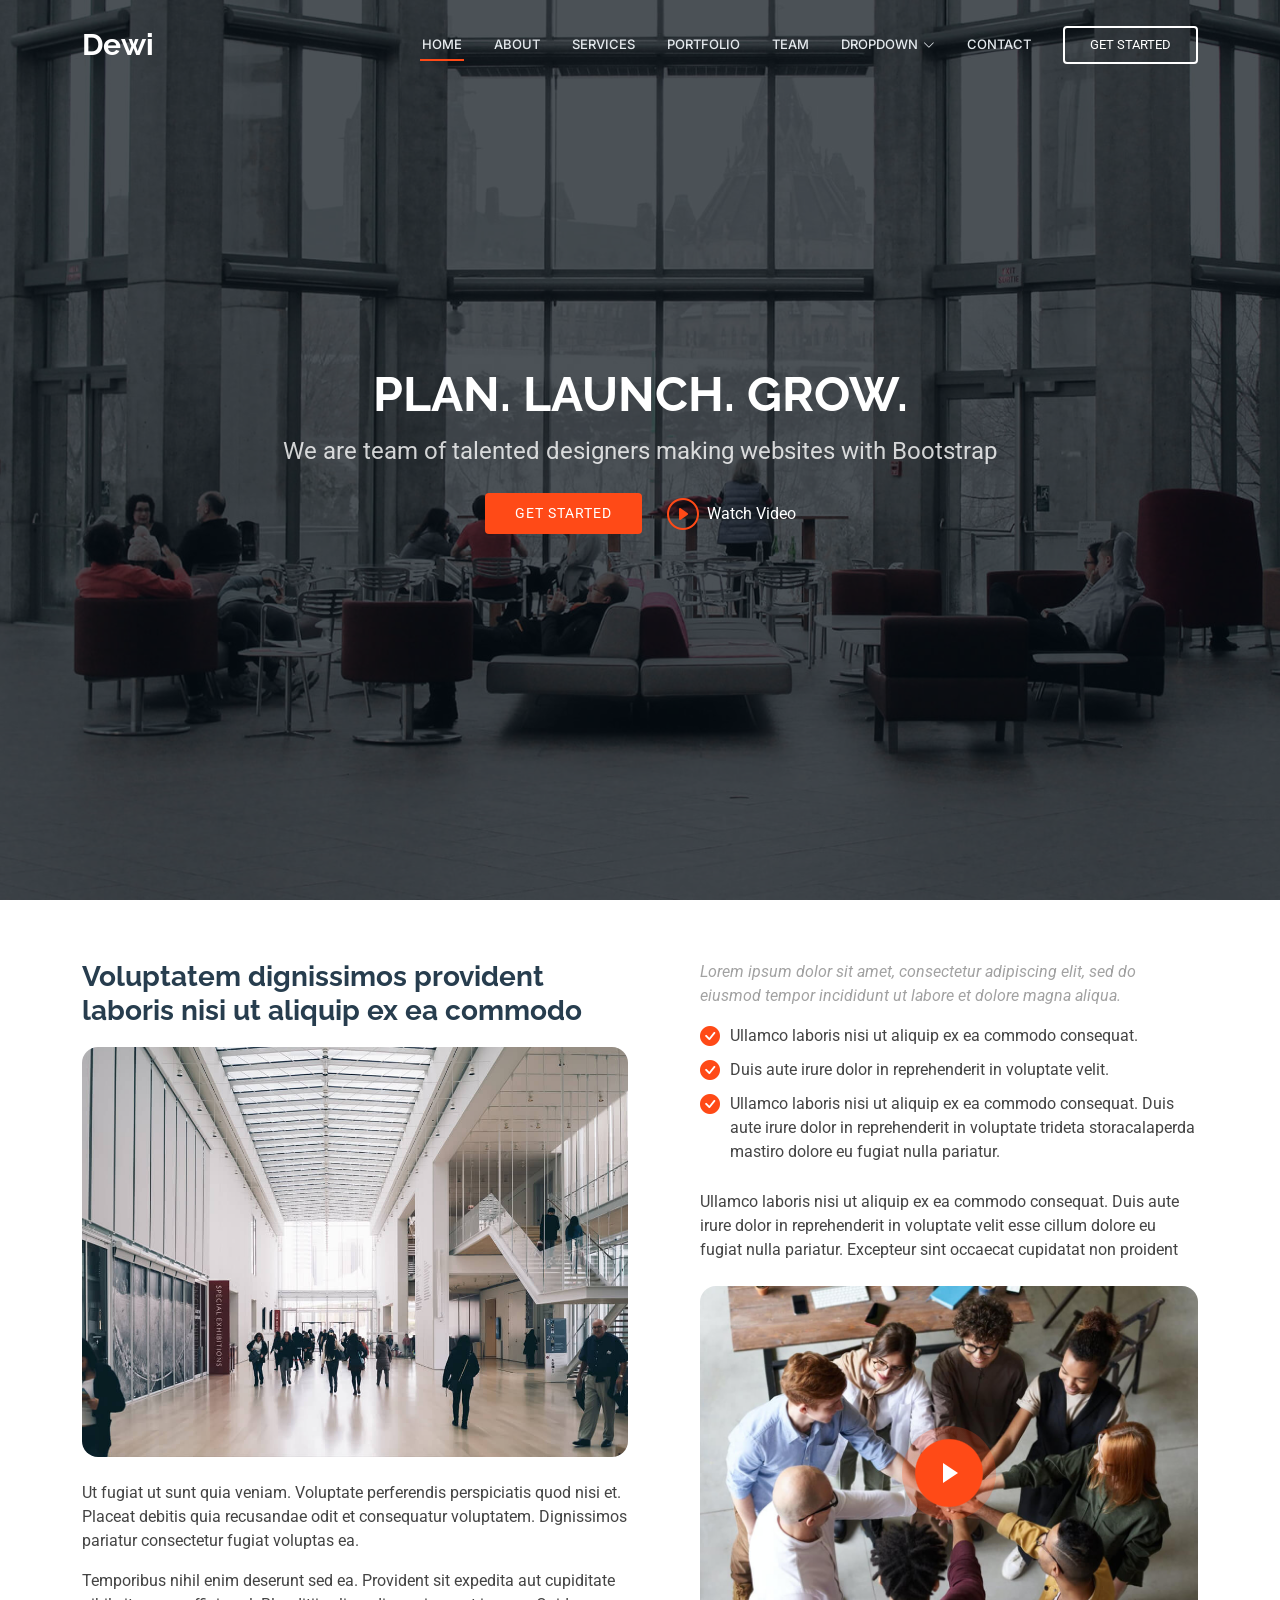
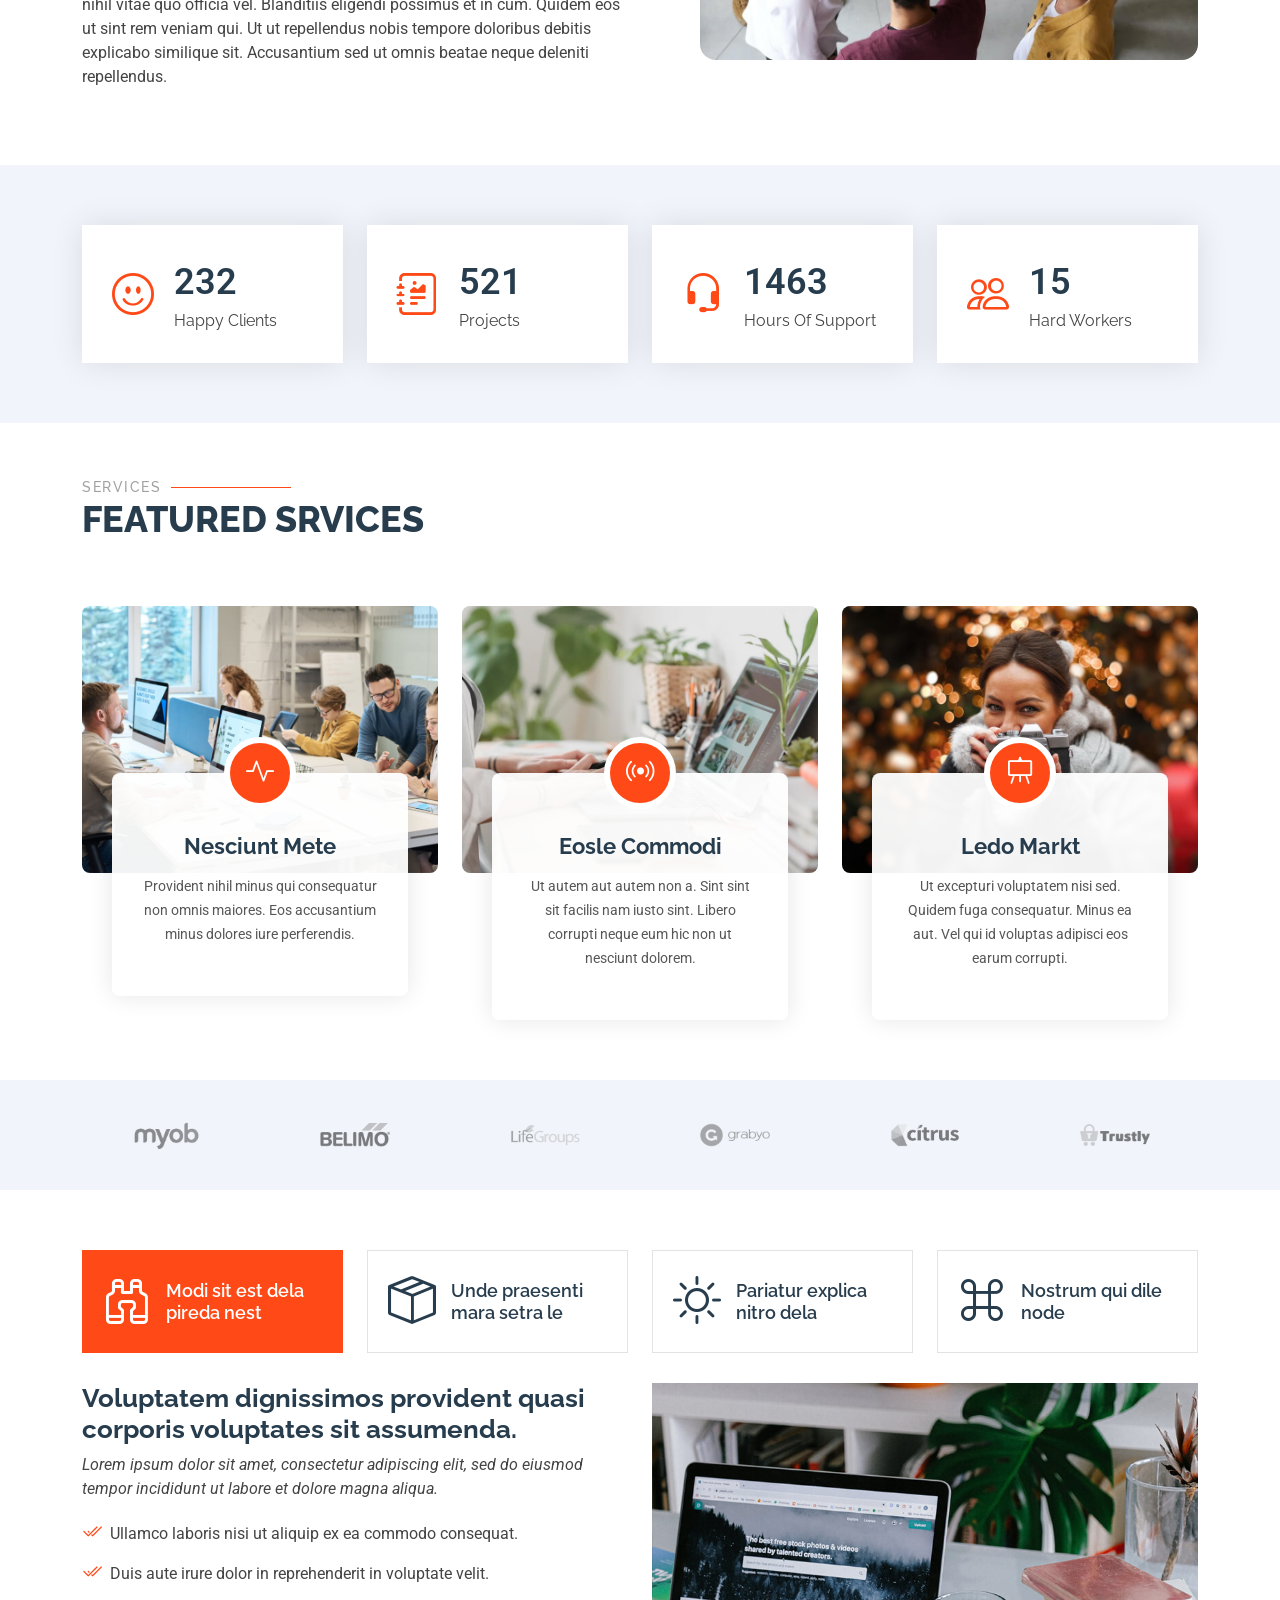
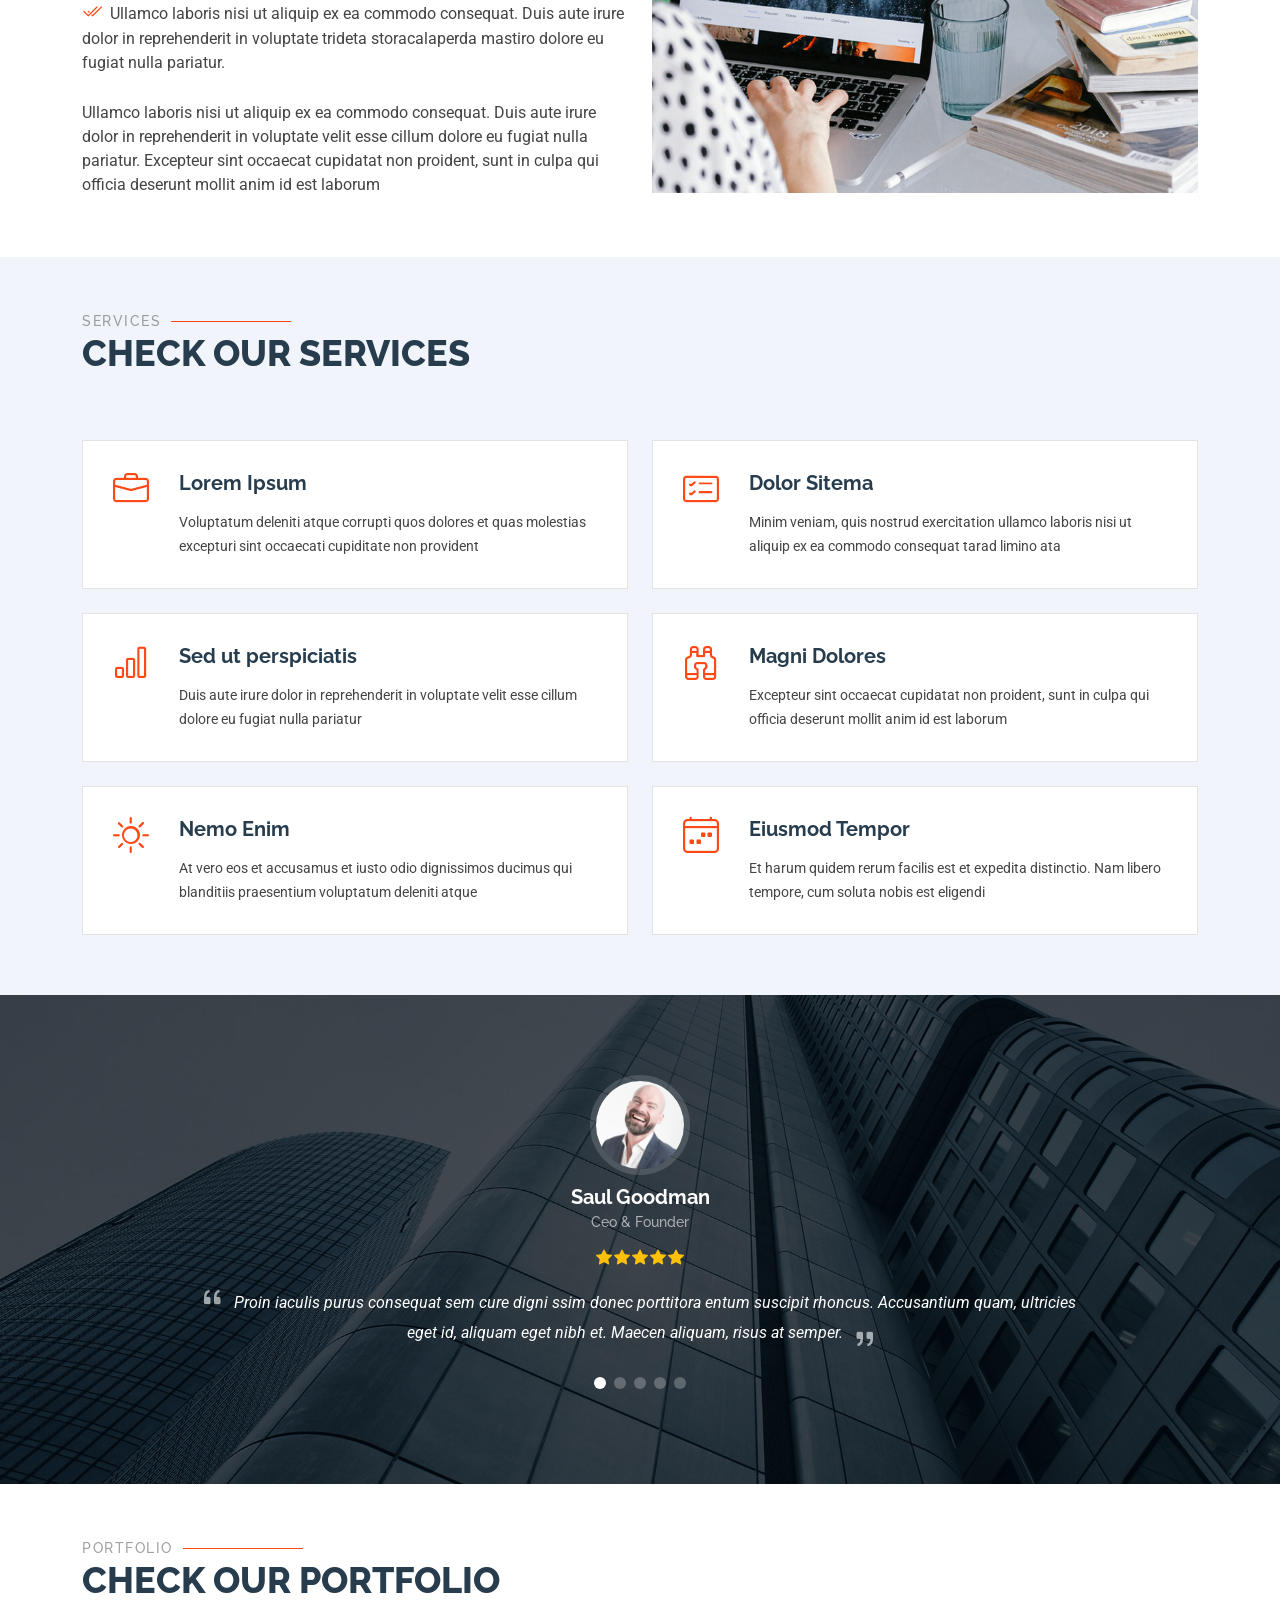
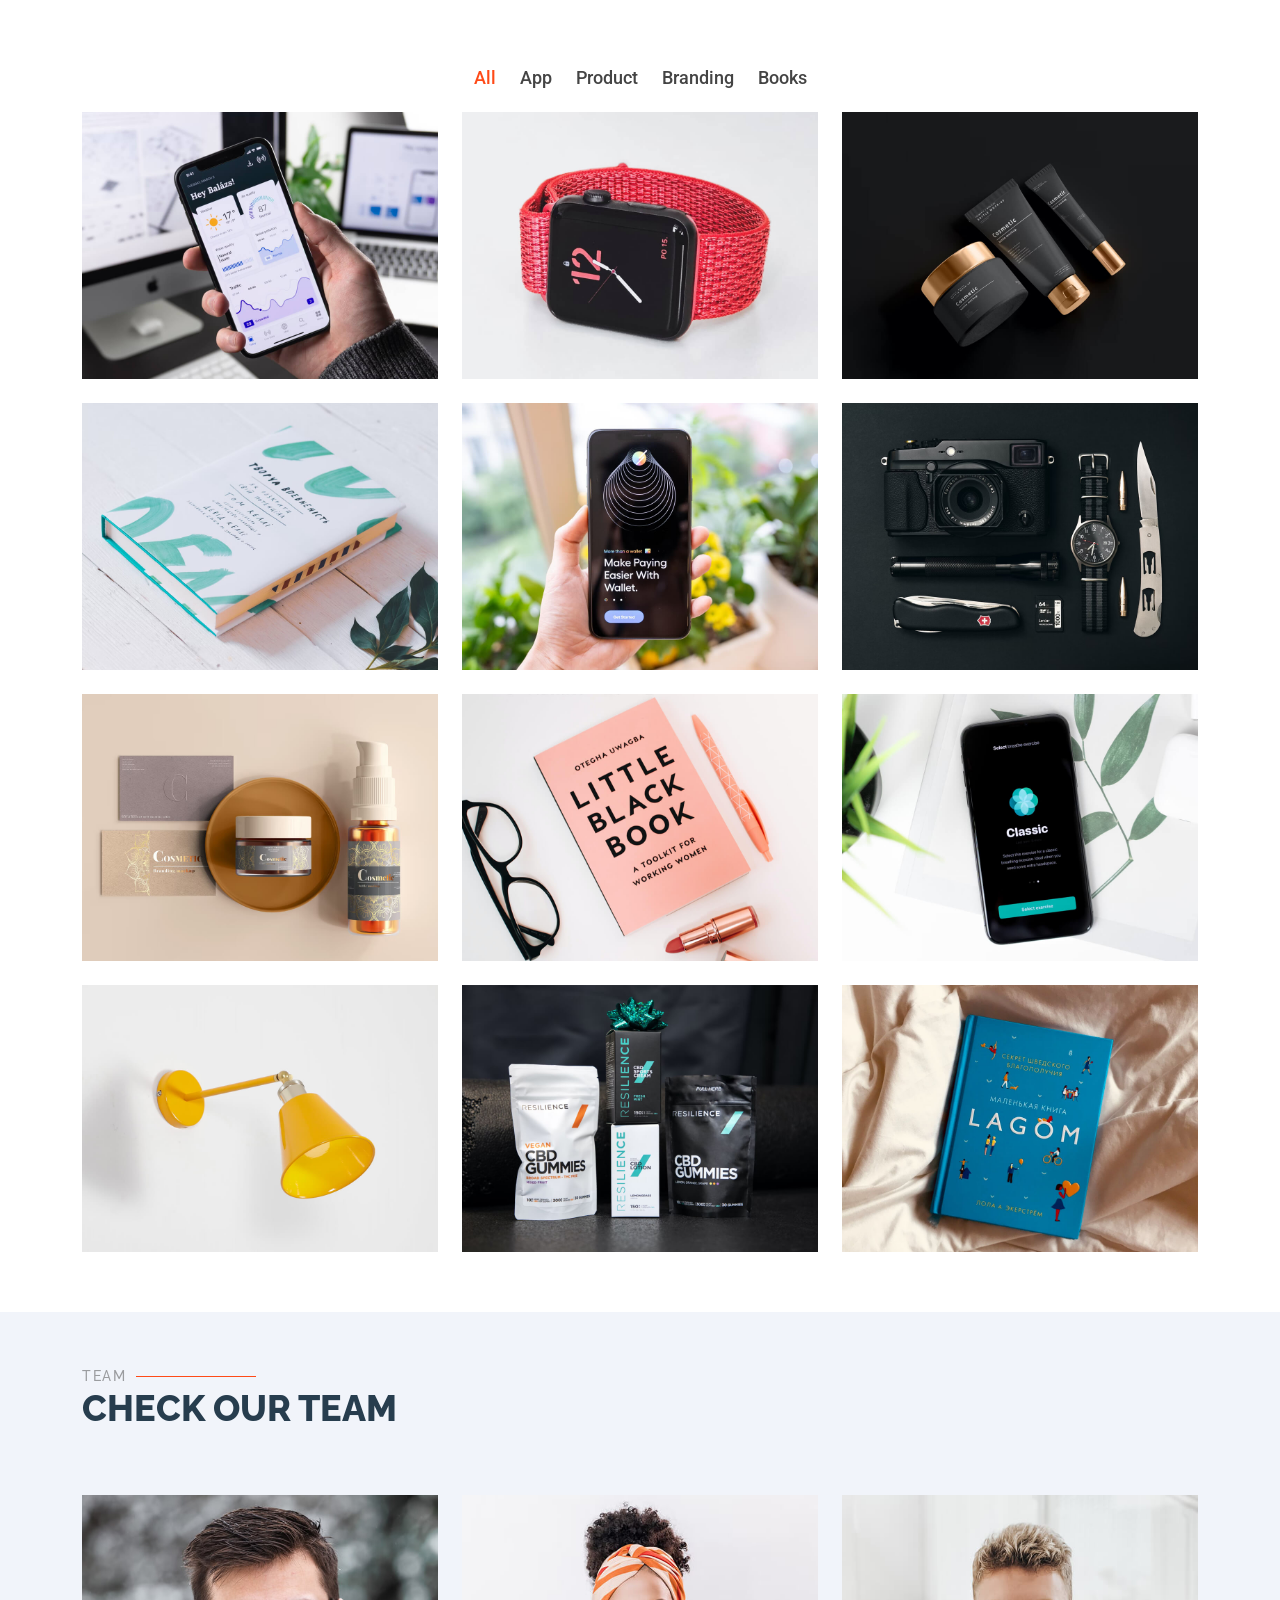
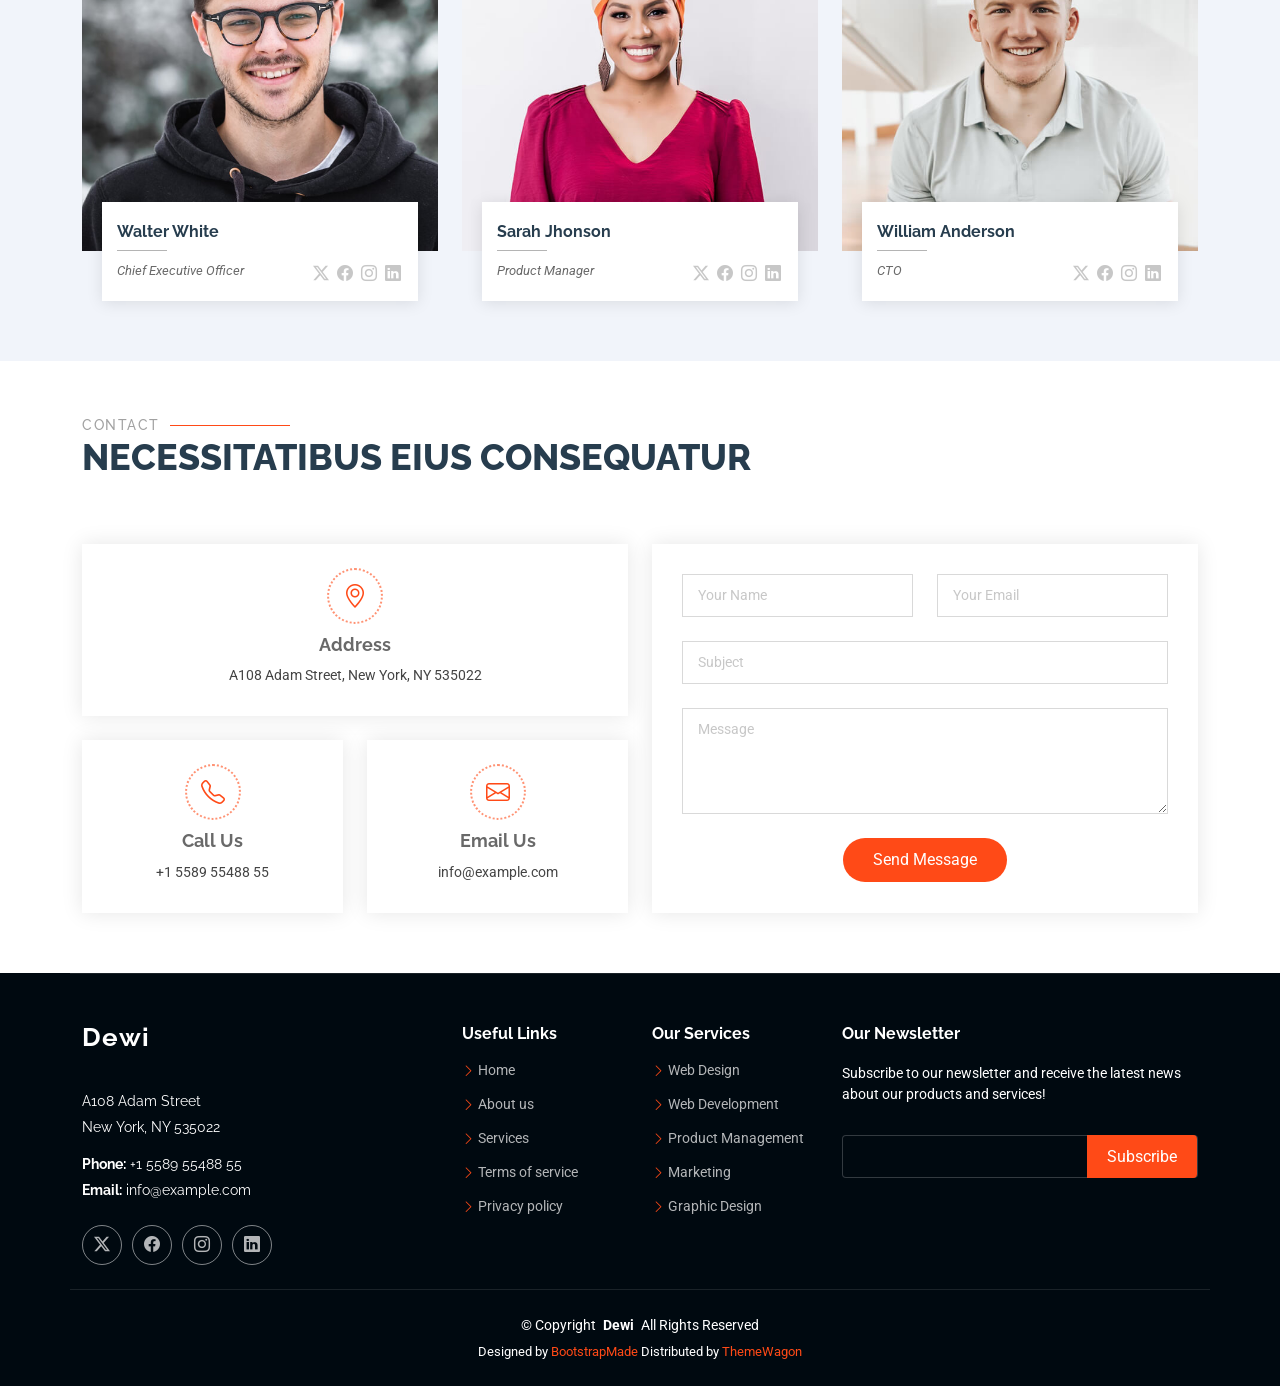
<file: API_WEBUI_1/API_WEBUI_1.WebUI/wwwroot/Dewi-1.0.0 kopya/index.html>
<!DOCTYPE html>
<html lang="en">

<head>
  <meta charset="utf-8">
  <meta content="width=device-width, initial-scale=1.0" name="viewport">
  <title>Index - Dewi Bootstrap Template</title>
  <meta name="description" content="">
  <meta name="keywords" content="">

  <!-- Favicons -->
  <link href="assets/img/favicon.png" rel="icon">
  <link href="assets/img/apple-touch-icon.png" rel="apple-touch-icon">

  <!-- Fonts -->
  <link href="https://fonts.googleapis.com" rel="preconnect">
  <link href="https://fonts.gstatic.com" rel="preconnect" crossorigin>
  <link href="https://fonts.googleapis.com/css2?family=Roboto:ital,wght@0,100;0,300;0,400;0,500;0,700;0,900;1,100;1,300;1,400;1,500;1,700;1,900&family=Raleway:ital,wght@0,100;0,200;0,300;0,400;0,500;0,600;0,700;0,800;0,900;1,100;1,200;1,300;1,400;1,500;1,600;1,700;1,800;1,900&family=Inter:wght@100;200;300;400;500;600;700;800;900&display=swap" rel="stylesheet">

  <!-- Vendor CSS Files -->
  <link href="assets/vendor/bootstrap/css/bootstrap.min.css" rel="stylesheet">
  <link href="assets/vendor/bootstrap-icons/bootstrap-icons.css" rel="stylesheet">
  <link href="assets/vendor/aos/aos.css" rel="stylesheet">
  <link href="assets/vendor/glightbox/css/glightbox.min.css" rel="stylesheet">
  <link href="assets/vendor/swiper/swiper-bundle.min.css" rel="stylesheet">

  <!-- Main CSS File -->
  <link href="assets/css/main.css" rel="stylesheet">

  <!-- =======================================================
  * Template Name: Dewi
  * Template URL: https://bootstrapmade.com/dewi-free-multi-purpose-html-template/
  * Updated: Aug 07 2024 with Bootstrap v5.3.3
  * Author: BootstrapMade.com
  * License: https://bootstrapmade.com/license/
  ======================================================== -->
</head>

<body class="index-page">

  <header id="header" class="header d-flex align-items-center fixed-top">
    <div class="container-fluid container-xl position-relative d-flex align-items-center">

      <a href="index.html" class="logo d-flex align-items-center me-auto">
        <!-- Uncomment the line below if you also wish to use an image logo -->
        <!-- <img src="assets/img/logo.png" alt=""> -->
        <h1 class="sitename">Dewi</h1>
      </a>

      <nav id="navmenu" class="navmenu">
        <ul>
          <li><a href="#hero" class="active">Home</a></li>
          <li><a href="#about">About</a></li>
          <li><a href="#services">Services</a></li>
          <li><a href="#portfolio">Portfolio</a></li>
          <li><a href="#team">Team</a></li>
          <li class="dropdown"><a href="#"><span>Dropdown</span> <i class="bi bi-chevron-down toggle-dropdown"></i></a>
            <ul>
              <li><a href="#">Dropdown 1</a></li>
              <li class="dropdown"><a href="#"><span>Deep Dropdown</span> <i class="bi bi-chevron-down toggle-dropdown"></i></a>
                <ul>
                  <li><a href="#">Deep Dropdown 1</a></li>
                  <li><a href="#">Deep Dropdown 2</a></li>
                  <li><a href="#">Deep Dropdown 3</a></li>
                  <li><a href="#">Deep Dropdown 4</a></li>
                  <li><a href="#">Deep Dropdown 5</a></li>
                </ul>
              </li>
              <li><a href="#">Dropdown 2</a></li>
              <li><a href="#">Dropdown 3</a></li>
              <li><a href="#">Dropdown 4</a></li>
            </ul>
          </li>
          <li><a href="#contact">Contact</a></li>
        </ul>
        <i class="mobile-nav-toggle d-xl-none bi bi-list"></i>
      </nav>

      <a class="cta-btn" href="index.html#about">Get Started</a>

    </div>
  </header>

  <main class="main">

    <!-- Hero Section -->
    <section id="hero" class="hero section dark-background">

      <img src="assets/img/hero-bg.jpg" alt="" data-aos="fade-in">

      <div class="container d-flex flex-column align-items-center">
        <h2 data-aos="fade-up" data-aos-delay="100">PLAN. LAUNCH. GROW.</h2>
        <p data-aos="fade-up" data-aos-delay="200">We are team of talented designers making websites with Bootstrap</p>
        <div class="d-flex mt-4" data-aos="fade-up" data-aos-delay="300">
          <a href="#about" class="btn-get-started">Get Started</a>
          <a href="https://www.youtube.com/watch?v=Y7f98aduVJ8" class="glightbox btn-watch-video d-flex align-items-center"><i class="bi bi-play-circle"></i><span>Watch Video</span></a>
        </div>
      </div>

    </section><!-- /Hero Section -->

    <!-- About Section -->
    <section id="about" class="about section">

      <div class="container">

        <div class="row gy-4">
          <div class="col-lg-6" data-aos="fade-up" data-aos-delay="100">
            <h3>Voluptatem dignissimos provident laboris nisi ut aliquip ex ea commodo</h3>
            <img src="assets/img/about.jpg" class="img-fluid rounded-4 mb-4" alt="">
            <p>Ut fugiat ut sunt quia veniam. Voluptate perferendis perspiciatis quod nisi et. Placeat debitis quia recusandae odit et consequatur voluptatem. Dignissimos pariatur consectetur fugiat voluptas ea.</p>
            <p>Temporibus nihil enim deserunt sed ea. Provident sit expedita aut cupiditate nihil vitae quo officia vel. Blanditiis eligendi possimus et in cum. Quidem eos ut sint rem veniam qui. Ut ut repellendus nobis tempore doloribus debitis explicabo similique sit. Accusantium sed ut omnis beatae neque deleniti repellendus.</p>
          </div>
          <div class="col-lg-6" data-aos="fade-up" data-aos-delay="250">
            <div class="content ps-0 ps-lg-5">
              <p class="fst-italic">
                Lorem ipsum dolor sit amet, consectetur adipiscing elit, sed do eiusmod tempor incididunt ut labore et dolore
                magna aliqua.
              </p>
              <ul>
                <li><i class="bi bi-check-circle-fill"></i> <span>Ullamco laboris nisi ut aliquip ex ea commodo consequat.</span></li>
                <li><i class="bi bi-check-circle-fill"></i> <span>Duis aute irure dolor in reprehenderit in voluptate velit.</span></li>
                <li><i class="bi bi-check-circle-fill"></i> <span>Ullamco laboris nisi ut aliquip ex ea commodo consequat. Duis aute irure dolor in reprehenderit in voluptate trideta storacalaperda mastiro dolore eu fugiat nulla pariatur.</span></li>
              </ul>
              <p>
                Ullamco laboris nisi ut aliquip ex ea commodo consequat. Duis aute irure dolor in reprehenderit in voluptate
                velit esse cillum dolore eu fugiat nulla pariatur. Excepteur sint occaecat cupidatat non proident
              </p>

              <div class="position-relative mt-4">
                <img src="assets/img/about-2.jpg" class="img-fluid rounded-4" alt="">
                <a href="https://www.youtube.com/watch?v=Y7f98aduVJ8" class="glightbox pulsating-play-btn"></a>
              </div>
            </div>
          </div>
        </div>

      </div>

    </section><!-- /About Section -->

    <!-- Stats Section -->
    <section id="stats" class="stats section light-background">

      <div class="container" data-aos="fade-up" data-aos-delay="100">

        <div class="row gy-4">

          <div class="col-lg-3 col-md-6">
            <div class="stats-item d-flex align-items-center w-100 h-100">
              <i class="bi bi-emoji-smile color-blue flex-shrink-0"></i>
              <div>
                <span data-purecounter-start="0" data-purecounter-end="232" data-purecounter-duration="1" class="purecounter"></span>
                <p>Happy Clients</p>
              </div>
            </div>
          </div><!-- End Stats Item -->

          <div class="col-lg-3 col-md-6">
            <div class="stats-item d-flex align-items-center w-100 h-100">
              <i class="bi bi-journal-richtext color-orange flex-shrink-0"></i>
              <div>
                <span data-purecounter-start="0" data-purecounter-end="521" data-purecounter-duration="1" class="purecounter"></span>
                <p>Projects</p>
              </div>
            </div>
          </div><!-- End Stats Item -->

          <div class="col-lg-3 col-md-6">
            <div class="stats-item d-flex align-items-center w-100 h-100">
              <i class="bi bi-headset color-green flex-shrink-0"></i>
              <div>
                <span data-purecounter-start="0" data-purecounter-end="1463" data-purecounter-duration="1" class="purecounter"></span>
                <p>Hours Of Support</p>
              </div>
            </div>
          </div><!-- End Stats Item -->

          <div class="col-lg-3 col-md-6">
            <div class="stats-item d-flex align-items-center w-100 h-100">
              <i class="bi bi-people color-pink flex-shrink-0"></i>
              <div>
                <span data-purecounter-start="0" data-purecounter-end="15" data-purecounter-duration="1" class="purecounter"></span>
                <p>Hard Workers</p>
              </div>
            </div>
          </div><!-- End Stats Item -->

        </div>

      </div>

    </section><!-- /Stats Section -->

    <!-- Services Section -->
    <section id="services" class="services section">

      <!-- Section Title -->
      <div class="container section-title" data-aos="fade-up">
        <h2>Services</h2>
        <p>Featured Srvices<br></p>
      </div><!-- End Section Title -->

      <div class="container" data-aos="fade-up" data-aos-delay="100">

        <div class="row gy-5">

          <div class="col-xl-4 col-md-6" data-aos="zoom-in" data-aos-delay="200">
            <div class="service-item">
              <div class="img">
                <img src="assets/img/services-1.jpg" class="img-fluid" alt="">
              </div>
              <div class="details position-relative">
                <div class="icon">
                  <i class="bi bi-activity"></i>
                </div>
                <a href="service-details.html" class="stretched-link">
                  <h3>Nesciunt Mete</h3>
                </a>
                <p>Provident nihil minus qui consequatur non omnis maiores. Eos accusantium minus dolores iure perferendis.</p>
              </div>
            </div>
          </div><!-- End Service Item -->

          <div class="col-xl-4 col-md-6" data-aos="zoom-in" data-aos-delay="300">
            <div class="service-item">
              <div class="img">
                <img src="assets/img/services-2.jpg" class="img-fluid" alt="">
              </div>
              <div class="details position-relative">
                <div class="icon">
                  <i class="bi bi-broadcast"></i>
                </div>
                <a href="service-details.html" class="stretched-link">
                  <h3>Eosle Commodi</h3>
                </a>
                <p>Ut autem aut autem non a. Sint sint sit facilis nam iusto sint. Libero corrupti neque eum hic non ut nesciunt dolorem.</p>
              </div>
            </div>
          </div><!-- End Service Item -->

          <div class="col-xl-4 col-md-6" data-aos="zoom-in" data-aos-delay="400">
            <div class="service-item">
              <div class="img">
                <img src="assets/img/services-3.jpg" class="img-fluid" alt="">
              </div>
              <div class="details position-relative">
                <div class="icon">
                  <i class="bi bi-easel"></i>
                </div>
                <a href="service-details.html" class="stretched-link">
                  <h3>Ledo Markt</h3>
                </a>
                <p>Ut excepturi voluptatem nisi sed. Quidem fuga consequatur. Minus ea aut. Vel qui id voluptas adipisci eos earum corrupti.</p>
              </div>
            </div>
          </div><!-- End Service Item -->

        </div>

      </div>

    </section><!-- /Services Section -->

    <!-- Clients Section -->
    <section id="clients" class="clients section light-background">

      <div class="container" data-aos="fade-up">

        <div class="row gy-4">

          <div class="col-xl-2 col-md-3 col-6 client-logo">
            <img src="assets/img/clients/client-1.png" class="img-fluid" alt="">
          </div><!-- End Client Item -->

          <div class="col-xl-2 col-md-3 col-6 client-logo">
            <img src="assets/img/clients/client-2.png" class="img-fluid" alt="">
          </div><!-- End Client Item -->

          <div class="col-xl-2 col-md-3 col-6 client-logo">
            <img src="assets/img/clients/client-3.png" class="img-fluid" alt="">
          </div><!-- End Client Item -->

          <div class="col-xl-2 col-md-3 col-6 client-logo">
            <img src="assets/img/clients/client-4.png" class="img-fluid" alt="">
          </div><!-- End Client Item -->

          <div class="col-xl-2 col-md-3 col-6 client-logo">
            <img src="assets/img/clients/client-5.png" class="img-fluid" alt="">
          </div><!-- End Client Item -->

          <div class="col-xl-2 col-md-3 col-6 client-logo">
            <img src="assets/img/clients/client-6.png" class="img-fluid" alt="">
          </div><!-- End Client Item -->

        </div>

      </div>

    </section><!-- /Clients Section -->

    <!-- Features Section -->
    <section id="features" class="features section">

      <div class="container">

        <ul class="nav nav-tabs row  d-flex" data-aos="fade-up" data-aos-delay="100">
          <li class="nav-item col-3">
            <a class="nav-link active show" data-bs-toggle="tab" data-bs-target="#features-tab-1">
              <i class="bi bi-binoculars"></i>
              <h4 class="d-none d-lg-block">Modi sit est dela pireda nest</h4>
            </a>
          </li>
          <li class="nav-item col-3">
            <a class="nav-link" data-bs-toggle="tab" data-bs-target="#features-tab-2">
              <i class="bi bi-box-seam"></i>
              <h4 class="d-none d-lg-block">Unde praesenti mara setra le</h4>
            </a>
          </li>
          <li class="nav-item col-3">
            <a class="nav-link" data-bs-toggle="tab" data-bs-target="#features-tab-3">
              <i class="bi bi-brightness-high"></i>
              <h4 class="d-none d-lg-block">Pariatur explica nitro dela</h4>
            </a>
          </li>
          <li class="nav-item col-3">
            <a class="nav-link" data-bs-toggle="tab" data-bs-target="#features-tab-4">
              <i class="bi bi-command"></i>
              <h4 class="d-none d-lg-block">Nostrum qui dile node</h4>
            </a>
          </li>
        </ul><!-- End Tab Nav -->

        <div class="tab-content" data-aos="fade-up" data-aos-delay="200">

          <div class="tab-pane fade active show" id="features-tab-1">
            <div class="row">
              <div class="col-lg-6 order-2 order-lg-1 mt-3 mt-lg-0">
                <h3>Voluptatem dignissimos provident quasi corporis voluptates sit assumenda.</h3>
                <p class="fst-italic">
                  Lorem ipsum dolor sit amet, consectetur adipiscing elit, sed do eiusmod tempor incididunt ut labore et dolore
                  magna aliqua.
                </p>
                <ul>
                  <li><i class="bi bi-check2-all"></i>
                    <spab>Ullamco laboris nisi ut aliquip ex ea commodo consequat.</spab>
                  </li>
                  <li><i class="bi bi-check2-all"></i> <span>Duis aute irure dolor in reprehenderit in voluptate velit</span>.</li>
                  <li><i class="bi bi-check2-all"></i> <span>Ullamco laboris nisi ut aliquip ex ea commodo consequat. Duis aute irure dolor in reprehenderit in voluptate trideta storacalaperda mastiro dolore eu fugiat nulla pariatur.</span></li>
                </ul>
                <p>
                  Ullamco laboris nisi ut aliquip ex ea commodo consequat. Duis aute irure dolor in reprehenderit in voluptate
                  velit esse cillum dolore eu fugiat nulla pariatur. Excepteur sint occaecat cupidatat non proident, sunt in
                  culpa qui officia deserunt mollit anim id est laborum
                </p>
              </div>
              <div class="col-lg-6 order-1 order-lg-2 text-center">
                <img src="assets/img/working-1.jpg" alt="" class="img-fluid">
              </div>
            </div>
          </div><!-- End Tab Content Item -->

          <div class="tab-pane fade" id="features-tab-2">
            <div class="row">
              <div class="col-lg-6 order-2 order-lg-1 mt-3 mt-lg-0">
                <h3>Neque exercitationem debitis soluta quos debitis quo mollitia officia est</h3>
                <p>
                  Ullamco laboris nisi ut aliquip ex ea commodo consequat. Duis aute irure dolor in reprehenderit in voluptate
                  velit esse cillum dolore eu fugiat nulla pariatur. Excepteur sint occaecat cupidatat non proident, sunt in
                  culpa qui officia deserunt mollit anim id est laborum
                </p>
                <p class="fst-italic">
                  Lorem ipsum dolor sit amet, consectetur adipiscing elit, sed do eiusmod tempor incididunt ut labore et dolore
                  magna aliqua.
                </p>
                <ul>
                  <li><i class="bi bi-check2-all"></i> <span>Ullamco laboris nisi ut aliquip ex ea commodo consequat.</span></li>
                  <li><i class="bi bi-check2-all"></i> <span>Duis aute irure dolor in reprehenderit in voluptate velit.</span></li>
                  <li><i class="bi bi-check2-all"></i> <span>Provident mollitia neque rerum asperiores dolores quos qui a. Ipsum neque dolor voluptate nisi sed.</span></li>
                  <li><i class="bi bi-check2-all"></i> <span>Ullamco laboris nisi ut aliquip ex ea commodo consequat. Duis aute irure dolor in reprehenderit in voluptate trideta storacalaperda mastiro dolore eu fugiat nulla pariatur.</span></li>
                </ul>
              </div>
              <div class="col-lg-6 order-1 order-lg-2 text-center">
                <img src="assets/img/working-2.jpg" alt="" class="img-fluid">
              </div>
            </div>
          </div><!-- End Tab Content Item -->

          <div class="tab-pane fade" id="features-tab-3">
            <div class="row">
              <div class="col-lg-6 order-2 order-lg-1 mt-3 mt-lg-0">
                <h3>Voluptatibus commodi ut accusamus ea repudiandae ut autem dolor ut assumenda</h3>
                <p>
                  Ullamco laboris nisi ut aliquip ex ea commodo consequat. Duis aute irure dolor in reprehenderit in voluptate
                  velit esse cillum dolore eu fugiat nulla pariatur. Excepteur sint occaecat cupidatat non proident, sunt in
                  culpa qui officia deserunt mollit anim id est laborum
                </p>
                <ul>
                  <li><i class="bi bi-check2-all"></i> <span>Ullamco laboris nisi ut aliquip ex ea commodo consequat.</span></li>
                  <li><i class="bi bi-check2-all"></i> <span>Duis aute irure dolor in reprehenderit in voluptate velit.</span></li>
                  <li><i class="bi bi-check2-all"></i> <span>Provident mollitia neque rerum asperiores dolores quos qui a. Ipsum neque dolor voluptate nisi sed.</span></li>
                </ul>
                <p class="fst-italic">
                  Lorem ipsum dolor sit amet, consectetur adipiscing elit, sed do eiusmod tempor incididunt ut labore et dolore
                  magna aliqua.
                </p>
              </div>
              <div class="col-lg-6 order-1 order-lg-2 text-center">
                <img src="assets/img/working-3.jpg" alt="" class="img-fluid">
              </div>
            </div>
          </div><!-- End Tab Content Item -->

          <div class="tab-pane fade" id="features-tab-4">
            <div class="row">
              <div class="col-lg-6 order-2 order-lg-1 mt-3 mt-lg-0">
                <h3>Omnis fugiat ea explicabo sunt dolorum asperiores sequi inventore rerum</h3>
                <p>
                  Ullamco laboris nisi ut aliquip ex ea commodo consequat. Duis aute irure dolor in reprehenderit in voluptate
                  velit esse cillum dolore eu fugiat nulla pariatur. Excepteur sint occaecat cupidatat non proident, sunt in
                  culpa qui officia deserunt mollit anim id est laborum
                </p>
                <p class="fst-italic">
                  Lorem ipsum dolor sit amet, consectetur adipiscing elit, sed do eiusmod tempor incididunt ut labore et dolore
                  magna aliqua.
                </p>
                <ul>
                  <li><i class="bi bi-check2-all"></i> <span>Ullamco laboris nisi ut aliquip ex ea commodo consequat.</span></li>
                  <li><i class="bi bi-check2-all"></i> <span>Duis aute irure dolor in reprehenderit in voluptate velit.</span></li>
                  <li><i class="bi bi-check2-all"></i> <span>Ullamco laboris nisi ut aliquip ex ea commodo consequat. Duis aute irure dolor in reprehenderit in voluptate trideta storacalaperda mastiro dolore eu fugiat nulla pariatur.</span></li>
                </ul>
              </div>
              <div class="col-lg-6 order-1 order-lg-2 text-center">
                <img src="assets/img/working-4.jpg" alt="" class="img-fluid">
              </div>
            </div>
          </div><!-- End Tab Content Item -->

        </div>

      </div>

    </section><!-- /Features Section -->

    <!-- Services 2 Section -->
    <section id="services-2" class="services-2 section light-background">

      <!-- Section Title -->
      <div class="container section-title" data-aos="fade-up">
        <h2>Services</h2>
        <p>CHECK OUR SERVICES</p>
      </div><!-- End Section Title -->

      <div class="container">

        <div class="row gy-4">

          <div class="col-md-6" data-aos="fade-up" data-aos-delay="100">
            <div class="service-item d-flex position-relative h-100">
              <i class="bi bi-briefcase icon flex-shrink-0"></i>
              <div>
                <h4 class="title"><a href="#" class="stretched-link">Lorem Ipsum</a></h4>
                <p class="description">Voluptatum deleniti atque corrupti quos dolores et quas molestias excepturi sint occaecati cupiditate non provident</p>
              </div>
            </div>
          </div><!-- End Service Item -->

          <div class="col-md-6" data-aos="fade-up" data-aos-delay="200">
            <div class="service-item d-flex position-relative h-100">
              <i class="bi bi-card-checklist icon flex-shrink-0"></i>
              <div>
                <h4 class="title"><a href="#" class="stretched-link">Dolor Sitema</a></h4>
                <p class="description">Minim veniam, quis nostrud exercitation ullamco laboris nisi ut aliquip ex ea commodo consequat tarad limino ata</p>
              </div>
            </div>
          </div><!-- End Service Item -->

          <div class="col-md-6" data-aos="fade-up" data-aos-delay="300">
            <div class="service-item d-flex position-relative h-100">
              <i class="bi bi-bar-chart icon flex-shrink-0"></i>
              <div>
                <h4 class="title"><a href="#" class="stretched-link">Sed ut perspiciatis</a></h4>
                <p class="description">Duis aute irure dolor in reprehenderit in voluptate velit esse cillum dolore eu fugiat nulla pariatur</p>
              </div>
            </div>
          </div><!-- End Service Item -->

          <div class="col-md-6" data-aos="fade-up" data-aos-delay="400">
            <div class="service-item d-flex position-relative h-100">
              <i class="bi bi-binoculars icon flex-shrink-0"></i>
              <div>
                <h4 class="title"><a href="#" class="stretched-link">Magni Dolores</a></h4>
                <p class="description">Excepteur sint occaecat cupidatat non proident, sunt in culpa qui officia deserunt mollit anim id est laborum</p>
              </div>
            </div>
          </div><!-- End Service Item -->

          <div class="col-md-6" data-aos="fade-up" data-aos-delay="500">
            <div class="service-item d-flex position-relative h-100">
              <i class="bi bi-brightness-high icon flex-shrink-0"></i>
              <div>
                <h4 class="title"><a href="#" class="stretched-link">Nemo Enim</a></h4>
                <p class="description">At vero eos et accusamus et iusto odio dignissimos ducimus qui blanditiis praesentium voluptatum deleniti atque</p>
              </div>
            </div>
          </div><!-- End Service Item -->

          <div class="col-md-6" data-aos="fade-up" data-aos-delay="600">
            <div class="service-item d-flex position-relative h-100">
              <i class="bi bi-calendar4-week icon flex-shrink-0"></i>
              <div>
                <h4 class="title"><a href="#" class="stretched-link">Eiusmod Tempor</a></h4>
                <p class="description">Et harum quidem rerum facilis est et expedita distinctio. Nam libero tempore, cum soluta nobis est eligendi</p>
              </div>
            </div>
          </div><!-- End Service Item -->

        </div>

      </div>

    </section><!-- /Services 2 Section -->

    <!-- Testimonials Section -->
    <section id="testimonials" class="testimonials section dark-background">

      <img src="assets/img/testimonials-bg.jpg" class="testimonials-bg" alt="">

      <div class="container" data-aos="fade-up" data-aos-delay="100">

        <div class="swiper init-swiper">
          <script type="application/json" class="swiper-config">
            {
              "loop": true,
              "speed": 600,
              "autoplay": {
                "delay": 5000
              },
              "slidesPerView": "auto",
              "pagination": {
                "el": ".swiper-pagination",
                "type": "bullets",
                "clickable": true
              }
            }
          </script>
          <div class="swiper-wrapper">

            <div class="swiper-slide">
              <div class="testimonial-item">
                <img src="assets/img/testimonials/testimonials-1.jpg" class="testimonial-img" alt="">
                <h3>Saul Goodman</h3>
                <h4>Ceo &amp; Founder</h4>
                <div class="stars">
                  <i class="bi bi-star-fill"></i><i class="bi bi-star-fill"></i><i class="bi bi-star-fill"></i><i class="bi bi-star-fill"></i><i class="bi bi-star-fill"></i>
                </div>
                <p>
                  <i class="bi bi-quote quote-icon-left"></i>
                  <span>Proin iaculis purus consequat sem cure digni ssim donec porttitora entum suscipit rhoncus. Accusantium quam, ultricies eget id, aliquam eget nibh et. Maecen aliquam, risus at semper.</span>
                  <i class="bi bi-quote quote-icon-right"></i>
                </p>
              </div>
            </div><!-- End testimonial item -->

            <div class="swiper-slide">
              <div class="testimonial-item">
                <img src="assets/img/testimonials/testimonials-2.jpg" class="testimonial-img" alt="">
                <h3>Sara Wilsson</h3>
                <h4>Designer</h4>
                <div class="stars">
                  <i class="bi bi-star-fill"></i><i class="bi bi-star-fill"></i><i class="bi bi-star-fill"></i><i class="bi bi-star-fill"></i><i class="bi bi-star-fill"></i>
                </div>
                <p>
                  <i class="bi bi-quote quote-icon-left"></i>
                  <span>Export tempor illum tamen malis malis eram quae irure esse labore quem cillum quid cillum eram malis quorum velit fore eram velit sunt aliqua noster fugiat irure amet legam anim culpa.</span>
                  <i class="bi bi-quote quote-icon-right"></i>
                </p>
              </div>
            </div><!-- End testimonial item -->

            <div class="swiper-slide">
              <div class="testimonial-item">
                <img src="assets/img/testimonials/testimonials-3.jpg" class="testimonial-img" alt="">
                <h3>Jena Karlis</h3>
                <h4>Store Owner</h4>
                <div class="stars">
                  <i class="bi bi-star-fill"></i><i class="bi bi-star-fill"></i><i class="bi bi-star-fill"></i><i class="bi bi-star-fill"></i><i class="bi bi-star-fill"></i>
                </div>
                <p>
                  <i class="bi bi-quote quote-icon-left"></i>
                  <span>Enim nisi quem export duis labore cillum quae magna enim sint quorum nulla quem veniam duis minim tempor labore quem eram duis noster aute amet eram fore quis sint minim.</span>
                  <i class="bi bi-quote quote-icon-right"></i>
                </p>
              </div>
            </div><!-- End testimonial item -->

            <div class="swiper-slide">
              <div class="testimonial-item">
                <img src="assets/img/testimonials/testimonials-4.jpg" class="testimonial-img" alt="">
                <h3>Matt Brandon</h3>
                <h4>Freelancer</h4>
                <div class="stars">
                  <i class="bi bi-star-fill"></i><i class="bi bi-star-fill"></i><i class="bi bi-star-fill"></i><i class="bi bi-star-fill"></i><i class="bi bi-star-fill"></i>
                </div>
                <p>
                  <i class="bi bi-quote quote-icon-left"></i>
                  <span>Fugiat enim eram quae cillum dolore dolor amet nulla culpa multos export minim fugiat minim velit minim dolor enim duis veniam ipsum anim magna sunt elit fore quem dolore labore illum veniam.</span>
                  <i class="bi bi-quote quote-icon-right"></i>
                </p>
              </div>
            </div><!-- End testimonial item -->

            <div class="swiper-slide">
              <div class="testimonial-item">
                <img src="assets/img/testimonials/testimonials-5.jpg" class="testimonial-img" alt="">
                <h3>John Larson</h3>
                <h4>Entrepreneur</h4>
                <div class="stars">
                  <i class="bi bi-star-fill"></i><i class="bi bi-star-fill"></i><i class="bi bi-star-fill"></i><i class="bi bi-star-fill"></i><i class="bi bi-star-fill"></i>
                </div>
                <p>
                  <i class="bi bi-quote quote-icon-left"></i>
                  <span>Quis quorum aliqua sint quem legam fore sunt eram irure aliqua veniam tempor noster veniam enim culpa labore duis sunt culpa nulla illum cillum fugiat legam esse veniam culpa fore nisi cillum quid.</span>
                  <i class="bi bi-quote quote-icon-right"></i>
                </p>
              </div>
            </div><!-- End testimonial item -->

          </div>
          <div class="swiper-pagination"></div>
        </div>

      </div>

    </section><!-- /Testimonials Section -->

    <!-- Portfolio Section -->
    <section id="portfolio" class="portfolio section">

      <!-- Section Title -->
      <div class="container section-title" data-aos="fade-up">
        <h2>Portfolio</h2>
        <p>CHECK OUR PORTFOLIO</p>
      </div><!-- End Section Title -->

      <div class="container">

        <div class="isotope-layout" data-default-filter="*" data-layout="masonry" data-sort="original-order">

          <ul class="portfolio-filters isotope-filters" data-aos="fade-up" data-aos-delay="100">
            <li data-filter="*" class="filter-active">All</li>
            <li data-filter=".filter-app">App</li>
            <li data-filter=".filter-product">Product</li>
            <li data-filter=".filter-branding">Branding</li>
            <li data-filter=".filter-books">Books</li>
          </ul><!-- End Portfolio Filters -->

          <div class="row gy-4 isotope-container" data-aos="fade-up" data-aos-delay="200">

            <div class="col-lg-4 col-md-6 portfolio-item isotope-item filter-app">
              <div class="portfolio-content h-100">
                <img src="assets/img/portfolio/app-1.jpg" class="img-fluid" alt="">
                <div class="portfolio-info">
                  <h4>App 1</h4>
                  <p>Lorem ipsum, dolor sit amet consectetur</p>
                  <a href="assets/img/portfolio/app-1.jpg" title="App 1" data-gallery="portfolio-gallery-app" class="glightbox preview-link"><i class="bi bi-zoom-in"></i></a>
                  <a href="portfolio-details.html" title="More Details" class="details-link"><i class="bi bi-link-45deg"></i></a>
                </div>
              </div>
            </div><!-- End Portfolio Item -->

            <div class="col-lg-4 col-md-6 portfolio-item isotope-item filter-product">
              <div class="portfolio-content h-100">
                <img src="assets/img/portfolio/product-1.jpg" class="img-fluid" alt="">
                <div class="portfolio-info">
                  <h4>Product 1</h4>
                  <p>Lorem ipsum, dolor sit amet consectetur</p>
                  <a href="assets/img/portfolio/product-1.jpg" title="Product 1" data-gallery="portfolio-gallery-product" class="glightbox preview-link"><i class="bi bi-zoom-in"></i></a>
                  <a href="portfolio-details.html" title="More Details" class="details-link"><i class="bi bi-link-45deg"></i></a>
                </div>
              </div>
            </div><!-- End Portfolio Item -->

            <div class="col-lg-4 col-md-6 portfolio-item isotope-item filter-branding">
              <div class="portfolio-content h-100">
                <img src="assets/img/portfolio/branding-1.jpg" class="img-fluid" alt="">
                <div class="portfolio-info">
                  <h4>Branding 1</h4>
                  <p>Lorem ipsum, dolor sit amet consectetur</p>
                  <a href="assets/img/portfolio/branding-1.jpg" title="Branding 1" data-gallery="portfolio-gallery-branding" class="glightbox preview-link"><i class="bi bi-zoom-in"></i></a>
                  <a href="portfolio-details.html" title="More Details" class="details-link"><i class="bi bi-link-45deg"></i></a>
                </div>
              </div>
            </div><!-- End Portfolio Item -->

            <div class="col-lg-4 col-md-6 portfolio-item isotope-item filter-books">
              <div class="portfolio-content h-100">
                <img src="assets/img/portfolio/books-1.jpg" class="img-fluid" alt="">
                <div class="portfolio-info">
                  <h4>Books 1</h4>
                  <p>Lorem ipsum, dolor sit amet consectetur</p>
                  <a href="assets/img/portfolio/books-1.jpg" title="Branding 1" data-gallery="portfolio-gallery-book" class="glightbox preview-link"><i class="bi bi-zoom-in"></i></a>
                  <a href="portfolio-details.html" title="More Details" class="details-link"><i class="bi bi-link-45deg"></i></a>
                </div>
              </div>
            </div><!-- End Portfolio Item -->

            <div class="col-lg-4 col-md-6 portfolio-item isotope-item filter-app">
              <div class="portfolio-content h-100">
                <img src="assets/img/portfolio/app-2.jpg" class="img-fluid" alt="">
                <div class="portfolio-info">
                  <h4>App 2</h4>
                  <p>Lorem ipsum, dolor sit amet consectetur</p>
                  <a href="assets/img/portfolio/app-2.jpg" title="App 2" data-gallery="portfolio-gallery-app" class="glightbox preview-link"><i class="bi bi-zoom-in"></i></a>
                  <a href="portfolio-details.html" title="More Details" class="details-link"><i class="bi bi-link-45deg"></i></a>
                </div>
              </div>
            </div><!-- End Portfolio Item -->

            <div class="col-lg-4 col-md-6 portfolio-item isotope-item filter-product">
              <div class="portfolio-content h-100">
                <img src="assets/img/portfolio/product-2.jpg" class="img-fluid" alt="">
                <div class="portfolio-info">
                  <h4>Product 2</h4>
                  <p>Lorem ipsum, dolor sit amet consectetur</p>
                  <a href="assets/img/portfolio/product-2.jpg" title="Product 2" data-gallery="portfolio-gallery-product" class="glightbox preview-link"><i class="bi bi-zoom-in"></i></a>
                  <a href="portfolio-details.html" title="More Details" class="details-link"><i class="bi bi-link-45deg"></i></a>
                </div>
              </div>
            </div><!-- End Portfolio Item -->

            <div class="col-lg-4 col-md-6 portfolio-item isotope-item filter-branding">
              <div class="portfolio-content h-100">
                <img src="assets/img/portfolio/branding-2.jpg" class="img-fluid" alt="">
                <div class="portfolio-info">
                  <h4>Branding 2</h4>
                  <p>Lorem ipsum, dolor sit amet consectetur</p>
                  <a href="assets/img/portfolio/branding-2.jpg" title="Branding 2" data-gallery="portfolio-gallery-branding" class="glightbox preview-link"><i class="bi bi-zoom-in"></i></a>
                  <a href="portfolio-details.html" title="More Details" class="details-link"><i class="bi bi-link-45deg"></i></a>
                </div>
              </div>
            </div><!-- End Portfolio Item -->

            <div class="col-lg-4 col-md-6 portfolio-item isotope-item filter-books">
              <div class="portfolio-content h-100">
                <img src="assets/img/portfolio/books-2.jpg" class="img-fluid" alt="">
                <div class="portfolio-info">
                  <h4>Books 2</h4>
                  <p>Lorem ipsum, dolor sit amet consectetur</p>
                  <a href="assets/img/portfolio/books-2.jpg" title="Branding 2" data-gallery="portfolio-gallery-book" class="glightbox preview-link"><i class="bi bi-zoom-in"></i></a>
                  <a href="portfolio-details.html" title="More Details" class="details-link"><i class="bi bi-link-45deg"></i></a>
                </div>
              </div>
            </div><!-- End Portfolio Item -->

            <div class="col-lg-4 col-md-6 portfolio-item isotope-item filter-app">
              <div class="portfolio-content h-100">
                <img src="assets/img/portfolio/app-3.jpg" class="img-fluid" alt="">
                <div class="portfolio-info">
                  <h4>App 3</h4>
                  <p>Lorem ipsum, dolor sit amet consectetur</p>
                  <a href="assets/img/portfolio/app-3.jpg" title="App 3" data-gallery="portfolio-gallery-app" class="glightbox preview-link"><i class="bi bi-zoom-in"></i></a>
                  <a href="portfolio-details.html" title="More Details" class="details-link"><i class="bi bi-link-45deg"></i></a>
                </div>
              </div>
            </div><!-- End Portfolio Item -->

            <div class="col-lg-4 col-md-6 portfolio-item isotope-item filter-product">
              <div class="portfolio-content h-100">
                <img src="assets/img/portfolio/product-3.jpg" class="img-fluid" alt="">
                <div class="portfolio-info">
                  <h4>Product 3</h4>
                  <p>Lorem ipsum, dolor sit amet consectetur</p>
                  <a href="assets/img/portfolio/product-3.jpg" title="Product 3" data-gallery="portfolio-gallery-product" class="glightbox preview-link"><i class="bi bi-zoom-in"></i></a>
                  <a href="portfolio-details.html" title="More Details" class="details-link"><i class="bi bi-link-45deg"></i></a>
                </div>
              </div>
            </div><!-- End Portfolio Item -->

            <div class="col-lg-4 col-md-6 portfolio-item isotope-item filter-branding">
              <div class="portfolio-content h-100">
                <img src="assets/img/portfolio/branding-3.jpg" class="img-fluid" alt="">
                <div class="portfolio-info">
                  <h4>Branding 3</h4>
                  <p>Lorem ipsum, dolor sit amet consectetur</p>
                  <a href="assets/img/portfolio/branding-3.jpg" title="Branding 2" data-gallery="portfolio-gallery-branding" class="glightbox preview-link"><i class="bi bi-zoom-in"></i></a>
                  <a href="portfolio-details.html" title="More Details" class="details-link"><i class="bi bi-link-45deg"></i></a>
                </div>
              </div>
            </div><!-- End Portfolio Item -->

            <div class="col-lg-4 col-md-6 portfolio-item isotope-item filter-books">
              <div class="portfolio-content h-100">
                <img src="assets/img/portfolio/books-3.jpg" class="img-fluid" alt="">
                <div class="portfolio-info">
                  <h4>Books 3</h4>
                  <p>Lorem ipsum, dolor sit amet consectetur</p>
                  <a href="assets/img/portfolio/books-3.jpg" title="Branding 3" data-gallery="portfolio-gallery-book" class="glightbox preview-link"><i class="bi bi-zoom-in"></i></a>
                  <a href="portfolio-details.html" title="More Details" class="details-link"><i class="bi bi-link-45deg"></i></a>
                </div>
              </div>
            </div><!-- End Portfolio Item -->

          </div><!-- End Portfolio Container -->

        </div>

      </div>

    </section><!-- /Portfolio Section -->

    <!-- Team Section -->
    <section id="team" class="team section light-background">

      <!-- Section Title -->
      <div class="container section-title" data-aos="fade-up">
        <h2>Team</h2>
        <p>CHECK OUR TEAM</p>
      </div><!-- End Section Title -->

      <div class="container">

        <div class="row gy-5">

          <div class="col-lg-4 col-md-6" data-aos="fade-up" data-aos-delay="100">
            <div class="member">
              <div class="pic"><img src="assets/img/team/team-1.jpg" class="img-fluid" alt=""></div>
              <div class="member-info">
                <h4>Walter White</h4>
                <span>Chief Executive Officer</span>
                <div class="social">
                  <a href=""><i class="bi bi-twitter-x"></i></a>
                  <a href=""><i class="bi bi-facebook"></i></a>
                  <a href=""><i class="bi bi-instagram"></i></a>
                  <a href=""><i class="bi bi-linkedin"></i></a>
                </div>
              </div>
            </div>
          </div><!-- End Team Member -->

          <div class="col-lg-4 col-md-6" data-aos="fade-up" data-aos-delay="200">
            <div class="member">
              <div class="pic"><img src="assets/img/team/team-2.jpg" class="img-fluid" alt=""></div>
              <div class="member-info">
                <h4>Sarah Jhonson</h4>
                <span>Product Manager</span>
                <div class="social">
                  <a href=""><i class="bi bi-twitter-x"></i></a>
                  <a href=""><i class="bi bi-facebook"></i></a>
                  <a href=""><i class="bi bi-instagram"></i></a>
                  <a href=""><i class="bi bi-linkedin"></i></a>
                </div>
              </div>
            </div>
          </div><!-- End Team Member -->

          <div class="col-lg-4 col-md-6" data-aos="fade-up" data-aos-delay="300">
            <div class="member">
              <div class="pic"><img src="assets/img/team/team-3.jpg" class="img-fluid" alt=""></div>
              <div class="member-info">
                <h4>William Anderson</h4>
                <span>CTO</span>
                <div class="social">
                  <a href=""><i class="bi bi-twitter-x"></i></a>
                  <a href=""><i class="bi bi-facebook"></i></a>
                  <a href=""><i class="bi bi-instagram"></i></a>
                  <a href=""><i class="bi bi-linkedin"></i></a>
                </div>
              </div>
            </div>
          </div><!-- End Team Member -->

        </div>

      </div>

    </section><!-- /Team Section -->

    <!-- Contact Section -->
    <section id="contact" class="contact section">

      <!-- Section Title -->
      <div class="container section-title" data-aos="fade-up">
        <h2>Contact</h2>
        <p>Necessitatibus eius consequatur</p>
      </div><!-- End Section Title -->

      <div class="container" data-aos="fade-up" data-aos-delay="100">

        <div class="row gy-4">
          <div class="col-lg-6 ">
            <div class="row gy-4">

              <div class="col-lg-12">
                <div class="info-item d-flex flex-column justify-content-center align-items-center" data-aos="fade-up" data-aos-delay="200">
                  <i class="bi bi-geo-alt"></i>
                  <h3>Address</h3>
                  <p>A108 Adam Street, New York, NY 535022</p>
                </div>
              </div><!-- End Info Item -->

              <div class="col-md-6">
                <div class="info-item d-flex flex-column justify-content-center align-items-center" data-aos="fade-up" data-aos-delay="300">
                  <i class="bi bi-telephone"></i>
                  <h3>Call Us</h3>
                  <p>+1 5589 55488 55</p>
                </div>
              </div><!-- End Info Item -->

              <div class="col-md-6">
                <div class="info-item d-flex flex-column justify-content-center align-items-center" data-aos="fade-up" data-aos-delay="400">
                  <i class="bi bi-envelope"></i>
                  <h3>Email Us</h3>
                  <p>info@example.com</p>
                </div>
              </div><!-- End Info Item -->

            </div>
          </div>

          <div class="col-lg-6">
            <form action="forms/contact.php" method="post" class="php-email-form" data-aos="fade-up" data-aos-delay="500">
              <div class="row gy-4">

                <div class="col-md-6">
                  <input type="text" name="name" class="form-control" placeholder="Your Name" required="">
                </div>

                <div class="col-md-6 ">
                  <input type="email" class="form-control" name="email" placeholder="Your Email" required="">
                </div>

                <div class="col-md-12">
                  <input type="text" class="form-control" name="subject" placeholder="Subject" required="">
                </div>

                <div class="col-md-12">
                  <textarea class="form-control" name="message" rows="4" placeholder="Message" required=""></textarea>
                </div>

                <div class="col-md-12 text-center">
                  <div class="loading">Loading</div>
                  <div class="error-message"></div>
                  <div class="sent-message">Your message has been sent. Thank you!</div>

                  <button type="submit">Send Message</button>
                </div>

              </div>
            </form>
          </div><!-- End Contact Form -->

        </div>

      </div>

    </section><!-- /Contact Section -->

  </main>

  <footer id="footer" class="footer dark-background">

    <div class="container footer-top">
      <div class="row gy-4">
        <div class="col-lg-4 col-md-6 footer-about">
          <a href="index.html" class="logo d-flex align-items-center">
            <span class="sitename">Dewi</span>
          </a>
          <div class="footer-contact pt-3">
            <p>A108 Adam Street</p>
            <p>New York, NY 535022</p>
            <p class="mt-3"><strong>Phone:</strong> <span>+1 5589 55488 55</span></p>
            <p><strong>Email:</strong> <span>info@example.com</span></p>
          </div>
          <div class="social-links d-flex mt-4">
            <a href=""><i class="bi bi-twitter-x"></i></a>
            <a href=""><i class="bi bi-facebook"></i></a>
            <a href=""><i class="bi bi-instagram"></i></a>
            <a href=""><i class="bi bi-linkedin"></i></a>
          </div>
        </div>

        <div class="col-lg-2 col-md-3 footer-links">
          <h4>Useful Links</h4>
          <ul>
            <li><i class="bi bi-chevron-right"></i> <a href="#">Home</a></li>
            <li><i class="bi bi-chevron-right"></i> <a href="#">About us</a></li>
            <li><i class="bi bi-chevron-right"></i> <a href="#">Services</a></li>
            <li><i class="bi bi-chevron-right"></i> <a href="#">Terms of service</a></li>
            <li><i class="bi bi-chevron-right"></i> <a href="#">Privacy policy</a></li>
          </ul>
        </div>

        <div class="col-lg-2 col-md-3 footer-links">
          <h4>Our Services</h4>
          <ul>
            <li><i class="bi bi-chevron-right"></i> <a href="#">Web Design</a></li>
            <li><i class="bi bi-chevron-right"></i> <a href="#">Web Development</a></li>
            <li><i class="bi bi-chevron-right"></i> <a href="#">Product Management</a></li>
            <li><i class="bi bi-chevron-right"></i> <a href="#">Marketing</a></li>
            <li><i class="bi bi-chevron-right"></i> <a href="#">Graphic Design</a></li>
          </ul>
        </div>

        <div class="col-lg-4 col-md-12 footer-newsletter">
          <h4>Our Newsletter</h4>
          <p>Subscribe to our newsletter and receive the latest news about our products and services!</p>
          <form action="forms/newsletter.php" method="post" class="php-email-form">
            <div class="newsletter-form"><input type="email" name="email"><input type="submit" value="Subscribe"></div>
            <div class="loading">Loading</div>
            <div class="error-message"></div>
            <div class="sent-message">Your subscription request has been sent. Thank you!</div>
          </form>
        </div>

      </div>
    </div>

    <div class="container copyright text-center mt-4">
      <p>© <span>Copyright</span> <strong class="px-1 sitename">Dewi</strong> <span>All Rights Reserved</span></p>
      <div class="credits">
        <!-- All the links in the footer should remain intact. -->
        <!-- You can delete the links only if you've purchased the pro version. -->
        <!-- Licensing information: https://bootstrapmade.com/license/ -->
        <!-- Purchase the pro version with working PHP/AJAX contact form: [buy-url] -->
        Designed by <a href="https://bootstrapmade.com/">BootstrapMade</a> Distributed by <a href=“https://themewagon.com>ThemeWagon
      </div>
    </div>

  </footer>

  <!-- Scroll Top -->
  <a href="#" id="scroll-top" class="scroll-top d-flex align-items-center justify-content-center"><i class="bi bi-arrow-up-short"></i></a>

  <!-- Preloader -->
  <div id="preloader"></div>

  <!-- Vendor JS Files -->
  <script src="assets/vendor/bootstrap/js/bootstrap.bundle.min.js"></script>
  <script src="assets/vendor/php-email-form/validate.js"></script>
  <script src="assets/vendor/aos/aos.js"></script>
  <script src="assets/vendor/glightbox/js/glightbox.min.js"></script>
  <script src="assets/vendor/purecounter/purecounter_vanilla.js"></script>
  <script src="assets/vendor/swiper/swiper-bundle.min.js"></script>
  <script src="assets/vendor/imagesloaded/imagesloaded.pkgd.min.js"></script>
  <script src="assets/vendor/isotope-layout/isotope.pkgd.min.js"></script>

  <!-- Main JS File -->
  <script src="assets/js/main.js"></script>

</body>

</html>
</file>
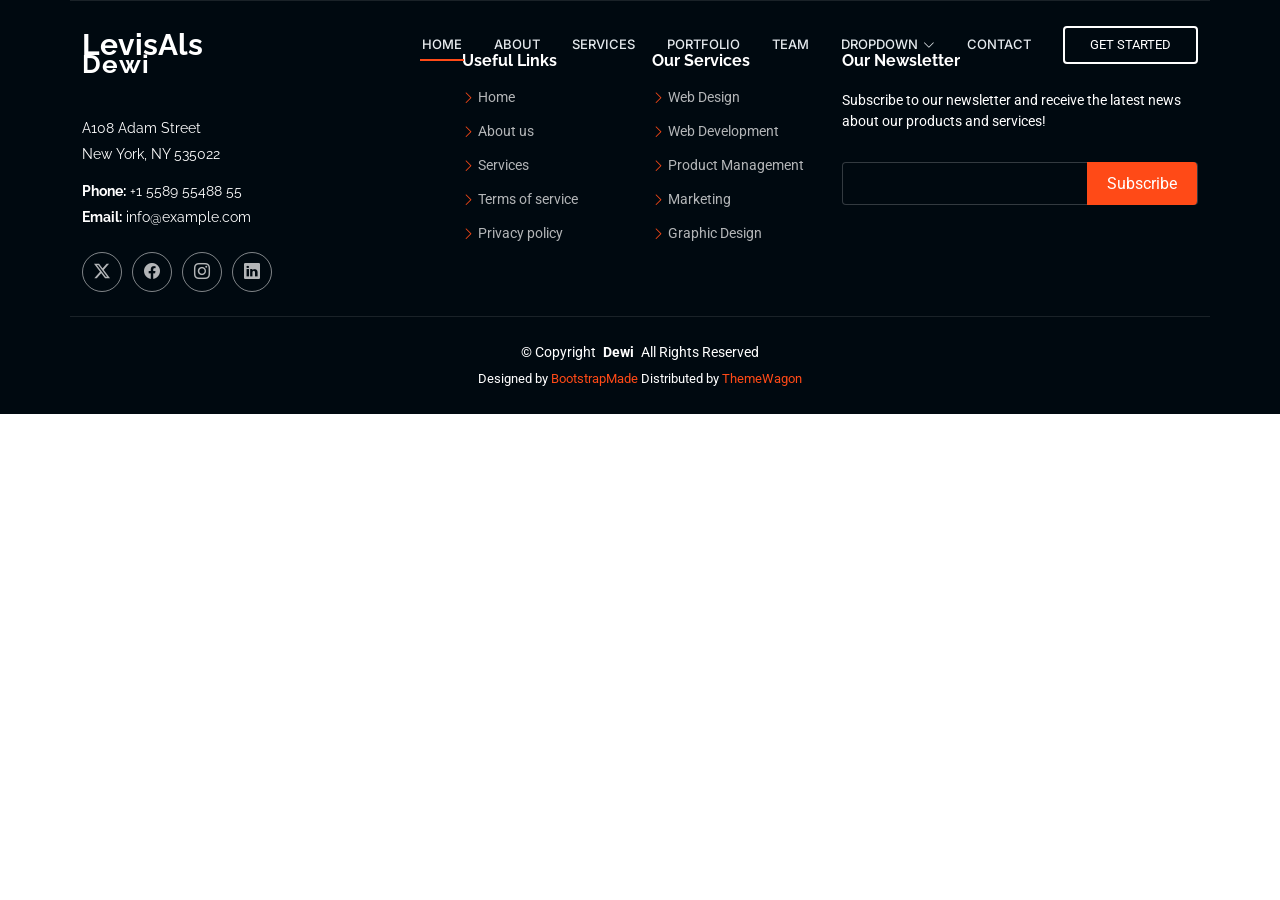
<file: API_WEBUI_1/API_WEBUI_1.WebUI/wwwroot/Dewi-1.0.0/index.html>
<!DOCTYPE html>
<html lang="en">

<head>
  <meta charset="utf-8">
  <meta content="width=device-width, initial-scale=1.0" name="viewport">
  <title>Index - Dewi Bootstrap Template</title>
  <meta name="description" content="">
  <meta name="keywords" content="">

  <!-- Favicons -->
  <link href="assets/img/favicon.png" rel="icon">
  <link href="assets/img/apple-touch-icon.png" rel="apple-touch-icon">

  <!-- Fonts -->
  <link href="https://fonts.googleapis.com" rel="preconnect">
  <link href="https://fonts.gstatic.com" rel="preconnect" crossorigin>
  <link href="https://fonts.googleapis.com/css2?family=Roboto:ital,wght@0,100;0,300;0,400;0,500;0,700;0,900;1,100;1,300;1,400;1,500;1,700;1,900&family=Raleway:ital,wght@0,100;0,200;0,300;0,400;0,500;0,600;0,700;0,800;0,900;1,100;1,200;1,300;1,400;1,500;1,600;1,700;1,800;1,900&family=Inter:wght@100;200;300;400;500;600;700;800;900&display=swap" rel="stylesheet">

  <!-- Vendor CSS Files -->
  <link href="assets/vendor/bootstrap/css/bootstrap.min.css" rel="stylesheet">
  <link href="assets/vendor/bootstrap-icons/bootstrap-icons.css" rel="stylesheet">
  <link href="assets/vendor/aos/aos.css" rel="stylesheet">
  <link href="assets/vendor/glightbox/css/glightbox.min.css" rel="stylesheet">
  <link href="assets/vendor/swiper/swiper-bundle.min.css" rel="stylesheet">

  <!-- Main CSS File -->
  <link href="assets/css/main.css" rel="stylesheet">

  <!-- =======================================================
  * Template Name: Dewi
  * Template URL: https://bootstrapmade.com/dewi-free-multi-purpose-html-template/
  * Updated: Aug 07 2024 with Bootstrap v5.3.3
  * Author: BootstrapMade.com
  * License: https://bootstrapmade.com/license/
  ======================================================== -->
</head>

<body class="index-page">

  <header id="header" class="header d-flex align-items-center fixed-top">
    <div class="container-fluid container-xl position-relative d-flex align-items-center">

      <a href="index.html" class="logo d-flex align-items-center me-auto">
        <!-- Uncomment the line below if you also wish to use an image logo -->
        <!-- <img src="assets/img/logo.png" alt=""> -->
        <h1 class="sitename">LevisAls</h1>
      </a>

      <nav id="navmenu" class="navmenu">
        <ul>
          <li><a href="#hero" class="active">Home</a></li>
          <li><a href="#about">About</a></li>
          <li><a href="#services">Services</a></li>
          <li><a href="#portfolio">Portfolio</a></li>
          <li><a href="#team">Team</a></li>
          <li class="dropdown"><a href="#"><span>Dropdown</span> <i class="bi bi-chevron-down toggle-dropdown"></i></a>
            <ul>
              <li><a href="#">Dropdown 1</a></li>
              <li class="dropdown"><a href="#"><span>Deep Dropdown</span> <i class="bi bi-chevron-down toggle-dropdown"></i></a>
                <ul>
                  <li><a href="#">Deep Dropdown 1</a></li>
                  <li><a href="#">Deep Dropdown 2</a></li>
                  <li><a href="#">Deep Dropdown 3</a></li>
                  <li><a href="#">Deep Dropdown 4</a></li>
                  <li><a href="#">Deep Dropdown 5</a></li>
                </ul>
              </li>
              <li><a href="#">Dropdown 2</a></li>
              <li><a href="#">Dropdown 3</a></li>
              <li><a href="#">Dropdown 4</a></li>
            </ul>
          </li>
          <li><a href="#contact">Contact</a></li>
        </ul>
        <i class="mobile-nav-toggle d-xl-none bi bi-list"></i>
      </nav>

      <a class="cta-btn" href="index.html#about">Get Started</a>

    </div>
  </header>



  <footer id="footer" class="footer dark-background">

    <div class="container footer-top">
      <div class="row gy-4">
        <div class="col-lg-4 col-md-6 footer-about">
          <a href="index.html" class="logo d-flex align-items-center">
            <span class="sitename">Dewi</span>
          </a>
          <div class="footer-contact pt-3">
            <p>A108 Adam Street</p>
            <p>New York, NY 535022</p>
            <p class="mt-3"><strong>Phone:</strong> <span>+1 5589 55488 55</span></p>
            <p><strong>Email:</strong> <span>info@example.com</span></p>
          </div>
          <div class="social-links d-flex mt-4">
            <a href=""><i class="bi bi-twitter-x"></i></a>
            <a href=""><i class="bi bi-facebook"></i></a>
            <a href=""><i class="bi bi-instagram"></i></a>
            <a href=""><i class="bi bi-linkedin"></i></a>
          </div>
        </div>

        <div class="col-lg-2 col-md-3 footer-links">
          <h4>Useful Links</h4>
          <ul>
            <li><i class="bi bi-chevron-right"></i> <a href="#">Home</a></li>
            <li><i class="bi bi-chevron-right"></i> <a href="#">About us</a></li>
            <li><i class="bi bi-chevron-right"></i> <a href="#">Services</a></li>
            <li><i class="bi bi-chevron-right"></i> <a href="#">Terms of service</a></li>
            <li><i class="bi bi-chevron-right"></i> <a href="#">Privacy policy</a></li>
          </ul>
        </div>

        <div class="col-lg-2 col-md-3 footer-links">
          <h4>Our Services</h4>
          <ul>
            <li><i class="bi bi-chevron-right"></i> <a href="#">Web Design</a></li>
            <li><i class="bi bi-chevron-right"></i> <a href="#">Web Development</a></li>
            <li><i class="bi bi-chevron-right"></i> <a href="#">Product Management</a></li>
            <li><i class="bi bi-chevron-right"></i> <a href="#">Marketing</a></li>
            <li><i class="bi bi-chevron-right"></i> <a href="#">Graphic Design</a></li>
          </ul>
        </div>

        <div class="col-lg-4 col-md-12 footer-newsletter">
          <h4>Our Newsletter</h4>
          <p>Subscribe to our newsletter and receive the latest news about our products and services!</p>
          <form action="forms/newsletter.php" method="post" class="php-email-form">
            <div class="newsletter-form"><input type="email" name="email"><input type="submit" value="Subscribe"></div>
            <div class="loading">Loading</div>
            <div class="error-message"></div>
            <div class="sent-message">Your subscription request has been sent. Thank you!</div>
          </form>
        </div>

      </div>
    </div>

    <div class="container copyright text-center mt-4">
      <p>© <span>Copyright</span> <strong class="px-1 sitename">Dewi</strong> <span>All Rights Reserved</span></p>
      <div class="credits">
        <!-- All the links in the footer should remain intact. -->
        <!-- You can delete the links only if you've purchased the pro version. -->
        <!-- Licensing information: https://bootstrapmade.com/license/ -->
        <!-- Purchase the pro version with working PHP/AJAX contact form: [buy-url] -->
        Designed by <a href="https://bootstrapmade.com/">BootstrapMade</a> Distributed by <a href=“https://themewagon.com>ThemeWagon
      </div>
    </div>

  </footer>

  <!-- Scroll Top -->
  <a href="#" id="scroll-top" class="scroll-top d-flex align-items-center justify-content-center"><i class="bi bi-arrow-up-short"></i></a>

  <!-- Preloader -->
  <div id="preloader"></div>

  <!-- Vendor JS Files -->
  <script src="assets/vendor/bootstrap/js/bootstrap.bundle.min.js"></script>
  <script src="assets/vendor/php-email-form/validate.js"></script>
  <script src="assets/vendor/aos/aos.js"></script>
  <script src="assets/vendor/glightbox/js/glightbox.min.js"></script>
  <script src="assets/vendor/purecounter/purecounter_vanilla.js"></script>
  <script src="assets/vendor/swiper/swiper-bundle.min.js"></script>
  <script src="assets/vendor/imagesloaded/imagesloaded.pkgd.min.js"></script>
  <script src="assets/vendor/isotope-layout/isotope.pkgd.min.js"></script>

  <!-- Main JS File -->
  <script src="assets/js/main.js"></script>

</body>

</html>
</file>
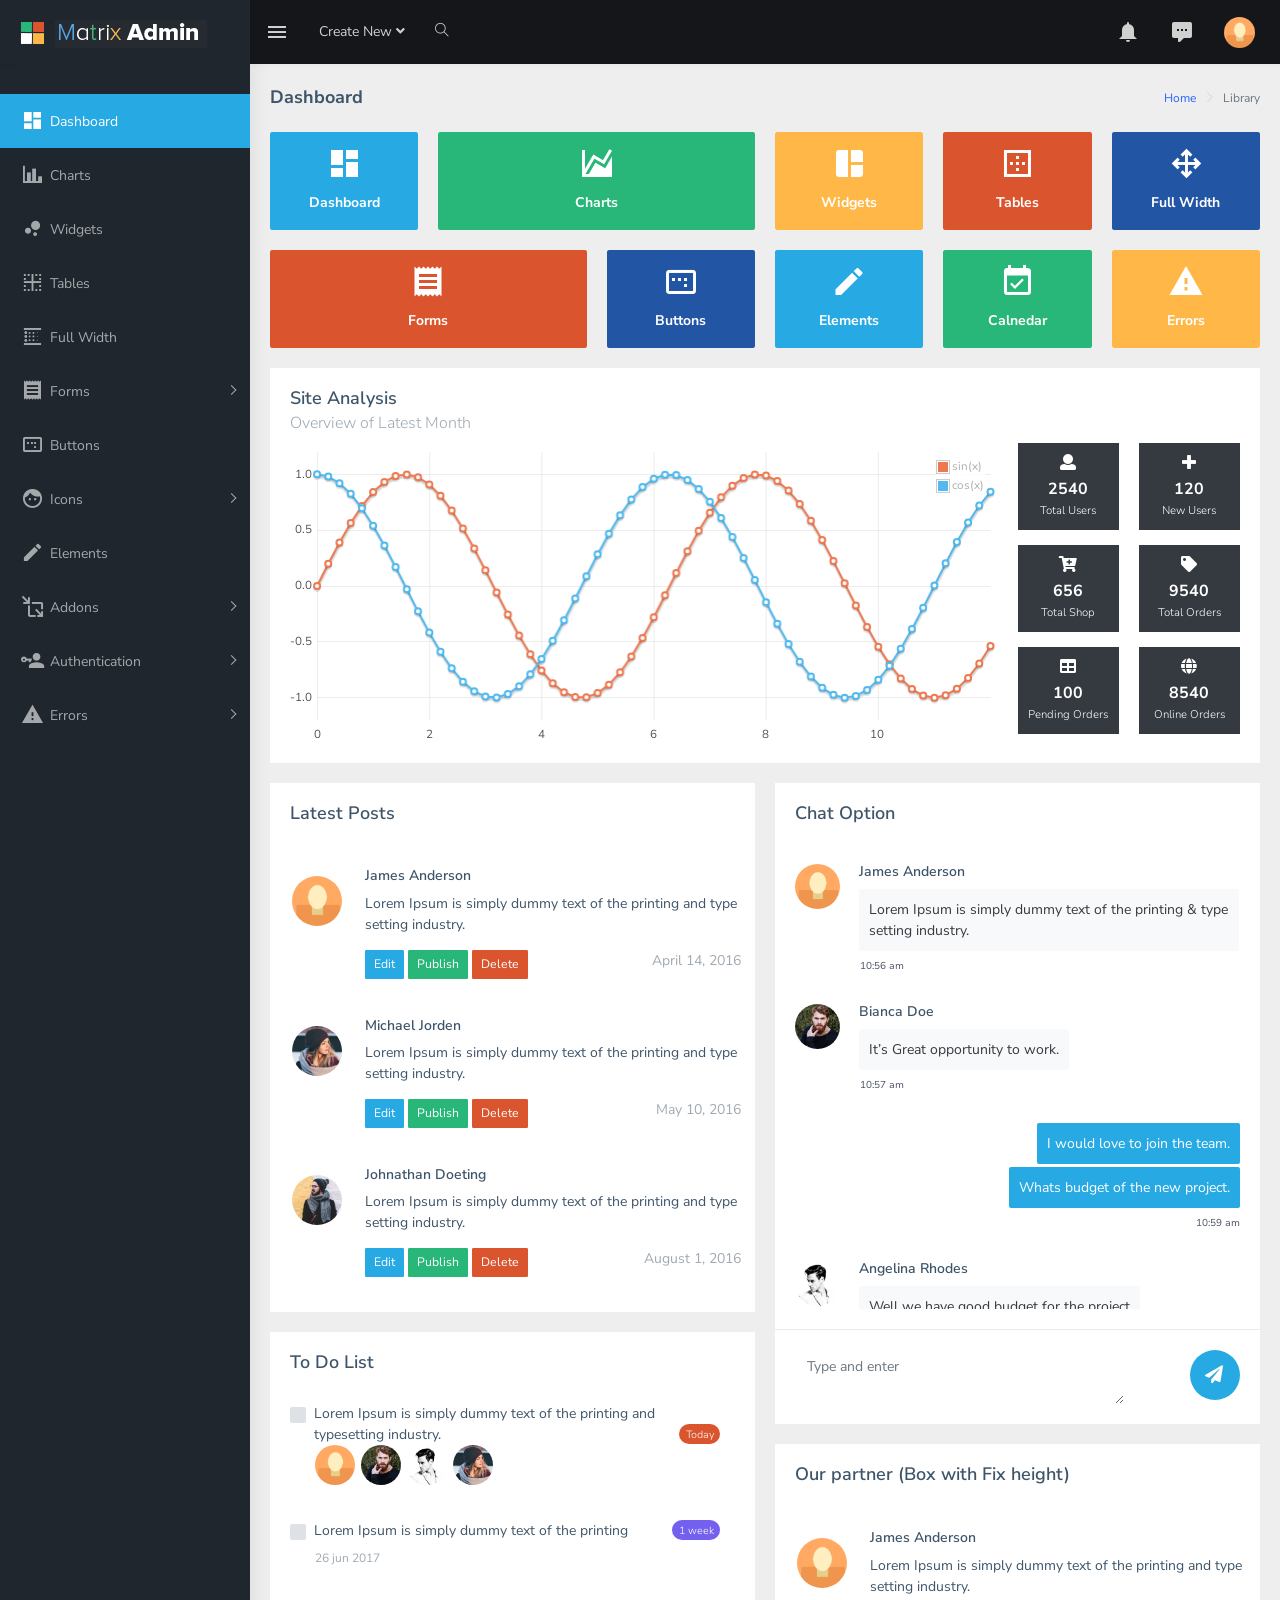
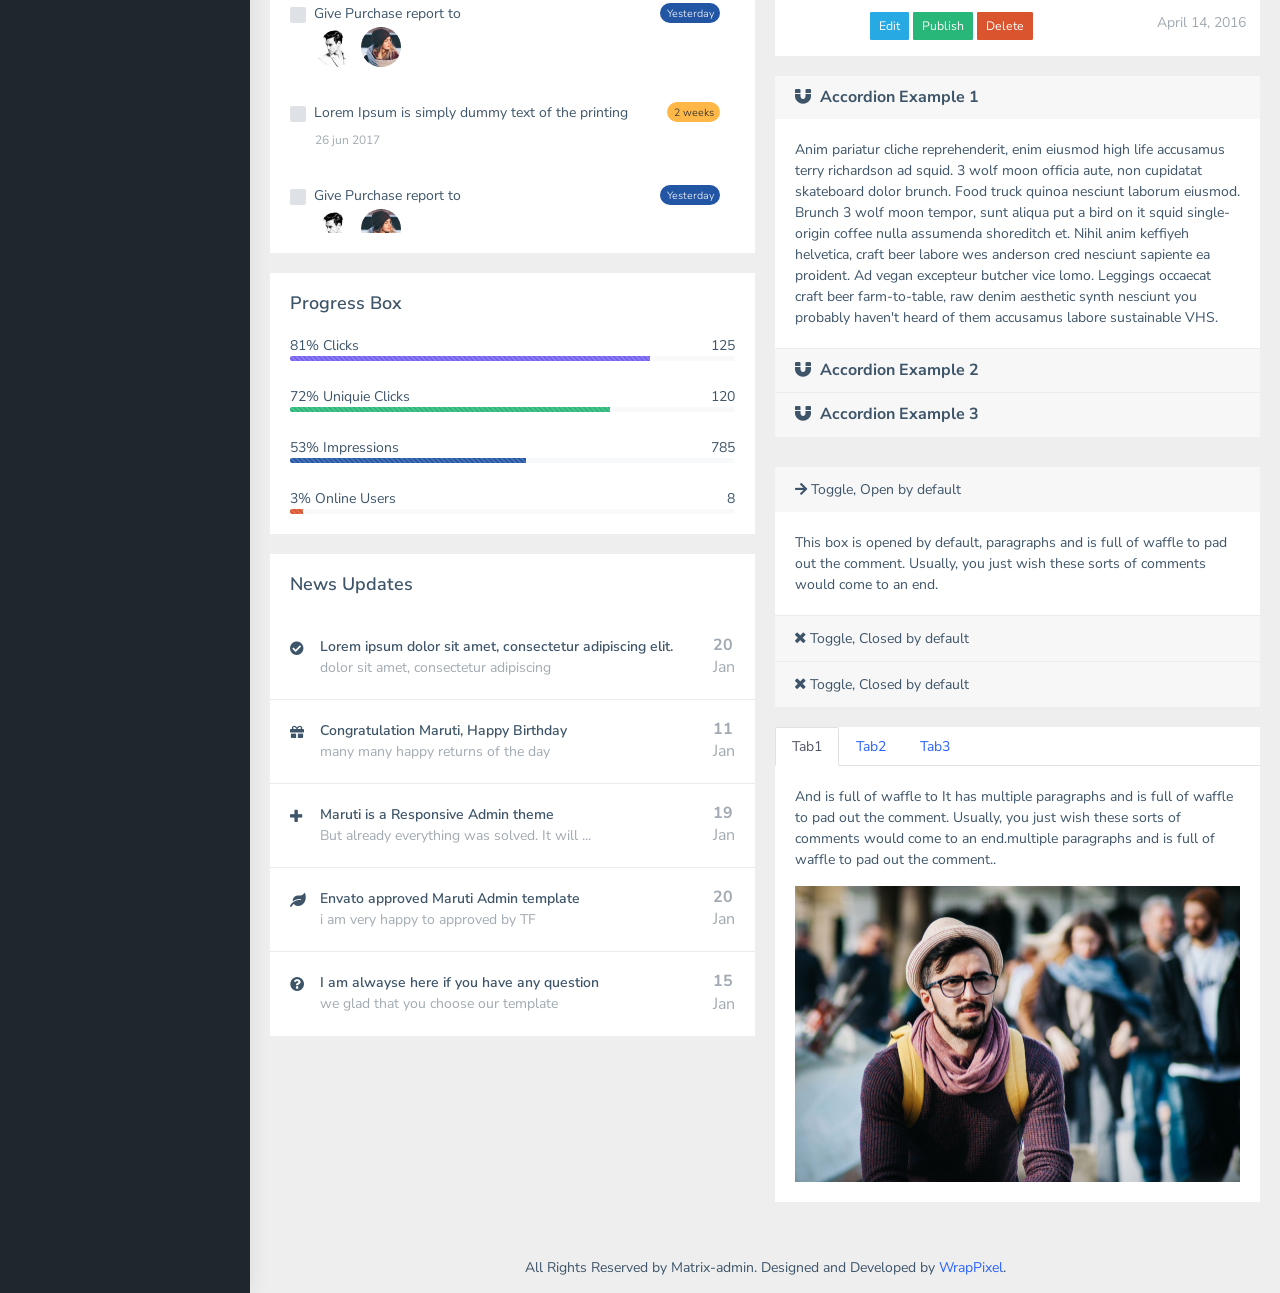
<file: API_WEBUI_1/API_WEBUI_1.WebUI/wwwroot/matrix-admin-master/index.html>
<!DOCTYPE html>
<html dir="ltr" lang="en">

<head>
    <meta charset="utf-8">
    <meta http-equiv="X-UA-Compatible" content="IE=edge">
    <!-- Tell the browser to be responsive to screen width -->
    <meta name="viewport" content="width=device-width, initial-scale=1">
    <meta name="description" content="">
    <meta name="author" content="">
    <!-- Favicon icon -->
    <link rel="icon" type="image/png" sizes="16x16" href="assets/images/favicon.png">
    <title>Matrix Template - The Ultimate Multipurpose admin template</title>
    <!-- Custom CSS -->
    <link href="assets/libs/flot/css/float-chart.css" rel="stylesheet">
    <!-- Custom CSS -->
    <link href="dist/css/style.min.css" rel="stylesheet">
    <!-- HTML5 Shim and Respond.js IE8 support of HTML5 elements and media queries -->
    <!-- WARNING: Respond.js doesn't work if you view the page via file:// -->
    <!--[if lt IE 9]>
    <script src="https://oss.maxcdn.com/libs/html5shiv/3.7.0/html5shiv.js"></script>
    <script src="https://oss.maxcdn.com/libs/respond.js/1.4.2/respond.min.js"></script>
<![endif]-->
</head>

<body>
    <!-- ============================================================== -->
    <!-- Preloader - style you can find in spinners.css -->
    <!-- ============================================================== -->
    <div class="preloader">
        <div class="lds-ripple">
            <div class="lds-pos"></div>
            <div class="lds-pos"></div>
        </div>
    </div>
    <!-- ============================================================== -->
    <!-- Main wrapper - style you can find in pages.scss -->
    <!-- ============================================================== -->
    <div id="main-wrapper">
        <!-- ============================================================== -->
        <!-- Topbar header - style you can find in pages.scss -->
        <!-- ============================================================== -->
        <header class="topbar" data-navbarbg="skin5">
            <nav class="navbar top-navbar navbar-expand-md navbar-dark">
                <div class="navbar-header" data-logobg="skin5">
                    <!-- This is for the sidebar toggle which is visible on mobile only -->
                    <a class="nav-toggler waves-effect waves-light d-block d-md-none" href="javascript:void(0)"><i class="ti-menu ti-close"></i></a>
                    <!-- ============================================================== -->
                    <!-- Logo -->
                    <!-- ============================================================== -->
                    <a class="navbar-brand" href="index.html">
                        <!-- Logo icon -->
                        <b class="logo-icon p-l-10">
                            <!--You can put here icon as well // <i class="wi wi-sunset"></i> //-->
                            <!-- Dark Logo icon -->
                            <img src="assets/images/logo-icon.png" alt="homepage" class="light-logo" />
                           
                        </b>
                        <!--End Logo icon -->
                         <!-- Logo text -->
                        <span class="logo-text">
                             <!-- dark Logo text -->
                             <img src="assets/images/logo-text.png" alt="homepage" class="light-logo" />
                            
                        </span>
                        <!-- Logo icon -->
                        <!-- <b class="logo-icon"> -->
                            <!--You can put here icon as well // <i class="wi wi-sunset"></i> //-->
                            <!-- Dark Logo icon -->
                            <!-- <img src="assets/images/logo-text.png" alt="homepage" class="light-logo" /> -->
                            
                        <!-- </b> -->
                        <!--End Logo icon -->
                    </a>
                    <!-- ============================================================== -->
                    <!-- End Logo -->
                    <!-- ============================================================== -->
                    <!-- ============================================================== -->
                    <!-- Toggle which is visible on mobile only -->
                    <!-- ============================================================== -->
                    <a class="topbartoggler d-block d-md-none waves-effect waves-light" href="javascript:void(0)" data-toggle="collapse" data-target="#navbarSupportedContent" aria-controls="navbarSupportedContent" aria-expanded="false" aria-label="Toggle navigation"><i class="ti-more"></i></a>
                </div>
                <!-- ============================================================== -->
                <!-- End Logo -->
                <!-- ============================================================== -->
                <div class="navbar-collapse collapse" id="navbarSupportedContent" data-navbarbg="skin5">
                    <!-- ============================================================== -->
                    <!-- toggle and nav items -->
                    <!-- ============================================================== -->
                    <ul class="navbar-nav float-left mr-auto">
                        <li class="nav-item d-none d-md-block"><a class="nav-link sidebartoggler waves-effect waves-light" href="javascript:void(0)" data-sidebartype="mini-sidebar"><i class="mdi mdi-menu font-24"></i></a></li>
                        <!-- ============================================================== -->
                        <!-- create new -->
                        <!-- ============================================================== -->
                        <li class="nav-item dropdown">
                            <a class="nav-link dropdown-toggle" href="#" id="navbarDropdown" role="button" data-toggle="dropdown" aria-haspopup="true" aria-expanded="false">
                             <span class="d-none d-md-block">Create New <i class="fa fa-angle-down"></i></span>
                             <span class="d-block d-md-none"><i class="fa fa-plus"></i></span>   
                            </a>
                            <div class="dropdown-menu" aria-labelledby="navbarDropdown">
                                <a class="dropdown-item" href="#">Action</a>
                                <a class="dropdown-item" href="#">Another action</a>
                                <div class="dropdown-divider"></div>
                                <a class="dropdown-item" href="#">Something else here</a>
                            </div>
                        </li>
                        <!-- ============================================================== -->
                        <!-- Search -->
                        <!-- ============================================================== -->
                        <li class="nav-item search-box"> <a class="nav-link waves-effect waves-dark" href="javascript:void(0)"><i class="ti-search"></i></a>
                            <form class="app-search position-absolute">
                                <input type="text" class="form-control" placeholder="Search &amp; enter"> <a class="srh-btn"><i class="ti-close"></i></a>
                            </form>
                        </li>
                    </ul>
                    <!-- ============================================================== -->
                    <!-- Right side toggle and nav items -->
                    <!-- ============================================================== -->
                    <ul class="navbar-nav float-right">
                        <!-- ============================================================== -->
                        <!-- Comment -->
                        <!-- ============================================================== -->
                        <li class="nav-item dropdown">
                            <a class="nav-link dropdown-toggle waves-effect waves-dark" href="" data-toggle="dropdown" aria-haspopup="true" aria-expanded="false"> <i class="mdi mdi-bell font-24"></i>
                            </a>
                             <div class="dropdown-menu" aria-labelledby="navbarDropdown">
                                <a class="dropdown-item" href="#">Action</a>
                                <a class="dropdown-item" href="#">Another action</a>
                                <div class="dropdown-divider"></div>
                                <a class="dropdown-item" href="#">Something else here</a>
                            </div>
                        </li>
                        <!-- ============================================================== -->
                        <!-- End Comment -->
                        <!-- ============================================================== -->
                        <!-- ============================================================== -->
                        <!-- Messages -->
                        <!-- ============================================================== -->
                        <li class="nav-item dropdown">
                            <a class="nav-link dropdown-toggle waves-effect waves-dark" href="" id="2" data-toggle="dropdown" aria-haspopup="true" aria-expanded="false"> <i class="font-24 mdi mdi-comment-processing"></i>
                            </a>
                            <div class="dropdown-menu dropdown-menu-right mailbox animated bounceInDown" aria-labelledby="2">
                                <ul class="list-style-none">
                                    <li>
                                        <div class="">
                                             <!-- Message -->
                                            <a href="javascript:void(0)" class="link border-top">
                                                <div class="d-flex no-block align-items-center p-10">
                                                    <span class="btn btn-success btn-circle"><i class="ti-calendar"></i></span>
                                                    <div class="m-l-10">
                                                        <h5 class="m-b-0">Event today</h5> 
                                                        <span class="mail-desc">Just a reminder that event</span> 
                                                    </div>
                                                </div>
                                            </a>
                                            <!-- Message -->
                                            <a href="javascript:void(0)" class="link border-top">
                                                <div class="d-flex no-block align-items-center p-10">
                                                    <span class="btn btn-info btn-circle"><i class="ti-settings"></i></span>
                                                    <div class="m-l-10">
                                                        <h5 class="m-b-0">Settings</h5> 
                                                        <span class="mail-desc">You can customize this template</span> 
                                                    </div>
                                                </div>
                                            </a>
                                            <!-- Message -->
                                            <a href="javascript:void(0)" class="link border-top">
                                                <div class="d-flex no-block align-items-center p-10">
                                                    <span class="btn btn-primary btn-circle"><i class="ti-user"></i></span>
                                                    <div class="m-l-10">
                                                        <h5 class="m-b-0">Pavan kumar</h5> 
                                                        <span class="mail-desc">Just see the my admin!</span> 
                                                    </div>
                                                </div>
                                            </a>
                                            <!-- Message -->
                                            <a href="javascript:void(0)" class="link border-top">
                                                <div class="d-flex no-block align-items-center p-10">
                                                    <span class="btn btn-danger btn-circle"><i class="fa fa-link"></i></span>
                                                    <div class="m-l-10">
                                                        <h5 class="m-b-0">Luanch Admin</h5> 
                                                        <span class="mail-desc">Just see the my new admin!</span> 
                                                    </div>
                                                </div>
                                            </a>
                                        </div>
                                    </li>
                                </ul>
                            </div>
                        </li>
                        <!-- ============================================================== -->
                        <!-- End Messages -->
                        <!-- ============================================================== -->

                        <!-- ============================================================== -->
                        <!-- User profile and search -->
                        <!-- ============================================================== -->
                        <li class="nav-item dropdown">
                            <a class="nav-link dropdown-toggle text-muted waves-effect waves-dark pro-pic" href="" data-toggle="dropdown" aria-haspopup="true" aria-expanded="false"><img src="assets/images/users/1.jpg" alt="user" class="rounded-circle" width="31"></a>
                            <div class="dropdown-menu dropdown-menu-right user-dd animated">
                                <a class="dropdown-item" href="javascript:void(0)"><i class="ti-user m-r-5 m-l-5"></i> My Profile</a>
                                <a class="dropdown-item" href="javascript:void(0)"><i class="ti-wallet m-r-5 m-l-5"></i> My Balance</a>
                                <a class="dropdown-item" href="javascript:void(0)"><i class="ti-email m-r-5 m-l-5"></i> Inbox</a>
                                <div class="dropdown-divider"></div>
                                <a class="dropdown-item" href="javascript:void(0)"><i class="ti-settings m-r-5 m-l-5"></i> Account Setting</a>
                                <div class="dropdown-divider"></div>
                                <a class="dropdown-item" href="javascript:void(0)"><i class="fa fa-power-off m-r-5 m-l-5"></i> Logout</a>
                                <div class="dropdown-divider"></div>
                                <div class="p-l-30 p-10"><a href="javascript:void(0)" class="btn btn-sm btn-success btn-rounded">View Profile</a></div>
                            </div>
                        </li>
                        <!-- ============================================================== -->
                        <!-- User profile and search -->
                        <!-- ============================================================== -->
                    </ul>
                </div>
            </nav>
        </header>
        <!-- ============================================================== -->
        <!-- End Topbar header -->
        <!-- ============================================================== -->
        <!-- ============================================================== -->
        <!-- Left Sidebar - style you can find in sidebar.scss  -->
        <!-- ============================================================== -->
        <aside class="left-sidebar" data-sidebarbg="skin5">
            <!-- Sidebar scroll-->
            <div class="scroll-sidebar">
                <!-- Sidebar navigation-->
                <nav class="sidebar-nav">
                    <ul id="sidebarnav" class="p-t-30">
                        <li class="sidebar-item"> <a class="sidebar-link waves-effect waves-dark sidebar-link" href="index.html" aria-expanded="false"><i class="mdi mdi-view-dashboard"></i><span class="hide-menu">Dashboard</span></a></li>
                        <li class="sidebar-item"> <a class="sidebar-link waves-effect waves-dark sidebar-link" href="charts.html" aria-expanded="false"><i class="mdi mdi-chart-bar"></i><span class="hide-menu">Charts</span></a></li>
                        <li class="sidebar-item"> <a class="sidebar-link waves-effect waves-dark sidebar-link" href="widgets.html" aria-expanded="false"><i class="mdi mdi-chart-bubble"></i><span class="hide-menu">Widgets</span></a></li>
                        <li class="sidebar-item"> <a class="sidebar-link waves-effect waves-dark sidebar-link" href="tables.html" aria-expanded="false"><i class="mdi mdi-border-inside"></i><span class="hide-menu">Tables</span></a></li>
                        <li class="sidebar-item"> <a class="sidebar-link waves-effect waves-dark sidebar-link" href="grid.html" aria-expanded="false"><i class="mdi mdi-blur-linear"></i><span class="hide-menu">Full Width</span></a></li>
                        <li class="sidebar-item"> <a class="sidebar-link has-arrow waves-effect waves-dark" href="javascript:void(0)" aria-expanded="false"><i class="mdi mdi-receipt"></i><span class="hide-menu">Forms </span></a>
                            <ul aria-expanded="false" class="collapse  first-level">
                                <li class="sidebar-item"><a href="form-basic.html" class="sidebar-link"><i class="mdi mdi-note-outline"></i><span class="hide-menu"> Form Basic </span></a></li>
                                <li class="sidebar-item"><a href="form-wizard.html" class="sidebar-link"><i class="mdi mdi-note-plus"></i><span class="hide-menu"> Form Wizard </span></a></li>
                            </ul>
                        </li>
                        <li class="sidebar-item"> <a class="sidebar-link waves-effect waves-dark sidebar-link" href="pages-buttons.html" aria-expanded="false"><i class="mdi mdi-relative-scale"></i><span class="hide-menu">Buttons</span></a></li>
                        <li class="sidebar-item"> <a class="sidebar-link has-arrow waves-effect waves-dark" href="javascript:void(0)" aria-expanded="false"><i class="mdi mdi-face"></i><span class="hide-menu">Icons </span></a>
                            <ul aria-expanded="false" class="collapse  first-level">
                                <li class="sidebar-item"><a href="icon-material.html" class="sidebar-link"><i class="mdi mdi-emoticon"></i><span class="hide-menu"> Material Icons </span></a></li>
                                <li class="sidebar-item"><a href="icon-fontawesome.html" class="sidebar-link"><i class="mdi mdi-emoticon-cool"></i><span class="hide-menu"> Font Awesome Icons </span></a></li>
                            </ul>
                        </li>
                        <li class="sidebar-item"> <a class="sidebar-link waves-effect waves-dark sidebar-link" href="pages-elements.html" aria-expanded="false"><i class="mdi mdi-pencil"></i><span class="hide-menu">Elements</span></a></li>
                        <li class="sidebar-item"> <a class="sidebar-link has-arrow waves-effect waves-dark" href="javascript:void(0)" aria-expanded="false"><i class="mdi mdi-move-resize-variant"></i><span class="hide-menu">Addons </span></a>
                            <ul aria-expanded="false" class="collapse  first-level">
                                <li class="sidebar-item"><a href="index2.html" class="sidebar-link"><i class="mdi mdi-view-dashboard"></i><span class="hide-menu"> Dashboard-2 </span></a></li>
                                <li class="sidebar-item"><a href="pages-gallery.html" class="sidebar-link"><i class="mdi mdi-multiplication-box"></i><span class="hide-menu"> Gallery </span></a></li>
                                <li class="sidebar-item"><a href="pages-calendar.html" class="sidebar-link"><i class="mdi mdi-calendar-check"></i><span class="hide-menu"> Calendar </span></a></li>
                                <li class="sidebar-item"><a href="pages-invoice.html" class="sidebar-link"><i class="mdi mdi-bulletin-board"></i><span class="hide-menu"> Invoice </span></a></li>
                                <li class="sidebar-item"><a href="pages-chat.html" class="sidebar-link"><i class="mdi mdi-message-outline"></i><span class="hide-menu"> Chat Option </span></a></li>
                            </ul>
                        </li>
                        <li class="sidebar-item"> <a class="sidebar-link has-arrow waves-effect waves-dark" href="javascript:void(0)" aria-expanded="false"><i class="mdi mdi-account-key"></i><span class="hide-menu">Authentication </span></a>
                            <ul aria-expanded="false" class="collapse  first-level">
                                <li class="sidebar-item"><a href="authentication-login.html" class="sidebar-link"><i class="mdi mdi-all-inclusive"></i><span class="hide-menu"> Login </span></a></li>
                                <li class="sidebar-item"><a href="authentication-register.html" class="sidebar-link"><i class="mdi mdi-all-inclusive"></i><span class="hide-menu"> Register </span></a></li>
                            </ul>
                        </li>
                        <li class="sidebar-item"> <a class="sidebar-link has-arrow waves-effect waves-dark" href="javascript:void(0)" aria-expanded="false"><i class="mdi mdi-alert"></i><span class="hide-menu">Errors </span></a>
                            <ul aria-expanded="false" class="collapse  first-level">
                                <li class="sidebar-item"><a href="error-403.html" class="sidebar-link"><i class="mdi mdi-alert-octagon"></i><span class="hide-menu"> Error 403 </span></a></li>
                                <li class="sidebar-item"><a href="error-404.html" class="sidebar-link"><i class="mdi mdi-alert-octagon"></i><span class="hide-menu"> Error 404 </span></a></li>
                                <li class="sidebar-item"><a href="error-405.html" class="sidebar-link"><i class="mdi mdi-alert-octagon"></i><span class="hide-menu"> Error 405 </span></a></li>
                                <li class="sidebar-item"><a href="error-500.html" class="sidebar-link"><i class="mdi mdi-alert-octagon"></i><span class="hide-menu"> Error 500 </span></a></li>
                            </ul>
                        </li>
                    </ul>
                </nav>
                <!-- End Sidebar navigation -->
            </div>
            <!-- End Sidebar scroll-->
        </aside>
        <!-- ============================================================== -->
        <!-- End Left Sidebar - style you can find in sidebar.scss  -->
        <!-- ============================================================== -->
        <!-- ============================================================== -->
        <!-- Page wrapper  -->
        <!-- ============================================================== -->
        <div class="page-wrapper">
            <!-- ============================================================== -->
            <!-- Bread crumb and right sidebar toggle -->
            <!-- ============================================================== -->
             <div class="page-breadcrumb">
                <div class="row">
                    <div class="col-12 d-flex no-block align-items-center">
                        <h4 class="page-title">Dashboard</h4>
                        <div class="ml-auto text-right">
                            <nav aria-label="breadcrumb">
                                <ol class="breadcrumb">
                                    <li class="breadcrumb-item"><a href="#">Home</a></li>
                                    <li class="breadcrumb-item active" aria-current="page">Library</li>
                                </ol>
                            </nav>
                        </div>
                    </div>
                </div>
            </div>
            <!-- ============================================================== -->
            <!-- End Bread crumb and right sidebar toggle -->
            <!-- ============================================================== -->
            <!-- ============================================================== -->
            <!-- Container fluid  -->
            <!-- ============================================================== -->
            <div class="container-fluid">
                <!-- ============================================================== -->
                <!-- Sales Cards  -->
                <!-- ============================================================== -->
                <div class="row">
                    <!-- Column -->
                    <div class="col-md-6 col-lg-2 col-xlg-3">
                        <div class="card card-hover">
                            <div class="box bg-cyan text-center">
                                <h1 class="font-light text-white"><i class="mdi mdi-view-dashboard"></i></h1>
                                <h6 class="text-white">Dashboard</h6>
                            </div>
                        </div>
                    </div>
                    <!-- Column -->
                    <div class="col-md-6 col-lg-4 col-xlg-3">
                        <div class="card card-hover">
                            <div class="box bg-success text-center">
                                <h1 class="font-light text-white"><i class="mdi mdi-chart-areaspline"></i></h1>
                                <h6 class="text-white">Charts</h6>
                            </div>
                        </div>
                    </div>
                     <!-- Column -->
                    <div class="col-md-6 col-lg-2 col-xlg-3">
                        <div class="card card-hover">
                            <div class="box bg-warning text-center">
                                <h1 class="font-light text-white"><i class="mdi mdi-collage"></i></h1>
                                <h6 class="text-white">Widgets</h6>
                            </div>
                        </div>
                    </div>
                    <!-- Column -->
                    <div class="col-md-6 col-lg-2 col-xlg-3">
                        <div class="card card-hover">
                            <div class="box bg-danger text-center">
                                <h1 class="font-light text-white"><i class="mdi mdi-border-outside"></i></h1>
                                <h6 class="text-white">Tables</h6>
                            </div>
                        </div>
                    </div>
                    <!-- Column -->
                    <div class="col-md-6 col-lg-2 col-xlg-3">
                        <div class="card card-hover">
                            <div class="box bg-info text-center">
                                <h1 class="font-light text-white"><i class="mdi mdi-arrow-all"></i></h1>
                                <h6 class="text-white">Full Width</h6>
                            </div>
                        </div>
                    </div>
                    <!-- Column -->
                    <!-- Column -->
                    <div class="col-md-6 col-lg-4 col-xlg-3">
                        <div class="card card-hover">
                            <div class="box bg-danger text-center">
                                <h1 class="font-light text-white"><i class="mdi mdi-receipt"></i></h1>
                                <h6 class="text-white">Forms</h6>
                            </div>
                        </div>
                    </div>
                    <!-- Column -->
                    <div class="col-md-6 col-lg-2 col-xlg-3">
                        <div class="card card-hover">
                            <div class="box bg-info text-center">
                                <h1 class="font-light text-white"><i class="mdi mdi-relative-scale"></i></h1>
                                <h6 class="text-white">Buttons</h6>
                            </div>
                        </div>
                    </div>
                     <!-- Column -->
                    <div class="col-md-6 col-lg-2 col-xlg-3">
                        <div class="card card-hover">
                            <div class="box bg-cyan text-center">
                                <h1 class="font-light text-white"><i class="mdi mdi-pencil"></i></h1>
                                <h6 class="text-white">Elements</h6>
                            </div>
                        </div>
                    </div>
                    <!-- Column -->
                    <div class="col-md-6 col-lg-2 col-xlg-3">
                        <div class="card card-hover">
                            <div class="box bg-success text-center">
                                <h1 class="font-light text-white"><i class="mdi mdi-calendar-check"></i></h1>
                                <h6 class="text-white">Calnedar</h6>
                            </div>
                        </div>
                    </div>
                    <!-- Column -->
                    <div class="col-md-6 col-lg-2 col-xlg-3">
                        <div class="card card-hover">
                            <div class="box bg-warning text-center">
                                <h1 class="font-light text-white"><i class="mdi mdi-alert"></i></h1>
                                <h6 class="text-white">Errors</h6>
                            </div>
                        </div>
                    </div>
                    <!-- Column -->
                </div>
                <!-- ============================================================== -->
                <!-- Sales chart -->
                <!-- ============================================================== -->
                <div class="row">
                    <div class="col-md-12">
                        <div class="card">
                            <div class="card-body">
                                <div class="d-md-flex align-items-center">
                                    <div>
                                        <h4 class="card-title">Site Analysis</h4>
                                        <h5 class="card-subtitle">Overview of Latest Month</h5>
                                    </div>
                                </div>
                                <div class="row">
                                    <!-- column -->
                                    <div class="col-lg-9">
                                        <div class="flot-chart">
                                            <div class="flot-chart-content" id="flot-line-chart"></div>
                                        </div>
                                    </div>
                                    <div class="col-lg-3">
                                        <div class="row">
                                            <div class="col-6">
                                                <div class="bg-dark p-10 text-white text-center">
                                                   <i class="fa fa-user m-b-5 font-16"></i>
                                                   <h5 class="m-b-0 m-t-5">2540</h5>
                                                   <small class="font-light">Total Users</small>
                                                </div>
                                            </div>
                                             <div class="col-6">
                                                <div class="bg-dark p-10 text-white text-center">
                                                   <i class="fa fa-plus m-b-5 font-16"></i>
                                                   <h5 class="m-b-0 m-t-5">120</h5>
                                                   <small class="font-light">New Users</small>
                                                </div>
                                            </div>
                                            <div class="col-6 m-t-15">
                                                <div class="bg-dark p-10 text-white text-center">
                                                   <i class="fa fa-cart-plus m-b-5 font-16"></i>
                                                   <h5 class="m-b-0 m-t-5">656</h5>
                                                   <small class="font-light">Total Shop</small>
                                                </div>
                                            </div>
                                             <div class="col-6 m-t-15">
                                                <div class="bg-dark p-10 text-white text-center">
                                                   <i class="fa fa-tag m-b-5 font-16"></i>
                                                   <h5 class="m-b-0 m-t-5">9540</h5>
                                                   <small class="font-light">Total Orders</small>
                                                </div>
                                            </div>
                                            <div class="col-6 m-t-15">
                                                <div class="bg-dark p-10 text-white text-center">
                                                   <i class="fa fa-table m-b-5 font-16"></i>
                                                   <h5 class="m-b-0 m-t-5">100</h5>
                                                   <small class="font-light">Pending Orders</small>
                                                </div>
                                            </div>
                                            <div class="col-6 m-t-15">
                                                <div class="bg-dark p-10 text-white text-center">
                                                   <i class="fa fa-globe m-b-5 font-16"></i>
                                                   <h5 class="m-b-0 m-t-5">8540</h5>
                                                   <small class="font-light">Online Orders</small>
                                                </div>
                                            </div>
                                        </div>
                                    </div>
                                    <!-- column -->
                                </div>
                            </div>
                        </div>
                    </div>
                </div>
                <!-- ============================================================== -->
                <!-- Sales chart -->
                <!-- ============================================================== -->
                <!-- ============================================================== -->
                <!-- Recent comment and chats -->
                <!-- ============================================================== -->
                <div class="row">
                    <!-- column -->
                    <div class="col-lg-6">
                        <div class="card">
                            <div class="card-body">
                                <h4 class="card-title">Latest Posts</h4>
                            </div>
                            <div class="comment-widgets scrollable">
                                <!-- Comment Row -->
                                <div class="d-flex flex-row comment-row m-t-0">
                                    <div class="p-2"><img src="assets/images/users/1.jpg" alt="user" width="50" class="rounded-circle"></div>
                                    <div class="comment-text w-100">
                                        <h6 class="font-medium">James Anderson</h6>
                                        <span class="m-b-15 d-block">Lorem Ipsum is simply dummy text of the printing and type setting industry. </span>
                                        <div class="comment-footer">
                                            <span class="text-muted float-right">April 14, 2016</span> 
                                            <button type="button" class="btn btn-cyan btn-sm">Edit</button>
                                            <button type="button" class="btn btn-success btn-sm">Publish</button>
                                            <button type="button" class="btn btn-danger btn-sm">Delete</button>
                                        </div>
                                    </div>
                                </div>
                                <!-- Comment Row -->
                                <div class="d-flex flex-row comment-row">
                                    <div class="p-2"><img src="assets/images/users/4.jpg" alt="user" width="50" class="rounded-circle"></div>
                                    <div class="comment-text active w-100">
                                        <h6 class="font-medium">Michael Jorden</h6>
                                        <span class="m-b-15 d-block">Lorem Ipsum is simply dummy text of the printing and type setting industry. </span>
                                        <div class="comment-footer">
                                            <span class="text-muted float-right">May 10, 2016</span> 
                                            <button type="button" class="btn btn-cyan btn-sm">Edit</button>
                                            <button type="button" class="btn btn-success btn-sm">Publish</button>
                                            <button type="button" class="btn btn-danger btn-sm">Delete</button>
                                        </div>
                                    </div>
                                </div>
                                <!-- Comment Row -->
                                <div class="d-flex flex-row comment-row">
                                    <div class="p-2"><img src="assets/images/users/5.jpg" alt="user" width="50" class="rounded-circle"></div>
                                    <div class="comment-text w-100">
                                        <h6 class="font-medium">Johnathan Doeting</h6>
                                        <span class="m-b-15 d-block">Lorem Ipsum is simply dummy text of the printing and type setting industry. </span>
                                        <div class="comment-footer">
                                            <span class="text-muted float-right">August 1, 2016</span> 
                                            <button type="button" class="btn btn-cyan btn-sm">Edit</button>
                                            <button type="button" class="btn btn-success btn-sm">Publish</button>
                                            <button type="button" class="btn btn-danger btn-sm">Delete</button>
                                        </div>
                                    </div>
                                </div>
                            </div>
                        </div>
                        <!-- Card -->
                        <div class="card">
                            <div class="card-body">
                                <h4 class="card-title">To Do List</h4>
                                <div class="todo-widget scrollable" style="height:450px;">
                                    <ul class="list-task todo-list list-group m-b-0" data-role="tasklist">
                                        <li class="list-group-item todo-item" data-role="task">
                                            <div class="custom-control custom-checkbox">
                                                <input type="checkbox" class="custom-control-input" id="customCheck">
                                                <label class="custom-control-label todo-label" for="customCheck">
                                                    <span class="todo-desc">Lorem Ipsum is simply dummy text of the printing and typesetting industry.</span> <span class="badge badge-pill badge-danger float-right">Today</span>
                                                </label>
                                            </div>
                                            <ul class="list-style-none assignedto">
                                                <li class="assignee"><img class="rounded-circle" width="40" src="assets/images/users/1.jpg" alt="user" data-toggle="tooltip" data-placement="top" title="" data-original-title="Steave"></li>
                                                <li class="assignee"><img class="rounded-circle" width="40" src="assets/images/users/2.jpg" alt="user" data-toggle="tooltip" data-placement="top" title="" data-original-title="Jessica"></li>
                                                <li class="assignee"><img class="rounded-circle" width="40" src="assets/images/users/3.jpg" alt="user" data-toggle="tooltip" data-placement="top" title="" data-original-title="Priyanka"></li>
                                                <li class="assignee"><img class="rounded-circle" width="40" src="assets/images/users/4.jpg" alt="user" data-toggle="tooltip" data-placement="top" title="" data-original-title="Selina"></li>
                                            </ul>
                                        </li>
                                        <li class="list-group-item todo-item" data-role="task">
                                            <div class="custom-control custom-checkbox">
                                                <input type="checkbox" class="custom-control-input" id="customCheck1">
                                                <label class="custom-control-label todo-label" for="customCheck1">
                                                    <span class="todo-desc">Lorem Ipsum is simply dummy text of the printing</span><span class="badge badge-pill badge-primary float-right">1 week </span>
                                                </label>
                                            </div>
                                            <div class="item-date"> 26 jun 2017</div>
                                        </li>
                                        <li class="list-group-item todo-item" data-role="task">
                                            <div class="custom-control custom-checkbox">
                                                <input type="checkbox" class="custom-control-input" id="customCheck2">
                                                <label class="custom-control-label todo-label" for="customCheck2">
                                                    <span class="todo-desc">Give Purchase report to</span> <span class="badge badge-pill badge-info float-right">Yesterday</span>
                                                </label>
                                            </div>
                                            <ul class="list-style-none assignedto">
                                                <li class="assignee"><img class="rounded-circle" width="40" src="assets/images/users/3.jpg" alt="user" data-toggle="tooltip" data-placement="top" title="" data-original-title="Priyanka"></li>
                                                <li class="assignee"><img class="rounded-circle" width="40" src="assets/images/users/4.jpg" alt="user" data-toggle="tooltip" data-placement="top" title="" data-original-title="Selina"></li>
                                            </ul>
                                        </li>
                                        <li class="list-group-item todo-item" data-role="task">
                                            <div class="custom-control custom-checkbox">
                                                <input type="checkbox" class="custom-control-input" id="customCheck3">
                                                <label class="custom-control-label todo-label" for="customCheck3">
                                                    <span class="todo-desc">Lorem Ipsum is simply dummy text of the printing </span> <span class="badge badge-pill badge-warning float-right">2 weeks</span>
                                                </label>
                                            </div>
                                            <div class="item-date"> 26 jun 2017</div>
                                        </li>
                                        <li class="list-group-item todo-item" data-role="task">
                                            <div class="custom-control custom-checkbox">
                                                <input type="checkbox" class="custom-control-input" id="customCheck4">
                                                <label class="custom-control-label todo-label" for="customCheck4">
                                                    <span class="todo-desc">Give Purchase report to</span> <span class="badge badge-pill badge-info float-right">Yesterday</span>
                                                </label>
                                            </div>
                                            <ul class="list-style-none assignedto">
                                                <li class="assignee"><img class="rounded-circle" width="40" src="assets/images/users/3.jpg" alt="user" data-toggle="tooltip" data-placement="top" title="" data-original-title="Priyanka"></li>
                                                <li class="assignee"><img class="rounded-circle" width="40" src="assets/images/users/4.jpg" alt="user" data-toggle="tooltip" data-placement="top" title="" data-original-title="Selina"></li>
                                            </ul>
                                        </li>
                                    </ul>
                                </div>
                            </div>
                        </div>
                        <!-- card -->
                        <div class="card">
                            <div class="card-body">
                                <h4 class="card-title m-b-0">Progress Box</h4>
                                <div class="m-t-20">
                                    <div class="d-flex no-block align-items-center">
                                        <span>81% Clicks</span>
                                        <div class="ml-auto">
                                            <span>125</span>
                                        </div>
                                    </div>
                                    <div class="progress">
                                        <div class="progress-bar progress-bar-striped" role="progressbar" style="width: 81%" aria-valuenow="10" aria-valuemin="0" aria-valuemax="100"></div>
                                    </div>
                                </div>
                                <div>
                                    <div class="d-flex no-block align-items-center m-t-25">
                                        <span>72% Uniquie Clicks</span>
                                        <div class="ml-auto">
                                            <span>120</span>
                                        </div>
                                    </div>
                                    <div class="progress">
                                        <div class="progress-bar progress-bar-striped bg-success" role="progressbar" style="width: 72%" aria-valuenow="25" aria-valuemin="0" aria-valuemax="100"></div>
                                    </div>
                                </div>
                                <div>
                                    <div class="d-flex no-block align-items-center m-t-25">
                                        <span>53% Impressions</span>
                                        <div class="ml-auto">
                                            <span>785</span>
                                        </div>
                                    </div>
                                    <div class="progress">
                                        <div class="progress-bar progress-bar-striped bg-info" role="progressbar" style="width: 53%" aria-valuenow="50" aria-valuemin="0" aria-valuemax="100"></div>
                                    </div>
                                </div>
                                <div>
                                    <div class="d-flex no-block align-items-center m-t-25">
                                        <span>3% Online Users</span>
                                        <div class="ml-auto">
                                            <span>8</span>
                                        </div>
                                    </div>
                                    <div class="progress">
                                        <div class="progress-bar progress-bar-striped bg-danger" role="progressbar" style="width: 3%" aria-valuenow="75" aria-valuemin="0" aria-valuemax="100"></div>
                                    </div>
                                </div>
                            </div>
                        </div>
                        <!-- card new -->
                        <div class="card">
                            <div class="card-body">
                                <h4 class="card-title m-b-0">News Updates</h4>
                            </div>
                            <ul class="list-style-none">
                                <li class="d-flex no-block card-body">
                                    <i class="fa fa-check-circle w-30px m-t-5"></i>
                                    <div>
                                        <a href="#" class="m-b-0 font-medium p-0">Lorem ipsum dolor sit amet, consectetur adipiscing elit.</a>
                                        <span class="text-muted">dolor sit amet, consectetur adipiscing</span>
                                    </div>
                                    <div class="ml-auto">
                                        <div class="tetx-right">
                                            <h5 class="text-muted m-b-0">20</h5>
                                            <span class="text-muted font-16">Jan</span>
                                        </div>
                                    </div>
                                </li>
                                <li class="d-flex no-block card-body border-top">
                                    <i class="fa fa-gift w-30px m-t-5"></i>
                                    <div>
                                        <a href="#" class="m-b-0 font-medium p-0">Congratulation Maruti, Happy Birthday</a>
                                        <span class="text-muted">many many happy returns of the day</span>
                                    </div>
                                    <div class="ml-auto">
                                        <div class="tetx-right">
                                            <h5 class="text-muted m-b-0">11</h5>
                                            <span class="text-muted font-16">Jan</span>
                                        </div>
                                    </div>
                                </li>
                                <li class="d-flex no-block card-body border-top">
                                    <i class="fa fa-plus w-30px m-t-5"></i>
                                    <div>
                                        <a href="#" class="m-b-0 font-medium p-0">Maruti is a Responsive Admin theme</a>
                                        <span class="text-muted">But already everything was solved. It will ...</span>
                                    </div>
                                    <div class="ml-auto">
                                        <div class="tetx-right">
                                            <h5 class="text-muted m-b-0">19</h5>
                                            <span class="text-muted font-16">Jan</span>
                                        </div>
                                    </div>
                                </li>
                                <li class="d-flex no-block card-body border-top">
                                    <i class="fa fa-leaf w-30px m-t-5"></i>
                                    <div>
                                        <a href="#" class="m-b-0 font-medium p-0">Envato approved Maruti Admin template</a>
                                        <span class="text-muted">i am very happy to approved by TF</span>
                                    </div>
                                    <div class="ml-auto">
                                        <div class="tetx-right">
                                            <h5 class="text-muted m-b-0">20</h5>
                                            <span class="text-muted font-16">Jan</span>
                                        </div>
                                    </div>
                                </li>
                                <li class="d-flex no-block card-body border-top">
                                    <i class="fa fa-question-circle w-30px m-t-5"></i>
                                    <div>
                                        <a href="#" class="m-b-0 font-medium p-0"> I am alwayse here if you have any question</a>
                                        <span class="text-muted">we glad that you choose our template</span>
                                    </div>
                                    <div class="ml-auto">
                                        <div class="tetx-right">
                                            <h5 class="text-muted m-b-0">15</h5>
                                            <span class="text-muted font-16">Jan</span>
                                        </div>
                                    </div>
                                </li>
                            </ul>
                        </div>
                    </div>
                    <!-- column -->

                    <div class="col-lg-6">
                        <!-- Card -->
                        <div class="card">
                            <div class="card-body">
                                <h4 class="card-title">Chat Option</h4>
                                <div class="chat-box scrollable" style="height:475px;">
                                    <!--chat Row -->
                                    <ul class="chat-list">
                                        <!--chat Row -->
                                        <li class="chat-item">
                                            <div class="chat-img"><img src="assets/images/users/1.jpg" alt="user"></div>
                                            <div class="chat-content">
                                                <h6 class="font-medium">James Anderson</h6>
                                                <div class="box bg-light-info">Lorem Ipsum is simply dummy text of the printing &amp; type setting industry.</div>
                                            </div>
                                            <div class="chat-time">10:56 am</div>
                                        </li>
                                        <!--chat Row -->
                                        <li class="chat-item">
                                            <div class="chat-img"><img src="assets/images/users/2.jpg" alt="user"></div>
                                            <div class="chat-content">
                                                <h6 class="font-medium">Bianca Doe</h6>
                                                <div class="box bg-light-info">It’s Great opportunity to work.</div>
                                            </div>
                                            <div class="chat-time">10:57 am</div>
                                        </li>
                                        <!--chat Row -->
                                        <li class="odd chat-item">
                                            <div class="chat-content">
                                                <div class="box bg-light-inverse">I would love to join the team.</div>
                                                <br>
                                            </div>
                                        </li>
                                        <!--chat Row -->
                                        <li class="odd chat-item">
                                            <div class="chat-content">
                                                <div class="box bg-light-inverse">Whats budget of the new project.</div>
                                                <br>
                                            </div>
                                            <div class="chat-time">10:59 am</div>
                                        </li>
                                        <!--chat Row -->
                                        <li class="chat-item">
                                            <div class="chat-img"><img src="assets/images/users/3.jpg" alt="user"></div>
                                            <div class="chat-content">
                                                <h6 class="font-medium">Angelina Rhodes</h6>
                                                <div class="box bg-light-info">Well we have good budget for the project</div>
                                            </div>
                                            <div class="chat-time">11:00 am</div>
                                        </li>
                                        <!--chat Row -->
                                    </ul>
                                </div>
                            </div>
                            <div class="card-body border-top">
                                <div class="row">
                                    <div class="col-9">
                                        <div class="input-field m-t-0 m-b-0">
                                            <textarea id="textarea1" placeholder="Type and enter" class="form-control border-0"></textarea>
                                        </div>
                                    </div>
                                    <div class="col-3">
                                        <a class="btn-circle btn-lg btn-cyan float-right text-white" href="javascript:void(0)"><i class="fas fa-paper-plane"></i></a>
                                    </div>
                                </div>
                            </div>
                        </div>
                        <!-- card -->
                        <div class="card">
                            <div class="card-body">
                                <h4 class="card-title">Our partner (Box with Fix height)</h4>
                            </div>
                            <div class="comment-widgets scrollable" style="max-height: 130px;">
                                <!-- Comment Row -->
                                <div class="d-flex flex-row comment-row m-t-0">
                                    <div class="p-2"><img src="assets/images/users/1.jpg" alt="user" width="50" class="rounded-circle"></div>
                                    <div class="comment-text w-100">
                                        <h6 class="font-medium">James Anderson</h6>
                                        <span class="m-b-15 d-block">Lorem Ipsum is simply dummy text of the printing and type setting industry. </span>
                                        <div class="comment-footer">
                                            <span class="text-muted float-right">April 14, 2016</span> 
                                            <button type="button" class="btn btn-cyan btn-sm">Edit</button>
                                            <button type="button" class="btn btn-success btn-sm">Publish</button>
                                            <button type="button" class="btn btn-danger btn-sm">Delete</button>
                                        </div>
                                    </div>
                                </div>
                                <!-- Comment Row -->
                                <div class="d-flex flex-row comment-row">
                                    <div class="p-2"><img src="assets/images/users/4.jpg" alt="user" width="50" class="rounded-circle"></div>
                                    <div class="comment-text active w-100">
                                        <h6 class="font-medium">Michael Jorden</h6>
                                        <span class="m-b-15 d-block">Lorem Ipsum is simply dummy text of the printing and type setting industry. </span>
                                        <div class="comment-footer">
                                            <span class="text-muted float-right">May 10, 2016</span> 
                                            <button type="button" class="btn btn-cyan btn-sm">Edit</button>
                                            <button type="button" class="btn btn-success btn-sm">Publish</button>
                                            <button type="button" class="btn btn-danger btn-sm">Delete</button>
                                        </div>
                                    </div>
                                </div>
                                <!-- Comment Row -->
                                <div class="d-flex flex-row comment-row">
                                    <div class="p-2"><img src="assets/images/users/5.jpg" alt="user" width="50" class="rounded-circle"></div>
                                    <div class="comment-text w-100">
                                        <h6 class="font-medium">Johnathan Doeting</h6>
                                        <span class="m-b-15 d-block">Lorem Ipsum is simply dummy text of the printing and type setting industry. </span>
                                        <div class="comment-footer">
                                            <span class="text-muted float-right">August 1, 2016</span> 
                                            <button type="button" class="btn btn-cyan btn-sm">Edit</button>
                                            <button type="button" class="btn btn-success btn-sm">Publish</button>
                                            <button type="button" class="btn btn-danger btn-sm">Delete</button>
                                        </div>
                                    </div>
                                </div>
                            </div>
                        </div>
                        <!-- accoridan part -->
                        <div class="accordion" id="accordionExample">
                            <div class="card m-b-0">
                                <div class="card-header" id="headingOne">
                                  <h5 class="mb-0">
                                    <a data-toggle="collapse" data-target="#collapseOne" aria-expanded="true" aria-controls="collapseOne">
                                        <i class="m-r-5 fa fa-magnet" aria-hidden="true"></i>
                                        <span>Accordion Example 1</span>
                                    </a>
                                  </h5>
                                </div>
                                <div id="collapseOne" class="collapse show" aria-labelledby="headingOne" data-parent="#accordionExample">
                                  <div class="card-body">
                                    Anim pariatur cliche reprehenderit, enim eiusmod high life accusamus terry richardson ad squid. 3 wolf moon officia aute, non cupidatat skateboard dolor brunch. Food truck quinoa nesciunt laborum eiusmod. Brunch 3 wolf moon tempor, sunt aliqua put a bird on it squid single-origin coffee nulla assumenda shoreditch et. Nihil anim keffiyeh helvetica, craft beer labore wes anderson cred nesciunt sapiente ea proident. Ad vegan excepteur butcher vice lomo. Leggings occaecat craft beer farm-to-table, raw denim aesthetic synth nesciunt you probably haven't heard of them accusamus labore sustainable VHS.
                                  </div>
                                </div>
                            </div>
                            <div class="card m-b-0 border-top">
                                <div class="card-header" id="headingTwo">
                                  <h5 class="mb-0">
                                    <a class="collapsed" data-toggle="collapse" data-target="#collapseTwo" aria-expanded="false" aria-controls="collapseTwo">
                                        <i class="m-r-5 fa fa-magnet" aria-hidden="true"></i>
                                        <span>Accordion Example 2</span>
                                    </a>
                                  </h5>
                                </div>
                                <div id="collapseTwo" class="collapse" aria-labelledby="headingTwo" data-parent="#accordionExample">
                                  <div class="card-body">
                                    Anim pariatur cliche reprehenderit, enim eiusmod high life accusamus terry richardson ad squid. 3 wolf moon officia aute, non cupidatat skateboard dolor brunch. Food truck quinoa nesciunt laborum eiusmod. Brunch 3 wolf moon tempor, sunt aliqua put a bird on it squid single-origin coffee nulla assumenda shoreditch et. Nihil anim keffiyeh helvetica, craft beer labore wes anderson cred nesciunt sapiente ea proident. Ad vegan excepteur butcher vice lomo. Leggings occaecat craft beer farm-to-table, raw denim aesthetic synth nesciunt you probably haven't heard of them accusamus labore sustainable VHS.
                                  </div>
                                </div>
                            </div>
                            <div class="card m-b-0 border-top">
                                <div class="card-header" id="headingThree">
                                  <h5 class="mb-0">
                                    <a class="collapsed" data-toggle="collapse" data-target="#collapseThree" aria-expanded="false" aria-controls="collapseThree">
                                        <i class="m-r-5 fa fa-magnet" aria-hidden="true"></i>
                                        <span>Accordion Example 3</span>
                                    </a>
                                  </h5>
                                </div>
                                <div id="collapseThree" class="collapse" aria-labelledby="headingThree" data-parent="#accordionExample">
                                  <div class="card-body">
                                    Anim pariatur cliche reprehenderit, enim eiusmod high life accusamus terry richardson ad squid. 3 wolf moon officia aute, non cupidatat skateboard dolor brunch. Food truck quinoa nesciunt laborum eiusmod. Brunch 3 wolf moon tempor, sunt aliqua put a bird on it squid single-origin coffee nulla assumenda shoreditch et. Nihil anim keffiyeh helvetica, craft beer labore wes anderson cred nesciunt sapiente ea proident. Ad vegan excepteur butcher vice lomo. Leggings occaecat craft beer farm-to-table, raw denim aesthetic synth nesciunt you probably haven't heard of them accusamus labore sustainable VHS.
                                  </div>
                                </div>
                            </div>
                        </div>
                        <!-- toggle part -->
                        <div id="accordian-4">
                            <div class="card m-t-30">
                                <a class="card-header link" data-toggle="collapse" data-parent="#accordian-4" href="#Toggle-1" aria-expanded="true" aria-controls="Toggle-1">
                                    <i class="seticon fa fa-arrow-right" aria-hidden="true"></i>
                                    <span>Toggle, Open by default</span>
                                </a>
                                <div id="Toggle-1" class="collapse show multi-collapse">
                                    <div class="card-body widget-content">
                                        This box is opened by default, paragraphs and is full of waffle to pad out the comment. Usually, you just wish these sorts of comments would come to an end.
                                    </div>
                                </div>
                                <a class="card-header link border-top" data-toggle="collapse" data-parent="#accordian-4" href="#Toggle-2" aria-expanded="false" aria-controls="Toggle-2">
                                    <i class="seticon fa fa-times" aria-hidden="true"></i>
                                    <span>Toggle, Closed by default</span>
                                </a>
                                <div id="Toggle-2" class="multi-collapse collapse" style="">
                                    <div class="card-body widget-content">
                                        This box is now open
                                    </div>
                                </div>
                                <a class="card-header collapsed link border-top" data-toggle="collapse" data-parent="#accordian-4" href="#Toggle-3" aria-expanded="false" aria-controls="Toggle-3">
                                    <i class="seticon fa fa-times" aria-hidden="true"></i>
                                    <span>Toggle, Closed by default</span>
                                </a>
                                <div id="Toggle-3" class="collapse multi-collapse">
                                    <div class="card-body widget-content">
                                        This box is now open
                                    </div>
                                </div>
                            </div>
                        </div>
                        <!-- Tabs -->
                        <div class="card">
                            <!-- Nav tabs -->
                            <ul class="nav nav-tabs" role="tablist">
                                <li class="nav-item"> <a class="nav-link active" data-toggle="tab" href="#home" role="tab"><span class="hidden-sm-up"></span> <span class="hidden-xs-down">Tab1</span></a> </li>
                                <li class="nav-item"> <a class="nav-link" data-toggle="tab" href="#profile" role="tab"><span class="hidden-sm-up"></span> <span class="hidden-xs-down">Tab2</span></a> </li>
                                <li class="nav-item"> <a class="nav-link" data-toggle="tab" href="#messages" role="tab"><span class="hidden-sm-up"></span> <span class="hidden-xs-down">Tab3</span></a> </li>
                            </ul>
                            <!-- Tab panes -->
                            <div class="tab-content tabcontent-border">
                                <div class="tab-pane active" id="home" role="tabpanel">
                                    <div class="p-20">
                                        <p>And is full of waffle to It has multiple paragraphs and is full of waffle to pad out the comment. Usually, you just wish these sorts of comments would come to an end.multiple paragraphs and is full of waffle to pad out the comment..</p>
                                        <img src="assets/images/background/img4.jpg" class="img-fluid">
                                    </div>
                                </div>
                                <div class="tab-pane  p-20" id="profile" role="tabpanel">
                                    <div class="p-20">
                                        <img src="assets/images/background/img4.jpg" class="img-fluid">
                                        <p class="m-t-10">And is full of waffle to It has multiple paragraphs and is full of waffle to pad out the comment. Usually, you just wish these sorts of comments would come to an end.multiple paragraphs and is full of waffle to pad out the comment..</p>
                                    </div>
                                </div>
                                <div class="tab-pane p-20" id="messages" role="tabpanel">
                                    <div class="p-20">
                                        <p>And is full of waffle to It has multiple paragraphs and is full of waffle to pad out the comment. Usually, you just wish these sorts of comments would come to an end.multiple paragraphs and is full of waffle to pad out the comment..</p>
                                        <img src="assets/images/background/img4.jpg" class="img-fluid">
                                    </div>
                                </div>
                            </div>
                        </div>
                    </div>
                </div>
                <!-- ============================================================== -->
                <!-- Recent comment and chats -->
                <!-- ============================================================== -->
            </div>
            <!-- ============================================================== -->
            <!-- End Container fluid  -->
            <!-- ============================================================== -->
            <!-- ============================================================== -->
            <!-- footer -->
            <!-- ============================================================== -->
            <footer class="footer text-center">
                All Rights Reserved by Matrix-admin. Designed and Developed by <a href="https://wrappixel.com">WrapPixel</a>.
            </footer>
            <!-- ============================================================== -->
            <!-- End footer -->
            <!-- ============================================================== -->
        </div>
        <!-- ============================================================== -->
        <!-- End Page wrapper  -->
        <!-- ============================================================== -->
    </div>
    <!-- ============================================================== -->
    <!-- End Wrapper -->
    <!-- ============================================================== -->
    <!-- ============================================================== -->
    <!-- All Jquery -->
    <!-- ============================================================== -->
    <script src="assets/libs/jquery/dist/jquery.min.js"></script>
    <!-- Bootstrap tether Core JavaScript -->
    <script src="assets/libs/popper.js/dist/umd/popper.min.js"></script>
    <script src="assets/libs/bootstrap/dist/js/bootstrap.min.js"></script>
    <script src="assets/libs/perfect-scrollbar/dist/perfect-scrollbar.jquery.min.js"></script>
    <script src="assets/extra-libs/sparkline/sparkline.js"></script>
    <!--Wave Effects -->
    <script src="dist/js/waves.js"></script>
    <!--Menu sidebar -->
    <script src="dist/js/sidebarmenu.js"></script>
    <!--Custom JavaScript -->
    <script src="dist/js/custom.min.js"></script>
    <!--This page JavaScript -->
    <!-- <script src="dist/js/pages/dashboards/dashboard1.js"></script> -->
    <!-- Charts js Files -->
    <script src="assets/libs/flot/excanvas.js"></script>
    <script src="assets/libs/flot/jquery.flot.js"></script>
    <script src="assets/libs/flot/jquery.flot.pie.js"></script>
    <script src="assets/libs/flot/jquery.flot.time.js"></script>
    <script src="assets/libs/flot/jquery.flot.stack.js"></script>
    <script src="assets/libs/flot/jquery.flot.crosshair.js"></script>
    <script src="assets/libs/flot.tooltip/js/jquery.flot.tooltip.min.js"></script>
    <script src="dist/js/pages/chart/chart-page-init.js"></script>

</body>

</html>
</file>
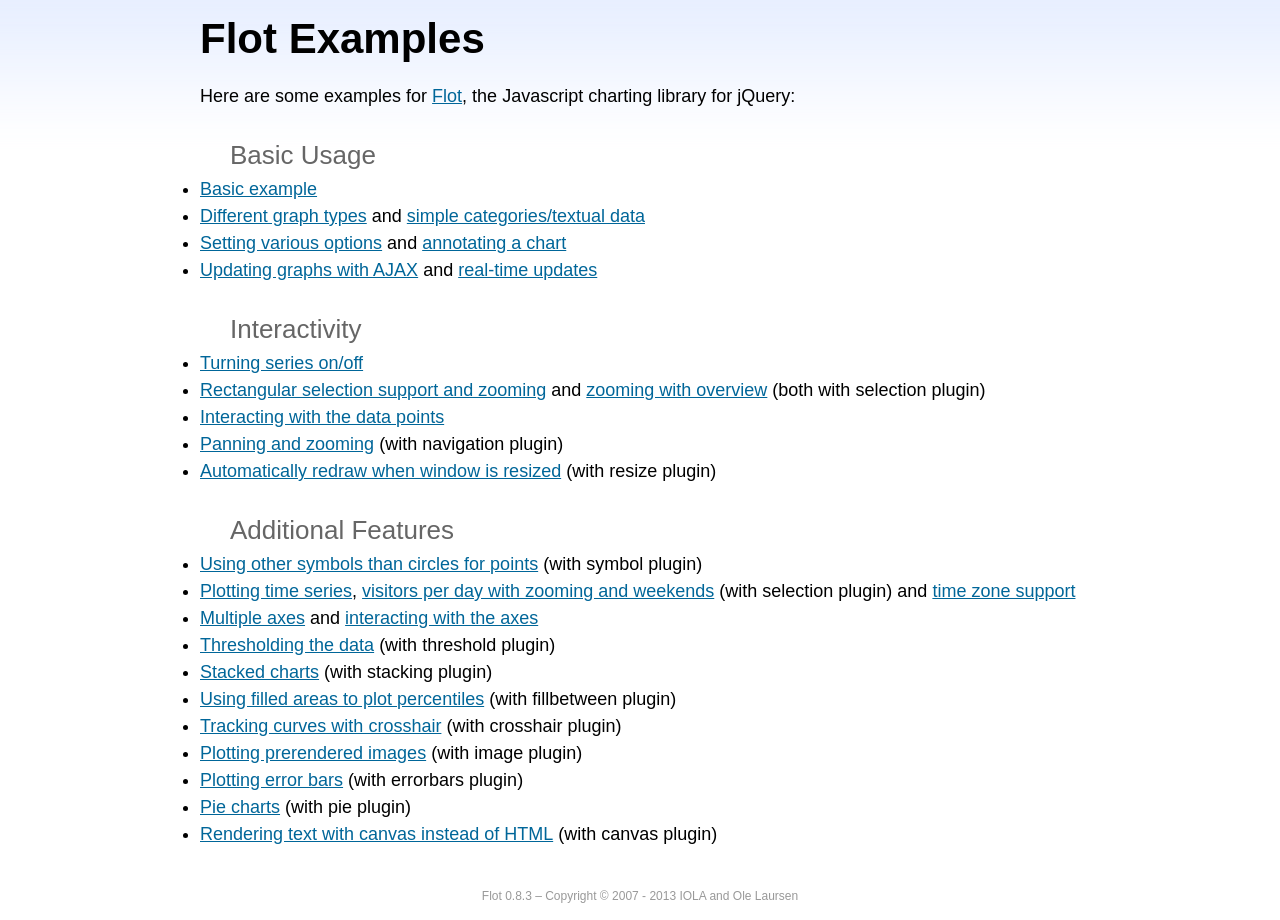
<file: API_WEBUI_1/API_WEBUI_1.WebUI/wwwroot/matrix-admin-master/libs/flot/examples/index.html>
<!DOCTYPE html PUBLIC "-//W3C//DTD HTML 4.01//EN" "http://www.w3.org/TR/html4/strict.dtd">
<html>
<head>
	<meta http-equiv="Content-Type" content="text/html; charset=utf-8">
	<title>Flot Examples</title>
	<link href="examples.css" rel="stylesheet" type="text/css">
	<style>

	h3 {
		margin-top: 30px;
		margin-bottom: 5px;
	}

	</style>
	<script language="javascript" type="text/javascript" src="../jquery.js"></script>
	<script language="javascript" type="text/javascript" src="../jquery.flot.js"></script>
	<script type="text/javascript">

	$(function() {

		// Add the Flot version string to the footer

		$("#footer").prepend("Flot " + $.plot.version + " &ndash; ");
	});

	</script>
</head>
<body>

	<div id="header">
		<h2>Flot Examples</h2>
	</div>

	<div id="content">

		<p>Here are some examples for <a href="http://www.flotcharts.org">Flot</a>, the Javascript charting library for jQuery:</p>

		<h3>Basic Usage</h3>

		<ul>
			<li><a href="basic-usage/index.html">Basic example</a></li>
			<li><a href="series-types/index.html">Different graph types</a> and <a href="categories/index.html">simple categories/textual data</a></li>
			<li><a href="basic-options/index.html">Setting various options</a> and <a href="annotating/index.html">annotating a chart</a></li>
			<li><a href="ajax/index.html">Updating graphs with AJAX</a> and <a href="realtime/index.html">real-time updates</a></li>
		</ul>

		<h3>Interactivity</h3>

		<ul>
			<li><a href="series-toggle/index.html">Turning series on/off</a></li>
			<li><a href="selection/index.html">Rectangular selection support and zooming</a> and <a href="zooming/index.html">zooming with overview</a> (both with selection plugin)</li>
			<li><a href="interacting/index.html">Interacting with the data points</a></li>
			<li><a href="navigate/index.html">Panning and zooming</a> (with navigation plugin)</li>
			<li><a href="resize/index.html">Automatically redraw when window is resized</a> (with resize plugin)</li>
		</ul>

		<h3>Additional Features</h3>

		<ul>
			<li><a href="symbols/index.html">Using other symbols than circles for points</a> (with symbol plugin)</li>
			<li><a href="axes-time/index.html">Plotting time series</a>, <a href="visitors/index.html">visitors per day with zooming and weekends</a> (with selection plugin) and <a href="axes-time-zones/index.html">time zone support</a></li>
			<li><a href="axes-multiple/index.html">Multiple axes</a> and <a href="axes-interacting/index.html">interacting with the axes</a></li>
			<li><a href="threshold/index.html">Thresholding the data</a> (with threshold plugin)</li>
			<li><a href="stacking/index.html">Stacked charts</a> (with stacking plugin)</li>
			<li><a href="percentiles/index.html">Using filled areas to plot percentiles</a> (with fillbetween plugin)</li>
			<li><a href="tracking/index.html">Tracking curves with crosshair</a> (with crosshair plugin)</li>
			<li><a href="image/index.html">Plotting prerendered images</a> (with image plugin)</li>
			<li><a href="series-errorbars/index.html">Plotting error bars</a> (with errorbars plugin)</li>
			<li><a href="series-pie/index.html">Pie charts</a> (with pie plugin)</li>
			<li><a href="canvas/index.html">Rendering text with canvas instead of HTML</a> (with canvas plugin)</li>
		</ul>

	</div>

	<div id="footer">
		Copyright &copy; 2007 - 2013 IOLA and Ole Laursen
	</div>

</body>
</html>
</file>
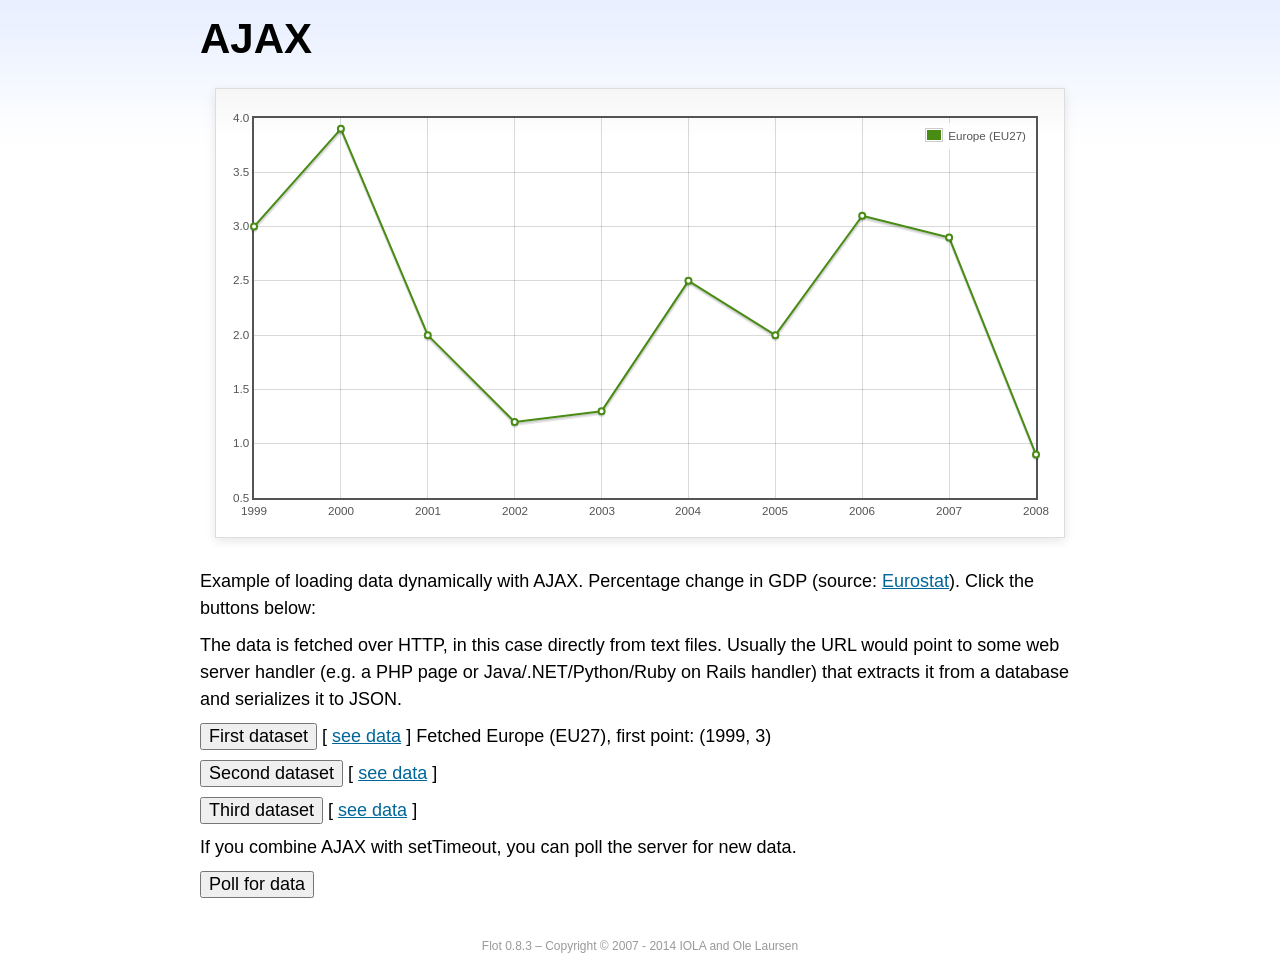
<file: API_WEBUI_1/API_WEBUI_1.WebUI/wwwroot/matrix-admin-master/libs/flot/examples/ajax/index.html>
<!DOCTYPE html PUBLIC "-//W3C//DTD HTML 4.01//EN" "http://www.w3.org/TR/html4/strict.dtd">
<html>
<head>
	<meta http-equiv="Content-Type" content="text/html; charset=utf-8">
	<title>Flot Examples: AJAX</title>
	<link href="../examples.css" rel="stylesheet" type="text/css">
	<!--[if lte IE 8]><script language="javascript" type="text/javascript" src="../../excanvas.min.js"></script><![endif]-->
	<script language="javascript" type="text/javascript" src="../../jquery.js"></script>
	<script language="javascript" type="text/javascript" src="../../jquery.flot.js"></script>
	<script type="text/javascript">

	$(function() {

		var options = {
			lines: {
				show: true
			},
			points: {
				show: true
			},
			xaxis: {
				tickDecimals: 0,
				tickSize: 1
			}
		};

		var data = [];

		$.plot("#placeholder", data, options);

		// Fetch one series, adding to what we already have

		var alreadyFetched = {};

		$("button.fetchSeries").click(function () {

			var button = $(this);

			// Find the URL in the link right next to us, then fetch the data

			var dataurl = button.siblings("a").attr("href");

			function onDataReceived(series) {

				// Extract the first coordinate pair; jQuery has parsed it, so
				// the data is now just an ordinary JavaScript object

				var firstcoordinate = "(" + series.data[0][0] + ", " + series.data[0][1] + ")";
				button.siblings("span").text("Fetched " + series.label + ", first point: " + firstcoordinate);

				// Push the new data onto our existing data array

				if (!alreadyFetched[series.label]) {
					alreadyFetched[series.label] = true;
					data.push(series);
				}

				$.plot("#placeholder", data, options);
			}

			$.ajax({
				url: dataurl,
				type: "GET",
				dataType: "json",
				success: onDataReceived
			});
		});

		// Initiate a recurring data update

		$("button.dataUpdate").click(function () {

			data = [];
			alreadyFetched = {};

			$.plot("#placeholder", data, options);

			var iteration = 0;

			function fetchData() {

				++iteration;

				function onDataReceived(series) {

					// Load all the data in one pass; if we only got partial
					// data we could merge it with what we already have.

					data = [ series ];
					$.plot("#placeholder", data, options);
				}

				// Normally we call the same URL - a script connected to a
				// database - but in this case we only have static example
				// files, so we need to modify the URL.

				$.ajax({
					url: "data-eu-gdp-growth-" + iteration + ".json",
					type: "GET",
					dataType: "json",
					success: onDataReceived
				});

				if (iteration < 5) {
					setTimeout(fetchData, 1000);
				} else {
					data = [];
					alreadyFetched = {};
				}
			}

			setTimeout(fetchData, 1000);
		});

		// Load the first series by default, so we don't have an empty plot

		$("button.fetchSeries:first").click();

		// Add the Flot version string to the footer

		$("#footer").prepend("Flot " + $.plot.version + " &ndash; ");
	});

	</script>
</head>
<body>

	<div id="header">
		<h2>AJAX</h2>
	</div>

	<div id="content">

		<div class="demo-container">
			<div id="placeholder" class="demo-placeholder"></div>
		</div>

		<p>Example of loading data dynamically with AJAX. Percentage change in GDP (source: <a href="http://epp.eurostat.ec.europa.eu/tgm/table.do?tab=table&init=1&plugin=1&language=en&pcode=tsieb020">Eurostat</a>). Click the buttons below:</p>

		<p>The data is fetched over HTTP, in this case directly from text files. Usually the URL would point to some web server handler (e.g. a PHP page or Java/.NET/Python/Ruby on Rails handler) that extracts it from a database and serializes it to JSON.</p>

		<p>
			<button class="fetchSeries">First dataset</button>
			[ <a href="data-eu-gdp-growth.json">see data</a> ]
			<span></span>
		</p>

		<p>
			<button class="fetchSeries">Second dataset</button>
			[ <a href="data-japan-gdp-growth.json">see data</a> ]
			<span></span>
		</p>

		<p>
			<button class="fetchSeries">Third dataset</button>
			[ <a href="data-usa-gdp-growth.json">see data</a> ]
			<span></span>
		</p>

		<p>If you combine AJAX with setTimeout, you can poll the server for new data.</p>

		<p>
			<button class="dataUpdate">Poll for data</button>
		</p>

	</div>

	<div id="footer">
		Copyright &copy; 2007 - 2014 IOLA and Ole Laursen
	</div>

</body>
</html>
</file>
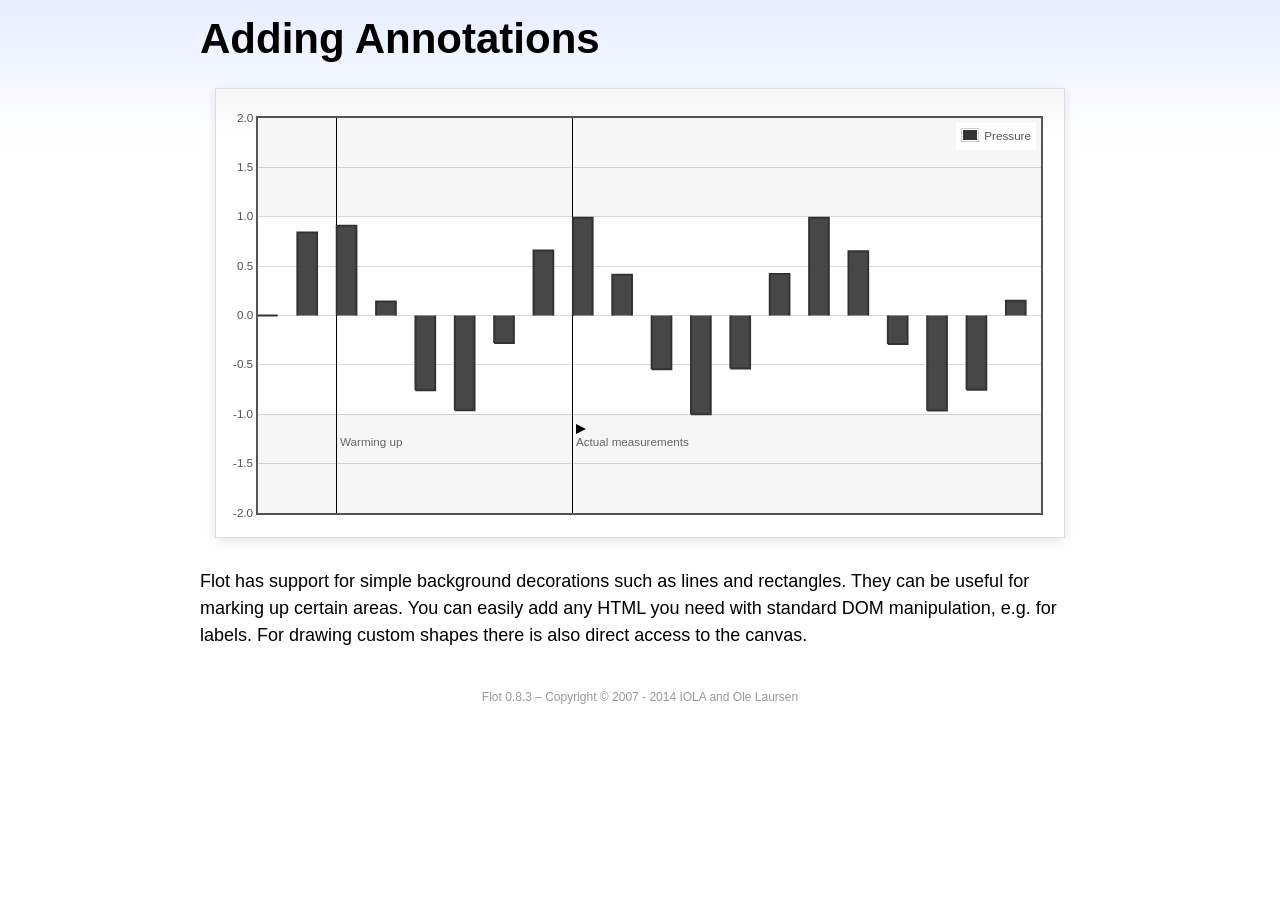
<file: API_WEBUI_1/API_WEBUI_1.WebUI/wwwroot/matrix-admin-master/libs/flot/examples/annotating/index.html>
<!DOCTYPE html PUBLIC "-//W3C//DTD HTML 4.01//EN" "http://www.w3.org/TR/html4/strict.dtd">
<html>
<head>
	<meta http-equiv="Content-Type" content="text/html; charset=utf-8">
	<title>Flot Examples: Adding Annotations</title>
	<link href="../examples.css" rel="stylesheet" type="text/css">
	<!--[if lte IE 8]><script language="javascript" type="text/javascript" src="../../excanvas.min.js"></script><![endif]-->
	<script language="javascript" type="text/javascript" src="../../jquery.js"></script>
	<script language="javascript" type="text/javascript" src="../../jquery.flot.js"></script>
	<script type="text/javascript">

	$(function() {

		var d1 = [];
		for (var i = 0; i < 20; ++i) {
			d1.push([i, Math.sin(i)]);
		}

		var data = [{ data: d1, label: "Pressure", color: "#333" }];

		var markings = [
			{ color: "#f6f6f6", yaxis: { from: 1 } },
			{ color: "#f6f6f6", yaxis: { to: -1 } },
			{ color: "#000", lineWidth: 1, xaxis: { from: 2, to: 2 } },
			{ color: "#000", lineWidth: 1, xaxis: { from: 8, to: 8 } }
		];

		var placeholder = $("#placeholder");

		var plot = $.plot(placeholder, data, {
			bars: { show: true, barWidth: 0.5, fill: 0.9 },
			xaxis: { ticks: [], autoscaleMargin: 0.02 },
			yaxis: { min: -2, max: 2 },
			grid: { markings: markings }
		});

		var o = plot.pointOffset({ x: 2, y: -1.2});

		// Append it to the placeholder that Flot already uses for positioning

		placeholder.append("<div style='position:absolute;left:" + (o.left + 4) + "px;top:" + o.top + "px;color:#666;font-size:smaller'>Warming up</div>");

		o = plot.pointOffset({ x: 8, y: -1.2});
		placeholder.append("<div style='position:absolute;left:" + (o.left + 4) + "px;top:" + o.top + "px;color:#666;font-size:smaller'>Actual measurements</div>");

		// Draw a little arrow on top of the last label to demonstrate canvas
		// drawing

		var ctx = plot.getCanvas().getContext("2d");
		ctx.beginPath();
		o.left += 4;
		ctx.moveTo(o.left, o.top);
		ctx.lineTo(o.left, o.top - 10);
		ctx.lineTo(o.left + 10, o.top - 5);
		ctx.lineTo(o.left, o.top);
		ctx.fillStyle = "#000";
		ctx.fill();

		// Add the Flot version string to the footer

		$("#footer").prepend("Flot " + $.plot.version + " &ndash; ");
	});

	</script>
</head>
<body>

	<div id="header">
		<h2>Adding Annotations</h2>
	</div>

	<div id="content">

		<div class="demo-container">
			<div id="placeholder" class="demo-placeholder"></div>
		</div>

		<p>Flot has support for simple background decorations such as lines and rectangles. They can be useful for marking up certain areas. You can easily add any HTML you need with standard DOM manipulation, e.g. for labels. For drawing custom shapes there is also direct access to the canvas.</p>

	</div>

	<div id="footer">
		Copyright &copy; 2007 - 2014 IOLA and Ole Laursen
	</div>

</body>
</html>
</file>
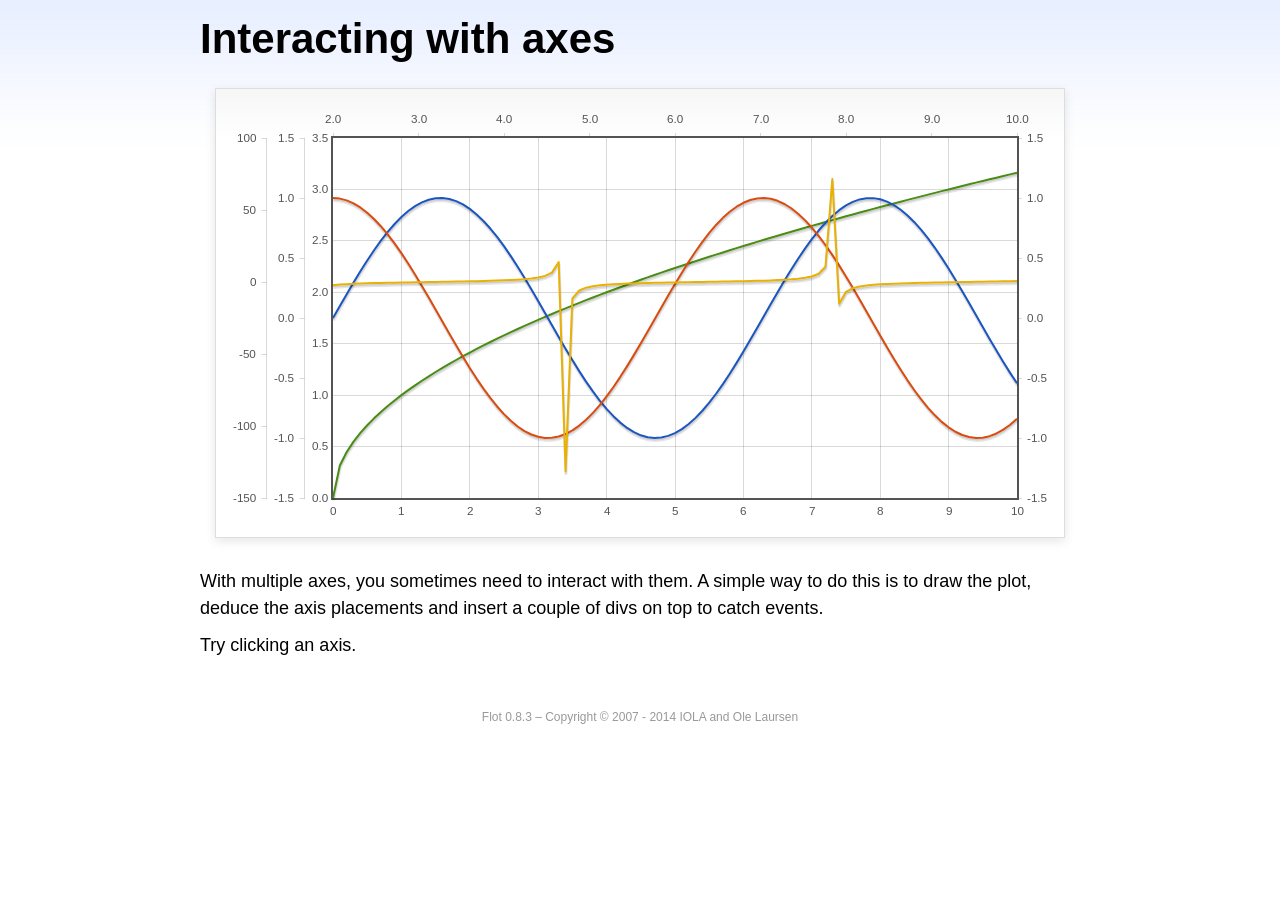
<file: API_WEBUI_1/API_WEBUI_1.WebUI/wwwroot/matrix-admin-master/libs/flot/examples/axes-interacting/index.html>
<!DOCTYPE html PUBLIC "-//W3C//DTD HTML 4.01//EN" "http://www.w3.org/TR/html4/strict.dtd">
<html>
<head>
	<meta http-equiv="Content-Type" content="text/html; charset=utf-8">
	<title>Flot Examples: Interacting with axes</title>
	<link href="../examples.css" rel="stylesheet" type="text/css">
	<!--[if lte IE 8]><script language="javascript" type="text/javascript" src="../../excanvas.min.js"></script><![endif]-->
	<script language="javascript" type="text/javascript" src="../../jquery.js"></script>
	<script language="javascript" type="text/javascript" src="../../jquery.flot.js"></script>
	<script type="text/javascript">

	$(function() {

		function generate(start, end, fn) {
			var res = [];
			for (var i = 0; i <= 100; ++i) {
				var x = start + i / 100 * (end - start);
				res.push([x, fn(x)]);
			}
			return res;
		}

		var data = [
			{ data: generate(0, 10, function (x) { return Math.sqrt(x);}), xaxis: 1, yaxis:1 },
			{ data: generate(0, 10, function (x) { return Math.sin(x);}), xaxis: 1, yaxis:2 },
			{ data: generate(0, 10, function (x) { return Math.cos(x);}), xaxis: 1, yaxis:3 },
			{ data: generate(2, 10, function (x) { return Math.tan(x);}), xaxis: 2, yaxis: 4 }
		];

		var plot = $.plot("#placeholder", data, {
			xaxes: [
				{ position: 'bottom' },
				{ position: 'top'}
			],
			yaxes: [
				{ position: 'left' },
				{ position: 'left' },
				{ position: 'right' },
				{ position: 'left' }
			]
		});

		// Create a div for each axis

		$.each(plot.getAxes(), function (i, axis) {
			if (!axis.show)
				return;

			var box = axis.box;

			$("<div class='axisTarget' style='position:absolute; left:" + box.left + "px; top:" + box.top + "px; width:" + box.width +  "px; height:" + box.height + "px'></div>")
				.data("axis.direction", axis.direction)
				.data("axis.n", axis.n)
				.css({ backgroundColor: "#f00", opacity: 0, cursor: "pointer" })
				.appendTo(plot.getPlaceholder())
				.hover(
					function () { $(this).css({ opacity: 0.10 }) },
					function () { $(this).css({ opacity: 0 }) }
				)
				.click(function () {
					$("#click").text("You clicked the " + axis.direction + axis.n + "axis!")
				});
		});

		// Add the Flot version string to the footer

		$("#footer").prepend("Flot " + $.plot.version + " &ndash; ");
	});

	</script>
</head>
<body>

	<div id="header">
		<h2>Interacting with axes</h2>
	</div>

	<div id="content">

		<div class="demo-container">
			<div id="placeholder" class="demo-placeholder"></div>
		</div>

		<p>With multiple axes, you sometimes need to interact with them. A simple way to do this is to draw the plot, deduce the axis placements and insert a couple of divs on top to catch events.</p>

		<p>Try clicking an axis.</p>

		<p id="click"></p>

	</div>

	<div id="footer">
		Copyright &copy; 2007 - 2014 IOLA and Ole Laursen
	</div>

</body>
</html>
</file>
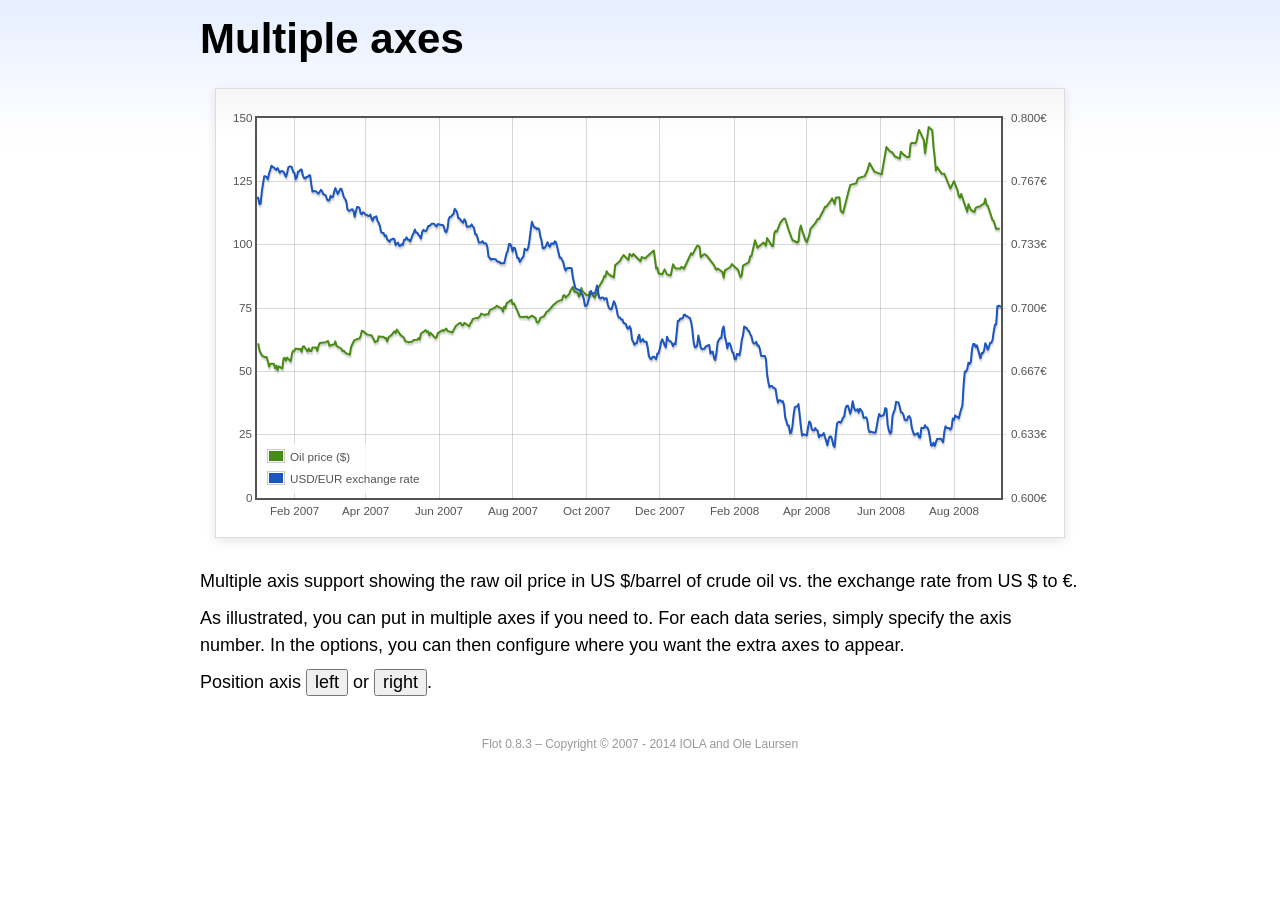
<file: API_WEBUI_1/API_WEBUI_1.WebUI/wwwroot/matrix-admin-master/libs/flot/examples/axes-multiple/index.html>
<!DOCTYPE html PUBLIC "-//W3C//DTD HTML 4.01//EN" "http://www.w3.org/TR/html4/strict.dtd">
<html>
<head>
	<meta http-equiv="Content-Type" content="text/html; charset=utf-8">
	<title>Flot Examples: Multiple Axes</title>
	<link href="../examples.css" rel="stylesheet" type="text/css">
	<!--[if lte IE 8]><script language="javascript" type="text/javascript" src="../../excanvas.min.js"></script><![endif]-->
	<script language="javascript" type="text/javascript" src="../../jquery.js"></script>
	<script language="javascript" type="text/javascript" src="../../jquery.flot.js"></script>
	<script language="javascript" type="text/javascript" src="../../jquery.flot.time.js"></script>
	<script type="text/javascript">

	$(function() {

		var oilprices = [[1167692400000,61.05], [1167778800000,58.32], [1167865200000,57.35], [1167951600000,56.31], [1168210800000,55.55], [1168297200000,55.64], [1168383600000,54.02], [1168470000000,51.88], [1168556400000,52.99], [1168815600000,52.99], [1168902000000,51.21], [1168988400000,52.24], [1169074800000,50.48], [1169161200000,51.99], [1169420400000,51.13], [1169506800000,55.04], [1169593200000,55.37], [1169679600000,54.23], [1169766000000,55.42], [1170025200000,54.01], [1170111600000,56.97], [1170198000000,58.14], [1170284400000,58.14], [1170370800000,59.02], [1170630000000,58.74], [1170716400000,58.88], [1170802800000,57.71], [1170889200000,59.71], [1170975600000,59.89], [1171234800000,57.81], [1171321200000,59.06], [1171407600000,58.00], [1171494000000,57.99], [1171580400000,59.39], [1171839600000,59.39], [1171926000000,58.07], [1172012400000,60.07], [1172098800000,61.14], [1172444400000,61.39], [1172530800000,61.46], [1172617200000,61.79], [1172703600000,62.00], [1172790000000,60.07], [1173135600000,60.69], [1173222000000,61.82], [1173308400000,60.05], [1173654000000,58.91], [1173740400000,57.93], [1173826800000,58.16], [1173913200000,57.55], [1173999600000,57.11], [1174258800000,56.59], [1174345200000,59.61], [1174518000000,61.69], [1174604400000,62.28], [1174860000000,62.91], [1174946400000,62.93], [1175032800000,64.03], [1175119200000,66.03], [1175205600000,65.87], [1175464800000,64.64], [1175637600000,64.38], [1175724000000,64.28], [1175810400000,64.28], [1176069600000,61.51], [1176156000000,61.89], [1176242400000,62.01], [1176328800000,63.85], [1176415200000,63.63], [1176674400000,63.61], [1176760800000,63.10], [1176847200000,63.13], [1176933600000,61.83], [1177020000000,63.38], [1177279200000,64.58], [1177452000000,65.84], [1177538400000,65.06], [1177624800000,66.46], [1177884000000,64.40], [1178056800000,63.68], [1178143200000,63.19], [1178229600000,61.93], [1178488800000,61.47], [1178575200000,61.55], [1178748000000,61.81], [1178834400000,62.37], [1179093600000,62.46], [1179180000000,63.17], [1179266400000,62.55], [1179352800000,64.94], [1179698400000,66.27], [1179784800000,65.50], [1179871200000,65.77], [1179957600000,64.18], [1180044000000,65.20], [1180389600000,63.15], [1180476000000,63.49], [1180562400000,65.08], [1180908000000,66.30], [1180994400000,65.96], [1181167200000,66.93], [1181253600000,65.98], [1181599200000,65.35], [1181685600000,66.26], [1181858400000,68.00], [1182117600000,69.09], [1182204000000,69.10], [1182290400000,68.19], [1182376800000,68.19], [1182463200000,69.14], [1182722400000,68.19], [1182808800000,67.77], [1182895200000,68.97], [1182981600000,69.57], [1183068000000,70.68], [1183327200000,71.09], [1183413600000,70.92], [1183586400000,71.81], [1183672800000,72.81], [1183932000000,72.19], [1184018400000,72.56], [1184191200000,72.50], [1184277600000,74.15], [1184623200000,75.05], [1184796000000,75.92], [1184882400000,75.57], [1185141600000,74.89], [1185228000000,73.56], [1185314400000,75.57], [1185400800000,74.95], [1185487200000,76.83], [1185832800000,78.21], [1185919200000,76.53], [1186005600000,76.86], [1186092000000,76.00], [1186437600000,71.59], [1186696800000,71.47], [1186956000000,71.62], [1187042400000,71.00], [1187301600000,71.98], [1187560800000,71.12], [1187647200000,69.47], [1187733600000,69.26], [1187820000000,69.83], [1187906400000,71.09], [1188165600000,71.73], [1188338400000,73.36], [1188511200000,74.04], [1188856800000,76.30], [1189116000000,77.49], [1189461600000,78.23], [1189548000000,79.91], [1189634400000,80.09], [1189720800000,79.10], [1189980000000,80.57], [1190066400000,81.93], [1190239200000,83.32], [1190325600000,81.62], [1190584800000,80.95], [1190671200000,79.53], [1190757600000,80.30], [1190844000000,82.88], [1190930400000,81.66], [1191189600000,80.24], [1191276000000,80.05], [1191362400000,79.94], [1191448800000,81.44], [1191535200000,81.22], [1191794400000,79.02], [1191880800000,80.26], [1191967200000,80.30], [1192053600000,83.08], [1192140000000,83.69], [1192399200000,86.13], [1192485600000,87.61], [1192572000000,87.40], [1192658400000,89.47], [1192744800000,88.60], [1193004000000,87.56], [1193090400000,87.56], [1193176800000,87.10], [1193263200000,91.86], [1193612400000,93.53], [1193698800000,94.53], [1193871600000,95.93], [1194217200000,93.98], [1194303600000,96.37], [1194476400000,95.46], [1194562800000,96.32], [1195081200000,93.43], [1195167600000,95.10], [1195426800000,94.64], [1195513200000,95.10], [1196031600000,97.70], [1196118000000,94.42], [1196204400000,90.62], [1196290800000,91.01], [1196377200000,88.71], [1196636400000,88.32], [1196809200000,90.23], [1196982000000,88.28], [1197241200000,87.86], [1197327600000,90.02], [1197414000000,92.25], [1197586800000,90.63], [1197846000000,90.63], [1197932400000,90.49], [1198018800000,91.24], [1198105200000,91.06], [1198191600000,90.49], [1198710000000,96.62], [1198796400000,96.00], [1199142000000,99.62], [1199314800000,99.18], [1199401200000,95.09], [1199660400000,96.33], [1199833200000,95.67], [1200351600000,91.90], [1200438000000,90.84], [1200524400000,90.13], [1200610800000,90.57], [1200956400000,89.21], [1201042800000,86.99], [1201129200000,89.85], [1201474800000,90.99], [1201561200000,91.64], [1201647600000,92.33], [1201734000000,91.75], [1202079600000,90.02], [1202166000000,88.41], [1202252400000,87.14], [1202338800000,88.11], [1202425200000,91.77], [1202770800000,92.78], [1202857200000,93.27], [1202943600000,95.46], [1203030000000,95.46], [1203289200000,101.74], [1203462000000,98.81], [1203894000000,100.88], [1204066800000,99.64], [1204153200000,102.59], [1204239600000,101.84], [1204498800000,99.52], [1204585200000,99.52], [1204671600000,104.52], [1204758000000,105.47], [1204844400000,105.15], [1205103600000,108.75], [1205276400000,109.92], [1205362800000,110.33], [1205449200000,110.21], [1205708400000,105.68], [1205967600000,101.84], [1206313200000,100.86], [1206399600000,101.22], [1206486000000,105.90], [1206572400000,107.58], [1206658800000,105.62], [1206914400000,101.58], [1207000800000,100.98], [1207173600000,103.83], [1207260000000,106.23], [1207605600000,108.50], [1207778400000,110.11], [1207864800000,110.14], [1208210400000,113.79], [1208296800000,114.93], [1208383200000,114.86], [1208728800000,117.48], [1208815200000,118.30], [1208988000000,116.06], [1209074400000,118.52], [1209333600000,118.75], [1209420000000,113.46], [1209592800000,112.52], [1210024800000,121.84], [1210111200000,123.53], [1210197600000,123.69], [1210543200000,124.23], [1210629600000,125.80], [1210716000000,126.29], [1211148000000,127.05], [1211320800000,129.07], [1211493600000,132.19], [1211839200000,128.85], [1212357600000,127.76], [1212703200000,138.54], [1212962400000,136.80], [1213135200000,136.38], [1213308000000,134.86], [1213653600000,134.01], [1213740000000,136.68], [1213912800000,135.65], [1214172000000,134.62], [1214258400000,134.62], [1214344800000,134.62], [1214431200000,139.64], [1214517600000,140.21], [1214776800000,140.00], [1214863200000,140.97], [1214949600000,143.57], [1215036000000,145.29], [1215381600000,141.37], [1215468000000,136.04], [1215727200000,146.40], [1215986400000,145.18], [1216072800000,138.74], [1216159200000,134.60], [1216245600000,129.29], [1216332000000,130.65], [1216677600000,127.95], [1216850400000,127.95], [1217282400000,122.19], [1217455200000,124.08], [1217541600000,125.10], [1217800800000,121.41], [1217887200000,119.17], [1217973600000,118.58], [1218060000000,120.02], [1218405600000,114.45], [1218492000000,113.01], [1218578400000,116.00], [1218751200000,113.77], [1219010400000,112.87], [1219096800000,114.53], [1219269600000,114.98], [1219356000000,114.98], [1219701600000,116.27], [1219788000000,118.15], [1219874400000,115.59], [1219960800000,115.46], [1220306400000,109.71], [1220392800000,109.35], [1220565600000,106.23], [1220824800000,106.34]];

		var exchangerates = [[1167606000000,0.7580], [1167692400000,0.7580], [1167778800000,0.75470], [1167865200000,0.75490], [1167951600000,0.76130], [1168038000000,0.76550], [1168124400000,0.76930], [1168210800000,0.76940], [1168297200000,0.76880], [1168383600000,0.76780], [1168470000000,0.77080], [1168556400000,0.77270], [1168642800000,0.77490], [1168729200000,0.77410], [1168815600000,0.77410], [1168902000000,0.77320], [1168988400000,0.77270], [1169074800000,0.77370], [1169161200000,0.77240], [1169247600000,0.77120], [1169334000000,0.7720], [1169420400000,0.77210], [1169506800000,0.77170], [1169593200000,0.77040], [1169679600000,0.7690], [1169766000000,0.77110], [1169852400000,0.7740], [1169938800000,0.77450], [1170025200000,0.77450], [1170111600000,0.7740], [1170198000000,0.77160], [1170284400000,0.77130], [1170370800000,0.76780], [1170457200000,0.76880], [1170543600000,0.77180], [1170630000000,0.77180], [1170716400000,0.77280], [1170802800000,0.77290], [1170889200000,0.76980], [1170975600000,0.76850], [1171062000000,0.76810], [1171148400000,0.7690], [1171234800000,0.7690], [1171321200000,0.76980], [1171407600000,0.76990], [1171494000000,0.76510], [1171580400000,0.76130], [1171666800000,0.76160], [1171753200000,0.76140], [1171839600000,0.76140], [1171926000000,0.76070], [1172012400000,0.76020], [1172098800000,0.76110], [1172185200000,0.76220], [1172271600000,0.76150], [1172358000000,0.75980], [1172444400000,0.75980], [1172530800000,0.75920], [1172617200000,0.75730], [1172703600000,0.75660], [1172790000000,0.75670], [1172876400000,0.75910], [1172962800000,0.75820], [1173049200000,0.75850], [1173135600000,0.76130], [1173222000000,0.76310], [1173308400000,0.76150], [1173394800000,0.760], [1173481200000,0.76130], [1173567600000,0.76270], [1173654000000,0.76270], [1173740400000,0.76080], [1173826800000,0.75830], [1173913200000,0.75750], [1173999600000,0.75620], [1174086000000,0.7520], [1174172400000,0.75120], [1174258800000,0.75120], [1174345200000,0.75170], [1174431600000,0.7520], [1174518000000,0.75110], [1174604400000,0.7480], [1174690800000,0.75090], [1174777200000,0.75310], [1174860000000,0.75310], [1174946400000,0.75270], [1175032800000,0.74980], [1175119200000,0.74930], [1175205600000,0.75040], [1175292000000,0.750], [1175378400000,0.74910], [1175464800000,0.74910], [1175551200000,0.74850], [1175637600000,0.74840], [1175724000000,0.74920], [1175810400000,0.74710], [1175896800000,0.74590], [1175983200000,0.74770], [1176069600000,0.74770], [1176156000000,0.74830], [1176242400000,0.74580], [1176328800000,0.74480], [1176415200000,0.7430], [1176501600000,0.73990], [1176588000000,0.73950], [1176674400000,0.73950], [1176760800000,0.73780], [1176847200000,0.73820], [1176933600000,0.73620], [1177020000000,0.73550], [1177106400000,0.73480], [1177192800000,0.73610], [1177279200000,0.73610], [1177365600000,0.73650], [1177452000000,0.73620], [1177538400000,0.73310], [1177624800000,0.73390], [1177711200000,0.73440], [1177797600000,0.73270], [1177884000000,0.73270], [1177970400000,0.73360], [1178056800000,0.73330], [1178143200000,0.73590], [1178229600000,0.73590], [1178316000000,0.73720], [1178402400000,0.7360], [1178488800000,0.7360], [1178575200000,0.7350], [1178661600000,0.73650], [1178748000000,0.73840], [1178834400000,0.73950], [1178920800000,0.74130], [1179007200000,0.73970], [1179093600000,0.73960], [1179180000000,0.73850], [1179266400000,0.73780], [1179352800000,0.73660], [1179439200000,0.740], [1179525600000,0.74110], [1179612000000,0.74060], [1179698400000,0.74050], [1179784800000,0.74140], [1179871200000,0.74310], [1179957600000,0.74310], [1180044000000,0.74380], [1180130400000,0.74430], [1180216800000,0.74430], [1180303200000,0.74430], [1180389600000,0.74340], [1180476000000,0.74290], [1180562400000,0.74420], [1180648800000,0.7440], [1180735200000,0.74390], [1180821600000,0.74370], [1180908000000,0.74370], [1180994400000,0.74290], [1181080800000,0.74030], [1181167200000,0.73990], [1181253600000,0.74180], [1181340000000,0.74680], [1181426400000,0.7480], [1181512800000,0.7480], [1181599200000,0.7490], [1181685600000,0.74940], [1181772000000,0.75220], [1181858400000,0.75150], [1181944800000,0.75020], [1182031200000,0.74720], [1182117600000,0.74720], [1182204000000,0.74620], [1182290400000,0.74550], [1182376800000,0.74490], [1182463200000,0.74670], [1182549600000,0.74580], [1182636000000,0.74270], [1182722400000,0.74270], [1182808800000,0.7430], [1182895200000,0.74290], [1182981600000,0.7440], [1183068000000,0.7430], [1183154400000,0.74220], [1183240800000,0.73880], [1183327200000,0.73880], [1183413600000,0.73690], [1183500000000,0.73450], [1183586400000,0.73450], [1183672800000,0.73450], [1183759200000,0.73520], [1183845600000,0.73410], [1183932000000,0.73410], [1184018400000,0.7340], [1184104800000,0.73240], [1184191200000,0.72720], [1184277600000,0.72640], [1184364000000,0.72550], [1184450400000,0.72580], [1184536800000,0.72580], [1184623200000,0.72560], [1184709600000,0.72570], [1184796000000,0.72470], [1184882400000,0.72430], [1184968800000,0.72440], [1185055200000,0.72350], [1185141600000,0.72350], [1185228000000,0.72350], [1185314400000,0.72350], [1185400800000,0.72620], [1185487200000,0.72880], [1185573600000,0.73010], [1185660000000,0.73370], [1185746400000,0.73370], [1185832800000,0.73240], [1185919200000,0.72970], [1186005600000,0.73170], [1186092000000,0.73150], [1186178400000,0.72880], [1186264800000,0.72630], [1186351200000,0.72630], [1186437600000,0.72420], [1186524000000,0.72530], [1186610400000,0.72640], [1186696800000,0.7270], [1186783200000,0.73120], [1186869600000,0.73050], [1186956000000,0.73050], [1187042400000,0.73180], [1187128800000,0.73580], [1187215200000,0.74090], [1187301600000,0.74540], [1187388000000,0.74370], [1187474400000,0.74240], [1187560800000,0.74240], [1187647200000,0.74150], [1187733600000,0.74190], [1187820000000,0.74140], [1187906400000,0.73770], [1187992800000,0.73550], [1188079200000,0.73150], [1188165600000,0.73150], [1188252000000,0.7320], [1188338400000,0.73320], [1188424800000,0.73460], [1188511200000,0.73280], [1188597600000,0.73230], [1188684000000,0.7340], [1188770400000,0.7340], [1188856800000,0.73360], [1188943200000,0.73510], [1189029600000,0.73460], [1189116000000,0.73210], [1189202400000,0.72940], [1189288800000,0.72660], [1189375200000,0.72660], [1189461600000,0.72540], [1189548000000,0.72420], [1189634400000,0.72130], [1189720800000,0.71970], [1189807200000,0.72090], [1189893600000,0.7210], [1189980000000,0.7210], [1190066400000,0.7210], [1190152800000,0.72090], [1190239200000,0.71590], [1190325600000,0.71330], [1190412000000,0.71050], [1190498400000,0.70990], [1190584800000,0.70990], [1190671200000,0.70930], [1190757600000,0.70930], [1190844000000,0.70760], [1190930400000,0.7070], [1191016800000,0.70490], [1191103200000,0.70120], [1191189600000,0.70110], [1191276000000,0.70190], [1191362400000,0.70460], [1191448800000,0.70630], [1191535200000,0.70890], [1191621600000,0.70770], [1191708000000,0.70770], [1191794400000,0.70770], [1191880800000,0.70910], [1191967200000,0.71180], [1192053600000,0.70790], [1192140000000,0.70530], [1192226400000,0.7050], [1192312800000,0.70550], [1192399200000,0.70550], [1192485600000,0.70450], [1192572000000,0.70510], [1192658400000,0.70510], [1192744800000,0.70170], [1192831200000,0.70], [1192917600000,0.69950], [1193004000000,0.69940], [1193090400000,0.70140], [1193176800000,0.70360], [1193263200000,0.70210], [1193349600000,0.70020], [1193436000000,0.69670], [1193522400000,0.6950], [1193612400000,0.6950], [1193698800000,0.69390], [1193785200000,0.6940], [1193871600000,0.69220], [1193958000000,0.69190], [1194044400000,0.69140], [1194130800000,0.68940], [1194217200000,0.68910], [1194303600000,0.69040], [1194390000000,0.6890], [1194476400000,0.68340], [1194562800000,0.68230], [1194649200000,0.68070], [1194735600000,0.68150], [1194822000000,0.68150], [1194908400000,0.68470], [1194994800000,0.68590], [1195081200000,0.68220], [1195167600000,0.68270], [1195254000000,0.68370], [1195340400000,0.68230], [1195426800000,0.68220], [1195513200000,0.68220], [1195599600000,0.67920], [1195686000000,0.67460], [1195772400000,0.67350], [1195858800000,0.67310], [1195945200000,0.67420], [1196031600000,0.67440], [1196118000000,0.67390], [1196204400000,0.67310], [1196290800000,0.67610], [1196377200000,0.67610], [1196463600000,0.67850], [1196550000000,0.68180], [1196636400000,0.68360], [1196722800000,0.68230], [1196809200000,0.68050], [1196895600000,0.67930], [1196982000000,0.68490], [1197068400000,0.68330], [1197154800000,0.68250], [1197241200000,0.68250], [1197327600000,0.68160], [1197414000000,0.67990], [1197500400000,0.68130], [1197586800000,0.68090], [1197673200000,0.68680], [1197759600000,0.69330], [1197846000000,0.69330], [1197932400000,0.69450], [1198018800000,0.69440], [1198105200000,0.69460], [1198191600000,0.69640], [1198278000000,0.69650], [1198364400000,0.69560], [1198450800000,0.69560], [1198537200000,0.6950], [1198623600000,0.69480], [1198710000000,0.69280], [1198796400000,0.68870], [1198882800000,0.68240], [1198969200000,0.67940], [1199055600000,0.67940], [1199142000000,0.68030], [1199228400000,0.68550], [1199314800000,0.68240], [1199401200000,0.67910], [1199487600000,0.67830], [1199574000000,0.67850], [1199660400000,0.67850], [1199746800000,0.67970], [1199833200000,0.680], [1199919600000,0.68030], [1200006000000,0.68050], [1200092400000,0.6760], [1200178800000,0.6770], [1200265200000,0.6770], [1200351600000,0.67360], [1200438000000,0.67260], [1200524400000,0.67640], [1200610800000,0.68210], [1200697200000,0.68310], [1200783600000,0.68420], [1200870000000,0.68420], [1200956400000,0.68870], [1201042800000,0.69030], [1201129200000,0.68480], [1201215600000,0.68240], [1201302000000,0.67880], [1201388400000,0.68140], [1201474800000,0.68140], [1201561200000,0.67970], [1201647600000,0.67690], [1201734000000,0.67650], [1201820400000,0.67330], [1201906800000,0.67290], [1201993200000,0.67580], [1202079600000,0.67580], [1202166000000,0.6750], [1202252400000,0.6780], [1202338800000,0.68330], [1202425200000,0.68560], [1202511600000,0.69030], [1202598000000,0.68960], [1202684400000,0.68960], [1202770800000,0.68820], [1202857200000,0.68790], [1202943600000,0.68620], [1203030000000,0.68520], [1203116400000,0.68230], [1203202800000,0.68130], [1203289200000,0.68130], [1203375600000,0.68220], [1203462000000,0.68020], [1203548400000,0.68020], [1203634800000,0.67840], [1203721200000,0.67480], [1203807600000,0.67470], [1203894000000,0.67470], [1203980400000,0.67480], [1204066800000,0.67330], [1204153200000,0.6650], [1204239600000,0.66110], [1204326000000,0.65830], [1204412400000,0.6590], [1204498800000,0.6590], [1204585200000,0.65810], [1204671600000,0.65780], [1204758000000,0.65740], [1204844400000,0.65320], [1204930800000,0.65020], [1205017200000,0.65140], [1205103600000,0.65140], [1205190000000,0.65070], [1205276400000,0.6510], [1205362800000,0.64890], [1205449200000,0.64240], [1205535600000,0.64060], [1205622000000,0.63820], [1205708400000,0.63820], [1205794800000,0.63410], [1205881200000,0.63440], [1205967600000,0.63780], [1206054000000,0.64390], [1206140400000,0.64780], [1206226800000,0.64810], [1206313200000,0.64810], [1206399600000,0.64940], [1206486000000,0.64380], [1206572400000,0.63770], [1206658800000,0.63290], [1206745200000,0.63360], [1206831600000,0.63330], [1206914400000,0.63330], [1207000800000,0.6330], [1207087200000,0.63710], [1207173600000,0.64030], [1207260000000,0.63960], [1207346400000,0.63640], [1207432800000,0.63560], [1207519200000,0.63560], [1207605600000,0.63680], [1207692000000,0.63570], [1207778400000,0.63540], [1207864800000,0.6320], [1207951200000,0.63320], [1208037600000,0.63280], [1208124000000,0.63310], [1208210400000,0.63420], [1208296800000,0.63210], [1208383200000,0.63020], [1208469600000,0.62780], [1208556000000,0.63080], [1208642400000,0.63240], [1208728800000,0.63240], [1208815200000,0.63070], [1208901600000,0.62770], [1208988000000,0.62690], [1209074400000,0.63350], [1209160800000,0.63920], [1209247200000,0.640], [1209333600000,0.64010], [1209420000000,0.63960], [1209506400000,0.64070], [1209592800000,0.64230], [1209679200000,0.64290], [1209765600000,0.64720], [1209852000000,0.64850], [1209938400000,0.64860], [1210024800000,0.64670], [1210111200000,0.64440], [1210197600000,0.64670], [1210284000000,0.65090], [1210370400000,0.64780], [1210456800000,0.64610], [1210543200000,0.64610], [1210629600000,0.64680], [1210716000000,0.64490], [1210802400000,0.6470], [1210888800000,0.64610], [1210975200000,0.64520], [1211061600000,0.64220], [1211148000000,0.64220], [1211234400000,0.64250], [1211320800000,0.64140], [1211407200000,0.63660], [1211493600000,0.63460], [1211580000000,0.6350], [1211666400000,0.63460], [1211752800000,0.63460], [1211839200000,0.63430], [1211925600000,0.63460], [1212012000000,0.63790], [1212098400000,0.64160], [1212184800000,0.64420], [1212271200000,0.64310], [1212357600000,0.64310], [1212444000000,0.64350], [1212530400000,0.6440], [1212616800000,0.64730], [1212703200000,0.64690], [1212789600000,0.63860], [1212876000000,0.63560], [1212962400000,0.6340], [1213048800000,0.63460], [1213135200000,0.6430], [1213221600000,0.64520], [1213308000000,0.64670], [1213394400000,0.65060], [1213480800000,0.65040], [1213567200000,0.65030], [1213653600000,0.64810], [1213740000000,0.64510], [1213826400000,0.6450], [1213912800000,0.64410], [1213999200000,0.64140], [1214085600000,0.64090], [1214172000000,0.64090], [1214258400000,0.64280], [1214344800000,0.64310], [1214431200000,0.64180], [1214517600000,0.63710], [1214604000000,0.63490], [1214690400000,0.63330], [1214776800000,0.63340], [1214863200000,0.63380], [1214949600000,0.63420], [1215036000000,0.6320], [1215122400000,0.63180], [1215208800000,0.6370], [1215295200000,0.63680], [1215381600000,0.63680], [1215468000000,0.63830], [1215554400000,0.63710], [1215640800000,0.63710], [1215727200000,0.63550], [1215813600000,0.6320], [1215900000000,0.62770], [1215986400000,0.62760], [1216072800000,0.62910], [1216159200000,0.62740], [1216245600000,0.62930], [1216332000000,0.63110], [1216418400000,0.6310], [1216504800000,0.63120], [1216591200000,0.63120], [1216677600000,0.63040], [1216764000000,0.62940], [1216850400000,0.63480], [1216936800000,0.63780], [1217023200000,0.63680], [1217109600000,0.63680], [1217196000000,0.63680], [1217282400000,0.6360], [1217368800000,0.6370], [1217455200000,0.64180], [1217541600000,0.64110], [1217628000000,0.64350], [1217714400000,0.64270], [1217800800000,0.64270], [1217887200000,0.64190], [1217973600000,0.64460], [1218060000000,0.64680], [1218146400000,0.64870], [1218232800000,0.65940], [1218319200000,0.66660], [1218405600000,0.66660], [1218492000000,0.66780], [1218578400000,0.67120], [1218664800000,0.67050], [1218751200000,0.67180], [1218837600000,0.67840], [1218924000000,0.68110], [1219010400000,0.68110], [1219096800000,0.67940], [1219183200000,0.68040], [1219269600000,0.67810], [1219356000000,0.67560], [1219442400000,0.67350], [1219528800000,0.67630], [1219615200000,0.67620], [1219701600000,0.67770], [1219788000000,0.68150], [1219874400000,0.68020], [1219960800000,0.6780], [1220047200000,0.67960], [1220133600000,0.68170], [1220220000000,0.68170], [1220306400000,0.68320], [1220392800000,0.68770], [1220479200000,0.69120], [1220565600000,0.69140], [1220652000000,0.70090], [1220738400000,0.70120], [1220824800000,0.7010], [1220911200000,0.70050]];

		function euroFormatter(v, axis) {
			return v.toFixed(axis.tickDecimals) + "€";
		}

		function doPlot(position) {
			$.plot("#placeholder", [
				{ data: oilprices, label: "Oil price ($)" },
				{ data: exchangerates, label: "USD/EUR exchange rate", yaxis: 2 }
			], {
				xaxes: [ { mode: "time" } ],
				yaxes: [ { min: 0 }, {
					// align if we are to the right
					alignTicksWithAxis: position == "right" ? 1 : null,
					position: position,
					tickFormatter: euroFormatter
				} ],
				legend: { position: "sw" }
			});
		}

		doPlot("right");

		$("button").click(function () {
			doPlot($(this).text());
		});

		// Add the Flot version string to the footer

		$("#footer").prepend("Flot " + $.plot.version + " &ndash; ");
	});

	</script>
</head>
<body>

	<div id="header">
		<h2>Multiple axes</h2>
	</div>

	<div id="content">

		<div class="demo-container">
			<div id="placeholder" class="demo-placeholder"></div>
		</div>

		<p>Multiple axis support showing the raw oil price in US $/barrel of crude oil vs. the exchange rate from US $ to €.</p>

		<p>As illustrated, you can put in multiple axes if you need to. For each data series, simply specify the axis number. In the options, you can then configure where you want the extra axes to appear.</p>

		<p>Position axis <button>left</button> or <button>right</button>.</p>

	</div>

	<div id="footer">
		Copyright &copy; 2007 - 2014 IOLA and Ole Laursen
	</div>

</body>
</html>
</file>
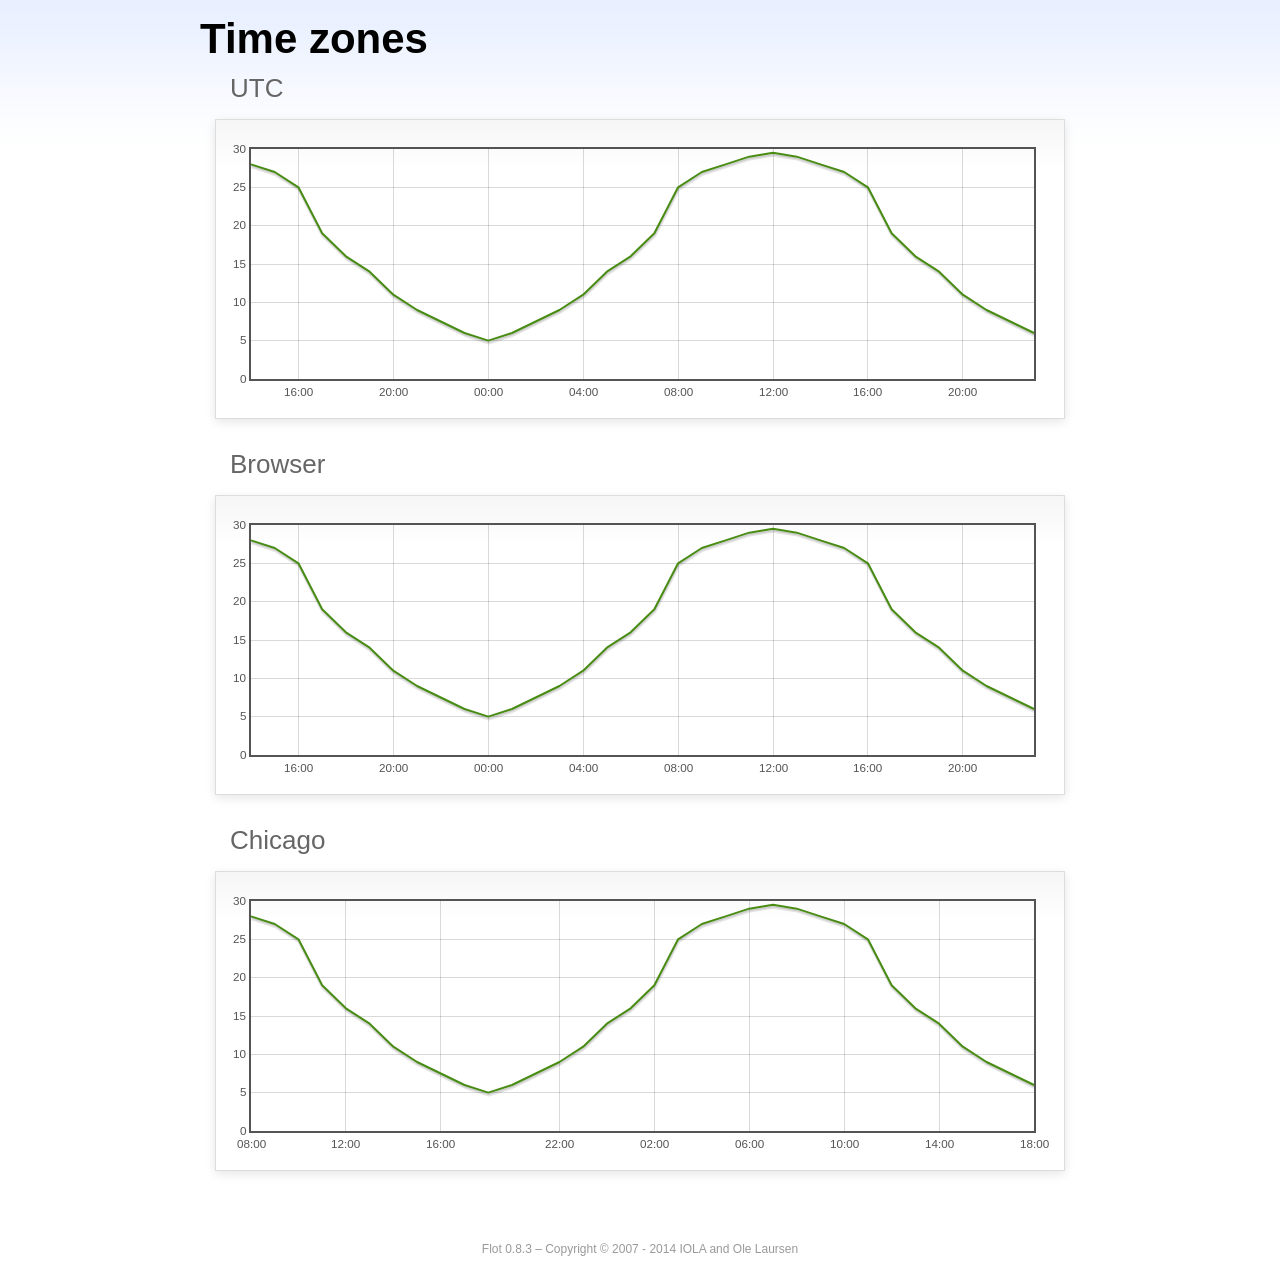
<file: API_WEBUI_1/API_WEBUI_1.WebUI/wwwroot/matrix-admin-master/libs/flot/examples/axes-time-zones/index.html>
<!DOCTYPE html PUBLIC "-//W3C//DTD HTML 4.01//EN" "http://www.w3.org/TR/html4/strict.dtd">
<html>
<head>
	<meta http-equiv="Content-Type" content="text/html; charset=utf-8">
	<title>Flot Examples: Time zones</title>
	<link href="../examples.css" rel="stylesheet" type="text/css">
	<!--[if lte IE 8]><script language="javascript" type="text/javascript" src="../../excanvas.min.js"></script><![endif]-->
	<script language="javascript" type="text/javascript" src="../../jquery.js"></script>
	<script language="javascript" type="text/javascript" src="../../jquery.flot.js"></script>
	<script language="javascript" type="text/javascript" src="../../jquery.flot.time.js"></script>
	<script language="javascript" type="text/javascript" src="date.js"></script>
	<script type="text/javascript">

	$(function() {

		timezoneJS.timezone.zoneFileBasePath = "tz";
		timezoneJS.timezone.defaultZoneFile = [];
		timezoneJS.timezone.init({async: false});

		var d = [
			[Date.UTC(2011, 2, 12, 14, 0, 0), 28],
			[Date.UTC(2011, 2, 12, 15, 0, 0), 27],
			[Date.UTC(2011, 2, 12, 16, 0, 0), 25],
			[Date.UTC(2011, 2, 12, 17, 0, 0), 19],
			[Date.UTC(2011, 2, 12, 18, 0, 0), 16],
			[Date.UTC(2011, 2, 12, 19, 0, 0), 14],
			[Date.UTC(2011, 2, 12, 20, 0, 0), 11],
			[Date.UTC(2011, 2, 12, 21, 0, 0), 9],
			[Date.UTC(2011, 2, 12, 22, 0, 0), 7.5],
			[Date.UTC(2011, 2, 12, 23, 0, 0), 6],
			[Date.UTC(2011, 2, 13, 0, 0, 0), 5],
			[Date.UTC(2011, 2, 13, 1, 0, 0), 6],
			[Date.UTC(2011, 2, 13, 2, 0, 0), 7.5],
			[Date.UTC(2011, 2, 13, 3, 0, 0), 9],
			[Date.UTC(2011, 2, 13, 4, 0, 0), 11],
			[Date.UTC(2011, 2, 13, 5, 0, 0), 14],
			[Date.UTC(2011, 2, 13, 6, 0, 0), 16],
			[Date.UTC(2011, 2, 13, 7, 0, 0), 19],
			[Date.UTC(2011, 2, 13, 8, 0, 0), 25],
			[Date.UTC(2011, 2, 13, 9, 0, 0), 27],
			[Date.UTC(2011, 2, 13, 10, 0, 0), 28],
			[Date.UTC(2011, 2, 13, 11, 0, 0), 29],
			[Date.UTC(2011, 2, 13, 12, 0, 0), 29.5],
			[Date.UTC(2011, 2, 13, 13, 0, 0), 29],
			[Date.UTC(2011, 2, 13, 14, 0, 0), 28],
			[Date.UTC(2011, 2, 13, 15, 0, 0), 27],
			[Date.UTC(2011, 2, 13, 16, 0, 0), 25],
			[Date.UTC(2011, 2, 13, 17, 0, 0), 19],
			[Date.UTC(2011, 2, 13, 18, 0, 0), 16],
			[Date.UTC(2011, 2, 13, 19, 0, 0), 14],
			[Date.UTC(2011, 2, 13, 20, 0, 0), 11],
			[Date.UTC(2011, 2, 13, 21, 0, 0), 9],
			[Date.UTC(2011, 2, 13, 22, 0, 0), 7.5],
			[Date.UTC(2011, 2, 13, 23, 0, 0), 6]
		];

		var plot = $.plot("#placeholderUTC", [d], {
			xaxis: {
				mode: "time"
			}
		});

		var plot = $.plot("#placeholderLocal", [d], {
			xaxis: {
				mode: "time",
				timezone: "browser"
			}
		});

		var plot = $.plot("#placeholderChicago", [d], {
			xaxis: {
				mode: "time",
				timezone: "America/Chicago"
			}
		});

		// Add the Flot version string to the footer

		$("#footer").prepend("Flot " + $.plot.version + " &ndash; ");
	});

	</script>
</head>
<body>

	<div id="header">
		<h2>Time zones</h2>
	</div>

	<div id="content">

		<h3>UTC</h3>
		<div class="demo-container" style="height: 300px;">
			<div id="placeholderUTC" class="demo-placeholder"></div>
		</div>

		<h3>Browser</h3>
		<div class="demo-container" style="height: 300px;">
			<div id="placeholderLocal" class="demo-placeholder"></div>
		</div>

		<h3>Chicago</h3>
		<div class="demo-container" style="height: 300px;">
			<div id="placeholderChicago" class="demo-placeholder"></div>
		</div>

	</div>

	<div id="footer">
		Copyright &copy; 2007 - 2014 IOLA and Ole Laursen
	</div>

</body>
</html>
</file>
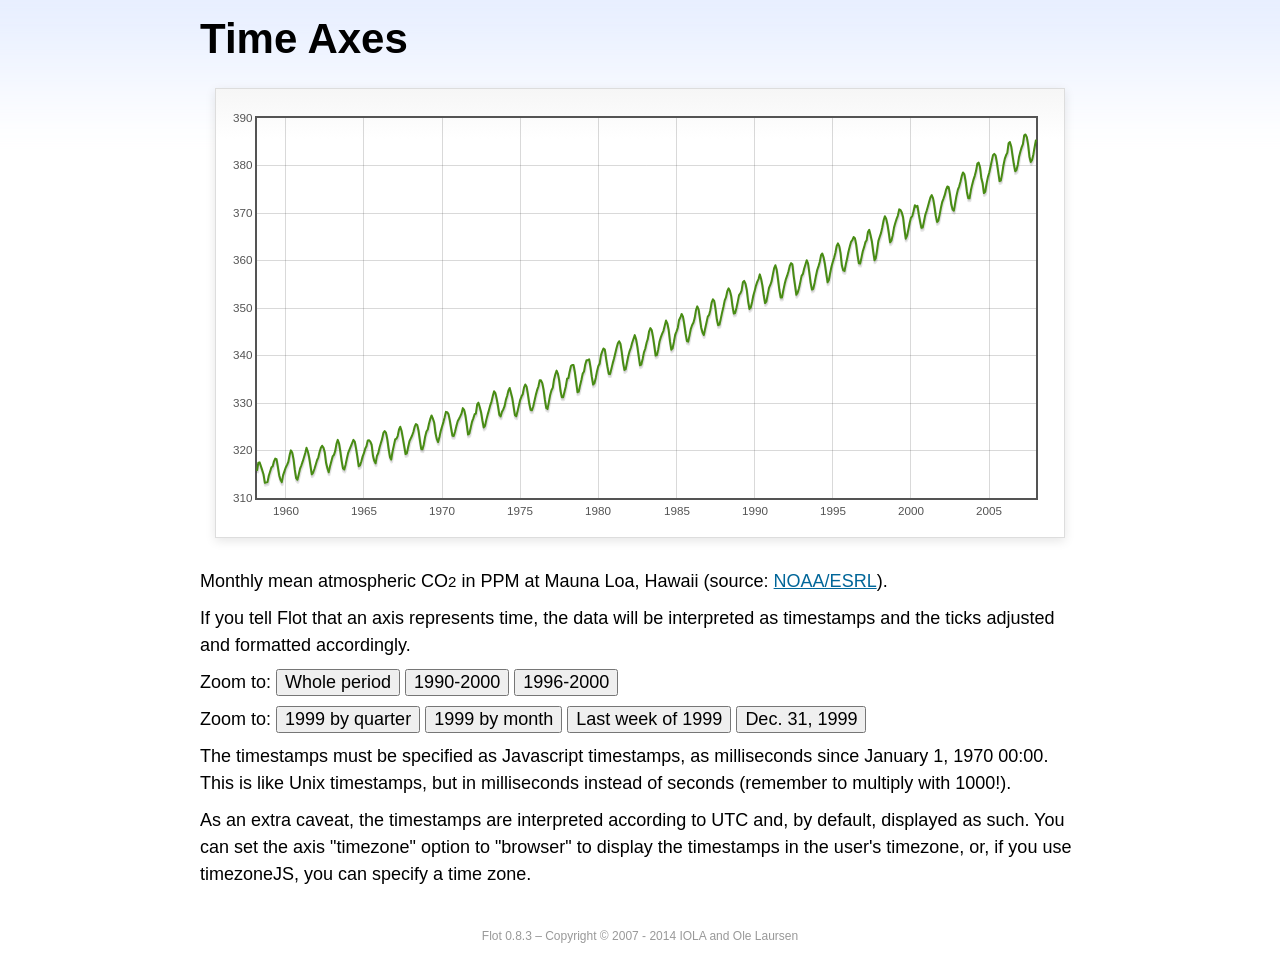
<file: API_WEBUI_1/API_WEBUI_1.WebUI/wwwroot/matrix-admin-master/libs/flot/examples/axes-time/index.html>
<!DOCTYPE html PUBLIC "-//W3C//DTD HTML 4.01//EN" "http://www.w3.org/TR/html4/strict.dtd">
<html>
<head>
	<meta http-equiv="Content-Type" content="text/html; charset=utf-8">
	<title>Flot Examples: Time Axes</title>
	<link href="../examples.css" rel="stylesheet" type="text/css">
	<!--[if lte IE 8]><script language="javascript" type="text/javascript" src="../../excanvas.min.js"></script><![endif]-->
	<script language="javascript" type="text/javascript" src="../../jquery.js"></script>
	<script language="javascript" type="text/javascript" src="../../jquery.flot.js"></script>
	<script language="javascript" type="text/javascript" src="../../jquery.flot.time.js"></script>
	<script type="text/javascript">

	$(function() {

		var d = [[-373597200000, 315.71], [-370918800000, 317.45], [-368326800000, 317.50], [-363056400000, 315.86], [-360378000000, 314.93], [-357699600000, 313.19], [-352429200000, 313.34], [-349837200000, 314.67], [-347158800000, 315.58], [-344480400000, 316.47], [-342061200000, 316.65], [-339382800000, 317.71], [-336790800000, 318.29], [-334112400000, 318.16], [-331520400000, 316.55], [-328842000000, 314.80], [-326163600000, 313.84], [-323571600000, 313.34], [-320893200000, 314.81], [-318301200000, 315.59], [-315622800000, 316.43], [-312944400000, 316.97], [-310438800000, 317.58], [-307760400000, 319.03], [-305168400000, 320.03], [-302490000000, 319.59], [-299898000000, 318.18], [-297219600000, 315.91], [-294541200000, 314.16], [-291949200000, 313.83], [-289270800000, 315.00], [-286678800000, 316.19], [-284000400000, 316.89], [-281322000000, 317.70], [-278902800000, 318.54], [-276224400000, 319.48], [-273632400000, 320.58], [-270954000000, 319.78], [-268362000000, 318.58], [-265683600000, 316.79], [-263005200000, 314.99], [-260413200000, 315.31], [-257734800000, 316.10], [-255142800000, 317.01], [-252464400000, 317.94], [-249786000000, 318.56], [-247366800000, 319.69], [-244688400000, 320.58], [-242096400000, 321.01], [-239418000000, 320.61], [-236826000000, 319.61], [-234147600000, 317.40], [-231469200000, 316.26], [-228877200000, 315.42], [-226198800000, 316.69], [-223606800000, 317.69], [-220928400000, 318.74], [-218250000000, 319.08], [-215830800000, 319.86], [-213152400000, 321.39], [-210560400000, 322.24], [-207882000000, 321.47], [-205290000000, 319.74], [-202611600000, 317.77], [-199933200000, 316.21], [-197341200000, 315.99], [-194662800000, 317.07], [-192070800000, 318.36], [-189392400000, 319.57], [-178938000000, 322.23], [-176259600000, 321.89], [-173667600000, 320.44], [-170989200000, 318.70], [-168310800000, 316.70], [-165718800000, 316.87], [-163040400000, 317.68], [-160448400000, 318.71], [-157770000000, 319.44], [-155091600000, 320.44], [-152672400000, 320.89], [-149994000000, 322.13], [-147402000000, 322.16], [-144723600000, 321.87], [-142131600000, 321.21], [-139453200000, 318.87], [-136774800000, 317.81], [-134182800000, 317.30], [-131504400000, 318.87], [-128912400000, 319.42], [-126234000000, 320.62], [-123555600000, 321.59], [-121136400000, 322.39], [-118458000000, 323.70], [-115866000000, 324.07], [-113187600000, 323.75], [-110595600000, 322.40], [-107917200000, 320.37], [-105238800000, 318.64], [-102646800000, 318.10], [-99968400000, 319.79], [-97376400000, 321.03], [-94698000000, 322.33], [-92019600000, 322.50], [-89600400000, 323.04], [-86922000000, 324.42], [-84330000000, 325.00], [-81651600000, 324.09], [-79059600000, 322.55], [-76381200000, 320.92], [-73702800000, 319.26], [-71110800000, 319.39], [-68432400000, 320.72], [-65840400000, 321.96], [-63162000000, 322.57], [-60483600000, 323.15], [-57978000000, 323.89], [-55299600000, 325.02], [-52707600000, 325.57], [-50029200000, 325.36], [-47437200000, 324.14], [-44758800000, 322.11], [-42080400000, 320.33], [-39488400000, 320.25], [-36810000000, 321.32], [-34218000000, 322.90], [-31539600000, 324.00], [-28861200000, 324.42], [-26442000000, 325.64], [-23763600000, 326.66], [-21171600000, 327.38], [-18493200000, 326.70], [-15901200000, 325.89], [-13222800000, 323.67], [-10544400000, 322.38], [-7952400000, 321.78], [-5274000000, 322.85], [-2682000000, 324.12], [-3600000, 325.06], [2674800000, 325.98], [5094000000, 326.93], [7772400000, 328.13], [10364400000, 328.07], [13042800000, 327.66], [15634800000, 326.35], [18313200000, 324.69], [20991600000, 323.10], [23583600000, 323.07], [26262000000, 324.01], [28854000000, 325.13], [31532400000, 326.17], [34210800000, 326.68], [36630000000, 327.18], [39308400000, 327.78], [41900400000, 328.92], [44578800000, 328.57], [47170800000, 327.37], [49849200000, 325.43], [52527600000, 323.36], [55119600000, 323.56], [57798000000, 324.80], [60390000000, 326.01], [63068400000, 326.77], [65746800000, 327.63], [68252400000, 327.75], [70930800000, 329.72], [73522800000, 330.07], [76201200000, 329.09], [78793200000, 328.05], [81471600000, 326.32], [84150000000, 324.84], [86742000000, 325.20], [89420400000, 326.50], [92012400000, 327.55], [94690800000, 328.54], [97369200000, 329.56], [99788400000, 330.30], [102466800000, 331.50], [105058800000, 332.48], [107737200000, 332.07], [110329200000, 330.87], [113007600000, 329.31], [115686000000, 327.51], [118278000000, 327.18], [120956400000, 328.16], [123548400000, 328.64], [126226800000, 329.35], [128905200000, 330.71], [131324400000, 331.48], [134002800000, 332.65], [136594800000, 333.16], [139273200000, 332.06], [141865200000, 330.99], [144543600000, 329.17], [147222000000, 327.41], [149814000000, 327.20], [152492400000, 328.33], [155084400000, 329.50], [157762800000, 330.68], [160441200000, 331.41], [162860400000, 331.85], [165538800000, 333.29], [168130800000, 333.91], [170809200000, 333.40], [173401200000, 331.78], [176079600000, 329.88], [178758000000, 328.57], [181350000000, 328.46], [184028400000, 329.26], [189298800000, 331.71], [191977200000, 332.76], [194482800000, 333.48], [197161200000, 334.78], [199753200000, 334.78], [202431600000, 334.17], [205023600000, 332.78], [207702000000, 330.64], [210380400000, 328.95], [212972400000, 328.77], [215650800000, 330.23], [218242800000, 331.69], [220921200000, 332.70], [223599600000, 333.24], [226018800000, 334.96], [228697200000, 336.04], [231289200000, 336.82], [233967600000, 336.13], [236559600000, 334.73], [239238000000, 332.52], [241916400000, 331.19], [244508400000, 331.19], [247186800000, 332.35], [249778800000, 333.47], [252457200000, 335.11], [255135600000, 335.26], [257554800000, 336.60], [260233200000, 337.77], [262825200000, 338.00], [265503600000, 337.99], [268095600000, 336.48], [270774000000, 334.37], [273452400000, 332.27], [276044400000, 332.41], [278722800000, 333.76], [281314800000, 334.83], [283993200000, 336.21], [286671600000, 336.64], [289090800000, 338.12], [291769200000, 339.02], [294361200000, 339.02], [297039600000, 339.20], [299631600000, 337.58], [302310000000, 335.55], [304988400000, 333.89], [307580400000, 334.14], [310258800000, 335.26], [312850800000, 336.71], [315529200000, 337.81], [318207600000, 338.29], [320713200000, 340.04], [323391600000, 340.86], [325980000000, 341.47], [328658400000, 341.26], [331250400000, 339.29], [333928800000, 337.60], [336607200000, 336.12], [339202800000, 336.08], [341881200000, 337.22], [344473200000, 338.34], [347151600000, 339.36], [349830000000, 340.51], [352249200000, 341.57], [354924000000, 342.56], [357516000000, 343.01], [360194400000, 342.47], [362786400000, 340.71], [365464800000, 338.52], [368143200000, 336.96], [370738800000, 337.13], [373417200000, 338.58], [376009200000, 339.89], [378687600000, 340.93], [381366000000, 341.69], [383785200000, 342.69], [389052000000, 344.30], [391730400000, 343.43], [394322400000, 341.88], [397000800000, 339.89], [399679200000, 337.95], [402274800000, 338.10], [404953200000, 339.27], [407545200000, 340.67], [410223600000, 341.42], [412902000000, 342.68], [415321200000, 343.46], [417996000000, 345.10], [420588000000, 345.76], [423266400000, 345.36], [425858400000, 343.91], [428536800000, 342.05], [431215200000, 340.00], [433810800000, 340.12], [436489200000, 341.33], [439081200000, 342.94], [441759600000, 343.87], [444438000000, 344.60], [446943600000, 345.20], [452210400000, 347.36], [454888800000, 346.74], [457480800000, 345.41], [460159200000, 343.01], [462837600000, 341.23], [465433200000, 341.52], [468111600000, 342.86], [470703600000, 344.41], [473382000000, 345.09], [476060400000, 345.89], [478479600000, 347.49], [481154400000, 348.00], [483746400000, 348.75], [486424800000, 348.19], [489016800000, 346.54], [491695200000, 344.63], [494373600000, 343.03], [496969200000, 342.92], [499647600000, 344.24], [502239600000, 345.62], [504918000000, 346.43], [507596400000, 346.94], [510015600000, 347.88], [512690400000, 349.57], [515282400000, 350.35], [517960800000, 349.72], [520552800000, 347.78], [523231200000, 345.86], [525909600000, 344.84], [528505200000, 344.32], [531183600000, 345.67], [533775600000, 346.88], [536454000000, 348.19], [539132400000, 348.55], [541551600000, 349.52], [544226400000, 351.12], [546818400000, 351.84], [549496800000, 351.49], [552088800000, 349.82], [554767200000, 347.63], [557445600000, 346.38], [560041200000, 346.49], [562719600000, 347.75], [565311600000, 349.03], [567990000000, 350.20], [570668400000, 351.61], [573174000000, 352.22], [575848800000, 353.53], [578440800000, 354.14], [581119200000, 353.62], [583711200000, 352.53], [586389600000, 350.41], [589068000000, 348.84], [591663600000, 348.94], [594342000000, 350.04], [596934000000, 351.29], [599612400000, 352.72], [602290800000, 353.10], [604710000000, 353.65], [607384800000, 355.43], [609976800000, 355.70], [612655200000, 355.11], [615247200000, 353.79], [617925600000, 351.42], [620604000000, 349.81], [623199600000, 350.11], [625878000000, 351.26], [628470000000, 352.63], [631148400000, 353.64], [633826800000, 354.72], [636246000000, 355.49], [638920800000, 356.09], [641512800000, 357.08], [644191200000, 356.11], [646783200000, 354.70], [649461600000, 352.68], [652140000000, 351.05], [654735600000, 351.36], [657414000000, 352.81], [660006000000, 354.22], [662684400000, 354.85], [665362800000, 355.66], [667782000000, 357.04], [670456800000, 358.40], [673048800000, 359.00], [675727200000, 357.99], [678319200000, 356.00], [680997600000, 353.78], [683676000000, 352.20], [686271600000, 352.22], [688950000000, 353.70], [691542000000, 354.98], [694220400000, 356.09], [696898800000, 356.85], [699404400000, 357.73], [702079200000, 358.91], [704671200000, 359.45], [707349600000, 359.19], [709941600000, 356.72], [712620000000, 354.79], [715298400000, 352.79], [717894000000, 353.20], [720572400000, 354.15], [723164400000, 355.39], [725842800000, 356.77], [728521200000, 357.17], [730940400000, 358.26], [733615200000, 359.16], [736207200000, 360.07], [738885600000, 359.41], [741477600000, 357.44], [744156000000, 355.30], [746834400000, 353.87], [749430000000, 354.04], [752108400000, 355.27], [754700400000, 356.70], [757378800000, 358.00], [760057200000, 358.81], [762476400000, 359.68], [765151200000, 361.13], [767743200000, 361.48], [770421600000, 360.60], [773013600000, 359.20], [775692000000, 357.23], [778370400000, 355.42], [780966000000, 355.89], [783644400000, 357.41], [786236400000, 358.74], [788914800000, 359.73], [791593200000, 360.61], [794012400000, 361.58], [796687200000, 363.05], [799279200000, 363.62], [801957600000, 363.03], [804549600000, 361.55], [807228000000, 358.94], [809906400000, 357.93], [812502000000, 357.80], [815180400000, 359.22], [817772400000, 360.44], [820450800000, 361.83], [823129200000, 362.95], [825634800000, 363.91], [828309600000, 364.28], [830901600000, 364.94], [833580000000, 364.70], [836172000000, 363.31], [838850400000, 361.15], [841528800000, 359.40], [844120800000, 359.34], [846802800000, 360.62], [849394800000, 361.96], [852073200000, 362.81], [854751600000, 363.87], [857170800000, 364.25], [859845600000, 366.02], [862437600000, 366.46], [865116000000, 365.32], [867708000000, 364.07], [870386400000, 361.95], [873064800000, 360.06], [875656800000, 360.49], [878338800000, 362.19], [880930800000, 364.12], [883609200000, 364.99], [886287600000, 365.82], [888706800000, 366.95], [891381600000, 368.42], [893973600000, 369.33], [896652000000, 368.78], [899244000000, 367.59], [901922400000, 365.84], [904600800000, 363.83], [907192800000, 364.18], [909874800000, 365.34], [912466800000, 366.93], [915145200000, 367.94], [917823600000, 368.82], [920242800000, 369.46], [922917600000, 370.77], [925509600000, 370.66], [928188000000, 370.10], [930780000000, 369.08], [933458400000, 366.66], [936136800000, 364.60], [938728800000, 365.17], [941410800000, 366.51], [944002800000, 367.89], [946681200000, 369.04], [949359600000, 369.35], [951865200000, 370.38], [954540000000, 371.63], [957132000000, 371.32], [959810400000, 371.53], [962402400000, 369.75], [965080800000, 368.23], [967759200000, 366.87], [970351200000, 366.94], [973033200000, 368.27], [975625200000, 369.64], [978303600000, 370.46], [980982000000, 371.44], [983401200000, 372.37], [986076000000, 373.33], [988668000000, 373.77], [991346400000, 373.09], [993938400000, 371.51], [996616800000, 369.55], [999295200000, 368.12], [1001887200000, 368.38], [1004569200000, 369.66], [1007161200000, 371.11], [1009839600000, 372.36], [1012518000000, 373.09], [1014937200000, 373.81], [1017612000000, 374.93], [1020204000000, 375.58], [1022882400000, 375.44], [1025474400000, 373.86], [1028152800000, 371.77], [1030831200000, 370.73], [1033423200000, 370.50], [1036105200000, 372.18], [1038697200000, 373.70], [1041375600000, 374.92], [1044054000000, 375.62], [1046473200000, 376.51], [1049148000000, 377.75], [1051740000000, 378.54], [1054418400000, 378.20], [1057010400000, 376.68], [1059688800000, 374.43], [1062367200000, 373.11], [1064959200000, 373.10], [1067641200000, 374.77], [1070233200000, 375.97], [1072911600000, 377.03], [1075590000000, 377.87], [1078095600000, 378.88], [1080770400000, 380.42], [1083362400000, 380.62], [1086040800000, 379.70], [1088632800000, 377.43], [1091311200000, 376.32], [1093989600000, 374.19], [1096581600000, 374.47], [1099263600000, 376.15], [1101855600000, 377.51], [1104534000000, 378.43], [1107212400000, 379.70], [1109631600000, 380.92], [1112306400000, 382.18], [1114898400000, 382.45], [1117576800000, 382.14], [1120168800000, 380.60], [1122847200000, 378.64], [1125525600000, 376.73], [1128117600000, 376.84], [1130799600000, 378.29], [1133391600000, 380.06], [1136070000000, 381.40], [1138748400000, 382.20], [1141167600000, 382.66], [1143842400000, 384.69], [1146434400000, 384.94], [1149112800000, 384.01], [1151704800000, 382.14], [1154383200000, 380.31], [1157061600000, 378.81], [1159653600000, 379.03], [1162335600000, 380.17], [1164927600000, 381.85], [1167606000000, 382.94], [1170284400000, 383.86], [1172703600000, 384.49], [1175378400000, 386.37], [1177970400000, 386.54], [1180648800000, 385.98], [1183240800000, 384.36], [1185919200000, 381.85], [1188597600000, 380.74], [1191189600000, 381.15], [1193871600000, 382.38], [1196463600000, 383.94], [1199142000000, 385.44]]; 

		$.plot("#placeholder", [d], {
			xaxis: { mode: "time" }
		});

		$("#whole").click(function () {
			$.plot("#placeholder", [d], {
				xaxis: { mode: "time" }
			});
		});

		$("#nineties").click(function () {
			$.plot("#placeholder", [d], {
				xaxis: {
					mode: "time",
					min: (new Date(1990, 0, 1)).getTime(),
					max: (new Date(2000, 0, 1)).getTime()
				}
			});
		});

		$("#latenineties").click(function () {
			$.plot("#placeholder", [d], {
				xaxis: {
					mode: "time",
					minTickSize: [1, "year"],
					min: (new Date(1996, 0, 1)).getTime(),
					max: (new Date(2000, 0, 1)).getTime()
				}
			});
		});

		$("#ninetyninequarters").click(function () {
			$.plot("#placeholder", [d], {
				xaxis: {
					mode: "time",
					minTickSize: [1, "quarter"],
					min: (new Date(1999, 0, 1)).getTime(),
					max: (new Date(2000, 0, 1)).getTime()
				}
			});
		});

		$("#ninetynine").click(function () {
			$.plot("#placeholder", [d], {
				xaxis: {
					mode: "time",
					minTickSize: [1, "month"],
					min: (new Date(1999, 0, 1)).getTime(),
					max: (new Date(2000, 0, 1)).getTime()
				}
			});
		});

		$("#lastweekninetynine").click(function () {
			$.plot("#placeholder", [d], {
				xaxis: {
					mode: "time",
					minTickSize: [1, "day"],
					min: (new Date(1999, 11, 25)).getTime(),
					max: (new Date(2000, 0, 1)).getTime(),
					timeformat: "%a"
				}
			});
		});

		$("#lastdayninetynine").click(function () {
			$.plot("#placeholder", [d], {
				xaxis: {
					mode: "time",
					minTickSize: [1, "hour"],
					min: (new Date(1999, 11, 31)).getTime(),
					max: (new Date(2000, 0, 1)).getTime(),
					twelveHourClock: true
				}
			});
		});

		// Add the Flot version string to the footer

		$("#footer").prepend("Flot " + $.plot.version + " &ndash; ");
	});

	</script>
</head>
<body>

	<div id="header">
		<h2>Time Axes</h2>
	</div>

	<div id="content">

		<div class="demo-container">
			<div id="placeholder" class="demo-placeholder"></div>
		</div>

		<p>Monthly mean atmospheric CO<sub>2</sub> in PPM at Mauna Loa, Hawaii (source: <a href="http://www.esrl.noaa.gov/gmd/ccgg/trends/">NOAA/ESRL</a>).</p>

		<p>If you tell Flot that an axis represents time, the data will be interpreted as timestamps and the ticks adjusted and formatted accordingly.</p>

		<p>Zoom to: <button id="whole">Whole period</button>
		<button id="nineties">1990-2000</button>
		<button id="latenineties">1996-2000</button></p>

		<p>Zoom to: <button id="ninetyninequarters">1999 by quarter</button>
		<button id="ninetynine">1999 by month</button>
		<button id="lastweekninetynine">Last week of 1999</button>
		<button id="lastdayninetynine">Dec. 31, 1999</button></p>

		<p>The timestamps must be specified as Javascript timestamps, as milliseconds since January 1, 1970 00:00. This is like Unix timestamps, but in milliseconds instead of seconds (remember to multiply with 1000!).</p>

		<p>As an extra caveat, the timestamps are interpreted according to UTC and, by default, displayed as such. You can set the axis "timezone" option to "browser" to display the timestamps in the user's timezone, or, if you use timezoneJS, you can specify a time zone.</p>

	</div>

	<div id="footer">
		Copyright &copy; 2007 - 2014 IOLA and Ole Laursen
	</div>

</body>
</html>
</file>
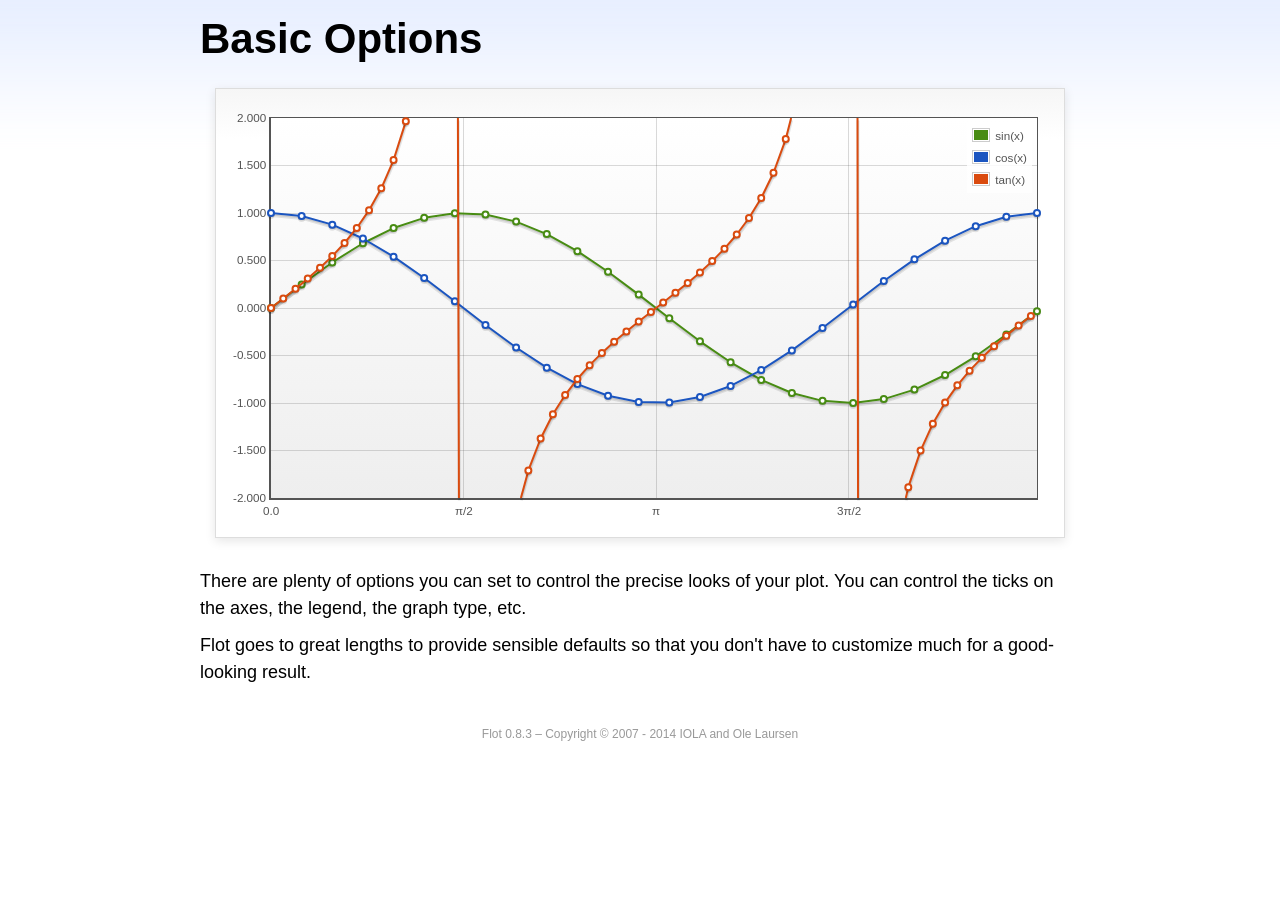
<file: API_WEBUI_1/API_WEBUI_1.WebUI/wwwroot/matrix-admin-master/libs/flot/examples/basic-options/index.html>
<!DOCTYPE html PUBLIC "-//W3C//DTD HTML 4.01//EN" "http://www.w3.org/TR/html4/strict.dtd">
<html>
<head>
	<meta http-equiv="Content-Type" content="text/html; charset=utf-8">
	<title>Flot Examples: Basic Options</title>
	<link href="../examples.css" rel="stylesheet" type="text/css">
	<!--[if lte IE 8]><script language="javascript" type="text/javascript" src="../../excanvas.min.js"></script><![endif]-->
	<script language="javascript" type="text/javascript" src="../../jquery.js"></script>
	<script language="javascript" type="text/javascript" src="../../jquery.flot.js"></script>
	<script type="text/javascript">

	$(function () {

		var d1 = [];
		for (var i = 0; i < Math.PI * 2; i += 0.25) {
			d1.push([i, Math.sin(i)]);
		}

		var d2 = [];
		for (var i = 0; i < Math.PI * 2; i += 0.25) {
			d2.push([i, Math.cos(i)]);
		}

		var d3 = [];
		for (var i = 0; i < Math.PI * 2; i += 0.1) {
			d3.push([i, Math.tan(i)]);
		}

		$.plot("#placeholder", [
			{ label: "sin(x)", data: d1 },
			{ label: "cos(x)", data: d2 },
			{ label: "tan(x)", data: d3 }
		], {
			series: {
				lines: { show: true },
				points: { show: true }
			},
			xaxis: {
				ticks: [
					0, [ Math.PI/2, "\u03c0/2" ], [ Math.PI, "\u03c0" ],
					[ Math.PI * 3/2, "3\u03c0/2" ], [ Math.PI * 2, "2\u03c0" ]
				]
			},
			yaxis: {
				ticks: 10,
				min: -2,
				max: 2,
				tickDecimals: 3
			},
			grid: {
				backgroundColor: { colors: [ "#fff", "#eee" ] },
				borderWidth: {
					top: 1,
					right: 1,
					bottom: 2,
					left: 2
				}
			}
		});

		// Add the Flot version string to the footer

		$("#footer").prepend("Flot " + $.plot.version + " &ndash; ");
	});

	</script>
</head>
<body>

	<div id="header">
		<h2>Basic Options</h2>
	</div>

	<div id="content">

		<div class="demo-container">
			<div id="placeholder" class="demo-placeholder"></div>
		</div>

		<p>There are plenty of options you can set to control the precise looks of your plot. You can control the ticks on the axes, the legend, the graph type, etc.</p>

		<p>Flot goes to great lengths to provide sensible defaults so that you don't have to customize much for a good-looking result.</p>

	</div>

	<div id="footer">
		Copyright &copy; 2007 - 2014 IOLA and Ole Laursen
	</div>

</body>
</html>
</file>
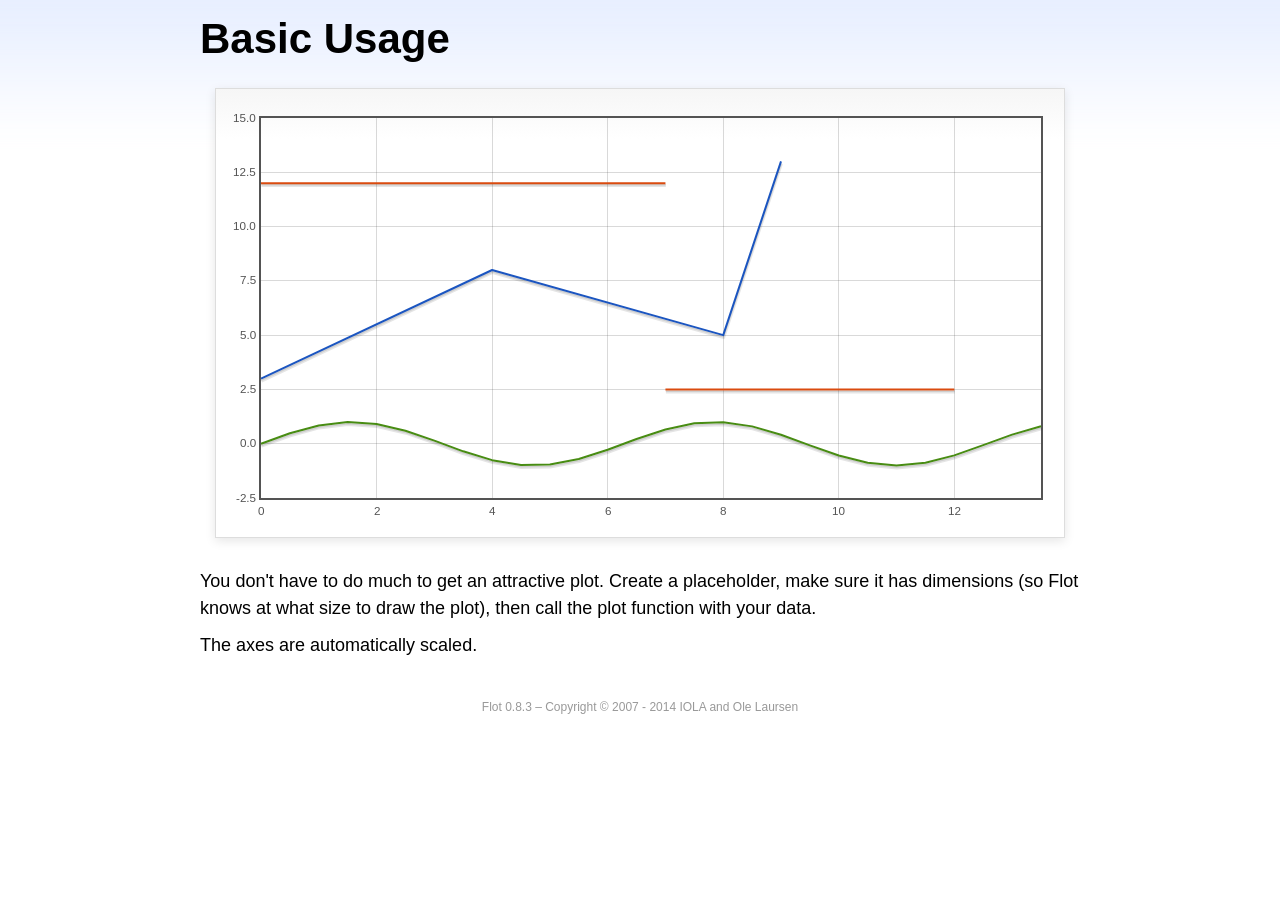
<file: API_WEBUI_1/API_WEBUI_1.WebUI/wwwroot/matrix-admin-master/libs/flot/examples/basic-usage/index.html>
<!DOCTYPE html PUBLIC "-//W3C//DTD HTML 4.01//EN" "http://www.w3.org/TR/html4/strict.dtd">
<html>
<head>
	<meta http-equiv="Content-Type" content="text/html; charset=utf-8">
	<title>Flot Examples: Basic Usage</title>
	<link href="../examples.css" rel="stylesheet" type="text/css">
	<!--[if lte IE 8]><script language="javascript" type="text/javascript" src="../../excanvas.min.js"></script><![endif]-->
	<script language="javascript" type="text/javascript" src="../../jquery.js"></script>
	<script language="javascript" type="text/javascript" src="../../jquery.flot.js"></script>
	<script type="text/javascript">

	$(function() {

		var d1 = [];
		for (var i = 0; i < 14; i += 0.5) {
			d1.push([i, Math.sin(i)]);
		}

		var d2 = [[0, 3], [4, 8], [8, 5], [9, 13]];

		// A null signifies separate line segments

		var d3 = [[0, 12], [7, 12], null, [7, 2.5], [12, 2.5]];

		$.plot("#placeholder", [ d1, d2, d3 ]);

		// Add the Flot version string to the footer

		$("#footer").prepend("Flot " + $.plot.version + " &ndash; ");
	});

	</script>
</head>
<body>

	<div id="header">
		<h2>Basic Usage</h2>
	</div>

	<div id="content">

		<div class="demo-container">
			<div id="placeholder" class="demo-placeholder"></div>
		</div>

		<p>You don't have to do much to get an attractive plot.  Create a placeholder, make sure it has dimensions (so Flot knows at what size to draw the plot), then call the plot function with your data.</p>

		<p>The axes are automatically scaled.</p>

	</div>

	<div id="footer">
		Copyright &copy; 2007 - 2014 IOLA and Ole Laursen
	</div>

</body>
</html>
</file>
<file: API_WEBUI_1/API_WEBUI_1.WebUI/wwwroot/matrix-admin-master/assets/libs/flot/css/float-chart.css>
/*
Template Name: Admin Template
Author: Wrappixel

File: scss
*/
@import url("https://fonts.googleapis.com/css?family=Rubik:300,400,500,600,700");
/*Theme Colors*/
/**
 * Table Of Content
 *
 * 	1. Color system
 *	2. Options
 *	3. Body
 *	4. Typography
 *	5. Breadcrumbs
 *	6. Cards
 *	7. Dropdowns
 *	8. Buttons
 *	9. Typography
 *	10. Progress bars
 *	11. Tables
 *	12. Forms
 *	14. Component
 */
/*============================================================== 
 flot chart
 ============================================================== */
.flot-chart {
  display: block;
  height: 300px; }

.flot-chart-content {
  width: 100%;
  height: 100%; }
</file>
<file: API_WEBUI_1/API_WEBUI_1.WebUI/wwwroot/matrix-admin-master/libs/flot/examples/examples.css>
* {	padding: 0; margin: 0; vertical-align: top; }

body {
	background: url(background.png) repeat-x;
	font: 18px/1.5em "proxima-nova", Helvetica, Arial, sans-serif;
}

a {	color: #069; }
a:hover { color: #28b; }

h2 {
	margin-top: 15px;
	font: normal 32px "omnes-pro", Helvetica, Arial, sans-serif;
}

h3 {
	margin-left: 30px;
	font: normal 26px "omnes-pro", Helvetica, Arial, sans-serif;
	color: #666;
}

p {
	margin-top: 10px;
}

button {
	font-size: 18px;
	padding: 1px 7px;
}

input {
	font-size: 18px;
}

input[type=checkbox] {
	margin: 7px;
}

#header {
	position: relative;
	width: 900px;
	margin: auto;
}

#header h2 {
	margin-left: 10px;
	vertical-align: middle;
	font-size: 42px;
	font-weight: bold;
	text-decoration: none;
	color: #000;
}

#content {
	width: 880px;
	margin: 0 auto;
	padding: 10px;
}

#footer {
	margin-top: 25px;
	margin-bottom: 10px;
	text-align: center;
	font-size: 12px;
	color: #999;
}

.demo-container {
	box-sizing: border-box;
	width: 850px;
	height: 450px;
	padding: 20px 15px 15px 15px;
	margin: 15px auto 30px auto;
	border: 1px solid #ddd;
	background: #fff;
	background: linear-gradient(#f6f6f6 0, #fff 50px);
	background: -o-linear-gradient(#f6f6f6 0, #fff 50px);
	background: -ms-linear-gradient(#f6f6f6 0, #fff 50px);
	background: -moz-linear-gradient(#f6f6f6 0, #fff 50px);
	background: -webkit-linear-gradient(#f6f6f6 0, #fff 50px);
	box-shadow: 0 3px 10px rgba(0,0,0,0.15);
	-o-box-shadow: 0 3px 10px rgba(0,0,0,0.1);
	-ms-box-shadow: 0 3px 10px rgba(0,0,0,0.1);
	-moz-box-shadow: 0 3px 10px rgba(0,0,0,0.1);
	-webkit-box-shadow: 0 3px 10px rgba(0,0,0,0.1);
}

.demo-placeholder {
	width: 100%;
	height: 100%;
	font-size: 14px;
	line-height: 1.2em;
}

.legend table {
	border-spacing: 5px;
}
</file>
<file: API_WEBUI_1/API_WEBUI_1.WebUI/wwwroot/Dewi-1.0.0 kopya/assets/css/main.css>
/**
* Template Name: Dewi
* Template URL: https://bootstrapmade.com/dewi-free-multi-purpose-html-template/
* Updated: Aug 07 2024 with Bootstrap v5.3.3
* Author: BootstrapMade.com
* License: https://bootstrapmade.com/license/
*/

/*--------------------------------------------------------------
# Font & Color Variables
# Help: https://bootstrapmade.com/color-system/
--------------------------------------------------------------*/
/* Fonts */
:root {
  --default-font: "Roboto",  system-ui, -apple-system, "Segoe UI", Roboto, "Helvetica Neue", Arial, "Noto Sans", "Liberation Sans", sans-serif, "Apple Color Emoji", "Segoe UI Emoji", "Segoe UI Symbol", "Noto Color Emoji";
  --heading-font: "Raleway",  sans-serif;
  --nav-font: "Inter",  sans-serif;
}

/* Global Colors - The following color variables are used throughout the website. Updating them here will change the color scheme of the entire website */
:root { 
  --background-color: #ffffff; /* Background color for the entire website, including individual sections */
  --default-color: #444444; /* Default color used for the majority of the text content across the entire website */
  --heading-color: #273d4e; /* Color for headings, subheadings and title throughout the website */
  --accent-color: #ff4a17; /* Accent color that represents your brand on the website. It's used for buttons, links, and other elements that need to stand out */
  --surface-color: #ffffff; /* The surface color is used as a background of boxed elements within sections, such as cards, icon boxes, or other elements that require a visual separation from the global background. */
  --contrast-color: #ffffff; /* Contrast color for text, ensuring readability against backgrounds of accent, heading, or default colors. */
}

/* Nav Menu Colors - The following color variables are used specifically for the navigation menu. They are separate from the global colors to allow for more customization options */
:root {
  --nav-color: #e5eaee;  /* The default color of the main navmenu links */
  --nav-hover-color: #ff4a17; /* Applied to main navmenu links when they are hovered over or active */
  --nav-mobile-background-color: #ffffff; /* Used as the background color for mobile navigation menu */
  --nav-dropdown-background-color: #ffffff; /* Used as the background color for dropdown items that appear when hovering over primary navigation items */
  --nav-dropdown-color: #444444; /* Used for navigation links of the dropdown items in the navigation menu. */
  --nav-dropdown-hover-color: #ff4a17; /* Similar to --nav-hover-color, this color is applied to dropdown navigation links when they are hovered over. */
}

/* Color Presets - These classes override global colors when applied to any section or element, providing reuse of the sam color scheme. */

.light-background {
  --background-color: #f1f4fa;
  --surface-color: #ffffff;
}

.dark-background {
  --background-color: #000910;
  --default-color: #ffffff;
  --heading-color: #ffffff;
  --surface-color: #28323a;
  --contrast-color: #ffffff;
}

/* Smooth scroll */
:root {
  scroll-behavior: smooth;
}

/*--------------------------------------------------------------
# General Styling & Shared Classes
--------------------------------------------------------------*/
body {
  color: var(--default-color);
  background-color: var(--background-color);
  font-family: var(--default-font);
}

a {
  color: var(--accent-color);
  text-decoration: none;
  transition: 0.3s;
}

a:hover {
  color: color-mix(in srgb, var(--accent-color), transparent 25%);
  text-decoration: none;
}

h1,
h2,
h3,
h4,
h5,
h6 {
  color: var(--heading-color);
  font-family: var(--heading-font);
}

/* PHP Email Form Messages
------------------------------*/
.php-email-form .error-message {
  display: none;
  background: #df1529;
  color: #ffffff;
  text-align: left;
  padding: 15px;
  margin-bottom: 24px;
  font-weight: 600;
}

.php-email-form .sent-message {
  display: none;
  color: #ffffff;
  background: #059652;
  text-align: center;
  padding: 15px;
  margin-bottom: 24px;
  font-weight: 600;
}

.php-email-form .loading {
  display: none;
  background: var(--surface-color);
  text-align: center;
  padding: 15px;
  margin-bottom: 24px;
}

.php-email-form .loading:before {
  content: "";
  display: inline-block;
  border-radius: 50%;
  width: 24px;
  height: 24px;
  margin: 0 10px -6px 0;
  border: 3px solid var(--accent-color);
  border-top-color: var(--surface-color);
  animation: php-email-form-loading 1s linear infinite;
}

@keyframes php-email-form-loading {
  0% {
    transform: rotate(0deg);
  }

  100% {
    transform: rotate(360deg);
  }
}

/* Pulsating Play Button
------------------------------*/
.pulsating-play-btn {
  width: 94px;
  height: 94px;
  background: radial-gradient(var(--accent-color) 50%, color-mix(in srgb, var(--accent-color), transparent 75%) 52%);
  border-radius: 50%;
  display: block;
  position: relative;
  overflow: hidden;
}

.pulsating-play-btn:before {
  content: "";
  position: absolute;
  width: 120px;
  height: 120px;
  animation-delay: 0s;
  animation: pulsate-play-btn 2s;
  animation-direction: forwards;
  animation-iteration-count: infinite;
  animation-timing-function: steps;
  opacity: 1;
  border-radius: 50%;
  border: 5px solid color-mix(in srgb, var(--accent-color), transparent 30%);
  top: -15%;
  left: -15%;
  background: rgba(198, 16, 0, 0);
}

.pulsating-play-btn:after {
  content: "";
  position: absolute;
  left: 50%;
  top: 50%;
  transform: translateX(-40%) translateY(-50%);
  width: 0;
  height: 0;
  border-top: 10px solid transparent;
  border-bottom: 10px solid transparent;
  border-left: 15px solid #fff;
  z-index: 100;
  transition: all 400ms cubic-bezier(0.55, 0.055, 0.675, 0.19);
}

.pulsating-play-btn:hover:before {
  content: "";
  position: absolute;
  left: 50%;
  top: 50%;
  transform: translateX(-40%) translateY(-50%);
  width: 0;
  height: 0;
  border: none;
  border-top: 10px solid transparent;
  border-bottom: 10px solid transparent;
  border-left: 15px solid #fff;
  z-index: 200;
  animation: none;
  border-radius: 0;
}

.pulsating-play-btn:hover:after {
  border-left: 15px solid var(--accent-color);
  transform: scale(20);
}

@keyframes pulsate-play-btn {
  0% {
    transform: scale(0.6, 0.6);
    opacity: 1;
  }

  100% {
    transform: scale(1, 1);
    opacity: 0;
  }
}

/*--------------------------------------------------------------
# Global Header
--------------------------------------------------------------*/
.header {
  --background-color: rgba(0, 0, 0, 0);
  --default-color: #ffffff;
  --heading-color: #ffffff;
  color: var(--default-color);
  background-color: var(--background-color);
  padding: 20px 0;
  transition: all 0.5s;
  z-index: 997;
}

.header .logo {
  line-height: 1;
}

.header .logo img {
  max-height: 36px;
  margin-right: 8px;
}

.header .logo h1 {
  font-size: 30px;
  margin: 0;
  font-weight: 700;
  color: var(--heading-color);
}

.header .cta-btn,
.header .cta-btn:focus {
  color: var(--contrast-color);
  font-size: 13px;
  padding: 7px 25px;
  margin: 0 0 0 30px;
  border-radius: 4px;
  transition: 0.3s;
  text-transform: uppercase;
  border: 2px solid var(--contrast-color);
}

.header .cta-btn:hover,
.header .cta-btn:focus:hover {
  color: var(--contrast-color);
  background: var(--accent-color);
  border-color: var(--accent-color);
}

@media (max-width: 1200px) {
  .header .logo {
    order: 1;
  }

  .header .cta-btn {
    order: 2;
    margin: 0 15px 0 0;
    padding: 6px 15px;
  }

  .header .navmenu {
    order: 3;
  }
}

.scrolled .header {
  box-shadow: 0px 0 18px rgba(0, 0, 0, 0.1);
}

/* Global Header on Scroll
------------------------------*/
.scrolled .header {
  --background-color: rgba(21, 34, 43, 0.85);
}

/*--------------------------------------------------------------
# Navigation Menu
--------------------------------------------------------------*/
/* Desktop Navigation */
@media (min-width: 1200px) {
  .navmenu {
    padding: 0;
  }

  .navmenu ul {
    margin: 0;
    padding: 0;
    display: flex;
    list-style: none;
    align-items: center;
  }

  .navmenu li {
    position: relative;
  }

  .navmenu>ul>li {
    white-space: nowrap;
    padding: 15px 14px;
  }

  .navmenu>ul>li:last-child {
    padding-right: 0;
  }

  .navmenu a,
  .navmenu a:focus {
    color: var(--nav-color);
    font-size: 13px;
    padding: 0 2px;
    font-family: var(--nav-font);
    font-weight: 500;
    display: flex;
    align-items: center;
    justify-content: space-between;
    white-space: nowrap;
    transition: 0.3s;
    position: relative;
    text-transform: uppercase;
  }

  .navmenu a i,
  .navmenu a:focus i {
    font-size: 12px;
    line-height: 0;
    margin-left: 5px;
    transition: 0.3s;
  }

  .navmenu>ul>li>a:before {
    content: "";
    position: absolute;
    height: 2px;
    bottom: -6px;
    left: 0;
    background-color: var(--nav-hover-color);
    visibility: hidden;
    width: 0px;
    transition: all 0.3s ease-in-out 0s;
  }

  .navmenu a:hover:before,
  .navmenu li:hover>a:before,
  .navmenu .active:before {
    visibility: visible;
    width: 100%;
  }

  .navmenu li:hover>a,
  .navmenu .active,
  .navmenu .active:focus {
    color: color-mix(in srgb, var(--nav-color) 90%, white 15%);
  }

  .navmenu .dropdown ul {
    margin: 0;
    padding: 10px 0;
    background: var(--nav-dropdown-background-color);
    display: block;
    position: absolute;
    visibility: hidden;
    left: 14px;
    top: 130%;
    opacity: 0;
    transition: 0.3s;
    border-radius: 4px;
    z-index: 99;
    box-shadow: 0px 0px 30px rgba(0, 0, 0, 0.1);
  }

  .navmenu .dropdown ul li {
    min-width: 200px;
  }

  .navmenu .dropdown ul a {
    padding: 10px 20px;
    font-size: 15px;
    text-transform: none;
    color: var(--nav-dropdown-color);
  }

  .navmenu .dropdown ul a i {
    font-size: 12px;
  }

  .navmenu .dropdown ul a:hover,
  .navmenu .dropdown ul .active:hover,
  .navmenu .dropdown ul li:hover>a {
    color: var(--nav-dropdown-hover-color);
  }

  .navmenu .dropdown:hover>ul {
    opacity: 1;
    top: 100%;
    visibility: visible;
  }

  .navmenu .dropdown .dropdown ul {
    top: 0;
    left: -90%;
    visibility: hidden;
  }

  .navmenu .dropdown .dropdown:hover>ul {
    opacity: 1;
    top: 0;
    left: -100%;
    visibility: visible;
  }
}

/* Mobile Navigation */
@media (max-width: 1199px) {
  .mobile-nav-toggle {
    color: var(--nav-color);
    font-size: 28px;
    line-height: 0;
    margin-right: 10px;
    cursor: pointer;
    transition: color 0.3s;
  }

  .navmenu {
    padding: 0;
    z-index: 9997;
  }

  .navmenu ul {
    display: none;
    list-style: none;
    position: absolute;
    inset: 60px 20px 20px 20px;
    padding: 10px 0;
    margin: 0;
    border-radius: 6px;
    background-color: var(--nav-mobile-background-color);
    border: 1px solid color-mix(in srgb, var(--default-color), transparent 90%);
    box-shadow: none;
    overflow-y: auto;
    transition: 0.3s;
    z-index: 9998;
  }

  .navmenu a,
  .navmenu a:focus {
    color: var(--nav-dropdown-color);
    padding: 10px 20px;
    font-family: var(--nav-font);
    font-size: 17px;
    font-weight: 500;
    display: flex;
    align-items: center;
    justify-content: space-between;
    white-space: nowrap;
    transition: 0.3s;
  }

  .navmenu a i,
  .navmenu a:focus i {
    font-size: 12px;
    line-height: 0;
    margin-left: 5px;
    width: 30px;
    height: 30px;
    display: flex;
    align-items: center;
    justify-content: center;
    border-radius: 50%;
    transition: 0.3s;
    background-color: color-mix(in srgb, var(--accent-color), transparent 90%);
  }

  .navmenu a i:hover,
  .navmenu a:focus i:hover {
    background-color: var(--accent-color);
    color: var(--contrast-color);
  }

  .navmenu a:hover,
  .navmenu .active,
  .navmenu .active:focus {
    color: var(--nav-dropdown-hover-color);
  }

  .navmenu .active i,
  .navmenu .active:focus i {
    background-color: var(--accent-color);
    color: var(--contrast-color);
    transform: rotate(180deg);
  }

  .navmenu .dropdown ul {
    position: static;
    display: none;
    z-index: 99;
    padding: 10px 0;
    margin: 10px 20px;
    background-color: var(--nav-dropdown-background-color);
    transition: all 0.5s ease-in-out;
  }

  .navmenu .dropdown ul ul {
    background-color: rgba(33, 37, 41, 0.1);
  }

  .navmenu .dropdown>.dropdown-active {
    display: block;
    background-color: rgba(33, 37, 41, 0.03);
  }

  .mobile-nav-active {
    overflow: hidden;
  }

  .mobile-nav-active .mobile-nav-toggle {
    color: #fff;
    position: absolute;
    font-size: 32px;
    top: 15px;
    right: 15px;
    margin-right: 0;
    z-index: 9999;
  }

  .mobile-nav-active .navmenu {
    position: fixed;
    overflow: hidden;
    inset: 0;
    background: rgba(33, 37, 41, 0.8);
    transition: 0.3s;
  }

  .mobile-nav-active .navmenu>ul {
    display: block;
  }
}

/*--------------------------------------------------------------
# Global Footer
--------------------------------------------------------------*/
.footer {
  color: var(--default-color);
  background-color: var(--background-color);
  font-size: 14px;
  position: relative;
}

.footer .footer-top {
  padding-top: 50px;
  border-top: 1px solid color-mix(in srgb, var(--default-color), transparent 90%);
}

.footer .footer-about .logo {
  line-height: 1;
  margin-bottom: 25px;
}

.footer .footer-about .logo img {
  max-height: 40px;
  margin-right: 6px;
}

.footer .footer-about .logo span {
  font-size: 26px;
  font-weight: 700;
  letter-spacing: 1px;
  font-family: var(--heading-font);
  color: var(--heading-color);
}

.footer .footer-about p {
  font-size: 14px;
  font-family: var(--heading-font);
}

.footer .social-links a {
  display: flex;
  align-items: center;
  justify-content: center;
  width: 40px;
  height: 40px;
  border-radius: 50%;
  border: 1px solid color-mix(in srgb, var(--default-color), transparent 50%);
  font-size: 16px;
  color: color-mix(in srgb, var(--default-color), transparent 30%);
  margin-right: 10px;
  transition: 0.3s;
}

.footer .social-links a:hover {
  color: var(--accent-color);
  border-color: var(--accent-color);
}

.footer h4 {
  font-size: 16px;
  font-weight: bold;
  position: relative;
  padding-bottom: 12px;
}

.footer .footer-links {
  margin-bottom: 30px;
}

.footer .footer-links ul {
  list-style: none;
  padding: 0;
  margin: 0;
}

.footer .footer-links ul i {
  padding-right: 3px;
  font-size: 13px;
  line-height: 0;
  color: var(--accent-color);
}

.footer .footer-links ul li {
  padding: 10px 0;
  display: flex;
  align-items: center;
}

.footer .footer-links ul li:first-child {
  padding-top: 0;
}

.footer .footer-links ul a {
  color: color-mix(in srgb, var(--default-color), transparent 30%);
  display: inline-block;
  line-height: 1;
}

.footer .footer-links ul a:hover {
  color: var(--accent-color);
}

.footer .footer-contact p {
  margin-bottom: 5px;
}

.footer .footer-newsletter .newsletter-form {
  margin-top: 30px;
  margin-bottom: 15px;
  padding: 6px 8px;
  position: relative;
  border-radius: 4px;
  border: 1px solid color-mix(in srgb, var(--default-color), transparent 80%);
  display: flex;
  background-color: var(--background-color);
  transition: 0.3s;
}

.footer .footer-newsletter .newsletter-form:focus-within {
  border-color: var(--accent-color);
}

.footer .footer-newsletter .newsletter-form input[type=email] {
  border: 0;
  padding: 4px;
  width: 100%;
  background-color: var(--background-color);
  color: var(--default-color);
}

.footer .footer-newsletter .newsletter-form input[type=email]:focus-visible {
  outline: none;
}

.footer .footer-newsletter .newsletter-form input[type=submit] {
  border: 0;
  font-size: 16px;
  padding: 0 20px;
  margin: -7px -8px -7px 0;
  background: var(--accent-color);
  color: var(--contrast-color);
  transition: 0.3s;
  border-radius: 0 4px 4px 0;
}

.footer .footer-newsletter .newsletter-form input[type=submit]:hover {
  background: color-mix(in srgb, var(--accent-color), transparent 20%);
}

.footer .copyright {
  padding: 25px 0;
  border-top: 1px solid color-mix(in srgb, var(--default-color), transparent 90%);
}

.footer .copyright p {
  margin-bottom: 0;
}

.footer .credits {
  margin-top: 6px;
  font-size: 13px;
}

/*--------------------------------------------------------------
# Preloader
--------------------------------------------------------------*/
#preloader {
  position: fixed;
  inset: 0;
  z-index: 999999;
  overflow: hidden;
  background: var(--background-color);
  transition: all 0.6s ease-out;
}

#preloader:before {
  content: "";
  position: fixed;
  top: calc(50% - 30px);
  left: calc(50% - 30px);
  border: 6px solid #ffffff;
  border-color: var(--accent-color) transparent var(--accent-color) transparent;
  border-radius: 50%;
  width: 60px;
  height: 60px;
  animation: animate-preloader 1.5s linear infinite;
}

@keyframes animate-preloader {
  0% {
    transform: rotate(0deg);
  }

  100% {
    transform: rotate(360deg);
  }
}

/*--------------------------------------------------------------
# Scroll Top Button
--------------------------------------------------------------*/
.scroll-top {
  position: fixed;
  visibility: hidden;
  opacity: 0;
  right: 15px;
  bottom: 15px;
  z-index: 99999;
  background-color: var(--accent-color);
  width: 40px;
  height: 40px;
  border-radius: 4px;
  transition: all 0.4s;
}

.scroll-top i {
  font-size: 24px;
  color: var(--contrast-color);
  line-height: 0;
}

.scroll-top:hover {
  background-color: color-mix(in srgb, var(--accent-color), transparent 20%);
  color: var(--contrast-color);
}

.scroll-top.active {
  visibility: visible;
  opacity: 1;
}

/*--------------------------------------------------------------
# Disable aos animation delay on mobile devices
--------------------------------------------------------------*/
@media screen and (max-width: 768px) {
  [data-aos-delay] {
    transition-delay: 0 !important;
  }
}

/*--------------------------------------------------------------
# Global Page Titles & Breadcrumbs
--------------------------------------------------------------*/
.page-title {
  color: var(--default-color);
  background-color: var(--background-color);
  background-size: cover;
  background-position: center;
  background-repeat: no-repeat;
  padding: 160px 0 80px 0;
  text-align: center;
  position: relative;
}

.page-title:before {
  content: "";
  background: color-mix(in srgb, var(--background-color), transparent 30%);
  position: absolute;
  inset: 0;
}

.page-title h1 {
  font-size: 42px;
  font-weight: 700;
  margin-bottom: 10px;
}

.page-title .breadcrumbs ol {
  display: flex;
  flex-wrap: wrap;
  list-style: none;
  justify-content: center;
  padding: 0;
  margin: 0;
  font-size: 16px;
  font-weight: 400;
}

.page-title .breadcrumbs ol li+li {
  padding-left: 10px;
}

.page-title .breadcrumbs ol li+li::before {
  content: "/";
  display: inline-block;
  padding-right: 10px;
  color: color-mix(in srgb, var(--default-color), transparent 50%);
}

/*--------------------------------------------------------------
# Global Sections
--------------------------------------------------------------*/
section,
.section {
  color: var(--default-color);
  background-color: var(--background-color);
  padding: 60px 0;
  scroll-margin-top: 90px;
  overflow: clip;
}

@media (max-width: 1199px) {

  section,
  .section {
    scroll-margin-top: 76px;
  }
}

/*--------------------------------------------------------------
# Global Section Titles
--------------------------------------------------------------*/
.section-title {
  padding-bottom: 60px;
  position: relative;
}

.section-title h2 {
  font-size: 14px;
  font-weight: 500;
  padding: 0;
  line-height: 1px;
  margin: 0;
  letter-spacing: 1.5px;
  text-transform: uppercase;
  color: color-mix(in srgb, var(--default-color), transparent 50%);
  position: relative;
}

.section-title h2::after {
  content: "";
  width: 120px;
  height: 1px;
  display: inline-block;
  background: var(--accent-color);
  margin: 4px 10px;
}

.section-title p {
  color: var(--heading-color);
  margin: 0;
  font-size: 36px;
  font-weight: 800;
  text-transform: uppercase;
  font-family: var(--heading-font);
}

@media (max-width: 768px) {
  .section-title p {
    font-size: 24px;
  }
}

/*--------------------------------------------------------------
# Hero Section
--------------------------------------------------------------*/
.hero {
  width: 100%;
  min-height: 100vh;
  position: relative;
  padding: 80px 0;
  display: flex;
  align-items: center;
  justify-content: center;
}

.hero img {
  position: absolute;
  inset: 0;
  display: block;
  width: 100%;
  height: 100%;
  object-fit: cover;
  z-index: 1;
}

.hero:before {
  content: "";
  background: color-mix(in srgb, var(--background-color), transparent 30%);
  position: absolute;
  inset: 0;
  z-index: 2;
}

.hero .container {
  position: relative;
  z-index: 3;
}

.hero h2 {
  margin: 0;
  font-size: 48px;
  font-weight: 700;
  text-transform: uppercase;
}

.hero p {
  color: color-mix(in srgb, var(--default-color), transparent 20%);
  margin: 10px 0 0 0;
  font-size: 24px;
}

.hero .btn-get-started {
  background: var(--accent-color);
  color: var(--contrast-color);
  font-weight: 400;
  font-size: 14px;
  letter-spacing: 1px;
  display: inline-block;
  padding: 10px 30px;
  border-radius: 4px;
  transition: 0.3s;
  text-transform: uppercase;
}

.hero .btn-get-started:hover {
  background: color-mix(in srgb, var(--accent-color), transparent 20%);
}

.hero .btn-watch-video {
  font-size: 16px;
  transition: 0.5s;
  margin-left: 25px;
  font-weight: 400;
  color: var(--default-color);
}

.hero .btn-watch-video i {
  color: var(--accent-color);
  font-size: 32px;
  transition: 0.3s;
  line-height: 0;
  margin-right: 8px;
}

.hero .btn-watch-video:hover {
  color: var(--accent-color);
}

.hero .btn-watch-video:hover i {
  color: color-mix(in srgb, var(--accent-color), transparent 20%);
}

@media (max-width: 768px) {
  .hero h2 {
    font-size: 32px;
  }

  .hero p {
    font-size: 18px;
  }
}

/*--------------------------------------------------------------
# About Section
--------------------------------------------------------------*/
.about h3 {
  font-weight: 700;
  font-size: 28px;
  margin-bottom: 20px;
}

.about .fst-italic {
  color: color-mix(in srgb, var(--default-color), var(--contrast-color) 50%);
}

.about .content ul {
  list-style: none;
  padding: 0;
}

.about .content ul li {
  padding: 0 0 10px 30px;
  position: relative;
}

.about .content ul i {
  position: absolute;
  font-size: 20px;
  left: 0;
  top: -3px;
  color: var(--accent-color);
}

.about .content p:last-child {
  margin-bottom: 0;
}

.about .pulsating-play-btn {
  position: absolute;
  left: calc(50% - 47px);
  top: calc(50% - 47px);
}

/*--------------------------------------------------------------
# Stats Section
--------------------------------------------------------------*/
.stats .stats-item {
  background-color: var(--surface-color);
  box-shadow: 0px 0 30px rgba(0, 0, 0, 0.1);
  padding: 30px;
}

.stats .stats-item i {
  color: var(--accent-color);
  font-size: 42px;
  line-height: 0;
  margin-right: 20px;
}

.stats .stats-item span {
  color: var(--heading-color);
  font-size: 36px;
  display: block;
  font-weight: 600;
}

.stats .stats-item p {
  padding: 0;
  margin: 0;
  font-family: var(--heading-font);
  font-size: 16px;
}

/*--------------------------------------------------------------
# Services Section
--------------------------------------------------------------*/
.services .img {
  border-radius: 8px;
  overflow: hidden;
}

.services .img img {
  transition: 0.6s;
}

.services .details {
  background: color-mix(in srgb, var(--surface-color), transparent 5%);
  padding: 50px 30px;
  margin: -100px 30px 0 30px;
  transition: all ease-in-out 0.3s;
  position: relative;
  text-align: center;
  border-radius: 8px;
  box-shadow: 0px 0 25px rgba(0, 0, 0, 0.1);
}

.services .details .icon {
  margin: 0;
  width: 72px;
  height: 72px;
  background: var(--accent-color);
  color: var(--contrast-color);
  border: 6px solid var(--contrast-color);
  border-radius: 50px;
  display: flex;
  align-items: center;
  justify-content: center;
  margin-bottom: 20px;
  font-size: 28px;
  transition: ease-in-out 0.3s;
  position: absolute;
  top: -36px;
  left: calc(50% - 36px);
}

.services .details h3 {
  font-weight: 700;
  margin: 10px 0 15px 0;
  font-size: 22px;
  transition: ease-in-out 0.3s;
}

.services .details p {
  color: color-mix(in srgb, var(--default-color), transparent 10%);
  line-height: 24px;
  font-size: 14px;
  margin-bottom: 0;
}

.services .service-item:hover .details h3 {
  color: var(--accent-color);
}

.services .service-item:hover .details .icon {
  background: var(--surface-color);
  border: 2px solid var(--accent-color);
}

.services .service-item:hover .details .icon i {
  color: var(--accent-color);
}

.services .service-item:hover .img img {
  transform: scale(1.2);
}

/*--------------------------------------------------------------
# Clients Section
--------------------------------------------------------------*/
.clients {
  padding: 20px 0;
}

.clients .client-logo {
  display: flex;
  justify-content: center;
  align-items: center;
  overflow: hidden;
}

.clients .client-logo img {
  padding: 20px 40px;
  max-width: 90%;
  transition: 0.3s;
  opacity: 0.5;
  filter: grayscale(100);
}

.clients .client-logo img:hover {
  filter: none;
  opacity: 1;
}

@media (max-width: 640px) {
  .clients .client-logo img {
    padding: 20px;
  }
}

/*--------------------------------------------------------------
# Features Section
--------------------------------------------------------------*/
.features .nav-tabs {
  border: 0;
}

.features .nav-link {
  background-color: var(--surface-color);
  color: var(--heading-color);
  border: 1px solid color-mix(in srgb, var(--default-color), transparent 85%);
  padding: 15px 20px;
  transition: 0.3s;
  border-radius: 0;
  display: flex;
  align-items: center;
  justify-content: center;
  cursor: pointer;
  height: 100%;
}

.features .nav-link i {
  padding-right: 15px;
  font-size: 48px;
}

.features .nav-link h4 {
  font-size: 18px;
  font-weight: 600;
  margin: 0;
}

.features .nav-link:hover {
  color: var(--accent-color);
  border-color: var(--accent-color);
}

.features .nav-link.active {
  background: var(--accent-color);
  color: var(--contrast-color);
  border-color: var(--accent-color);
}

.features .nav-link.active h4 {
  color: var(--contrast-color);
}

@media (max-width: 768px) {
  .features .nav-link i {
    padding: 0;
    line-height: 1;
    font-size: 36px;
  }
}

@media (max-width: 575px) {
  .features .nav-link {
    padding: 15px;
  }

  .features .nav-link i {
    font-size: 24px;
  }
}

.features .tab-content {
  margin-top: 30px;
}

.features .tab-pane h3 {
  color: var(--heading-color);
  font-weight: 700;
  font-size: 26px;
}

.features .tab-pane ul {
  list-style: none;
  padding: 0;
}

.features .tab-pane ul li {
  padding-bottom: 10px;
}

.features .tab-pane ul i {
  font-size: 20px;
  padding-right: 4px;
  color: var(--accent-color);
}

.features .tab-pane p:last-child {
  margin-bottom: 0;
}

/*--------------------------------------------------------------
# Services 2 Section
--------------------------------------------------------------*/
.services-2 .service-item {
  background-color: var(--surface-color);
  padding: 30px;
  border: 1px solid color-mix(in srgb, var(--default-color), transparent 85%);
  transition: 0.3s;
}

.services-2 .service-item .icon {
  font-size: 36px;
  line-height: 0;
  margin-right: 30px;
  color: var(--accent-color);
}

.services-2 .service-item .title {
  font-weight: 700;
  margin-bottom: 15px;
  font-size: 20px;
}

.services-2 .service-item .title a {
  color: var(--heading-color);
}

.services-2 .service-item .description {
  line-height: 24px;
  font-size: 14px;
  margin: 0;
}

.services-2 .service-item:hover {
  border-color: var(--accent-color);
}

.services-2 .service-item:hover .title a {
  color: var(--accent-color);
}

/*--------------------------------------------------------------
# Testimonials Section
--------------------------------------------------------------*/
.testimonials {
  padding: 80px 0;
  position: relative;
}

.testimonials:before {
  content: "";
  background: color-mix(in srgb, var(--background-color), transparent 30%);
  position: absolute;
  inset: 0;
  z-index: 2;
}

.testimonials .testimonials-bg {
  position: absolute;
  inset: 0;
  display: block;
  width: 100%;
  height: 100%;
  object-fit: cover;
  z-index: 1;
}

.testimonials .container {
  position: relative;
  z-index: 3;
}

.testimonials .testimonials-carousel,
.testimonials .testimonials-slider {
  overflow: hidden;
}

.testimonials .testimonial-item {
  text-align: center;
}

.testimonials .testimonial-item .testimonial-img {
  width: 100px;
  border-radius: 50%;
  border: 6px solid color-mix(in srgb, var(--default-color), transparent 85%);
  margin: 0 auto;
}

.testimonials .testimonial-item h3 {
  font-size: 20px;
  font-weight: bold;
  margin: 10px 0 5px 0;
}

.testimonials .testimonial-item h4 {
  font-size: 14px;
  margin: 0 0 15px 0;
  color: color-mix(in srgb, var(--default-color), transparent 40%);
}

.testimonials .testimonial-item .stars {
  margin-bottom: 15px;
}

.testimonials .testimonial-item .stars i {
  color: #ffc107;
  margin: 0 1px;
}

.testimonials .testimonial-item .quote-icon-left,
.testimonials .testimonial-item .quote-icon-right {
  color: color-mix(in srgb, var(--default-color), transparent 40%);
  font-size: 26px;
  line-height: 0;
}

.testimonials .testimonial-item .quote-icon-left {
  display: inline-block;
  left: -5px;
  position: relative;
}

.testimonials .testimonial-item .quote-icon-right {
  display: inline-block;
  right: -5px;
  position: relative;
  top: 10px;
  transform: scale(-1, -1);
}

.testimonials .testimonial-item p {
  font-style: italic;
  margin: 0 auto 15px auto;
}

.testimonials .swiper-wrapper {
  height: auto;
}

.testimonials .swiper-pagination {
  margin-top: 20px;
  position: relative;
}

.testimonials .swiper-pagination .swiper-pagination-bullet {
  width: 12px;
  height: 12px;
  background-color: color-mix(in srgb, var(--default-color), transparent 50%);
  opacity: 0.5;
}

.testimonials .swiper-pagination .swiper-pagination-bullet-active {
  background-color: var(--default-color);
  opacity: 1;
}

@media (min-width: 992px) {
  .testimonials .testimonial-item p {
    width: 80%;
  }
}

/*--------------------------------------------------------------
# Portfolio Section
--------------------------------------------------------------*/
.portfolio .portfolio-filters {
  padding: 0;
  margin: 0 auto 20px auto;
  list-style: none;
  text-align: center;
}

.portfolio .portfolio-filters li {
  cursor: pointer;
  display: inline-block;
  padding: 0;
  font-size: 18px;
  font-weight: 500;
  margin: 0 10px;
  line-height: 1;
  margin-bottom: 5px;
  transition: all 0.3s ease-in-out;
}

.portfolio .portfolio-filters li:hover,
.portfolio .portfolio-filters li.filter-active {
  color: var(--accent-color);
}

.portfolio .portfolio-filters li:first-child {
  margin-left: 0;
}

.portfolio .portfolio-filters li:last-child {
  margin-right: 0;
}

@media (max-width: 575px) {
  .portfolio .portfolio-filters li {
    font-size: 14px;
    margin: 0 5px;
  }
}

.portfolio .portfolio-content {
  position: relative;
  overflow: hidden;
}

.portfolio .portfolio-content img {
  transition: 0.3s;
}

.portfolio .portfolio-content .portfolio-info {
  opacity: 0;
  position: absolute;
  inset: 0;
  z-index: 3;
  transition: all ease-in-out 0.3s;
  background: rgba(0, 0, 0, 0.6);
  padding: 15px;
}

.portfolio .portfolio-content .portfolio-info h4 {
  font-size: 14px;
  padding: 5px 10px;
  font-weight: 400;
  color: #ffffff;
  display: inline-block;
  background-color: var(--accent-color);
}

.portfolio .portfolio-content .portfolio-info p {
  position: absolute;
  bottom: 10px;
  text-align: center;
  display: inline-block;
  left: 0;
  right: 0;
  font-size: 16px;
  font-weight: 600;
  color: rgba(255, 255, 255, 0.8);
}

.portfolio .portfolio-content .portfolio-info .preview-link,
.portfolio .portfolio-content .portfolio-info .details-link {
  position: absolute;
  left: calc(50% - 40px);
  font-size: 26px;
  top: calc(50% - 14px);
  color: #fff;
  transition: 0.3s;
  line-height: 1.2;
}

.portfolio .portfolio-content .portfolio-info .preview-link:hover,
.portfolio .portfolio-content .portfolio-info .details-link:hover {
  color: var(--accent-color);
}

.portfolio .portfolio-content .portfolio-info .details-link {
  left: 50%;
  font-size: 34px;
  line-height: 0;
}

.portfolio .portfolio-content:hover .portfolio-info {
  opacity: 1;
}

.portfolio .portfolio-content:hover img {
  transform: scale(1.1);
}

/*--------------------------------------------------------------
# Team Section
--------------------------------------------------------------*/
.team .member {
  position: relative;
}

.team .member .pic {
  overflow: hidden;
  margin-bottom: 50px;
}

.team .member .member-info {
  background-color: var(--surface-color);
  color: color-mix(in srgb, var(--default-color), transparent 20%);
  box-shadow: 0px 2px 15px rgba(0, 0, 0, 0.1);
  position: absolute;
  bottom: -50px;
  left: 20px;
  right: 20px;
  padding: 20px 15px;
  overflow: hidden;
  transition: 0.5s;
}

.team .member h4 {
  font-weight: 700;
  margin-bottom: 10px;
  font-size: 16px;
  position: relative;
  padding-bottom: 10px;
}

.team .member h4::after {
  content: "";
  position: absolute;
  display: block;
  width: 50px;
  height: 1px;
  background: color-mix(in srgb, var(--default-color), transparent 60%);
  bottom: 0;
  left: 0;
}

.team .member span {
  font-style: italic;
  display: block;
  font-size: 13px;
}

.team .member .social {
  position: absolute;
  right: 15px;
  bottom: 15px;
}

.team .member .social a {
  transition: color 0.3s;
  color: color-mix(in srgb, var(--default-color), transparent 70%);
}

.team .member .social a:hover {
  color: var(--accent-color);
}

.team .member .social i {
  font-size: 16px;
  margin: 0 2px;
}

/*--------------------------------------------------------------
# Contact Section
--------------------------------------------------------------*/
.contact .info-item {
  background-color: var(--surface-color);
  box-shadow: 0px 0px 20px rgba(0, 0, 0, 0.1);
  padding: 24px 0 30px 0;
}

.contact .info-item i {
  font-size: 20px;
  color: var(--accent-color);
  width: 56px;
  height: 56px;
  font-size: 24px;
  display: flex;
  justify-content: center;
  align-items: center;
  border-radius: 4px;
  transition: all 0.3s ease-in-out;
  border-radius: 50%;
  border: 2px dotted color-mix(in srgb, var(--accent-color), transparent 40%);
}

.contact .info-item h3 {
  font-size: 20px;
  color: color-mix(in srgb, var(--default-color), transparent 20%);
  font-size: 18px;
  font-weight: 700;
  margin: 10px 0;
}

.contact .info-item p {
  padding: 0;
  margin-bottom: 0;
  font-size: 14px;
}

.contact .php-email-form {
  background-color: var(--surface-color);
  box-shadow: 0px 0px 20px rgba(0, 0, 0, 0.1);
  height: 100%;
  padding: 30px;
}

@media (max-width: 575px) {
  .contact .php-email-form {
    padding: 20px;
  }
}

.contact .php-email-form input[type=text],
.contact .php-email-form input[type=email],
.contact .php-email-form textarea {
  font-size: 14px;
  padding: 10px 15px;
  box-shadow: none;
  border-radius: 0;
  color: var(--default-color);
  background-color: var(--surface-color);
  border-color: color-mix(in srgb, var(--default-color), transparent 80%);
}

.contact .php-email-form input[type=text]:focus,
.contact .php-email-form input[type=email]:focus,
.contact .php-email-form textarea:focus {
  border-color: var(--accent-color);
}

.contact .php-email-form input[type=text]::placeholder,
.contact .php-email-form input[type=email]::placeholder,
.contact .php-email-form textarea::placeholder {
  color: color-mix(in srgb, var(--default-color), transparent 70%);
}

.contact .php-email-form button[type=submit] {
  color: var(--contrast-color);
  background: var(--accent-color);
  border: 0;
  padding: 10px 30px;
  transition: 0.4s;
  border-radius: 50px;
}

.contact .php-email-form button[type=submit]:hover {
  background: color-mix(in srgb, var(--accent-color), transparent 20%);
}

/*--------------------------------------------------------------
# Portfolio Details Section
--------------------------------------------------------------*/
.portfolio-details .portfolio-details-slider img {
  width: 100%;
}

.portfolio-details .portfolio-details-slider .swiper-pagination {
  margin-top: 20px;
  position: relative;
}

.portfolio-details .portfolio-details-slider .swiper-pagination .swiper-pagination-bullet {
  width: 12px;
  height: 12px;
  background-color: color-mix(in srgb, var(--default-color), transparent 85%);
  opacity: 1;
}

.portfolio-details .portfolio-details-slider .swiper-pagination .swiper-pagination-bullet-active {
  background-color: var(--accent-color);
}

.portfolio-details .portfolio-info {
  background-color: var(--surface-color);
  padding: 30px;
  box-shadow: 0px 0 30px rgba(0, 0, 0, 0.1);
}

.portfolio-details .portfolio-info h3 {
  font-size: 22px;
  font-weight: 700;
  margin-bottom: 20px;
  padding-bottom: 20px;
  border-bottom: 1px solid color-mix(in srgb, var(--default-color), transparent 85%);
}

.portfolio-details .portfolio-info ul {
  list-style: none;
  padding: 0;
  font-size: 15px;
}

.portfolio-details .portfolio-info ul li+li {
  margin-top: 10px;
}

.portfolio-details .portfolio-description {
  padding-top: 30px;
}

.portfolio-details .portfolio-description h2 {
  font-size: 26px;
  font-weight: 700;
  margin-bottom: 20px;
}

.portfolio-details .portfolio-description p {
  padding: 0;
  color: color-mix(in srgb, var(--default-color), transparent 30%);
}

/*--------------------------------------------------------------
# Service Details Section
--------------------------------------------------------------*/
.service-details .services-list {
  background-color: var(--surface-color);
  padding: 10px 30px;
  border: 1px solid color-mix(in srgb, var(--default-color), transparent 90%);
  margin-bottom: 20px;
}

.service-details .services-list a {
  display: block;
  line-height: 1;
  padding: 8px 0 8px 15px;
  border-left: 3px solid color-mix(in srgb, var(--default-color), transparent 70%);
  margin: 20px 0;
  color: color-mix(in srgb, var(--default-color), transparent 20%);
  transition: 0.3s;
}

.service-details .services-list a.active {
  color: var(--heading-color);
  font-weight: 700;
  border-color: var(--accent-color);
}

.service-details .services-list a:hover {
  border-color: var(--accent-color);
}

.service-details .services-img {
  margin-bottom: 20px;
}

.service-details h3 {
  font-size: 26px;
  font-weight: 700;
}

.service-details h4 {
  font-size: 20px;
  font-weight: 700;
}

.service-details p {
  font-size: 15px;
}

.service-details ul {
  list-style: none;
  padding: 0;
  font-size: 15px;
}

.service-details ul li {
  padding: 5px 0;
  display: flex;
  align-items: center;
}

.service-details ul i {
  font-size: 20px;
  margin-right: 8px;
  color: var(--accent-color);
}

/*--------------------------------------------------------------
# Starter Section Section
--------------------------------------------------------------*/
.starter-section {
  /* Add your styles here */
}
</file>
<file: API_WEBUI_1/API_WEBUI_1.WebUI/wwwroot/Dewi-1.0.0/assets/css/main.css>
/**
* Template Name: Dewi
* Template URL: https://bootstrapmade.com/dewi-free-multi-purpose-html-template/
* Updated: Aug 07 2024 with Bootstrap v5.3.3
* Author: BootstrapMade.com
* License: https://bootstrapmade.com/license/
*/

/*--------------------------------------------------------------
# Font & Color Variables
# Help: https://bootstrapmade.com/color-system/
--------------------------------------------------------------*/
/* Fonts */
:root {
  --default-font: "Roboto",  system-ui, -apple-system, "Segoe UI", Roboto, "Helvetica Neue", Arial, "Noto Sans", "Liberation Sans", sans-serif, "Apple Color Emoji", "Segoe UI Emoji", "Segoe UI Symbol", "Noto Color Emoji";
  --heading-font: "Raleway",  sans-serif;
  --nav-font: "Inter",  sans-serif;
}

/* Global Colors - The following color variables are used throughout the website. Updating them here will change the color scheme of the entire website */
:root { 
  --background-color: #ffffff; /* Background color for the entire website, including individual sections */
  --default-color: #444444; /* Default color used for the majority of the text content across the entire website */
  --heading-color: #273d4e; /* Color for headings, subheadings and title throughout the website */
  --accent-color: #ff4a17; /* Accent color that represents your brand on the website. It's used for buttons, links, and other elements that need to stand out */
  --surface-color: #ffffff; /* The surface color is used as a background of boxed elements within sections, such as cards, icon boxes, or other elements that require a visual separation from the global background. */
  --contrast-color: #ffffff; /* Contrast color for text, ensuring readability against backgrounds of accent, heading, or default colors. */
}

/* Nav Menu Colors - The following color variables are used specifically for the navigation menu. They are separate from the global colors to allow for more customization options */
:root {
  --nav-color: #e5eaee;  /* The default color of the main navmenu links */
  --nav-hover-color: #ff4a17; /* Applied to main navmenu links when they are hovered over or active */
  --nav-mobile-background-color: #ffffff; /* Used as the background color for mobile navigation menu */
  --nav-dropdown-background-color: #ffffff; /* Used as the background color for dropdown items that appear when hovering over primary navigation items */
  --nav-dropdown-color: #444444; /* Used for navigation links of the dropdown items in the navigation menu. */
  --nav-dropdown-hover-color: #ff4a17; /* Similar to --nav-hover-color, this color is applied to dropdown navigation links when they are hovered over. */
}

/* Color Presets - These classes override global colors when applied to any section or element, providing reuse of the sam color scheme. */

.light-background {
  --background-color: #f1f4fa;
  --surface-color: #ffffff;
}

.dark-background {
  --background-color: #000910;
  --default-color: #ffffff;
  --heading-color: #ffffff;
  --surface-color: #28323a;
  --contrast-color: #ffffff;
}

/* Smooth scroll */
:root {
  scroll-behavior: smooth;
}

/*--------------------------------------------------------------
# General Styling & Shared Classes
--------------------------------------------------------------*/
body {
  color: var(--default-color);
  background-color: var(--background-color);
  font-family: var(--default-font);
}

a {
  color: var(--accent-color);
  text-decoration: none;
  transition: 0.3s;
}

a:hover {
  color: color-mix(in srgb, var(--accent-color), transparent 25%);
  text-decoration: none;
}

h1,
h2,
h3,
h4,
h5,
h6 {
  color: var(--heading-color);
  font-family: var(--heading-font);
}

/* PHP Email Form Messages
------------------------------*/
.php-email-form .error-message {
  display: none;
  background: #df1529;
  color: #ffffff;
  text-align: left;
  padding: 15px;
  margin-bottom: 24px;
  font-weight: 600;
}

.php-email-form .sent-message {
  display: none;
  color: #ffffff;
  background: #059652;
  text-align: center;
  padding: 15px;
  margin-bottom: 24px;
  font-weight: 600;
}

.php-email-form .loading {
  display: none;
  background: var(--surface-color);
  text-align: center;
  padding: 15px;
  margin-bottom: 24px;
}

.php-email-form .loading:before {
  content: "";
  display: inline-block;
  border-radius: 50%;
  width: 24px;
  height: 24px;
  margin: 0 10px -6px 0;
  border: 3px solid var(--accent-color);
  border-top-color: var(--surface-color);
  animation: php-email-form-loading 1s linear infinite;
}

@keyframes php-email-form-loading {
  0% {
    transform: rotate(0deg);
  }

  100% {
    transform: rotate(360deg);
  }
}

/* Pulsating Play Button
------------------------------*/
.pulsating-play-btn {
  width: 94px;
  height: 94px;
  background: radial-gradient(var(--accent-color) 50%, color-mix(in srgb, var(--accent-color), transparent 75%) 52%);
  border-radius: 50%;
  display: block;
  position: relative;
  overflow: hidden;
}

.pulsating-play-btn:before {
  content: "";
  position: absolute;
  width: 120px;
  height: 120px;
  animation-delay: 0s;
  animation: pulsate-play-btn 2s;
  animation-direction: forwards;
  animation-iteration-count: infinite;
  animation-timing-function: steps;
  opacity: 1;
  border-radius: 50%;
  border: 5px solid color-mix(in srgb, var(--accent-color), transparent 30%);
  top: -15%;
  left: -15%;
  background: rgba(198, 16, 0, 0);
}

.pulsating-play-btn:after {
  content: "";
  position: absolute;
  left: 50%;
  top: 50%;
  transform: translateX(-40%) translateY(-50%);
  width: 0;
  height: 0;
  border-top: 10px solid transparent;
  border-bottom: 10px solid transparent;
  border-left: 15px solid #fff;
  z-index: 100;
  transition: all 400ms cubic-bezier(0.55, 0.055, 0.675, 0.19);
}

.pulsating-play-btn:hover:before {
  content: "";
  position: absolute;
  left: 50%;
  top: 50%;
  transform: translateX(-40%) translateY(-50%);
  width: 0;
  height: 0;
  border: none;
  border-top: 10px solid transparent;
  border-bottom: 10px solid transparent;
  border-left: 15px solid #fff;
  z-index: 200;
  animation: none;
  border-radius: 0;
}

.pulsating-play-btn:hover:after {
  border-left: 15px solid var(--accent-color);
  transform: scale(20);
}

@keyframes pulsate-play-btn {
  0% {
    transform: scale(0.6, 0.6);
    opacity: 1;
  }

  100% {
    transform: scale(1, 1);
    opacity: 0;
  }
}

/*--------------------------------------------------------------
# Global Header
--------------------------------------------------------------*/
.header {
  --background-color: rgba(0, 0, 0, 0);
  --default-color: #ffffff;
  --heading-color: #ffffff;
  color: var(--default-color);
  background-color: var(--background-color);
  padding: 20px 0;
  transition: all 0.5s;
  z-index: 997;
}

.header .logo {
  line-height: 1;
}

.header .logo img {
  max-height: 36px;
  margin-right: 8px;
}

.header .logo h1 {
  font-size: 30px;
  margin: 0;
  font-weight: 700;
  color: var(--heading-color);
}

.header .cta-btn,
.header .cta-btn:focus {
  color: var(--contrast-color);
  font-size: 13px;
  padding: 7px 25px;
  margin: 0 0 0 30px;
  border-radius: 4px;
  transition: 0.3s;
  text-transform: uppercase;
  border: 2px solid var(--contrast-color);
}

.header .cta-btn:hover,
.header .cta-btn:focus:hover {
  color: var(--contrast-color);
  background: var(--accent-color);
  border-color: var(--accent-color);
}

@media (max-width: 1200px) {
  .header .logo {
    order: 1;
  }

  .header .cta-btn {
    order: 2;
    margin: 0 15px 0 0;
    padding: 6px 15px;
  }

  .header .navmenu {
    order: 3;
  }
}

.scrolled .header {
  box-shadow: 0px 0 18px rgba(0, 0, 0, 0.1);
}

/* Global Header on Scroll
------------------------------*/
.scrolled .header {
  --background-color: rgba(21, 34, 43, 0.85);
}

/*--------------------------------------------------------------
# Navigation Menu
--------------------------------------------------------------*/
/* Desktop Navigation */
@media (min-width: 1200px) {
  .navmenu {
    padding: 0;
  }

  .navmenu ul {
    margin: 0;
    padding: 0;
    display: flex;
    list-style: none;
    align-items: center;
  }

  .navmenu li {
    position: relative;
  }

  .navmenu>ul>li {
    white-space: nowrap;
    padding: 15px 14px;
  }

  .navmenu>ul>li:last-child {
    padding-right: 0;
  }

  .navmenu a,
  .navmenu a:focus {
    color: var(--nav-color);
    font-size: 13px;
    padding: 0 2px;
    font-family: var(--nav-font);
    font-weight: 500;
    display: flex;
    align-items: center;
    justify-content: space-between;
    white-space: nowrap;
    transition: 0.3s;
    position: relative;
    text-transform: uppercase;
  }

  .navmenu a i,
  .navmenu a:focus i {
    font-size: 12px;
    line-height: 0;
    margin-left: 5px;
    transition: 0.3s;
  }

  .navmenu>ul>li>a:before {
    content: "";
    position: absolute;
    height: 2px;
    bottom: -6px;
    left: 0;
    background-color: var(--nav-hover-color);
    visibility: hidden;
    width: 0px;
    transition: all 0.3s ease-in-out 0s;
  }

  .navmenu a:hover:before,
  .navmenu li:hover>a:before,
  .navmenu .active:before {
    visibility: visible;
    width: 100%;
  }

  .navmenu li:hover>a,
  .navmenu .active,
  .navmenu .active:focus {
    color: color-mix(in srgb, var(--nav-color) 90%, white 15%);
  }

  .navmenu .dropdown ul {
    margin: 0;
    padding: 10px 0;
    background: var(--nav-dropdown-background-color);
    display: block;
    position: absolute;
    visibility: hidden;
    left: 14px;
    top: 130%;
    opacity: 0;
    transition: 0.3s;
    border-radius: 4px;
    z-index: 99;
    box-shadow: 0px 0px 30px rgba(0, 0, 0, 0.1);
  }

  .navmenu .dropdown ul li {
    min-width: 200px;
  }

  .navmenu .dropdown ul a {
    padding: 10px 20px;
    font-size: 15px;
    text-transform: none;
    color: var(--nav-dropdown-color);
  }

  .navmenu .dropdown ul a i {
    font-size: 12px;
  }

  .navmenu .dropdown ul a:hover,
  .navmenu .dropdown ul .active:hover,
  .navmenu .dropdown ul li:hover>a {
    color: var(--nav-dropdown-hover-color);
  }

  .navmenu .dropdown:hover>ul {
    opacity: 1;
    top: 100%;
    visibility: visible;
  }

  .navmenu .dropdown .dropdown ul {
    top: 0;
    left: -90%;
    visibility: hidden;
  }

  .navmenu .dropdown .dropdown:hover>ul {
    opacity: 1;
    top: 0;
    left: -100%;
    visibility: visible;
  }
}

/* Mobile Navigation */
@media (max-width: 1199px) {
  .mobile-nav-toggle {
    color: var(--nav-color);
    font-size: 28px;
    line-height: 0;
    margin-right: 10px;
    cursor: pointer;
    transition: color 0.3s;
  }

  .navmenu {
    padding: 0;
    z-index: 9997;
  }

  .navmenu ul {
    display: none;
    list-style: none;
    position: absolute;
    inset: 60px 20px 20px 20px;
    padding: 10px 0;
    margin: 0;
    border-radius: 6px;
    background-color: var(--nav-mobile-background-color);
    border: 1px solid color-mix(in srgb, var(--default-color), transparent 90%);
    box-shadow: none;
    overflow-y: auto;
    transition: 0.3s;
    z-index: 9998;
  }

  .navmenu a,
  .navmenu a:focus {
    color: var(--nav-dropdown-color);
    padding: 10px 20px;
    font-family: var(--nav-font);
    font-size: 17px;
    font-weight: 500;
    display: flex;
    align-items: center;
    justify-content: space-between;
    white-space: nowrap;
    transition: 0.3s;
  }

  .navmenu a i,
  .navmenu a:focus i {
    font-size: 12px;
    line-height: 0;
    margin-left: 5px;
    width: 30px;
    height: 30px;
    display: flex;
    align-items: center;
    justify-content: center;
    border-radius: 50%;
    transition: 0.3s;
    background-color: color-mix(in srgb, var(--accent-color), transparent 90%);
  }

  .navmenu a i:hover,
  .navmenu a:focus i:hover {
    background-color: var(--accent-color);
    color: var(--contrast-color);
  }

  .navmenu a:hover,
  .navmenu .active,
  .navmenu .active:focus {
    color: var(--nav-dropdown-hover-color);
  }

  .navmenu .active i,
  .navmenu .active:focus i {
    background-color: var(--accent-color);
    color: var(--contrast-color);
    transform: rotate(180deg);
  }

  .navmenu .dropdown ul {
    position: static;
    display: none;
    z-index: 99;
    padding: 10px 0;
    margin: 10px 20px;
    background-color: var(--nav-dropdown-background-color);
    transition: all 0.5s ease-in-out;
  }

  .navmenu .dropdown ul ul {
    background-color: rgba(33, 37, 41, 0.1);
  }

  .navmenu .dropdown>.dropdown-active {
    display: block;
    background-color: rgba(33, 37, 41, 0.03);
  }

  .mobile-nav-active {
    overflow: hidden;
  }

  .mobile-nav-active .mobile-nav-toggle {
    color: #fff;
    position: absolute;
    font-size: 32px;
    top: 15px;
    right: 15px;
    margin-right: 0;
    z-index: 9999;
  }

  .mobile-nav-active .navmenu {
    position: fixed;
    overflow: hidden;
    inset: 0;
    background: rgba(33, 37, 41, 0.8);
    transition: 0.3s;
  }

  .mobile-nav-active .navmenu>ul {
    display: block;
  }
}

/*--------------------------------------------------------------
# Global Footer
--------------------------------------------------------------*/
.footer {
  color: var(--default-color);
  background-color: var(--background-color);
  font-size: 14px;
  position: relative;
}

.footer .footer-top {
  padding-top: 50px;
  border-top: 1px solid color-mix(in srgb, var(--default-color), transparent 90%);
}

.footer .footer-about .logo {
  line-height: 1;
  margin-bottom: 25px;
}

.footer .footer-about .logo img {
  max-height: 40px;
  margin-right: 6px;
}

.footer .footer-about .logo span {
  font-size: 26px;
  font-weight: 700;
  letter-spacing: 1px;
  font-family: var(--heading-font);
  color: var(--heading-color);
}

.footer .footer-about p {
  font-size: 14px;
  font-family: var(--heading-font);
}

.footer .social-links a {
  display: flex;
  align-items: center;
  justify-content: center;
  width: 40px;
  height: 40px;
  border-radius: 50%;
  border: 1px solid color-mix(in srgb, var(--default-color), transparent 50%);
  font-size: 16px;
  color: color-mix(in srgb, var(--default-color), transparent 30%);
  margin-right: 10px;
  transition: 0.3s;
}

.footer .social-links a:hover {
  color: var(--accent-color);
  border-color: var(--accent-color);
}

.footer h4 {
  font-size: 16px;
  font-weight: bold;
  position: relative;
  padding-bottom: 12px;
}

.footer .footer-links {
  margin-bottom: 30px;
}

.footer .footer-links ul {
  list-style: none;
  padding: 0;
  margin: 0;
}

.footer .footer-links ul i {
  padding-right: 3px;
  font-size: 13px;
  line-height: 0;
  color: var(--accent-color);
}

.footer .footer-links ul li {
  padding: 10px 0;
  display: flex;
  align-items: center;
}

.footer .footer-links ul li:first-child {
  padding-top: 0;
}

.footer .footer-links ul a {
  color: color-mix(in srgb, var(--default-color), transparent 30%);
  display: inline-block;
  line-height: 1;
}

.footer .footer-links ul a:hover {
  color: var(--accent-color);
}

.footer .footer-contact p {
  margin-bottom: 5px;
}

.footer .footer-newsletter .newsletter-form {
  margin-top: 30px;
  margin-bottom: 15px;
  padding: 6px 8px;
  position: relative;
  border-radius: 4px;
  border: 1px solid color-mix(in srgb, var(--default-color), transparent 80%);
  display: flex;
  background-color: var(--background-color);
  transition: 0.3s;
}

.footer .footer-newsletter .newsletter-form:focus-within {
  border-color: var(--accent-color);
}

.footer .footer-newsletter .newsletter-form input[type=email] {
  border: 0;
  padding: 4px;
  width: 100%;
  background-color: var(--background-color);
  color: var(--default-color);
}

.footer .footer-newsletter .newsletter-form input[type=email]:focus-visible {
  outline: none;
}

.footer .footer-newsletter .newsletter-form input[type=submit] {
  border: 0;
  font-size: 16px;
  padding: 0 20px;
  margin: -7px -8px -7px 0;
  background: var(--accent-color);
  color: var(--contrast-color);
  transition: 0.3s;
  border-radius: 0 4px 4px 0;
}

.footer .footer-newsletter .newsletter-form input[type=submit]:hover {
  background: color-mix(in srgb, var(--accent-color), transparent 20%);
}

.footer .copyright {
  padding: 25px 0;
  border-top: 1px solid color-mix(in srgb, var(--default-color), transparent 90%);
}

.footer .copyright p {
  margin-bottom: 0;
}

.footer .credits {
  margin-top: 6px;
  font-size: 13px;
}

/*--------------------------------------------------------------
# Preloader
--------------------------------------------------------------*/
#preloader {
  position: fixed;
  inset: 0;
  z-index: 999999;
  overflow: hidden;
  background: var(--background-color);
  transition: all 0.6s ease-out;
}

#preloader:before {
  content: "";
  position: fixed;
  top: calc(50% - 30px);
  left: calc(50% - 30px);
  border: 6px solid #ffffff;
  border-color: var(--accent-color) transparent var(--accent-color) transparent;
  border-radius: 50%;
  width: 60px;
  height: 60px;
  animation: animate-preloader 1.5s linear infinite;
}

@keyframes animate-preloader {
  0% {
    transform: rotate(0deg);
  }

  100% {
    transform: rotate(360deg);
  }
}

/*--------------------------------------------------------------
# Scroll Top Button
--------------------------------------------------------------*/
.scroll-top {
  position: fixed;
  visibility: hidden;
  opacity: 0;
  right: 15px;
  bottom: 15px;
  z-index: 99999;
  background-color: var(--accent-color);
  width: 40px;
  height: 40px;
  border-radius: 4px;
  transition: all 0.4s;
}

.scroll-top i {
  font-size: 24px;
  color: var(--contrast-color);
  line-height: 0;
}

.scroll-top:hover {
  background-color: color-mix(in srgb, var(--accent-color), transparent 20%);
  color: var(--contrast-color);
}

.scroll-top.active {
  visibility: visible;
  opacity: 1;
}

/*--------------------------------------------------------------
# Disable aos animation delay on mobile devices
--------------------------------------------------------------*/
@media screen and (max-width: 768px) {
  [data-aos-delay] {
    transition-delay: 0 !important;
  }
}

/*--------------------------------------------------------------
# Global Page Titles & Breadcrumbs
--------------------------------------------------------------*/
.page-title {
  color: var(--default-color);
  background-color: var(--background-color);
  background-size: cover;
  background-position: center;
  background-repeat: no-repeat;
  padding: 160px 0 80px 0;
  text-align: center;
  position: relative;
}

.page-title:before {
  content: "";
  background: color-mix(in srgb, var(--background-color), transparent 30%);
  position: absolute;
  inset: 0;
}

.page-title h1 {
  font-size: 42px;
  font-weight: 700;
  margin-bottom: 10px;
}

.page-title .breadcrumbs ol {
  display: flex;
  flex-wrap: wrap;
  list-style: none;
  justify-content: center;
  padding: 0;
  margin: 0;
  font-size: 16px;
  font-weight: 400;
}

.page-title .breadcrumbs ol li+li {
  padding-left: 10px;
}

.page-title .breadcrumbs ol li+li::before {
  content: "/";
  display: inline-block;
  padding-right: 10px;
  color: color-mix(in srgb, var(--default-color), transparent 50%);
}

/*--------------------------------------------------------------
# Global Sections
--------------------------------------------------------------*/
section,
.section {
  color: var(--default-color);
  background-color: var(--background-color);
  padding: 60px 0;
  scroll-margin-top: 90px;
  overflow: clip;
}

@media (max-width: 1199px) {

  section,
  .section {
    scroll-margin-top: 76px;
  }
}

/*--------------------------------------------------------------
# Global Section Titles
--------------------------------------------------------------*/
.section-title {
  padding-bottom: 60px;
  position: relative;
}

.section-title h2 {
  font-size: 14px;
  font-weight: 500;
  padding: 0;
  line-height: 1px;
  margin: 0;
  letter-spacing: 1.5px;
  text-transform: uppercase;
  color: color-mix(in srgb, var(--default-color), transparent 50%);
  position: relative;
}

.section-title h2::after {
  content: "";
  width: 120px;
  height: 1px;
  display: inline-block;
  background: var(--accent-color);
  margin: 4px 10px;
}

.section-title p {
  color: var(--heading-color);
  margin: 0;
  font-size: 36px;
  font-weight: 800;
  text-transform: uppercase;
  font-family: var(--heading-font);
}

@media (max-width: 768px) {
  .section-title p {
    font-size: 24px;
  }
}

/*--------------------------------------------------------------
# Hero Section
--------------------------------------------------------------*/
.hero {
  width: 100%;
  min-height: 100vh;
  position: relative;
  padding: 80px 0;
  display: flex;
  align-items: center;
  justify-content: center;
}

.hero img {
  position: absolute;
  inset: 0;
  display: block;
  width: 100%;
  height: 100%;
  object-fit: cover;
  z-index: 1;
}

.hero:before {
  content: "";
  background: color-mix(in srgb, var(--background-color), transparent 30%);
  position: absolute;
  inset: 0;
  z-index: 2;
}

.hero .container {
  position: relative;
  z-index: 3;
}

.hero h2 {
  margin: 0;
  font-size: 48px;
  font-weight: 700;
  text-transform: uppercase;
}

.hero p {
  color: color-mix(in srgb, var(--default-color), transparent 20%);
  margin: 10px 0 0 0;
  font-size: 24px;
}

.hero .btn-get-started {
  background: var(--accent-color);
  color: var(--contrast-color);
  font-weight: 400;
  font-size: 14px;
  letter-spacing: 1px;
  display: inline-block;
  padding: 10px 30px;
  border-radius: 4px;
  transition: 0.3s;
  text-transform: uppercase;
}

.hero .btn-get-started:hover {
  background: color-mix(in srgb, var(--accent-color), transparent 20%);
}

.hero .btn-watch-video {
  font-size: 16px;
  transition: 0.5s;
  margin-left: 25px;
  font-weight: 400;
  color: var(--default-color);
}

.hero .btn-watch-video i {
  color: var(--accent-color);
  font-size: 32px;
  transition: 0.3s;
  line-height: 0;
  margin-right: 8px;
}

.hero .btn-watch-video:hover {
  color: var(--accent-color);
}

.hero .btn-watch-video:hover i {
  color: color-mix(in srgb, var(--accent-color), transparent 20%);
}

@media (max-width: 768px) {
  .hero h2 {
    font-size: 32px;
  }

  .hero p {
    font-size: 18px;
  }
}

/*--------------------------------------------------------------
# About Section
--------------------------------------------------------------*/
.about h3 {
  font-weight: 700;
  font-size: 28px;
  margin-bottom: 20px;
}

.about .fst-italic {
  color: color-mix(in srgb, var(--default-color), var(--contrast-color) 50%);
}

.about .content ul {
  list-style: none;
  padding: 0;
}

.about .content ul li {
  padding: 0 0 10px 30px;
  position: relative;
}

.about .content ul i {
  position: absolute;
  font-size: 20px;
  left: 0;
  top: -3px;
  color: var(--accent-color);
}

.about .content p:last-child {
  margin-bottom: 0;
}

.about .pulsating-play-btn {
  position: absolute;
  left: calc(50% - 47px);
  top: calc(50% - 47px);
}

/*--------------------------------------------------------------
# Stats Section
--------------------------------------------------------------*/
.stats .stats-item {
  background-color: var(--surface-color);
  box-shadow: 0px 0 30px rgba(0, 0, 0, 0.1);
  padding: 30px;
}

.stats .stats-item i {
  color: var(--accent-color);
  font-size: 42px;
  line-height: 0;
  margin-right: 20px;
}

.stats .stats-item span {
  color: var(--heading-color);
  font-size: 36px;
  display: block;
  font-weight: 600;
}

.stats .stats-item p {
  padding: 0;
  margin: 0;
  font-family: var(--heading-font);
  font-size: 16px;
}

/*--------------------------------------------------------------
# Services Section
--------------------------------------------------------------*/
.services .img {
  border-radius: 8px;
  overflow: hidden;
}

.services .img img {
  transition: 0.6s;
}

.services .details {
  background: color-mix(in srgb, var(--surface-color), transparent 5%);
  padding: 50px 30px;
  margin: -100px 30px 0 30px;
  transition: all ease-in-out 0.3s;
  position: relative;
  text-align: center;
  border-radius: 8px;
  box-shadow: 0px 0 25px rgba(0, 0, 0, 0.1);
}

.services .details .icon {
  margin: 0;
  width: 72px;
  height: 72px;
  background: var(--accent-color);
  color: var(--contrast-color);
  border: 6px solid var(--contrast-color);
  border-radius: 50px;
  display: flex;
  align-items: center;
  justify-content: center;
  margin-bottom: 20px;
  font-size: 28px;
  transition: ease-in-out 0.3s;
  position: absolute;
  top: -36px;
  left: calc(50% - 36px);
}

.services .details h3 {
  font-weight: 700;
  margin: 10px 0 15px 0;
  font-size: 22px;
  transition: ease-in-out 0.3s;
}

.services .details p {
  color: color-mix(in srgb, var(--default-color), transparent 10%);
  line-height: 24px;
  font-size: 14px;
  margin-bottom: 0;
}

.services .service-item:hover .details h3 {
  color: var(--accent-color);
}

.services .service-item:hover .details .icon {
  background: var(--surface-color);
  border: 2px solid var(--accent-color);
}

.services .service-item:hover .details .icon i {
  color: var(--accent-color);
}

.services .service-item:hover .img img {
  transform: scale(1.2);
}

/*--------------------------------------------------------------
# Clients Section
--------------------------------------------------------------*/
.clients {
  padding: 20px 0;
}

.clients .client-logo {
  display: flex;
  justify-content: center;
  align-items: center;
  overflow: hidden;
}

.clients .client-logo img {
  padding: 20px 40px;
  max-width: 90%;
  transition: 0.3s;
  opacity: 0.5;
  filter: grayscale(100);
}

.clients .client-logo img:hover {
  filter: none;
  opacity: 1;
}

@media (max-width: 640px) {
  .clients .client-logo img {
    padding: 20px;
  }
}

/*--------------------------------------------------------------
# Features Section
--------------------------------------------------------------*/
.features .nav-tabs {
  border: 0;
}

.features .nav-link {
  background-color: var(--surface-color);
  color: var(--heading-color);
  border: 1px solid color-mix(in srgb, var(--default-color), transparent 85%);
  padding: 15px 20px;
  transition: 0.3s;
  border-radius: 0;
  display: flex;
  align-items: center;
  justify-content: center;
  cursor: pointer;
  height: 100%;
}

.features .nav-link i {
  padding-right: 15px;
  font-size: 48px;
}

.features .nav-link h4 {
  font-size: 18px;
  font-weight: 600;
  margin: 0;
}

.features .nav-link:hover {
  color: var(--accent-color);
  border-color: var(--accent-color);
}

.features .nav-link.active {
  background: var(--accent-color);
  color: var(--contrast-color);
  border-color: var(--accent-color);
}

.features .nav-link.active h4 {
  color: var(--contrast-color);
}

@media (max-width: 768px) {
  .features .nav-link i {
    padding: 0;
    line-height: 1;
    font-size: 36px;
  }
}

@media (max-width: 575px) {
  .features .nav-link {
    padding: 15px;
  }

  .features .nav-link i {
    font-size: 24px;
  }
}

.features .tab-content {
  margin-top: 30px;
}

.features .tab-pane h3 {
  color: var(--heading-color);
  font-weight: 700;
  font-size: 26px;
}

.features .tab-pane ul {
  list-style: none;
  padding: 0;
}

.features .tab-pane ul li {
  padding-bottom: 10px;
}

.features .tab-pane ul i {
  font-size: 20px;
  padding-right: 4px;
  color: var(--accent-color);
}

.features .tab-pane p:last-child {
  margin-bottom: 0;
}

/*--------------------------------------------------------------
# Services 2 Section
--------------------------------------------------------------*/
.services-2 .service-item {
  background-color: var(--surface-color);
  padding: 30px;
  border: 1px solid color-mix(in srgb, var(--default-color), transparent 85%);
  transition: 0.3s;
}

.services-2 .service-item .icon {
  font-size: 36px;
  line-height: 0;
  margin-right: 30px;
  color: var(--accent-color);
}

.services-2 .service-item .title {
  font-weight: 700;
  margin-bottom: 15px;
  font-size: 20px;
}

.services-2 .service-item .title a {
  color: var(--heading-color);
}

.services-2 .service-item .description {
  line-height: 24px;
  font-size: 14px;
  margin: 0;
}

.services-2 .service-item:hover {
  border-color: var(--accent-color);
}

.services-2 .service-item:hover .title a {
  color: var(--accent-color);
}

/*--------------------------------------------------------------
# Testimonials Section
--------------------------------------------------------------*/
.testimonials {
  padding: 80px 0;
  position: relative;
}

.testimonials:before {
  content: "";
  background: color-mix(in srgb, var(--background-color), transparent 30%);
  position: absolute;
  inset: 0;
  z-index: 2;
}

.testimonials .testimonials-bg {
  position: absolute;
  inset: 0;
  display: block;
  width: 100%;
  height: 100%;
  object-fit: cover;
  z-index: 1;
}

.testimonials .container {
  position: relative;
  z-index: 3;
}

.testimonials .testimonials-carousel,
.testimonials .testimonials-slider {
  overflow: hidden;
}

.testimonials .testimonial-item {
  text-align: center;
}

.testimonials .testimonial-item .testimonial-img {
  width: 100px;
  border-radius: 50%;
  border: 6px solid color-mix(in srgb, var(--default-color), transparent 85%);
  margin: 0 auto;
}

.testimonials .testimonial-item h3 {
  font-size: 20px;
  font-weight: bold;
  margin: 10px 0 5px 0;
}

.testimonials .testimonial-item h4 {
  font-size: 14px;
  margin: 0 0 15px 0;
  color: color-mix(in srgb, var(--default-color), transparent 40%);
}

.testimonials .testimonial-item .stars {
  margin-bottom: 15px;
}

.testimonials .testimonial-item .stars i {
  color: #ffc107;
  margin: 0 1px;
}

.testimonials .testimonial-item .quote-icon-left,
.testimonials .testimonial-item .quote-icon-right {
  color: color-mix(in srgb, var(--default-color), transparent 40%);
  font-size: 26px;
  line-height: 0;
}

.testimonials .testimonial-item .quote-icon-left {
  display: inline-block;
  left: -5px;
  position: relative;
}

.testimonials .testimonial-item .quote-icon-right {
  display: inline-block;
  right: -5px;
  position: relative;
  top: 10px;
  transform: scale(-1, -1);
}

.testimonials .testimonial-item p {
  font-style: italic;
  margin: 0 auto 15px auto;
}

.testimonials .swiper-wrapper {
  height: auto;
}

.testimonials .swiper-pagination {
  margin-top: 20px;
  position: relative;
}

.testimonials .swiper-pagination .swiper-pagination-bullet {
  width: 12px;
  height: 12px;
  background-color: color-mix(in srgb, var(--default-color), transparent 50%);
  opacity: 0.5;
}

.testimonials .swiper-pagination .swiper-pagination-bullet-active {
  background-color: var(--default-color);
  opacity: 1;
}

@media (min-width: 992px) {
  .testimonials .testimonial-item p {
    width: 80%;
  }
}

/*--------------------------------------------------------------
# Portfolio Section
--------------------------------------------------------------*/
.portfolio .portfolio-filters {
  padding: 0;
  margin: 0 auto 20px auto;
  list-style: none;
  text-align: center;
}

.portfolio .portfolio-filters li {
  cursor: pointer;
  display: inline-block;
  padding: 0;
  font-size: 18px;
  font-weight: 500;
  margin: 0 10px;
  line-height: 1;
  margin-bottom: 5px;
  transition: all 0.3s ease-in-out;
}

.portfolio .portfolio-filters li:hover,
.portfolio .portfolio-filters li.filter-active {
  color: var(--accent-color);
}

.portfolio .portfolio-filters li:first-child {
  margin-left: 0;
}

.portfolio .portfolio-filters li:last-child {
  margin-right: 0;
}

@media (max-width: 575px) {
  .portfolio .portfolio-filters li {
    font-size: 14px;
    margin: 0 5px;
  }
}

.portfolio .portfolio-content {
  position: relative;
  overflow: hidden;
}

.portfolio .portfolio-content img {
  transition: 0.3s;
}

.portfolio .portfolio-content .portfolio-info {
  opacity: 0;
  position: absolute;
  inset: 0;
  z-index: 3;
  transition: all ease-in-out 0.3s;
  background: rgba(0, 0, 0, 0.6);
  padding: 15px;
}

.portfolio .portfolio-content .portfolio-info h4 {
  font-size: 14px;
  padding: 5px 10px;
  font-weight: 400;
  color: #ffffff;
  display: inline-block;
  background-color: var(--accent-color);
}

.portfolio .portfolio-content .portfolio-info p {
  position: absolute;
  bottom: 10px;
  text-align: center;
  display: inline-block;
  left: 0;
  right: 0;
  font-size: 16px;
  font-weight: 600;
  color: rgba(255, 255, 255, 0.8);
}

.portfolio .portfolio-content .portfolio-info .preview-link,
.portfolio .portfolio-content .portfolio-info .details-link {
  position: absolute;
  left: calc(50% - 40px);
  font-size: 26px;
  top: calc(50% - 14px);
  color: #fff;
  transition: 0.3s;
  line-height: 1.2;
}

.portfolio .portfolio-content .portfolio-info .preview-link:hover,
.portfolio .portfolio-content .portfolio-info .details-link:hover {
  color: var(--accent-color);
}

.portfolio .portfolio-content .portfolio-info .details-link {
  left: 50%;
  font-size: 34px;
  line-height: 0;
}

.portfolio .portfolio-content:hover .portfolio-info {
  opacity: 1;
}

.portfolio .portfolio-content:hover img {
  transform: scale(1.1);
}

/*--------------------------------------------------------------
# Team Section
--------------------------------------------------------------*/
.team .member {
  position: relative;
}

.team .member .pic {
  overflow: hidden;
  margin-bottom: 50px;
}

.team .member .member-info {
  background-color: var(--surface-color);
  color: color-mix(in srgb, var(--default-color), transparent 20%);
  box-shadow: 0px 2px 15px rgba(0, 0, 0, 0.1);
  position: absolute;
  bottom: -50px;
  left: 20px;
  right: 20px;
  padding: 20px 15px;
  overflow: hidden;
  transition: 0.5s;
}

.team .member h4 {
  font-weight: 700;
  margin-bottom: 10px;
  font-size: 16px;
  position: relative;
  padding-bottom: 10px;
}

.team .member h4::after {
  content: "";
  position: absolute;
  display: block;
  width: 50px;
  height: 1px;
  background: color-mix(in srgb, var(--default-color), transparent 60%);
  bottom: 0;
  left: 0;
}

.team .member span {
  font-style: italic;
  display: block;
  font-size: 13px;
}

.team .member .social {
  position: absolute;
  right: 15px;
  bottom: 15px;
}

.team .member .social a {
  transition: color 0.3s;
  color: color-mix(in srgb, var(--default-color), transparent 70%);
}

.team .member .social a:hover {
  color: var(--accent-color);
}

.team .member .social i {
  font-size: 16px;
  margin: 0 2px;
}

/*--------------------------------------------------------------
# Contact Section
--------------------------------------------------------------*/
.contact .info-item {
  background-color: var(--surface-color);
  box-shadow: 0px 0px 20px rgba(0, 0, 0, 0.1);
  padding: 24px 0 30px 0;
}

.contact .info-item i {
  font-size: 20px;
  color: var(--accent-color);
  width: 56px;
  height: 56px;
  font-size: 24px;
  display: flex;
  justify-content: center;
  align-items: center;
  border-radius: 4px;
  transition: all 0.3s ease-in-out;
  border-radius: 50%;
  border: 2px dotted color-mix(in srgb, var(--accent-color), transparent 40%);
}

.contact .info-item h3 {
  font-size: 20px;
  color: color-mix(in srgb, var(--default-color), transparent 20%);
  font-size: 18px;
  font-weight: 700;
  margin: 10px 0;
}

.contact .info-item p {
  padding: 0;
  margin-bottom: 0;
  font-size: 14px;
}

.contact .php-email-form {
  background-color: var(--surface-color);
  box-shadow: 0px 0px 20px rgba(0, 0, 0, 0.1);
  height: 100%;
  padding: 30px;
}

@media (max-width: 575px) {
  .contact .php-email-form {
    padding: 20px;
  }
}

.contact .php-email-form input[type=text],
.contact .php-email-form input[type=email],
.contact .php-email-form textarea {
  font-size: 14px;
  padding: 10px 15px;
  box-shadow: none;
  border-radius: 0;
  color: var(--default-color);
  background-color: var(--surface-color);
  border-color: color-mix(in srgb, var(--default-color), transparent 80%);
}

.contact .php-email-form input[type=text]:focus,
.contact .php-email-form input[type=email]:focus,
.contact .php-email-form textarea:focus {
  border-color: var(--accent-color);
}

.contact .php-email-form input[type=text]::placeholder,
.contact .php-email-form input[type=email]::placeholder,
.contact .php-email-form textarea::placeholder {
  color: color-mix(in srgb, var(--default-color), transparent 70%);
}

.contact .php-email-form button[type=submit] {
  color: var(--contrast-color);
  background: var(--accent-color);
  border: 0;
  padding: 10px 30px;
  transition: 0.4s;
  border-radius: 50px;
}

.contact .php-email-form button[type=submit]:hover {
  background: color-mix(in srgb, var(--accent-color), transparent 20%);
}

/*--------------------------------------------------------------
# Portfolio Details Section
--------------------------------------------------------------*/
.portfolio-details .portfolio-details-slider img {
  width: 100%;
}

.portfolio-details .portfolio-details-slider .swiper-pagination {
  margin-top: 20px;
  position: relative;
}

.portfolio-details .portfolio-details-slider .swiper-pagination .swiper-pagination-bullet {
  width: 12px;
  height: 12px;
  background-color: color-mix(in srgb, var(--default-color), transparent 85%);
  opacity: 1;
}

.portfolio-details .portfolio-details-slider .swiper-pagination .swiper-pagination-bullet-active {
  background-color: var(--accent-color);
}

.portfolio-details .portfolio-info {
  background-color: var(--surface-color);
  padding: 30px;
  box-shadow: 0px 0 30px rgba(0, 0, 0, 0.1);
}

.portfolio-details .portfolio-info h3 {
  font-size: 22px;
  font-weight: 700;
  margin-bottom: 20px;
  padding-bottom: 20px;
  border-bottom: 1px solid color-mix(in srgb, var(--default-color), transparent 85%);
}

.portfolio-details .portfolio-info ul {
  list-style: none;
  padding: 0;
  font-size: 15px;
}

.portfolio-details .portfolio-info ul li+li {
  margin-top: 10px;
}

.portfolio-details .portfolio-description {
  padding-top: 30px;
}

.portfolio-details .portfolio-description h2 {
  font-size: 26px;
  font-weight: 700;
  margin-bottom: 20px;
}

.portfolio-details .portfolio-description p {
  padding: 0;
  color: color-mix(in srgb, var(--default-color), transparent 30%);
}

/*--------------------------------------------------------------
# Service Details Section
--------------------------------------------------------------*/
.service-details .services-list {
  background-color: var(--surface-color);
  padding: 10px 30px;
  border: 1px solid color-mix(in srgb, var(--default-color), transparent 90%);
  margin-bottom: 20px;
}

.service-details .services-list a {
  display: block;
  line-height: 1;
  padding: 8px 0 8px 15px;
  border-left: 3px solid color-mix(in srgb, var(--default-color), transparent 70%);
  margin: 20px 0;
  color: color-mix(in srgb, var(--default-color), transparent 20%);
  transition: 0.3s;
}

.service-details .services-list a.active {
  color: var(--heading-color);
  font-weight: 700;
  border-color: var(--accent-color);
}

.service-details .services-list a:hover {
  border-color: var(--accent-color);
}

.service-details .services-img {
  margin-bottom: 20px;
}

.service-details h3 {
  font-size: 26px;
  font-weight: 700;
}

.service-details h4 {
  font-size: 20px;
  font-weight: 700;
}

.service-details p {
  font-size: 15px;
}

.service-details ul {
  list-style: none;
  padding: 0;
  font-size: 15px;
}

.service-details ul li {
  padding: 5px 0;
  display: flex;
  align-items: center;
}

.service-details ul i {
  font-size: 20px;
  margin-right: 8px;
  color: var(--accent-color);
}

/*--------------------------------------------------------------
# Starter Section Section
--------------------------------------------------------------*/
.starter-section {
  /* Add your styles here */
}
</file>
<file: API_WEBUI_1/API_WEBUI_1.WebUI/wwwroot/matrix-admin-master/dist/css/style.min.css>
@import url("https://fonts.googleapis.com/css?family=Nunito+Sans:300,400,600,700,800");
@import url("https://fonts.googleapis.com/css?family=Nunito+Sans:300,400,600,700,800");
@import url("https://fonts.googleapis.com/css?family=Nunito+Sans:300,400,600,700,800");
@import url(icons/font-awesome/css/fontawesome-all.css);
@import url(icons/themify-icons/themify-icons.css);
@import url(icons/material-design-iconic-font/css/materialdesignicons.min.css);
.search-box .app-search .form-control{border-radius:0px}.topbar .dropdown-menu .with-arrow>span{transform:rotate(45deg);-ms-transform:rotate(45deg);-webkit-transform:rotate(45deg);-o-transform:rotate(45deg);-moz-transform:rotate(45deg)}
/*!
 * Bootstrap v4.1.0 (https://getbootstrap.com/)
 * Copyright 2011-2018 The Bootstrap Authors
 * Copyright 2011-2018 Twitter, Inc.
 * Licensed under MIT (https://github.com/twbs/bootstrap/blob/master/LICENSE)
 */:root{--blue:#2255a4;--indigo:#6610f2;--purple:#7460ee;--pink:#f74d4d;--red:#da542e;--orange:#fb8c00;--yellow:#ffb848;--green:#28b779;--teal:#20c997;--cyan:#27a9e3;--white:#fff;--gray:#6c757d;--gray-dark:#343a40;--blue:#2255a4;--indigo:#6610f2;--purple:#7460ee;--pink:#f74d4d;--red:#da542e;--orange:#fb8c00;--yellow:#ffb848;--green:#28b779;--teal:#20c997;--cyan:#27a9e3;--white:#fff;--gray:#6c757d;--primary:#7460ee;--secondary:#6c757d;--success:#28b779;--info:#2255a4;--warning:#ffb848;--danger:#da542e;--light:#f8f9fa;--dark:#343a40;--cyan:#27a9e3;--orange:#fb8c00;--purple:#7460ee;--breakpoint-xs:0;--breakpoint-sm:576px;--breakpoint-md:768px;--breakpoint-lg:992px;--breakpoint-xl:1600px;--font-family-sans-serif:"Nunito Sans", sans-serif;--font-family-monospace:SFMono-Regular, Menlo, Monaco, Consolas, "Liberation Mono", "Courier New", monospace}*,:after,:before{-webkit-box-sizing:border-box;box-sizing:border-box}html{font-family:sans-serif;line-height:1.15;-webkit-text-size-adjust:100%;-ms-text-size-adjust:100%;-ms-overflow-style:scrollbar;-webkit-tap-highlight-color:transparent}@-ms-viewport{width:device-width}article,aside,dialog,figcaption,figure,footer,header,hgroup,main,nav,section{display:block}body{margin:0;font-family:"Nunito Sans", sans-serif;font-size:0.875rem;font-weight:400;line-height:1.5;color:#3e5569;text-align:left;background-color:#eeeeee}[tabindex="-1"]:focus{outline:0!important}hr{-webkit-box-sizing:content-box;box-sizing:content-box;height:0;overflow:visible}h1,h2,h3,h4,h5,h6{margin-top:0;margin-bottom:0.5rem}p{margin-top:0;margin-bottom:1rem}abbr[data-original-title],abbr[title]{text-decoration:underline;-webkit-text-decoration:underline dotted;text-decoration:underline dotted;cursor:help;border-bottom:0}address{margin-bottom:1rem;font-style:normal;line-height:inherit}dl,ol,ul{margin-top:0;margin-bottom:1rem}ol ol,ol ul,ul ol,ul ul{margin-bottom:0}dt{font-weight:800}dd{margin-bottom:.5rem;margin-left:0}blockquote{margin:0 0 1rem}dfn{font-style:italic}b,strong{font-weight:bolder}small{font-size:80%}sub,sup{position:relative;font-size:75%;line-height:0;vertical-align:baseline}sub{bottom:-.25em}sup{top:-.5em}a{color:#7460ee;text-decoration:none;background-color:transparent;-webkit-text-decoration-skip:objects}a:hover{color:#381be7;text-decoration:underline}a:not([href]):not([tabindex]){color:inherit;text-decoration:none}a:not([href]):not([tabindex]):focus,a:not([href]):not([tabindex]):hover{color:inherit;text-decoration:none}a:not([href]):not([tabindex]):focus{outline:0}code,kbd,pre,samp{font-family:monospace, monospace;font-size:1em}pre{margin-top:0;margin-bottom:1rem;overflow:auto;-ms-overflow-style:scrollbar}figure{margin:0 0 1rem}img{vertical-align:middle;border-style:none}svg:not(:root){overflow:hidden}table{border-collapse:collapse}caption{padding-top:1rem;padding-bottom:1rem;color:#a1aab2;text-align:left;caption-side:bottom}th{text-align:inherit}label{display:inline-block;margin-bottom:0.5rem}button{border-radius:0}button:focus{outline:1px dotted;outline:5px auto -webkit-focus-ring-color}button,input,optgroup,select,textarea{margin:0;font-family:inherit;font-size:inherit;line-height:inherit}button,input{overflow:visible}button,select{text-transform:none}[type=reset],[type=submit],button,html [type=button]{-webkit-appearance:button}[type=button]::-moz-focus-inner,[type=reset]::-moz-focus-inner,[type=submit]::-moz-focus-inner,button::-moz-focus-inner{padding:0;border-style:none}input[type=checkbox],input[type=radio]{-webkit-box-sizing:border-box;box-sizing:border-box;padding:0}input[type=date],input[type=datetime-local],input[type=month],input[type=time]{-webkit-appearance:listbox}textarea{overflow:auto;resize:vertical}fieldset{min-width:0;padding:0;margin:0;border:0}legend{display:block;width:100%;max-width:100%;padding:0;margin-bottom:.5rem;font-size:1.5rem;line-height:inherit;color:inherit;white-space:normal}progress{vertical-align:baseline}[type=number]::-webkit-inner-spin-button,[type=number]::-webkit-outer-spin-button{height:auto}[type=search]{outline-offset:-2px;-webkit-appearance:none}[type=search]::-webkit-search-cancel-button,[type=search]::-webkit-search-decoration{-webkit-appearance:none}::-webkit-file-upload-button{font:inherit;-webkit-appearance:button}output{display:inline-block}summary{display:list-item;cursor:pointer}template{display:none}[hidden]{display:none!important}.h1,.h2,.h3,.h4,.h5,.h6,h1,h2,h3,h4,h5,h6{margin-bottom:0.5rem;font-family:inherit;font-weight:700;line-height:1.2;color:inherit}.h1,h1{font-size:36px}.h2,h2{font-size:30px}.h3,h3{font-size:24px}.h4,h4{font-size:18px}.h5,h5{font-size:16px}.h6,h6{font-size:14px}.lead{font-size:1.09375rem;font-weight:300}.display-1{font-size:6rem;font-weight:300;line-height:1.2}.display-2{font-size:5.5rem;font-weight:300;line-height:1.2}.display-3{font-size:4.5rem;font-weight:300;line-height:1.2}.display-4{font-size:3.5rem;font-weight:300;line-height:1.2}hr{margin-top:1rem;margin-bottom:1rem;border:0;border-top:1px solid rgba(0, 0, 0, 0.1)}.small,small{font-size:80%;font-weight:400}.mark,mark{padding:0.2em;background-color:#fcf8e3}.list-unstyled{padding-left:0;list-style:none}.list-inline{padding-left:0;list-style:none}.list-inline-item{display:inline-block}.list-inline-item:not(:last-child){margin-right:0.5rem}.initialism{font-size:90%;text-transform:uppercase}.blockquote{margin-bottom:1rem;font-size:1.09375rem}.blockquote-footer{display:block;font-size:80%;color:#6c757d}.blockquote-footer:before{content:"\2014 \00A0"}.img-fluid{max-width:100%;height:auto}.img-thumbnail{padding:0.25rem;background-color:#eeeeee;border:1px solid #dee2e6;border-radius:2px;max-width:100%;height:auto}.figure{display:inline-block}.figure-img{margin-bottom:0.5rem;line-height:1}.figure-caption{font-size:90%;color:#6c757d}code,kbd,pre,samp{font-family:SFMono-Regular, Menlo, Monaco, Consolas, "Liberation Mono", "Courier New", monospace}code{font-size:87.5%;color:#f74d4d;word-break:break-word}a>code{color:inherit}kbd{padding:0.2rem 0.4rem;font-size:87.5%;color:#fff;background-color:#212529;border-radius:1px}kbd kbd{padding:0;font-size:100%;font-weight:800}pre{display:block;font-size:87.5%;color:#212529}pre code{font-size:inherit;color:inherit;word-break:normal}.pre-scrollable{max-height:340px;overflow-y:scroll}.container{width:100%;padding-right:10px;padding-left:10px;margin-right:auto;margin-left:auto}@media (min-width:576px){.container{max-width:540px}}@media (min-width:768px){.container{max-width:720px}}@media (min-width:992px){.container{max-width:960px}}@media (min-width:1600px){.container{max-width:1140px}}.container-fluid{width:100%;padding-right:10px;padding-left:10px;margin-right:auto;margin-left:auto}.row{display:-webkit-box;display:-ms-flexbox;display:flex;-ms-flex-wrap:wrap;flex-wrap:wrap;margin-right:-10px;margin-left:-10px}.no-gutters{margin-right:0;margin-left:0}.no-gutters>.col,.no-gutters>[class*=col-]{padding-right:0;padding-left:0}.col,.col-1,.col-2,.col-3,.col-4,.col-5,.col-6,.col-7,.col-8,.col-9,.col-10,.col-11,.col-12,.col-auto,.col-lg,.col-lg-1,.col-lg-2,.col-lg-3,.col-lg-4,.col-lg-5,.col-lg-6,.col-lg-7,.col-lg-8,.col-lg-9,.col-lg-10,.col-lg-11,.col-lg-12,.col-lg-auto,.col-md,.col-md-1,.col-md-2,.col-md-3,.col-md-4,.col-md-5,.col-md-6,.col-md-7,.col-md-8,.col-md-9,.col-md-10,.col-md-11,.col-md-12,.col-md-auto,.col-sm,.col-sm-1,.col-sm-2,.col-sm-3,.col-sm-4,.col-sm-5,.col-sm-6,.col-sm-7,.col-sm-8,.col-sm-9,.col-sm-10,.col-sm-11,.col-sm-12,.col-sm-auto,.col-xl,.col-xl-1,.col-xl-2,.col-xl-3,.col-xl-4,.col-xl-5,.col-xl-6,.col-xl-7,.col-xl-8,.col-xl-9,.col-xl-10,.col-xl-11,.col-xl-12,.col-xl-auto{position:relative;width:100%;min-height:1px;padding-right:10px;padding-left:10px}.col{-ms-flex-preferred-size:0;flex-basis:0;-webkit-box-flex:1;-ms-flex-positive:1;flex-grow:1;max-width:100%}.col-auto{-webkit-box-flex:0;-ms-flex:0 0 auto;flex:0 0 auto;width:auto;max-width:none}.col-1{-webkit-box-flex:0;-ms-flex:0 0 8.33333%;flex:0 0 8.33333%;max-width:8.33333%}.col-2{-webkit-box-flex:0;-ms-flex:0 0 16.66667%;flex:0 0 16.66667%;max-width:16.66667%}.col-3{-webkit-box-flex:0;-ms-flex:0 0 25%;flex:0 0 25%;max-width:25%}.col-4{-webkit-box-flex:0;-ms-flex:0 0 33.33333%;flex:0 0 33.33333%;max-width:33.33333%}.col-5{-webkit-box-flex:0;-ms-flex:0 0 41.66667%;flex:0 0 41.66667%;max-width:41.66667%}.col-6{-webkit-box-flex:0;-ms-flex:0 0 50%;flex:0 0 50%;max-width:50%}.col-7{-webkit-box-flex:0;-ms-flex:0 0 58.33333%;flex:0 0 58.33333%;max-width:58.33333%}.col-8{-webkit-box-flex:0;-ms-flex:0 0 66.66667%;flex:0 0 66.66667%;max-width:66.66667%}.col-9{-webkit-box-flex:0;-ms-flex:0 0 75%;flex:0 0 75%;max-width:75%}.col-10{-webkit-box-flex:0;-ms-flex:0 0 83.33333%;flex:0 0 83.33333%;max-width:83.33333%}.col-11{-webkit-box-flex:0;-ms-flex:0 0 91.66667%;flex:0 0 91.66667%;max-width:91.66667%}.col-12{-webkit-box-flex:0;-ms-flex:0 0 100%;flex:0 0 100%;max-width:100%}.order-first{-webkit-box-ordinal-group:0;-ms-flex-order:-1;order:-1}.order-last{-webkit-box-ordinal-group:14;-ms-flex-order:13;order:13}.order-0{-webkit-box-ordinal-group:1;-ms-flex-order:0;order:0}.order-1{-webkit-box-ordinal-group:2;-ms-flex-order:1;order:1}.order-2{-webkit-box-ordinal-group:3;-ms-flex-order:2;order:2}.order-3{-webkit-box-ordinal-group:4;-ms-flex-order:3;order:3}.order-4{-webkit-box-ordinal-group:5;-ms-flex-order:4;order:4}.order-5{-webkit-box-ordinal-group:6;-ms-flex-order:5;order:5}.order-6{-webkit-box-ordinal-group:7;-ms-flex-order:6;order:6}.order-7{-webkit-box-ordinal-group:8;-ms-flex-order:7;order:7}.order-8{-webkit-box-ordinal-group:9;-ms-flex-order:8;order:8}.order-9{-webkit-box-ordinal-group:10;-ms-flex-order:9;order:9}.order-10{-webkit-box-ordinal-group:11;-ms-flex-order:10;order:10}.order-11{-webkit-box-ordinal-group:12;-ms-flex-order:11;order:11}.order-12{-webkit-box-ordinal-group:13;-ms-flex-order:12;order:12}.offset-1{margin-left:8.33333%}.offset-2{margin-left:16.66667%}.offset-3{margin-left:25%}.offset-4{margin-left:33.33333%}.offset-5{margin-left:41.66667%}.offset-6{margin-left:50%}.offset-7{margin-left:58.33333%}.offset-8{margin-left:66.66667%}.offset-9{margin-left:75%}.offset-10{margin-left:83.33333%}.offset-11{margin-left:91.66667%}@media (min-width:576px){.col-sm{-ms-flex-preferred-size:0;flex-basis:0;-webkit-box-flex:1;-ms-flex-positive:1;flex-grow:1;max-width:100%}.col-sm-auto{-webkit-box-flex:0;-ms-flex:0 0 auto;flex:0 0 auto;width:auto;max-width:none}.col-sm-1{-webkit-box-flex:0;-ms-flex:0 0 8.33333%;flex:0 0 8.33333%;max-width:8.33333%}.col-sm-2{-webkit-box-flex:0;-ms-flex:0 0 16.66667%;flex:0 0 16.66667%;max-width:16.66667%}.col-sm-3{-webkit-box-flex:0;-ms-flex:0 0 25%;flex:0 0 25%;max-width:25%}.col-sm-4{-webkit-box-flex:0;-ms-flex:0 0 33.33333%;flex:0 0 33.33333%;max-width:33.33333%}.col-sm-5{-webkit-box-flex:0;-ms-flex:0 0 41.66667%;flex:0 0 41.66667%;max-width:41.66667%}.col-sm-6{-webkit-box-flex:0;-ms-flex:0 0 50%;flex:0 0 50%;max-width:50%}.col-sm-7{-webkit-box-flex:0;-ms-flex:0 0 58.33333%;flex:0 0 58.33333%;max-width:58.33333%}.col-sm-8{-webkit-box-flex:0;-ms-flex:0 0 66.66667%;flex:0 0 66.66667%;max-width:66.66667%}.col-sm-9{-webkit-box-flex:0;-ms-flex:0 0 75%;flex:0 0 75%;max-width:75%}.col-sm-10{-webkit-box-flex:0;-ms-flex:0 0 83.33333%;flex:0 0 83.33333%;max-width:83.33333%}.col-sm-11{-webkit-box-flex:0;-ms-flex:0 0 91.66667%;flex:0 0 91.66667%;max-width:91.66667%}.col-sm-12{-webkit-box-flex:0;-ms-flex:0 0 100%;flex:0 0 100%;max-width:100%}.order-sm-first{-webkit-box-ordinal-group:0;-ms-flex-order:-1;order:-1}.order-sm-last{-webkit-box-ordinal-group:14;-ms-flex-order:13;order:13}.order-sm-0{-webkit-box-ordinal-group:1;-ms-flex-order:0;order:0}.order-sm-1{-webkit-box-ordinal-group:2;-ms-flex-order:1;order:1}.order-sm-2{-webkit-box-ordinal-group:3;-ms-flex-order:2;order:2}.order-sm-3{-webkit-box-ordinal-group:4;-ms-flex-order:3;order:3}.order-sm-4{-webkit-box-ordinal-group:5;-ms-flex-order:4;order:4}.order-sm-5{-webkit-box-ordinal-group:6;-ms-flex-order:5;order:5}.order-sm-6{-webkit-box-ordinal-group:7;-ms-flex-order:6;order:6}.order-sm-7{-webkit-box-ordinal-group:8;-ms-flex-order:7;order:7}.order-sm-8{-webkit-box-ordinal-group:9;-ms-flex-order:8;order:8}.order-sm-9{-webkit-box-ordinal-group:10;-ms-flex-order:9;order:9}.order-sm-10{-webkit-box-ordinal-group:11;-ms-flex-order:10;order:10}.order-sm-11{-webkit-box-ordinal-group:12;-ms-flex-order:11;order:11}.order-sm-12{-webkit-box-ordinal-group:13;-ms-flex-order:12;order:12}.offset-sm-0{margin-left:0}.offset-sm-1{margin-left:8.33333%}.offset-sm-2{margin-left:16.66667%}.offset-sm-3{margin-left:25%}.offset-sm-4{margin-left:33.33333%}.offset-sm-5{margin-left:41.66667%}.offset-sm-6{margin-left:50%}.offset-sm-7{margin-left:58.33333%}.offset-sm-8{margin-left:66.66667%}.offset-sm-9{margin-left:75%}.offset-sm-10{margin-left:83.33333%}.offset-sm-11{margin-left:91.66667%}}@media (min-width:768px){.col-md{-ms-flex-preferred-size:0;flex-basis:0;-webkit-box-flex:1;-ms-flex-positive:1;flex-grow:1;max-width:100%}.col-md-auto{-webkit-box-flex:0;-ms-flex:0 0 auto;flex:0 0 auto;width:auto;max-width:none}.col-md-1{-webkit-box-flex:0;-ms-flex:0 0 8.33333%;flex:0 0 8.33333%;max-width:8.33333%}.col-md-2{-webkit-box-flex:0;-ms-flex:0 0 16.66667%;flex:0 0 16.66667%;max-width:16.66667%}.col-md-3{-webkit-box-flex:0;-ms-flex:0 0 25%;flex:0 0 25%;max-width:25%}.col-md-4{-webkit-box-flex:0;-ms-flex:0 0 33.33333%;flex:0 0 33.33333%;max-width:33.33333%}.col-md-5{-webkit-box-flex:0;-ms-flex:0 0 41.66667%;flex:0 0 41.66667%;max-width:41.66667%}.col-md-6{-webkit-box-flex:0;-ms-flex:0 0 50%;flex:0 0 50%;max-width:50%}.col-md-7{-webkit-box-flex:0;-ms-flex:0 0 58.33333%;flex:0 0 58.33333%;max-width:58.33333%}.col-md-8{-webkit-box-flex:0;-ms-flex:0 0 66.66667%;flex:0 0 66.66667%;max-width:66.66667%}.col-md-9{-webkit-box-flex:0;-ms-flex:0 0 75%;flex:0 0 75%;max-width:75%}.col-md-10{-webkit-box-flex:0;-ms-flex:0 0 83.33333%;flex:0 0 83.33333%;max-width:83.33333%}.col-md-11{-webkit-box-flex:0;-ms-flex:0 0 91.66667%;flex:0 0 91.66667%;max-width:91.66667%}.col-md-12{-webkit-box-flex:0;-ms-flex:0 0 100%;flex:0 0 100%;max-width:100%}.order-md-first{-webkit-box-ordinal-group:0;-ms-flex-order:-1;order:-1}.order-md-last{-webkit-box-ordinal-group:14;-ms-flex-order:13;order:13}.order-md-0{-webkit-box-ordinal-group:1;-ms-flex-order:0;order:0}.order-md-1{-webkit-box-ordinal-group:2;-ms-flex-order:1;order:1}.order-md-2{-webkit-box-ordinal-group:3;-ms-flex-order:2;order:2}.order-md-3{-webkit-box-ordinal-group:4;-ms-flex-order:3;order:3}.order-md-4{-webkit-box-ordinal-group:5;-ms-flex-order:4;order:4}.order-md-5{-webkit-box-ordinal-group:6;-ms-flex-order:5;order:5}.order-md-6{-webkit-box-ordinal-group:7;-ms-flex-order:6;order:6}.order-md-7{-webkit-box-ordinal-group:8;-ms-flex-order:7;order:7}.order-md-8{-webkit-box-ordinal-group:9;-ms-flex-order:8;order:8}.order-md-9{-webkit-box-ordinal-group:10;-ms-flex-order:9;order:9}.order-md-10{-webkit-box-ordinal-group:11;-ms-flex-order:10;order:10}.order-md-11{-webkit-box-ordinal-group:12;-ms-flex-order:11;order:11}.order-md-12{-webkit-box-ordinal-group:13;-ms-flex-order:12;order:12}.offset-md-0{margin-left:0}.offset-md-1{margin-left:8.33333%}.offset-md-2{margin-left:16.66667%}.offset-md-3{margin-left:25%}.offset-md-4{margin-left:33.33333%}.offset-md-5{margin-left:41.66667%}.offset-md-6{margin-left:50%}.offset-md-7{margin-left:58.33333%}.offset-md-8{margin-left:66.66667%}.offset-md-9{margin-left:75%}.offset-md-10{margin-left:83.33333%}.offset-md-11{margin-left:91.66667%}}@media (min-width:992px){.col-lg{-ms-flex-preferred-size:0;flex-basis:0;-webkit-box-flex:1;-ms-flex-positive:1;flex-grow:1;max-width:100%}.col-lg-auto{-webkit-box-flex:0;-ms-flex:0 0 auto;flex:0 0 auto;width:auto;max-width:none}.col-lg-1{-webkit-box-flex:0;-ms-flex:0 0 8.33333%;flex:0 0 8.33333%;max-width:8.33333%}.col-lg-2{-webkit-box-flex:0;-ms-flex:0 0 16.66667%;flex:0 0 16.66667%;max-width:16.66667%}.col-lg-3{-webkit-box-flex:0;-ms-flex:0 0 25%;flex:0 0 25%;max-width:25%}.col-lg-4{-webkit-box-flex:0;-ms-flex:0 0 33.33333%;flex:0 0 33.33333%;max-width:33.33333%}.col-lg-5{-webkit-box-flex:0;-ms-flex:0 0 41.66667%;flex:0 0 41.66667%;max-width:41.66667%}.col-lg-6{-webkit-box-flex:0;-ms-flex:0 0 50%;flex:0 0 50%;max-width:50%}.col-lg-7{-webkit-box-flex:0;-ms-flex:0 0 58.33333%;flex:0 0 58.33333%;max-width:58.33333%}.col-lg-8{-webkit-box-flex:0;-ms-flex:0 0 66.66667%;flex:0 0 66.66667%;max-width:66.66667%}.col-lg-9{-webkit-box-flex:0;-ms-flex:0 0 75%;flex:0 0 75%;max-width:75%}.col-lg-10{-webkit-box-flex:0;-ms-flex:0 0 83.33333%;flex:0 0 83.33333%;max-width:83.33333%}.col-lg-11{-webkit-box-flex:0;-ms-flex:0 0 91.66667%;flex:0 0 91.66667%;max-width:91.66667%}.col-lg-12{-webkit-box-flex:0;-ms-flex:0 0 100%;flex:0 0 100%;max-width:100%}.order-lg-first{-webkit-box-ordinal-group:0;-ms-flex-order:-1;order:-1}.order-lg-last{-webkit-box-ordinal-group:14;-ms-flex-order:13;order:13}.order-lg-0{-webkit-box-ordinal-group:1;-ms-flex-order:0;order:0}.order-lg-1{-webkit-box-ordinal-group:2;-ms-flex-order:1;order:1}.order-lg-2{-webkit-box-ordinal-group:3;-ms-flex-order:2;order:2}.order-lg-3{-webkit-box-ordinal-group:4;-ms-flex-order:3;order:3}.order-lg-4{-webkit-box-ordinal-group:5;-ms-flex-order:4;order:4}.order-lg-5{-webkit-box-ordinal-group:6;-ms-flex-order:5;order:5}.order-lg-6{-webkit-box-ordinal-group:7;-ms-flex-order:6;order:6}.order-lg-7{-webkit-box-ordinal-group:8;-ms-flex-order:7;order:7}.order-lg-8{-webkit-box-ordinal-group:9;-ms-flex-order:8;order:8}.order-lg-9{-webkit-box-ordinal-group:10;-ms-flex-order:9;order:9}.order-lg-10{-webkit-box-ordinal-group:11;-ms-flex-order:10;order:10}.order-lg-11{-webkit-box-ordinal-group:12;-ms-flex-order:11;order:11}.order-lg-12{-webkit-box-ordinal-group:13;-ms-flex-order:12;order:12}.offset-lg-0{margin-left:0}.offset-lg-1{margin-left:8.33333%}.offset-lg-2{margin-left:16.66667%}.offset-lg-3{margin-left:25%}.offset-lg-4{margin-left:33.33333%}.offset-lg-5{margin-left:41.66667%}.offset-lg-6{margin-left:50%}.offset-lg-7{margin-left:58.33333%}.offset-lg-8{margin-left:66.66667%}.offset-lg-9{margin-left:75%}.offset-lg-10{margin-left:83.33333%}.offset-lg-11{margin-left:91.66667%}}@media (min-width:1600px){.col-xl{-ms-flex-preferred-size:0;flex-basis:0;-webkit-box-flex:1;-ms-flex-positive:1;flex-grow:1;max-width:100%}.col-xl-auto{-webkit-box-flex:0;-ms-flex:0 0 auto;flex:0 0 auto;width:auto;max-width:none}.col-xl-1{-webkit-box-flex:0;-ms-flex:0 0 8.33333%;flex:0 0 8.33333%;max-width:8.33333%}.col-xl-2{-webkit-box-flex:0;-ms-flex:0 0 16.66667%;flex:0 0 16.66667%;max-width:16.66667%}.col-xl-3{-webkit-box-flex:0;-ms-flex:0 0 25%;flex:0 0 25%;max-width:25%}.col-xl-4{-webkit-box-flex:0;-ms-flex:0 0 33.33333%;flex:0 0 33.33333%;max-width:33.33333%}.col-xl-5{-webkit-box-flex:0;-ms-flex:0 0 41.66667%;flex:0 0 41.66667%;max-width:41.66667%}.col-xl-6{-webkit-box-flex:0;-ms-flex:0 0 50%;flex:0 0 50%;max-width:50%}.col-xl-7{-webkit-box-flex:0;-ms-flex:0 0 58.33333%;flex:0 0 58.33333%;max-width:58.33333%}.col-xl-8{-webkit-box-flex:0;-ms-flex:0 0 66.66667%;flex:0 0 66.66667%;max-width:66.66667%}.col-xl-9{-webkit-box-flex:0;-ms-flex:0 0 75%;flex:0 0 75%;max-width:75%}.col-xl-10{-webkit-box-flex:0;-ms-flex:0 0 83.33333%;flex:0 0 83.33333%;max-width:83.33333%}.col-xl-11{-webkit-box-flex:0;-ms-flex:0 0 91.66667%;flex:0 0 91.66667%;max-width:91.66667%}.col-xl-12{-webkit-box-flex:0;-ms-flex:0 0 100%;flex:0 0 100%;max-width:100%}.order-xl-first{-webkit-box-ordinal-group:0;-ms-flex-order:-1;order:-1}.order-xl-last{-webkit-box-ordinal-group:14;-ms-flex-order:13;order:13}.order-xl-0{-webkit-box-ordinal-group:1;-ms-flex-order:0;order:0}.order-xl-1{-webkit-box-ordinal-group:2;-ms-flex-order:1;order:1}.order-xl-2{-webkit-box-ordinal-group:3;-ms-flex-order:2;order:2}.order-xl-3{-webkit-box-ordinal-group:4;-ms-flex-order:3;order:3}.order-xl-4{-webkit-box-ordinal-group:5;-ms-flex-order:4;order:4}.order-xl-5{-webkit-box-ordinal-group:6;-ms-flex-order:5;order:5}.order-xl-6{-webkit-box-ordinal-group:7;-ms-flex-order:6;order:6}.order-xl-7{-webkit-box-ordinal-group:8;-ms-flex-order:7;order:7}.order-xl-8{-webkit-box-ordinal-group:9;-ms-flex-order:8;order:8}.order-xl-9{-webkit-box-ordinal-group:10;-ms-flex-order:9;order:9}.order-xl-10{-webkit-box-ordinal-group:11;-ms-flex-order:10;order:10}.order-xl-11{-webkit-box-ordinal-group:12;-ms-flex-order:11;order:11}.order-xl-12{-webkit-box-ordinal-group:13;-ms-flex-order:12;order:12}.offset-xl-0{margin-left:0}.offset-xl-1{margin-left:8.33333%}.offset-xl-2{margin-left:16.66667%}.offset-xl-3{margin-left:25%}.offset-xl-4{margin-left:33.33333%}.offset-xl-5{margin-left:41.66667%}.offset-xl-6{margin-left:50%}.offset-xl-7{margin-left:58.33333%}.offset-xl-8{margin-left:66.66667%}.offset-xl-9{margin-left:75%}.offset-xl-10{margin-left:83.33333%}.offset-xl-11{margin-left:91.66667%}}.table{width:100%;max-width:100%;margin-bottom:1rem;background-color:transparent}.table td,.table th{padding:1rem;vertical-align:top;border-top:1px solid #dee2e6}.table thead th{vertical-align:bottom;border-bottom:2px solid #dee2e6}.table tbody+tbody{border-top:2px solid #dee2e6}.table .table{background-color:#eeeeee}.table-sm td,.table-sm th{padding:0.3rem}.table-bordered{border:1px solid #dee2e6}.table-bordered td,.table-bordered th{border:1px solid #dee2e6}.table-bordered thead td,.table-bordered thead th{border-bottom-width:2px}.table-borderless tbody+tbody,.table-borderless td,.table-borderless th,.table-borderless thead th{border:0}.table-striped tbody tr:nth-of-type(odd){background-color:rgba(0, 0, 0, 0.05)}.table-hover tbody tr:hover{background-color:#f8f9fa}.table-primary,.table-primary>td,.table-primary>th{background-color:#d8d2fa}.table-hover .table-primary:hover{background-color:#c4bbf7}.table-hover .table-primary:hover>td,.table-hover .table-primary:hover>th{background-color:#c4bbf7}.table-secondary,.table-secondary>td,.table-secondary>th{background-color:#d6d8db}.table-hover .table-secondary:hover{background-color:#c8cbcf}.table-hover .table-secondary:hover>td,.table-hover .table-secondary:hover>th{background-color:#c8cbcf}.table-success,.table-success>td,.table-success>th{background-color:#c3ebd9}.table-hover .table-success:hover{background-color:#b0e5cd}.table-hover .table-success:hover>td,.table-hover .table-success:hover>th{background-color:#b0e5cd}.table-info,.table-info>td,.table-info>th{background-color:#c1cfe6}.table-hover .table-info:hover{background-color:#afc1df}.table-hover .table-info:hover>td,.table-hover .table-info:hover>th{background-color:#afc1df}.table-warning,.table-warning>td,.table-warning>th{background-color:#ffebcc}.table-hover .table-warning:hover{background-color:#ffe1b3}.table-hover .table-warning:hover>td,.table-hover .table-warning:hover>th{background-color:#ffe1b3}.table-danger,.table-danger>td,.table-danger>th{background-color:#f5cfc4}.table-hover .table-danger:hover{background-color:#f1bdae}.table-hover .table-danger:hover>td,.table-hover .table-danger:hover>th{background-color:#f1bdae}.table-light,.table-light>td,.table-light>th{background-color:#fdfdfe}.table-hover .table-light:hover{background-color:#ececf6}.table-hover .table-light:hover>td,.table-hover .table-light:hover>th{background-color:#ececf6}.table-dark,.table-dark>td,.table-dark>th{background-color:#c6c8ca}.table-hover .table-dark:hover{background-color:#b9bbbe}.table-hover .table-dark:hover>td,.table-hover .table-dark:hover>th{background-color:#b9bbbe}.table-cyan,.table-cyan>td,.table-cyan>th{background-color:#c3e7f7}.table-hover .table-cyan:hover{background-color:#addef4}.table-hover .table-cyan:hover>td,.table-hover .table-cyan:hover>th{background-color:#addef4}.table-orange,.table-orange>td,.table-orange>th{background-color:#fedfb8}.table-hover .table-orange:hover{background-color:#fed49f}.table-hover .table-orange:hover>td,.table-hover .table-orange:hover>th{background-color:#fed49f}.table-purple,.table-purple>td,.table-purple>th{background-color:#d8d2fa}.table-hover .table-purple:hover{background-color:#c4bbf7}.table-hover .table-purple:hover>td,.table-hover .table-purple:hover>th{background-color:#c4bbf7}.table-active,.table-active>td,.table-active>th{background-color:#f8f9fa}.table-hover .table-active:hover{background-color:#e9ecef}.table-hover .table-active:hover>td,.table-hover .table-active:hover>th{background-color:#e9ecef}.table .thead-dark th{color:#eeeeee;background-color:#212529;border-color:#32383e}.table .thead-light th{color:#4F5467;background-color:#e9ecef;border-color:#dee2e6}.table-dark{color:#eeeeee;background-color:#212529}.table-dark td,.table-dark th,.table-dark thead th{border-color:#32383e}.table-dark.table-bordered{border:0}.table-dark.table-striped tbody tr:nth-of-type(odd){background-color:rgba(255, 255, 255, 0.05)}.table-dark.table-hover tbody tr:hover{background-color:rgba(255, 255, 255, 0.075)}@media (max-width:575.98px){.table-responsive-sm{display:block;width:100%;overflow-x:auto;-webkit-overflow-scrolling:touch;-ms-overflow-style:-ms-autohiding-scrollbar}.table-responsive-sm>.table-bordered{border:0}}@media (max-width:767.98px){.table-responsive-md{display:block;width:100%;overflow-x:auto;-webkit-overflow-scrolling:touch;-ms-overflow-style:-ms-autohiding-scrollbar}.table-responsive-md>.table-bordered{border:0}}@media (max-width:991.98px){.table-responsive-lg{display:block;width:100%;overflow-x:auto;-webkit-overflow-scrolling:touch;-ms-overflow-style:-ms-autohiding-scrollbar}.table-responsive-lg>.table-bordered{border:0}}@media (max-width:1599.98px){.table-responsive-xl{display:block;width:100%;overflow-x:auto;-webkit-overflow-scrolling:touch;-ms-overflow-style:-ms-autohiding-scrollbar}.table-responsive-xl>.table-bordered{border:0}}.table-responsive{display:block;width:100%;overflow-x:auto;-webkit-overflow-scrolling:touch;-ms-overflow-style:-ms-autohiding-scrollbar}.table-responsive>.table-bordered{border:0}.form-control{display:block;width:100%;padding:0.375rem 0.75rem;font-size:0.875rem;line-height:1.5;color:#4F5467;background-color:#fff;background-clip:padding-box;border:1px solid #e9ecef;border-radius:2px;-webkit-transition:border-color 0.15s ease-in-out, -webkit-box-shadow 0.15s ease-in-out;transition:border-color 0.15s ease-in-out, -webkit-box-shadow 0.15s ease-in-out;-o-transition:border-color 0.15s ease-in-out, box-shadow 0.15s ease-in-out;transition:border-color 0.15s ease-in-out, box-shadow 0.15s ease-in-out;transition:border-color 0.15s ease-in-out, box-shadow 0.15s ease-in-out, -webkit-box-shadow 0.15s ease-in-out}@media screen and (prefers-reduced-motion:reduce){.form-control{-webkit-transition:none;-o-transition:none;transition:none}}.form-control::-ms-expand{background-color:transparent;border:0}.form-control:focus{color:#4F5467;background-color:#fff;border-color:rgba(0, 0, 0, 0.25);outline:0;-webkit-box-shadow:transparent;box-shadow:transparent}.form-control::-webkit-input-placeholder{color:#6c757d;opacity:1}.form-control:-ms-input-placeholder{color:#6c757d;opacity:1}.form-control::-ms-input-placeholder{color:#6c757d;opacity:1}.form-control::placeholder{color:#6c757d;opacity:1}.form-control:disabled,.form-control[readonly]{background-color:#e9ecef;opacity:1}select.form-control:not([size]):not([multiple]){height:calc(2.0625rem + 2px)}select.form-control:focus::-ms-value{color:#4F5467;background-color:#fff}.form-control-file,.form-control-range{display:block;width:100%}.col-form-label{padding-top:calc(0.375rem + 1px);padding-bottom:calc(0.375rem + 1px);margin-bottom:0;font-size:inherit;line-height:1.5}.col-form-label-lg{padding-top:calc(0.5rem + 1px);padding-bottom:calc(0.5rem + 1px);font-size:1.09375rem;line-height:1.5}.col-form-label-sm{padding-top:calc(0.25rem + 1px);padding-bottom:calc(0.25rem + 1px);font-size:0.76563rem;line-height:1.5}.form-control-plaintext{display:block;width:100%;padding-top:0.375rem;padding-bottom:0.375rem;margin-bottom:0;line-height:1.5;color:#3e5569;background-color:transparent;border:solid transparent;border-width:1px 0}.form-control-plaintext.form-control-lg,.form-control-plaintext.form-control-sm,.input-group-lg>.form-control-plaintext.form-control,.input-group-lg>.input-group-append>.form-control-plaintext.btn,.input-group-lg>.input-group-append>.form-control-plaintext.input-group-text,.input-group-lg>.input-group-prepend>.form-control-plaintext.btn,.input-group-lg>.input-group-prepend>.form-control-plaintext.input-group-text,.input-group-sm>.form-control-plaintext.form-control,.input-group-sm>.input-group-append>.form-control-plaintext.btn,.input-group-sm>.input-group-append>.form-control-plaintext.input-group-text,.input-group-sm>.input-group-prepend>.form-control-plaintext.btn,.input-group-sm>.input-group-prepend>.form-control-plaintext.input-group-text{padding-right:0;padding-left:0}.form-control-sm,.input-group-sm>.form-control,.input-group-sm>.input-group-append>.btn,.input-group-sm>.input-group-append>.input-group-text,.input-group-sm>.input-group-prepend>.btn,.input-group-sm>.input-group-prepend>.input-group-text{padding:0.25rem 0.5rem;font-size:0.76563rem;line-height:1.5;border-radius:1px}.input-group-sm>.input-group-append>select.btn:not([size]):not([multiple]),.input-group-sm>.input-group-append>select.input-group-text:not([size]):not([multiple]),.input-group-sm>.input-group-prepend>select.btn:not([size]):not([multiple]),.input-group-sm>.input-group-prepend>select.input-group-text:not([size]):not([multiple]),.input-group-sm>select.form-control:not([size]):not([multiple]),select.form-control-sm:not([size]):not([multiple]){height:calc(1.64844rem + 2px)}.form-control-lg,.input-group-lg>.form-control,.input-group-lg>.input-group-append>.btn,.input-group-lg>.input-group-append>.input-group-text,.input-group-lg>.input-group-prepend>.btn,.input-group-lg>.input-group-prepend>.input-group-text{padding:0.5rem 1rem;font-size:1.09375rem;line-height:1.5;border-radius:2px}.input-group-lg>.input-group-append>select.btn:not([size]):not([multiple]),.input-group-lg>.input-group-append>select.input-group-text:not([size]):not([multiple]),.input-group-lg>.input-group-prepend>select.btn:not([size]):not([multiple]),.input-group-lg>.input-group-prepend>select.input-group-text:not([size]):not([multiple]),.input-group-lg>select.form-control:not([size]):not([multiple]),select.form-control-lg:not([size]):not([multiple]){height:calc(2.64063rem + 2px)}.form-group{margin-bottom:1rem}.form-text{display:block;margin-top:0.25rem}.form-row{display:-webkit-box;display:-ms-flexbox;display:flex;-ms-flex-wrap:wrap;flex-wrap:wrap;margin-right:-5px;margin-left:-5px}.form-row>.col,.form-row>[class*=col-]{padding-right:5px;padding-left:5px}.form-check{position:relative;display:block;padding-left:1.25rem}.form-check-input{position:absolute;margin-top:0.3rem;margin-left:-1.25rem}.form-check-input:disabled~.form-check-label{color:#a1aab2}.form-check-label{margin-bottom:0}.form-check-inline{display:-webkit-inline-box;display:-ms-inline-flexbox;display:inline-flex;-webkit-box-align:center;-ms-flex-align:center;align-items:center;padding-left:0;margin-right:0.75rem}.form-check-inline .form-check-input{position:static;margin-top:0;margin-right:0.3125rem;margin-left:0}.valid-feedback{display:none;width:100%;margin-top:0.25rem;font-size:80%;color:#28b779}.valid-tooltip{position:absolute;top:100%;z-index:5;display:none;max-width:100%;padding:.5rem;margin-top:.1rem;font-size:.875rem;line-height:1;color:#fff;background-color:rgba(40, 183, 121, 0.8);border-radius:.2rem}.custom-select.is-valid,.form-control.is-valid,.was-validated .custom-select:valid,.was-validated .form-control:valid{border-color:#28b779}.custom-select.is-valid:focus,.form-control.is-valid:focus,.was-validated .custom-select:valid:focus,.was-validated .form-control:valid:focus{border-color:#28b779;-webkit-box-shadow:0 0 0 0.2rem rgba(40, 183, 121, 0.25);box-shadow:0 0 0 0.2rem rgba(40, 183, 121, 0.25)}.custom-select.is-valid~.valid-feedback,.custom-select.is-valid~.valid-tooltip,.form-control.is-valid~.valid-feedback,.form-control.is-valid~.valid-tooltip,.was-validated .custom-select:valid~.valid-feedback,.was-validated .custom-select:valid~.valid-tooltip,.was-validated .form-control:valid~.valid-feedback,.was-validated .form-control:valid~.valid-tooltip{display:block}.form-check-input.is-valid~.form-check-label,.was-validated .form-check-input:valid~.form-check-label{color:#28b779}.form-check-input.is-valid~.valid-feedback,.form-check-input.is-valid~.valid-tooltip,.was-validated .form-check-input:valid~.valid-feedback,.was-validated .form-check-input:valid~.valid-tooltip{display:block}.custom-control-input.is-valid~.custom-control-label,.was-validated .custom-control-input:valid~.custom-control-label{color:#28b779}.custom-control-input.is-valid~.custom-control-label:before,.was-validated .custom-control-input:valid~.custom-control-label:before{background-color:#7ce2b6}.custom-control-input.is-valid~.valid-feedback,.custom-control-input.is-valid~.valid-tooltip,.was-validated .custom-control-input:valid~.valid-feedback,.was-validated .custom-control-input:valid~.valid-tooltip{display:block}.custom-control-input.is-valid:checked~.custom-control-label:before,.was-validated .custom-control-input:valid:checked~.custom-control-label:before{background-color:#3dd593}.custom-control-input.is-valid:focus~.custom-control-label:before,.was-validated .custom-control-input:valid:focus~.custom-control-label:before{-webkit-box-shadow:0 0 0 1px #eeeeee, 0 0 0 0.2rem rgba(40, 183, 121, 0.25);box-shadow:0 0 0 1px #eeeeee, 0 0 0 0.2rem rgba(40, 183, 121, 0.25)}.custom-file-input.is-valid~.custom-file-label,.was-validated .custom-file-input:valid~.custom-file-label{border-color:#28b779}.custom-file-input.is-valid~.custom-file-label:before,.was-validated .custom-file-input:valid~.custom-file-label:before{border-color:inherit}.custom-file-input.is-valid~.valid-feedback,.custom-file-input.is-valid~.valid-tooltip,.was-validated .custom-file-input:valid~.valid-feedback,.was-validated .custom-file-input:valid~.valid-tooltip{display:block}.custom-file-input.is-valid:focus~.custom-file-label,.was-validated .custom-file-input:valid:focus~.custom-file-label{-webkit-box-shadow:0 0 0 0.2rem rgba(40, 183, 121, 0.25);box-shadow:0 0 0 0.2rem rgba(40, 183, 121, 0.25)}.invalid-feedback{display:none;width:100%;margin-top:0.25rem;font-size:80%;color:#da542e}.invalid-tooltip{position:absolute;top:100%;z-index:5;display:none;max-width:100%;padding:.5rem;margin-top:.1rem;font-size:.875rem;line-height:1;color:#fff;background-color:rgba(218, 84, 46, 0.8);border-radius:.2rem}.custom-select.is-invalid,.form-control.is-invalid,.was-validated .custom-select:invalid,.was-validated .form-control:invalid{border-color:#da542e}.custom-select.is-invalid:focus,.form-control.is-invalid:focus,.was-validated .custom-select:invalid:focus,.was-validated .form-control:invalid:focus{border-color:#da542e;-webkit-box-shadow:0 0 0 0.2rem rgba(218, 84, 46, 0.25);box-shadow:0 0 0 0.2rem rgba(218, 84, 46, 0.25)}.custom-select.is-invalid~.invalid-feedback,.custom-select.is-invalid~.invalid-tooltip,.form-control.is-invalid~.invalid-feedback,.form-control.is-invalid~.invalid-tooltip,.was-validated .custom-select:invalid~.invalid-feedback,.was-validated .custom-select:invalid~.invalid-tooltip,.was-validated .form-control:invalid~.invalid-feedback,.was-validated .form-control:invalid~.invalid-tooltip{display:block}.form-check-input.is-invalid~.form-check-label,.was-validated .form-check-input:invalid~.form-check-label{color:#da542e}.form-check-input.is-invalid~.invalid-feedback,.form-check-input.is-invalid~.invalid-tooltip,.was-validated .form-check-input:invalid~.invalid-feedback,.was-validated .form-check-input:invalid~.invalid-tooltip{display:block}.custom-control-input.is-invalid~.custom-control-label,.was-validated .custom-control-input:invalid~.custom-control-label{color:#da542e}.custom-control-input.is-invalid~.custom-control-label:before,.was-validated .custom-control-input:invalid~.custom-control-label:before{background-color:#edad9a}.custom-control-input.is-invalid~.invalid-feedback,.custom-control-input.is-invalid~.invalid-tooltip,.was-validated .custom-control-input:invalid~.invalid-feedback,.was-validated .custom-control-input:invalid~.invalid-tooltip{display:block}.custom-control-input.is-invalid:checked~.custom-control-label:before,.was-validated .custom-control-input:invalid:checked~.custom-control-label:before{background-color:#e27759}.custom-control-input.is-invalid:focus~.custom-control-label:before,.was-validated .custom-control-input:invalid:focus~.custom-control-label:before{-webkit-box-shadow:0 0 0 1px #eeeeee, 0 0 0 0.2rem rgba(218, 84, 46, 0.25);box-shadow:0 0 0 1px #eeeeee, 0 0 0 0.2rem rgba(218, 84, 46, 0.25)}.custom-file-input.is-invalid~.custom-file-label,.was-validated .custom-file-input:invalid~.custom-file-label{border-color:#da542e}.custom-file-input.is-invalid~.custom-file-label:before,.was-validated .custom-file-input:invalid~.custom-file-label:before{border-color:inherit}.custom-file-input.is-invalid~.invalid-feedback,.custom-file-input.is-invalid~.invalid-tooltip,.was-validated .custom-file-input:invalid~.invalid-feedback,.was-validated .custom-file-input:invalid~.invalid-tooltip{display:block}.custom-file-input.is-invalid:focus~.custom-file-label,.was-validated .custom-file-input:invalid:focus~.custom-file-label{-webkit-box-shadow:0 0 0 0.2rem rgba(218, 84, 46, 0.25);box-shadow:0 0 0 0.2rem rgba(218, 84, 46, 0.25)}.form-inline{display:-webkit-box;display:-ms-flexbox;display:flex;-webkit-box-orient:horizontal;-webkit-box-direction:normal;-ms-flex-flow:row wrap;flex-flow:row wrap;-webkit-box-align:center;-ms-flex-align:center;align-items:center}.form-inline .form-check{width:100%}@media (min-width:576px){.form-inline label{display:-webkit-box;display:-ms-flexbox;display:flex;-webkit-box-align:center;-ms-flex-align:center;align-items:center;-webkit-box-pack:center;-ms-flex-pack:center;justify-content:center;margin-bottom:0}.form-inline .form-group{display:-webkit-box;display:-ms-flexbox;display:flex;-webkit-box-flex:0;-ms-flex:0 0 auto;flex:0 0 auto;-webkit-box-orient:horizontal;-webkit-box-direction:normal;-ms-flex-flow:row wrap;flex-flow:row wrap;-webkit-box-align:center;-ms-flex-align:center;align-items:center;margin-bottom:0}.form-inline .form-control{display:inline-block;width:auto;vertical-align:middle}.form-inline .form-control-plaintext{display:inline-block}.form-inline .custom-select,.form-inline .input-group{width:auto}.form-inline .form-check{display:-webkit-box;display:-ms-flexbox;display:flex;-webkit-box-align:center;-ms-flex-align:center;align-items:center;-webkit-box-pack:center;-ms-flex-pack:center;justify-content:center;width:auto;padding-left:0}.form-inline .form-check-input{position:relative;margin-top:0;margin-right:0.25rem;margin-left:0}.form-inline .custom-control{-webkit-box-align:center;-ms-flex-align:center;align-items:center;-webkit-box-pack:center;-ms-flex-pack:center;justify-content:center}.form-inline .custom-control-label{margin-bottom:0}}.btn{display:inline-block;font-weight:400;text-align:center;white-space:nowrap;vertical-align:middle;-webkit-user-select:none;-moz-user-select:none;-ms-user-select:none;user-select:none;border:1px solid transparent;padding:0.375rem 0.75rem;font-size:0.875rem;line-height:1.5;border-radius:2px;-webkit-transition:color 0.15s ease-in-out, background-color 0.15s ease-in-out, border-color 0.15s ease-in-out, -webkit-box-shadow 0.15s ease-in-out;transition:color 0.15s ease-in-out, background-color 0.15s ease-in-out, border-color 0.15s ease-in-out, -webkit-box-shadow 0.15s ease-in-out;-o-transition:color 0.15s ease-in-out, background-color 0.15s ease-in-out, border-color 0.15s ease-in-out, box-shadow 0.15s ease-in-out;transition:color 0.15s ease-in-out, background-color 0.15s ease-in-out, border-color 0.15s ease-in-out, box-shadow 0.15s ease-in-out;transition:color 0.15s ease-in-out, background-color 0.15s ease-in-out, border-color 0.15s ease-in-out, box-shadow 0.15s ease-in-out, -webkit-box-shadow 0.15s ease-in-out}@media screen and (prefers-reduced-motion:reduce){.btn{-webkit-transition:none;-o-transition:none;transition:none}}.btn:focus,.btn:hover{text-decoration:none}.btn.focus,.btn:focus{outline:0;-webkit-box-shadow:transparent;box-shadow:transparent}.btn.disabled,.btn:disabled{opacity:0.65}.btn:not(:disabled):not(.disabled){cursor:pointer}.btn:not(:disabled):not(.disabled).active,.btn:not(:disabled):not(.disabled):active{background-image:none}a.btn.disabled,fieldset:disabled a.btn{pointer-events:none}.btn-primary{color:#fff;background-color:#7460ee;border-color:#7460ee}.btn-primary:hover{color:#fff;background-color:#563dea;border-color:#4c32e9}.btn-primary.focus,.btn-primary:focus{-webkit-box-shadow:0 0 0 0.2rem rgba(116, 96, 238, 0.5);box-shadow:0 0 0 0.2rem rgba(116, 96, 238, 0.5)}.btn-primary.disabled,.btn-primary:disabled{color:#fff;background-color:#7460ee;border-color:#7460ee}.btn-primary:not(:disabled):not(.disabled).active,.btn-primary:not(:disabled):not(.disabled):active,.show>.btn-primary.dropdown-toggle{color:#fff;background-color:#4c32e9;border-color:#4226e8}.btn-primary:not(:disabled):not(.disabled).active:focus,.btn-primary:not(:disabled):not(.disabled):active:focus,.show>.btn-primary.dropdown-toggle:focus{-webkit-box-shadow:0 0 0 0.2rem rgba(116, 96, 238, 0.5);box-shadow:0 0 0 0.2rem rgba(116, 96, 238, 0.5)}.btn-secondary{color:#fff;background-color:#6c757d;border-color:#6c757d}.btn-secondary:hover{color:#fff;background-color:#5a6268;border-color:#545b62}.btn-secondary.focus,.btn-secondary:focus{-webkit-box-shadow:0 0 0 0.2rem rgba(108, 117, 125, 0.5);box-shadow:0 0 0 0.2rem rgba(108, 117, 125, 0.5)}.btn-secondary.disabled,.btn-secondary:disabled{color:#fff;background-color:#6c757d;border-color:#6c757d}.btn-secondary:not(:disabled):not(.disabled).active,.btn-secondary:not(:disabled):not(.disabled):active,.show>.btn-secondary.dropdown-toggle{color:#fff;background-color:#545b62;border-color:#4e555b}.btn-secondary:not(:disabled):not(.disabled).active:focus,.btn-secondary:not(:disabled):not(.disabled):active:focus,.show>.btn-secondary.dropdown-toggle:focus{-webkit-box-shadow:0 0 0 0.2rem rgba(108, 117, 125, 0.5);box-shadow:0 0 0 0.2rem rgba(108, 117, 125, 0.5)}.btn-success{color:#fff;background-color:#28b779;border-color:#28b779}.btn-success:hover{color:#fff;background-color:#219864;border-color:#1f8d5d}.btn-success.focus,.btn-success:focus{-webkit-box-shadow:0 0 0 0.2rem rgba(40, 183, 121, 0.5);box-shadow:0 0 0 0.2rem rgba(40, 183, 121, 0.5)}.btn-success.disabled,.btn-success:disabled{color:#fff;background-color:#28b779;border-color:#28b779}.btn-success:not(:disabled):not(.disabled).active,.btn-success:not(:disabled):not(.disabled):active,.show>.btn-success.dropdown-toggle{color:#fff;background-color:#1f8d5d;border-color:#1d8356}.btn-success:not(:disabled):not(.disabled).active:focus,.btn-success:not(:disabled):not(.disabled):active:focus,.show>.btn-success.dropdown-toggle:focus{-webkit-box-shadow:0 0 0 0.2rem rgba(40, 183, 121, 0.5);box-shadow:0 0 0 0.2rem rgba(40, 183, 121, 0.5)}.btn-info{color:#fff;background-color:#2255a4;border-color:#2255a4}.btn-info:hover{color:#fff;background-color:#1b4584;border-color:#193f7a}.btn-info.focus,.btn-info:focus{-webkit-box-shadow:0 0 0 0.2rem rgba(34, 85, 164, 0.5);box-shadow:0 0 0 0.2rem rgba(34, 85, 164, 0.5)}.btn-info.disabled,.btn-info:disabled{color:#fff;background-color:#2255a4;border-color:#2255a4}.btn-info:not(:disabled):not(.disabled).active,.btn-info:not(:disabled):not(.disabled):active,.show>.btn-info.dropdown-toggle{color:#fff;background-color:#193f7a;border-color:#173a6f}.btn-info:not(:disabled):not(.disabled).active:focus,.btn-info:not(:disabled):not(.disabled):active:focus,.show>.btn-info.dropdown-toggle:focus{-webkit-box-shadow:0 0 0 0.2rem rgba(34, 85, 164, 0.5);box-shadow:0 0 0 0.2rem rgba(34, 85, 164, 0.5)}.btn-warning{color:#212529;background-color:#ffb848;border-color:#ffb848}.btn-warning:hover{color:#212529;background-color:#ffa922;border-color:#ffa415}.btn-warning.focus,.btn-warning:focus{-webkit-box-shadow:0 0 0 0.2rem rgba(255, 184, 72, 0.5);box-shadow:0 0 0 0.2rem rgba(255, 184, 72, 0.5)}.btn-warning.disabled,.btn-warning:disabled{color:#212529;background-color:#ffb848;border-color:#ffb848}.btn-warning:not(:disabled):not(.disabled).active,.btn-warning:not(:disabled):not(.disabled):active,.show>.btn-warning.dropdown-toggle{color:#212529;background-color:#ffa415;border-color:#ff9f08}.btn-warning:not(:disabled):not(.disabled).active:focus,.btn-warning:not(:disabled):not(.disabled):active:focus,.show>.btn-warning.dropdown-toggle:focus{-webkit-box-shadow:0 0 0 0.2rem rgba(255, 184, 72, 0.5);box-shadow:0 0 0 0.2rem rgba(255, 184, 72, 0.5)}.btn-danger{color:#fff;background-color:#da542e;border-color:#da542e}.btn-danger:hover{color:#fff;background-color:#c04522;border-color:#b54120}.btn-danger.focus,.btn-danger:focus{-webkit-box-shadow:0 0 0 0.2rem rgba(218, 84, 46, 0.5);box-shadow:0 0 0 0.2rem rgba(218, 84, 46, 0.5)}.btn-danger.disabled,.btn-danger:disabled{color:#fff;background-color:#da542e;border-color:#da542e}.btn-danger:not(:disabled):not(.disabled).active,.btn-danger:not(:disabled):not(.disabled):active,.show>.btn-danger.dropdown-toggle{color:#fff;background-color:#b54120;border-color:#aa3d1e}.btn-danger:not(:disabled):not(.disabled).active:focus,.btn-danger:not(:disabled):not(.disabled):active:focus,.show>.btn-danger.dropdown-toggle:focus{-webkit-box-shadow:0 0 0 0.2rem rgba(218, 84, 46, 0.5);box-shadow:0 0 0 0.2rem rgba(218, 84, 46, 0.5)}.btn-light{color:#212529;background-color:#f8f9fa;border-color:#f8f9fa}.btn-light:hover{color:#212529;background-color:#e2e6ea;border-color:#dae0e5}.btn-light.focus,.btn-light:focus{-webkit-box-shadow:0 0 0 0.2rem rgba(248, 249, 250, 0.5);box-shadow:0 0 0 0.2rem rgba(248, 249, 250, 0.5)}.btn-light.disabled,.btn-light:disabled{color:#212529;background-color:#f8f9fa;border-color:#f8f9fa}.btn-light:not(:disabled):not(.disabled).active,.btn-light:not(:disabled):not(.disabled):active,.show>.btn-light.dropdown-toggle{color:#212529;background-color:#dae0e5;border-color:#d3d9df}.btn-light:not(:disabled):not(.disabled).active:focus,.btn-light:not(:disabled):not(.disabled):active:focus,.show>.btn-light.dropdown-toggle:focus{-webkit-box-shadow:0 0 0 0.2rem rgba(248, 249, 250, 0.5);box-shadow:0 0 0 0.2rem rgba(248, 249, 250, 0.5)}.btn-dark{color:#fff;background-color:#343a40;border-color:#343a40}.btn-dark:hover{color:#fff;background-color:#23272b;border-color:#1d2124}.btn-dark.focus,.btn-dark:focus{-webkit-box-shadow:0 0 0 0.2rem rgba(52, 58, 64, 0.5);box-shadow:0 0 0 0.2rem rgba(52, 58, 64, 0.5)}.btn-dark.disabled,.btn-dark:disabled{color:#fff;background-color:#343a40;border-color:#343a40}.btn-dark:not(:disabled):not(.disabled).active,.btn-dark:not(:disabled):not(.disabled):active,.show>.btn-dark.dropdown-toggle{color:#fff;background-color:#1d2124;border-color:#171a1d}.btn-dark:not(:disabled):not(.disabled).active:focus,.btn-dark:not(:disabled):not(.disabled):active:focus,.show>.btn-dark.dropdown-toggle:focus{-webkit-box-shadow:0 0 0 0.2rem rgba(52, 58, 64, 0.5);box-shadow:0 0 0 0.2rem rgba(52, 58, 64, 0.5)}.btn-cyan{color:#fff;background-color:#27a9e3;border-color:#27a9e3}.btn-cyan:hover{color:#fff;background-color:#1a93ca;border-color:#198bbe}.btn-cyan.focus,.btn-cyan:focus{-webkit-box-shadow:0 0 0 0.2rem rgba(39, 169, 227, 0.5);box-shadow:0 0 0 0.2rem rgba(39, 169, 227, 0.5)}.btn-cyan.disabled,.btn-cyan:disabled{color:#fff;background-color:#27a9e3;border-color:#27a9e3}.btn-cyan:not(:disabled):not(.disabled).active,.btn-cyan:not(:disabled):not(.disabled):active,.show>.btn-cyan.dropdown-toggle{color:#fff;background-color:#198bbe;border-color:#1783b3}.btn-cyan:not(:disabled):not(.disabled).active:focus,.btn-cyan:not(:disabled):not(.disabled):active:focus,.show>.btn-cyan.dropdown-toggle:focus{-webkit-box-shadow:0 0 0 0.2rem rgba(39, 169, 227, 0.5);box-shadow:0 0 0 0.2rem rgba(39, 169, 227, 0.5)}.btn-orange{color:#212529;background-color:#fb8c00;border-color:#fb8c00}.btn-orange:hover{color:#fff;background-color:#d57700;border-color:#c87000}.btn-orange.focus,.btn-orange:focus{-webkit-box-shadow:0 0 0 0.2rem rgba(251, 140, 0, 0.5);box-shadow:0 0 0 0.2rem rgba(251, 140, 0, 0.5)}.btn-orange.disabled,.btn-orange:disabled{color:#212529;background-color:#fb8c00;border-color:#fb8c00}.btn-orange:not(:disabled):not(.disabled).active,.btn-orange:not(:disabled):not(.disabled):active,.show>.btn-orange.dropdown-toggle{color:#fff;background-color:#c87000;border-color:#bb6800}.btn-orange:not(:disabled):not(.disabled).active:focus,.btn-orange:not(:disabled):not(.disabled):active:focus,.show>.btn-orange.dropdown-toggle:focus{-webkit-box-shadow:0 0 0 0.2rem rgba(251, 140, 0, 0.5);box-shadow:0 0 0 0.2rem rgba(251, 140, 0, 0.5)}.btn-purple{color:#fff;background-color:#7460ee;border-color:#7460ee}.btn-purple:hover{color:#fff;background-color:#563dea;border-color:#4c32e9}.btn-purple.focus,.btn-purple:focus{-webkit-box-shadow:0 0 0 0.2rem rgba(116, 96, 238, 0.5);box-shadow:0 0 0 0.2rem rgba(116, 96, 238, 0.5)}.btn-purple.disabled,.btn-purple:disabled{color:#fff;background-color:#7460ee;border-color:#7460ee}.btn-purple:not(:disabled):not(.disabled).active,.btn-purple:not(:disabled):not(.disabled):active,.show>.btn-purple.dropdown-toggle{color:#fff;background-color:#4c32e9;border-color:#4226e8}.btn-purple:not(:disabled):not(.disabled).active:focus,.btn-purple:not(:disabled):not(.disabled):active:focus,.show>.btn-purple.dropdown-toggle:focus{-webkit-box-shadow:0 0 0 0.2rem rgba(116, 96, 238, 0.5);box-shadow:0 0 0 0.2rem rgba(116, 96, 238, 0.5)}.btn-outline-primary{color:#7460ee;background-color:transparent;background-image:none;border-color:#7460ee}.btn-outline-primary:hover{color:#fff;background-color:#7460ee;border-color:#7460ee}.btn-outline-primary.focus,.btn-outline-primary:focus{-webkit-box-shadow:0 0 0 0.2rem rgba(116, 96, 238, 0.5);box-shadow:0 0 0 0.2rem rgba(116, 96, 238, 0.5)}.btn-outline-primary.disabled,.btn-outline-primary:disabled{color:#7460ee;background-color:transparent}.btn-outline-primary:not(:disabled):not(.disabled).active,.btn-outline-primary:not(:disabled):not(.disabled):active,.show>.btn-outline-primary.dropdown-toggle{color:#fff;background-color:#7460ee;border-color:#7460ee}.btn-outline-primary:not(:disabled):not(.disabled).active:focus,.btn-outline-primary:not(:disabled):not(.disabled):active:focus,.show>.btn-outline-primary.dropdown-toggle:focus{-webkit-box-shadow:0 0 0 0.2rem rgba(116, 96, 238, 0.5);box-shadow:0 0 0 0.2rem rgba(116, 96, 238, 0.5)}.btn-outline-secondary{color:#6c757d;background-color:transparent;background-image:none;border-color:#6c757d}.btn-outline-secondary:hover{color:#fff;background-color:#6c757d;border-color:#6c757d}.btn-outline-secondary.focus,.btn-outline-secondary:focus{-webkit-box-shadow:0 0 0 0.2rem rgba(108, 117, 125, 0.5);box-shadow:0 0 0 0.2rem rgba(108, 117, 125, 0.5)}.btn-outline-secondary.disabled,.btn-outline-secondary:disabled{color:#6c757d;background-color:transparent}.btn-outline-secondary:not(:disabled):not(.disabled).active,.btn-outline-secondary:not(:disabled):not(.disabled):active,.show>.btn-outline-secondary.dropdown-toggle{color:#fff;background-color:#6c757d;border-color:#6c757d}.btn-outline-secondary:not(:disabled):not(.disabled).active:focus,.btn-outline-secondary:not(:disabled):not(.disabled):active:focus,.show>.btn-outline-secondary.dropdown-toggle:focus{-webkit-box-shadow:0 0 0 0.2rem rgba(108, 117, 125, 0.5);box-shadow:0 0 0 0.2rem rgba(108, 117, 125, 0.5)}.btn-outline-success{color:#28b779;background-color:transparent;background-image:none;border-color:#28b779}.btn-outline-success:hover{color:#fff;background-color:#28b779;border-color:#28b779}.btn-outline-success.focus,.btn-outline-success:focus{-webkit-box-shadow:0 0 0 0.2rem rgba(40, 183, 121, 0.5);box-shadow:0 0 0 0.2rem rgba(40, 183, 121, 0.5)}.btn-outline-success.disabled,.btn-outline-success:disabled{color:#28b779;background-color:transparent}.btn-outline-success:not(:disabled):not(.disabled).active,.btn-outline-success:not(:disabled):not(.disabled):active,.show>.btn-outline-success.dropdown-toggle{color:#fff;background-color:#28b779;border-color:#28b779}.btn-outline-success:not(:disabled):not(.disabled).active:focus,.btn-outline-success:not(:disabled):not(.disabled):active:focus,.show>.btn-outline-success.dropdown-toggle:focus{-webkit-box-shadow:0 0 0 0.2rem rgba(40, 183, 121, 0.5);box-shadow:0 0 0 0.2rem rgba(40, 183, 121, 0.5)}.btn-outline-info{color:#2255a4;background-color:transparent;background-image:none;border-color:#2255a4}.btn-outline-info:hover{color:#fff;background-color:#2255a4;border-color:#2255a4}.btn-outline-info.focus,.btn-outline-info:focus{-webkit-box-shadow:0 0 0 0.2rem rgba(34, 85, 164, 0.5);box-shadow:0 0 0 0.2rem rgba(34, 85, 164, 0.5)}.btn-outline-info.disabled,.btn-outline-info:disabled{color:#2255a4;background-color:transparent}.btn-outline-info:not(:disabled):not(.disabled).active,.btn-outline-info:not(:disabled):not(.disabled):active,.show>.btn-outline-info.dropdown-toggle{color:#fff;background-color:#2255a4;border-color:#2255a4}.btn-outline-info:not(:disabled):not(.disabled).active:focus,.btn-outline-info:not(:disabled):not(.disabled):active:focus,.show>.btn-outline-info.dropdown-toggle:focus{-webkit-box-shadow:0 0 0 0.2rem rgba(34, 85, 164, 0.5);box-shadow:0 0 0 0.2rem rgba(34, 85, 164, 0.5)}.btn-outline-warning{color:#ffb848;background-color:transparent;background-image:none;border-color:#ffb848}.btn-outline-warning:hover{color:#212529;background-color:#ffb848;border-color:#ffb848}.btn-outline-warning.focus,.btn-outline-warning:focus{-webkit-box-shadow:0 0 0 0.2rem rgba(255, 184, 72, 0.5);box-shadow:0 0 0 0.2rem rgba(255, 184, 72, 0.5)}.btn-outline-warning.disabled,.btn-outline-warning:disabled{color:#ffb848;background-color:transparent}.btn-outline-warning:not(:disabled):not(.disabled).active,.btn-outline-warning:not(:disabled):not(.disabled):active,.show>.btn-outline-warning.dropdown-toggle{color:#212529;background-color:#ffb848;border-color:#ffb848}.btn-outline-warning:not(:disabled):not(.disabled).active:focus,.btn-outline-warning:not(:disabled):not(.disabled):active:focus,.show>.btn-outline-warning.dropdown-toggle:focus{-webkit-box-shadow:0 0 0 0.2rem rgba(255, 184, 72, 0.5);box-shadow:0 0 0 0.2rem rgba(255, 184, 72, 0.5)}.btn-outline-danger{color:#da542e;background-color:transparent;background-image:none;border-color:#da542e}.btn-outline-danger:hover{color:#fff;background-color:#da542e;border-color:#da542e}.btn-outline-danger.focus,.btn-outline-danger:focus{-webkit-box-shadow:0 0 0 0.2rem rgba(218, 84, 46, 0.5);box-shadow:0 0 0 0.2rem rgba(218, 84, 46, 0.5)}.btn-outline-danger.disabled,.btn-outline-danger:disabled{color:#da542e;background-color:transparent}.btn-outline-danger:not(:disabled):not(.disabled).active,.btn-outline-danger:not(:disabled):not(.disabled):active,.show>.btn-outline-danger.dropdown-toggle{color:#fff;background-color:#da542e;border-color:#da542e}.btn-outline-danger:not(:disabled):not(.disabled).active:focus,.btn-outline-danger:not(:disabled):not(.disabled):active:focus,.show>.btn-outline-danger.dropdown-toggle:focus{-webkit-box-shadow:0 0 0 0.2rem rgba(218, 84, 46, 0.5);box-shadow:0 0 0 0.2rem rgba(218, 84, 46, 0.5)}.btn-outline-light{color:#f8f9fa;background-color:transparent;background-image:none;border-color:#f8f9fa}.btn-outline-light:hover{color:#212529;background-color:#f8f9fa;border-color:#f8f9fa}.btn-outline-light.focus,.btn-outline-light:focus{-webkit-box-shadow:0 0 0 0.2rem rgba(248, 249, 250, 0.5);box-shadow:0 0 0 0.2rem rgba(248, 249, 250, 0.5)}.btn-outline-light.disabled,.btn-outline-light:disabled{color:#f8f9fa;background-color:transparent}.btn-outline-light:not(:disabled):not(.disabled).active,.btn-outline-light:not(:disabled):not(.disabled):active,.show>.btn-outline-light.dropdown-toggle{color:#212529;background-color:#f8f9fa;border-color:#f8f9fa}.btn-outline-light:not(:disabled):not(.disabled).active:focus,.btn-outline-light:not(:disabled):not(.disabled):active:focus,.show>.btn-outline-light.dropdown-toggle:focus{-webkit-box-shadow:0 0 0 0.2rem rgba(248, 249, 250, 0.5);box-shadow:0 0 0 0.2rem rgba(248, 249, 250, 0.5)}.btn-outline-dark{color:#343a40;background-color:transparent;background-image:none;border-color:#343a40}.btn-outline-dark:hover{color:#fff;background-color:#343a40;border-color:#343a40}.btn-outline-dark.focus,.btn-outline-dark:focus{-webkit-box-shadow:0 0 0 0.2rem rgba(52, 58, 64, 0.5);box-shadow:0 0 0 0.2rem rgba(52, 58, 64, 0.5)}.btn-outline-dark.disabled,.btn-outline-dark:disabled{color:#343a40;background-color:transparent}.btn-outline-dark:not(:disabled):not(.disabled).active,.btn-outline-dark:not(:disabled):not(.disabled):active,.show>.btn-outline-dark.dropdown-toggle{color:#fff;background-color:#343a40;border-color:#343a40}.btn-outline-dark:not(:disabled):not(.disabled).active:focus,.btn-outline-dark:not(:disabled):not(.disabled):active:focus,.show>.btn-outline-dark.dropdown-toggle:focus{-webkit-box-shadow:0 0 0 0.2rem rgba(52, 58, 64, 0.5);box-shadow:0 0 0 0.2rem rgba(52, 58, 64, 0.5)}.btn-outline-cyan{color:#27a9e3;background-color:transparent;background-image:none;border-color:#27a9e3}.btn-outline-cyan:hover{color:#fff;background-color:#27a9e3;border-color:#27a9e3}.btn-outline-cyan.focus,.btn-outline-cyan:focus{-webkit-box-shadow:0 0 0 0.2rem rgba(39, 169, 227, 0.5);box-shadow:0 0 0 0.2rem rgba(39, 169, 227, 0.5)}.btn-outline-cyan.disabled,.btn-outline-cyan:disabled{color:#27a9e3;background-color:transparent}.btn-outline-cyan:not(:disabled):not(.disabled).active,.btn-outline-cyan:not(:disabled):not(.disabled):active,.show>.btn-outline-cyan.dropdown-toggle{color:#fff;background-color:#27a9e3;border-color:#27a9e3}.btn-outline-cyan:not(:disabled):not(.disabled).active:focus,.btn-outline-cyan:not(:disabled):not(.disabled):active:focus,.show>.btn-outline-cyan.dropdown-toggle:focus{-webkit-box-shadow:0 0 0 0.2rem rgba(39, 169, 227, 0.5);box-shadow:0 0 0 0.2rem rgba(39, 169, 227, 0.5)}.btn-outline-orange{color:#fb8c00;background-color:transparent;background-image:none;border-color:#fb8c00}.btn-outline-orange:hover{color:#212529;background-color:#fb8c00;border-color:#fb8c00}.btn-outline-orange.focus,.btn-outline-orange:focus{-webkit-box-shadow:0 0 0 0.2rem rgba(251, 140, 0, 0.5);box-shadow:0 0 0 0.2rem rgba(251, 140, 0, 0.5)}.btn-outline-orange.disabled,.btn-outline-orange:disabled{color:#fb8c00;background-color:transparent}.btn-outline-orange:not(:disabled):not(.disabled).active,.btn-outline-orange:not(:disabled):not(.disabled):active,.show>.btn-outline-orange.dropdown-toggle{color:#212529;background-color:#fb8c00;border-color:#fb8c00}.btn-outline-orange:not(:disabled):not(.disabled).active:focus,.btn-outline-orange:not(:disabled):not(.disabled):active:focus,.show>.btn-outline-orange.dropdown-toggle:focus{-webkit-box-shadow:0 0 0 0.2rem rgba(251, 140, 0, 0.5);box-shadow:0 0 0 0.2rem rgba(251, 140, 0, 0.5)}.btn-outline-purple{color:#7460ee;background-color:transparent;background-image:none;border-color:#7460ee}.btn-outline-purple:hover{color:#fff;background-color:#7460ee;border-color:#7460ee}.btn-outline-purple.focus,.btn-outline-purple:focus{-webkit-box-shadow:0 0 0 0.2rem rgba(116, 96, 238, 0.5);box-shadow:0 0 0 0.2rem rgba(116, 96, 238, 0.5)}.btn-outline-purple.disabled,.btn-outline-purple:disabled{color:#7460ee;background-color:transparent}.btn-outline-purple:not(:disabled):not(.disabled).active,.btn-outline-purple:not(:disabled):not(.disabled):active,.show>.btn-outline-purple.dropdown-toggle{color:#fff;background-color:#7460ee;border-color:#7460ee}.btn-outline-purple:not(:disabled):not(.disabled).active:focus,.btn-outline-purple:not(:disabled):not(.disabled):active:focus,.show>.btn-outline-purple.dropdown-toggle:focus{-webkit-box-shadow:0 0 0 0.2rem rgba(116, 96, 238, 0.5);box-shadow:0 0 0 0.2rem rgba(116, 96, 238, 0.5)}.btn-link{font-weight:400;color:#7460ee;background-color:transparent}.btn-link:hover{color:#381be7;text-decoration:underline;background-color:transparent;border-color:transparent}.btn-link.focus,.btn-link:focus{text-decoration:underline;border-color:transparent;-webkit-box-shadow:none;box-shadow:none}.btn-link.disabled,.btn-link:disabled{color:#6c757d;pointer-events:none}.btn-group-lg>.btn,.btn-lg{padding:0.5rem 1rem;font-size:1.09375rem;line-height:1.5;border-radius:2px}.btn-group-sm>.btn,.btn-sm{padding:0.25rem 0.5rem;font-size:0.76563rem;line-height:1.5;border-radius:1px}.btn-block{display:block;width:100%}.btn-block+.btn-block{margin-top:0.5rem}input[type=button].btn-block,input[type=reset].btn-block,input[type=submit].btn-block{width:100%}.fade{-webkit-transition:opacity 0.15s linear;-o-transition:opacity 0.15s linear;transition:opacity 0.15s linear}@media screen and (prefers-reduced-motion:reduce){.fade{-webkit-transition:none;-o-transition:none;transition:none}}.fade:not(.show){opacity:0}.collapse:not(.show){display:none}.collapsing{position:relative;height:0;overflow:hidden;-webkit-transition:height 0.35s ease;-o-transition:height 0.35s ease;transition:height 0.35s ease}@media screen and (prefers-reduced-motion:reduce){.collapsing{-webkit-transition:none;-o-transition:none;transition:none}}.dropdown,.dropleft,.dropright,.dropup{position:relative}.dropdown-toggle:after{display:inline-block;width:0;height:0;margin-left:0.255em;vertical-align:0.255em;content:"";border-top:0.3em solid;border-right:0.3em solid transparent;border-bottom:0;border-left:0.3em solid transparent}.dropdown-toggle:empty:after{margin-left:0}.dropdown-menu{position:absolute;top:100%;left:0;z-index:1000;display:none;float:left;min-width:10rem;padding:0.5rem 0;margin:0.125rem 0 0;font-size:0.875rem;color:#3e5569;text-align:left;list-style:none;background-color:#fff;background-clip:padding-box;border:1px solid #e9ecef;border-radius:2px}.dropdown-menu-right{right:0;left:auto}.dropup .dropdown-menu{top:auto;bottom:100%;margin-top:0;margin-bottom:0.125rem}.dropup .dropdown-toggle:after{display:inline-block;width:0;height:0;margin-left:0.255em;vertical-align:0.255em;content:"";border-top:0;border-right:0.3em solid transparent;border-bottom:0.3em solid;border-left:0.3em solid transparent}.dropup .dropdown-toggle:empty:after{margin-left:0}.dropright .dropdown-menu{top:0;right:auto;left:100%;margin-top:0;margin-left:0.125rem}.dropright .dropdown-toggle:after{display:inline-block;width:0;height:0;margin-left:0.255em;vertical-align:0.255em;content:"";border-top:0.3em solid transparent;border-right:0;border-bottom:0.3em solid transparent;border-left:0.3em solid}.dropright .dropdown-toggle:empty:after{margin-left:0}.dropright .dropdown-toggle:after{vertical-align:0}.dropleft .dropdown-menu{top:0;right:100%;left:auto;margin-top:0;margin-right:0.125rem}.dropleft .dropdown-toggle:after{display:inline-block;width:0;height:0;margin-left:0.255em;vertical-align:0.255em;content:""}.dropleft .dropdown-toggle:after{display:none}.dropleft .dropdown-toggle:before{display:inline-block;width:0;height:0;margin-right:0.255em;vertical-align:0.255em;content:"";border-top:0.3em solid transparent;border-right:0.3em solid;border-bottom:0.3em solid transparent}.dropleft .dropdown-toggle:empty:after{margin-left:0}.dropleft .dropdown-toggle:before{vertical-align:0}.dropdown-menu[x-placement^=bottom],.dropdown-menu[x-placement^=left],.dropdown-menu[x-placement^=right],.dropdown-menu[x-placement^=top]{right:auto;bottom:auto}.dropdown-divider{height:0;margin:0.5rem 0;overflow:hidden;border-top:1px solid #f8f9fa}.dropdown-item{display:block;width:100%;padding:0.65rem 1rem;clear:both;font-weight:400;color:#212529;text-align:inherit;white-space:nowrap;background-color:transparent;border:0}.dropdown-item:focus,.dropdown-item:hover{color:#16181b;text-decoration:none;background-color:#f8f9fa}.dropdown-item.active,.dropdown-item:active{color:#fff;text-decoration:none;background-color:#2962FF}.dropdown-item.disabled,.dropdown-item:disabled{color:#6c757d;background-color:transparent}.dropdown-menu.show{display:block}.dropdown-header{display:block;padding:0.5rem 1rem;margin-bottom:0;font-size:0.76563rem;color:#6c757d;white-space:nowrap}.dropdown-item-text{display:block;padding:0.65rem 1rem;color:#212529}.btn-group,.btn-group-vertical{position:relative;display:-webkit-inline-box;display:-ms-inline-flexbox;display:inline-flex;vertical-align:middle}.btn-group-vertical>.btn,.btn-group>.btn{position:relative;-webkit-box-flex:0;-ms-flex:0 1 auto;flex:0 1 auto}.btn-group-vertical>.btn:hover,.btn-group>.btn:hover{z-index:1}.btn-group-vertical>.btn.active,.btn-group-vertical>.btn:active,.btn-group-vertical>.btn:focus,.btn-group>.btn.active,.btn-group>.btn:active,.btn-group>.btn:focus{z-index:1}.btn-group-vertical .btn+.btn,.btn-group-vertical .btn+.btn-group,.btn-group-vertical .btn-group+.btn,.btn-group-vertical .btn-group+.btn-group,.btn-group .btn+.btn,.btn-group .btn+.btn-group,.btn-group .btn-group+.btn,.btn-group .btn-group+.btn-group{margin-left:-1px}.btn-toolbar{display:-webkit-box;display:-ms-flexbox;display:flex;-ms-flex-wrap:wrap;flex-wrap:wrap;-webkit-box-pack:start;-ms-flex-pack:start;justify-content:flex-start}.btn-toolbar .input-group{width:auto}.btn-group>.btn:first-child{margin-left:0}.btn-group>.btn-group:not(:last-child)>.btn,.btn-group>.btn:not(:last-child):not(.dropdown-toggle){border-top-right-radius:0;border-bottom-right-radius:0}.btn-group>.btn-group:not(:first-child)>.btn,.btn-group>.btn:not(:first-child){border-top-left-radius:0;border-bottom-left-radius:0}.dropdown-toggle-split{padding-right:0.5625rem;padding-left:0.5625rem}.dropdown-toggle-split:after,.dropright .dropdown-toggle-split:after,.dropup .dropdown-toggle-split:after{margin-left:0}.dropleft .dropdown-toggle-split:before{margin-right:0}.btn-group-sm>.btn+.dropdown-toggle-split,.btn-sm+.dropdown-toggle-split{padding-right:0.375rem;padding-left:0.375rem}.btn-group-lg>.btn+.dropdown-toggle-split,.btn-lg+.dropdown-toggle-split{padding-right:0.75rem;padding-left:0.75rem}.btn-group-vertical{-webkit-box-orient:vertical;-webkit-box-direction:normal;-ms-flex-direction:column;flex-direction:column;-webkit-box-align:start;-ms-flex-align:start;align-items:flex-start;-webkit-box-pack:center;-ms-flex-pack:center;justify-content:center}.btn-group-vertical .btn,.btn-group-vertical .btn-group{width:100%}.btn-group-vertical>.btn+.btn,.btn-group-vertical>.btn+.btn-group,.btn-group-vertical>.btn-group+.btn,.btn-group-vertical>.btn-group+.btn-group{margin-top:-1px;margin-left:0}.btn-group-vertical>.btn-group:not(:last-child)>.btn,.btn-group-vertical>.btn:not(:last-child):not(.dropdown-toggle){border-bottom-right-radius:0;border-bottom-left-radius:0}.btn-group-vertical>.btn-group:not(:first-child)>.btn,.btn-group-vertical>.btn:not(:first-child){border-top-left-radius:0;border-top-right-radius:0}.btn-group-toggle>.btn,.btn-group-toggle>.btn-group>.btn{margin-bottom:0}.btn-group-toggle>.btn-group>.btn input[type=checkbox],.btn-group-toggle>.btn-group>.btn input[type=radio],.btn-group-toggle>.btn input[type=checkbox],.btn-group-toggle>.btn input[type=radio]{position:absolute;clip:rect(0, 0, 0, 0);pointer-events:none}.input-group{position:relative;display:-webkit-box;display:-ms-flexbox;display:flex;-ms-flex-wrap:wrap;flex-wrap:wrap;-webkit-box-align:stretch;-ms-flex-align:stretch;align-items:stretch;width:100%}.input-group>.custom-file,.input-group>.custom-select,.input-group>.form-control{position:relative;-webkit-box-flex:1;-ms-flex:1 1 auto;flex:1 1 auto;width:1%;margin-bottom:0}.input-group>.custom-file:focus,.input-group>.custom-select:focus,.input-group>.form-control:focus{z-index:3}.input-group>.custom-file+.custom-file,.input-group>.custom-file+.custom-select,.input-group>.custom-file+.form-control,.input-group>.custom-select+.custom-file,.input-group>.custom-select+.custom-select,.input-group>.custom-select+.form-control,.input-group>.form-control+.custom-file,.input-group>.form-control+.custom-select,.input-group>.form-control+.form-control{margin-left:-1px}.input-group>.custom-select:not(:last-child),.input-group>.form-control:not(:last-child){border-top-right-radius:0;border-bottom-right-radius:0}.input-group>.custom-select:not(:first-child),.input-group>.form-control:not(:first-child){border-top-left-radius:0;border-bottom-left-radius:0}.input-group>.custom-file{display:-webkit-box;display:-ms-flexbox;display:flex;-webkit-box-align:center;-ms-flex-align:center;align-items:center}.input-group>.custom-file:not(:last-child) .custom-file-label,.input-group>.custom-file:not(:last-child) .custom-file-label:after{border-top-right-radius:0;border-bottom-right-radius:0}.input-group>.custom-file:not(:first-child) .custom-file-label,.input-group>.custom-file:not(:first-child) .custom-file-label:after{border-top-left-radius:0;border-bottom-left-radius:0}.input-group-append,.input-group-prepend{display:-webkit-box;display:-ms-flexbox;display:flex}.input-group-append .btn,.input-group-prepend .btn{position:relative;z-index:2}.input-group-append .btn+.btn,.input-group-append .btn+.input-group-text,.input-group-append .input-group-text+.btn,.input-group-append .input-group-text+.input-group-text,.input-group-prepend .btn+.btn,.input-group-prepend .btn+.input-group-text,.input-group-prepend .input-group-text+.btn,.input-group-prepend .input-group-text+.input-group-text{margin-left:-1px}.input-group-prepend{margin-right:-1px}.input-group-append{margin-left:-1px}.input-group-text{display:-webkit-box;display:-ms-flexbox;display:flex;-webkit-box-align:center;-ms-flex-align:center;align-items:center;padding:0.375rem 0.75rem;margin-bottom:0;font-size:0.875rem;font-weight:400;line-height:1.5;color:#4F5467;text-align:center;white-space:nowrap;background-color:#f8f9fa;border:1px solid #e9ecef;border-radius:2px}.input-group-text input[type=checkbox],.input-group-text input[type=radio]{margin-top:0}.input-group>.input-group-append:last-child>.btn:not(:last-child):not(.dropdown-toggle),.input-group>.input-group-append:last-child>.input-group-text:not(:last-child),.input-group>.input-group-append:not(:last-child)>.btn,.input-group>.input-group-append:not(:last-child)>.input-group-text,.input-group>.input-group-prepend>.btn,.input-group>.input-group-prepend>.input-group-text{border-top-right-radius:0;border-bottom-right-radius:0}.input-group>.input-group-append>.btn,.input-group>.input-group-append>.input-group-text,.input-group>.input-group-prepend:first-child>.btn:not(:first-child),.input-group>.input-group-prepend:first-child>.input-group-text:not(:first-child),.input-group>.input-group-prepend:not(:first-child)>.btn,.input-group>.input-group-prepend:not(:first-child)>.input-group-text{border-top-left-radius:0;border-bottom-left-radius:0}.custom-control{position:relative;display:block;min-height:1.5rem;padding-left:1.5rem}.custom-control-inline{display:-webkit-inline-box;display:-ms-inline-flexbox;display:inline-flex;margin-right:1rem}.custom-control-input{position:absolute;z-index:-1;opacity:0}.custom-control-input:checked~.custom-control-label:before{color:#fff;background-color:#2962FF}.custom-control-input:focus~.custom-control-label:before{-webkit-box-shadow:0 0 0 1px #eeeeee, transparent;box-shadow:0 0 0 1px #eeeeee, transparent}.custom-control-input:active~.custom-control-label:before{color:#fff;background-color:black}.custom-control-input:disabled~.custom-control-label{color:#6c757d}.custom-control-input:disabled~.custom-control-label:before{background-color:#e9ecef}.custom-control-label{margin-bottom:0}.custom-control-label:before{position:absolute;top:0.25rem;left:0;display:block;width:1rem;height:1rem;pointer-events:none;content:"";-webkit-user-select:none;-moz-user-select:none;-ms-user-select:none;user-select:none;background-color:#dee2e6}.custom-control-label:after{position:absolute;top:0.25rem;left:0;display:block;width:1rem;height:1rem;content:"";background-repeat:no-repeat;background-position:center center;background-size:50% 50%}.custom-checkbox .custom-control-label:before{border-radius:2px}.custom-checkbox .custom-control-input:checked~.custom-control-label:before{background-color:#2962FF}.custom-checkbox .custom-control-input:checked~.custom-control-label:after{background-image:url("data:image/svg+xml;charset=utf8,%3Csvg xmlns='http://www.w3.org/2000/svg' viewBox='0 0 8 8'%3E%3Cpath fill='%23fff' d='M6.564.75l-3.59 3.612-1.538-1.55L0 4.26 2.974 7.25 8 2.193z'/%3E%3C/svg%3E")}.custom-checkbox .custom-control-input:indeterminate~.custom-control-label:before{background-color:#2962FF}.custom-checkbox .custom-control-input:indeterminate~.custom-control-label:after{background-image:url("data:image/svg+xml;charset=utf8,%3Csvg xmlns='http://www.w3.org/2000/svg' viewBox='0 0 4 4'%3E%3Cpath stroke='%23fff' d='M0 2h4'/%3E%3C/svg%3E")}.custom-checkbox .custom-control-input:disabled:checked~.custom-control-label:before{background-color:rgba(116, 96, 238, 0.5)}.custom-checkbox .custom-control-input:disabled:indeterminate~.custom-control-label:before{background-color:rgba(116, 96, 238, 0.5)}.custom-radio .custom-control-label:before{border-radius:50%}.custom-radio .custom-control-input:checked~.custom-control-label:before{background-color:#2962FF}.custom-radio .custom-control-input:checked~.custom-control-label:after{background-image:url("data:image/svg+xml;charset=utf8,%3Csvg xmlns='http://www.w3.org/2000/svg' viewBox='-4 -4 8 8'%3E%3Ccircle r='3' fill='%23fff'/%3E%3C/svg%3E")}.custom-radio .custom-control-input:disabled:checked~.custom-control-label:before{background-color:rgba(116, 96, 238, 0.5)}.custom-select{display:inline-block;width:100%;height:calc(2.0625rem + 2px);padding:0.375rem 1.75rem 0.375rem 0.75rem;line-height:1.5;color:#4F5467;vertical-align:middle;background:#fff url(../../assets/images/custom-select.png) no-repeat right 0.75rem center;background-size:8px 10px;border:1px solid #e9ecef;border-radius:2px;-webkit-appearance:none;-moz-appearance:none;appearance:none}.custom-select:focus{border-color:rgba(0, 0, 0, 0.25);outline:0;-webkit-box-shadow:transparent;box-shadow:transparent}.custom-select:focus::-ms-value{color:#4F5467;background-color:#fff}.custom-select[multiple],.custom-select[size]:not([size="1"]){height:auto;padding-right:0.75rem;background-image:none}.custom-select:disabled{color:#6c757d;background-color:#e9ecef}.custom-select::-ms-expand{opacity:0}.custom-select-sm{height:calc(1.64844rem + 2px);padding-top:0.375rem;padding-bottom:0.375rem;font-size:75%}.custom-select-lg{height:calc(2.64063rem + 2px);padding-top:0.375rem;padding-bottom:0.375rem;font-size:125%}.custom-file{position:relative;display:inline-block;width:100%;height:calc(2.0625rem + 2px);margin-bottom:0}.custom-file-input{position:relative;z-index:2;width:100%;height:calc(2.0625rem + 2px);margin:0;opacity:0}.custom-file-input:focus~.custom-file-label{border-color:rgba(0, 0, 0, 0.25);-webkit-box-shadow:transparent;box-shadow:transparent}.custom-file-input:focus~.custom-file-label:after{border-color:rgba(0, 0, 0, 0.25)}.custom-file-input:lang(en)~.custom-file-label:after{content:"Browse"}.custom-file-label{position:absolute;top:0;right:0;left:0;z-index:1;height:calc(2.0625rem + 2px);padding:0.375rem 0.75rem;line-height:1.5;color:#4F5467;background-color:#fff;border:1px solid #e9ecef;border-radius:2px}.custom-file-label:after{position:absolute;top:0;right:0;bottom:0;z-index:3;display:block;height:calc(calc(2.0625rem + 2px) - 1px * 2);padding:0.375rem 0.75rem;line-height:1.5;color:#4F5467;content:"Browse";background-color:#f8f9fa;border-left:1px solid #e9ecef;border-radius:0 2px 2px 0}.custom-range{width:100%;padding-left:0;background-color:transparent;-webkit-appearance:none;-moz-appearance:none;appearance:none}.custom-range:focus{outline:none}.custom-range::-moz-focus-outer{border:0}.custom-range::-webkit-slider-thumb{width:1rem;height:1rem;margin-top:-0.25rem;background-color:#2962FF;border:0;border-radius:1rem;-webkit-appearance:none;appearance:none}.custom-range::-webkit-slider-thumb:focus{outline:none;-webkit-box-shadow:0 0 0 1px #eeeeee, transparent;box-shadow:0 0 0 1px #eeeeee, transparent}.custom-range::-webkit-slider-thumb:active{background-color:#dce5ff}.custom-range::-webkit-slider-runnable-track{width:100%;height:0.5rem;color:transparent;cursor:pointer;background-color:#dee2e6;border-color:transparent;border-radius:1rem}.custom-range::-moz-range-thumb{width:1rem;height:1rem;background-color:#2962FF;border:0;border-radius:1rem;-moz-appearance:none;appearance:none}.custom-range::-moz-range-thumb:focus{outline:none;box-shadow:0 0 0 1px #eeeeee, transparent}.custom-range::-moz-range-thumb:active{background-color:#dce5ff}.custom-range::-moz-range-track{width:100%;height:0.5rem;color:transparent;cursor:pointer;background-color:#dee2e6;border-color:transparent;border-radius:1rem}.custom-range::-ms-thumb{width:1rem;height:1rem;background-color:#2962FF;border:0;border-radius:1rem;appearance:none}.custom-range::-ms-thumb:focus{outline:none;box-shadow:0 0 0 1px #eeeeee, transparent}.custom-range::-ms-thumb:active{background-color:#dce5ff}.custom-range::-ms-track{width:100%;height:0.5rem;color:transparent;cursor:pointer;background-color:transparent;border-color:transparent;border-width:0.5rem}.custom-range::-ms-fill-lower{background-color:#dee2e6;border-radius:1rem}.custom-range::-ms-fill-upper{margin-right:15px;background-color:#dee2e6;border-radius:1rem}.nav{display:-webkit-box;display:-ms-flexbox;display:flex;-ms-flex-wrap:wrap;flex-wrap:wrap;padding-left:0;margin-bottom:0;list-style:none}.nav-link{display:block;padding:0.5rem 1rem}.nav-link:focus,.nav-link:hover{text-decoration:none}.nav-link.disabled{color:#6c757d}.nav-tabs{border-bottom:1px solid #dee2e6}.nav-tabs .nav-item{margin-bottom:-1px}.nav-tabs .nav-link{border:1px solid transparent;border-top-left-radius:2px;border-top-right-radius:2px}.nav-tabs .nav-link:focus,.nav-tabs .nav-link:hover{border-color:#e9ecef #e9ecef #dee2e6}.nav-tabs .nav-link.disabled{color:#6c757d;background-color:transparent;border-color:transparent}.nav-tabs .nav-item.show .nav-link,.nav-tabs .nav-link.active{color:#4F5467;background-color:#fff;border-color:#dee2e6 #dee2e6 #fff}.nav-tabs .dropdown-menu{margin-top:-1px;border-top-left-radius:0;border-top-right-radius:0}.nav-pills .nav-link{border-radius:2px}.nav-pills .nav-link.active,.nav-pills .show>.nav-link{color:#fff;background-color:#2962FF}.nav-fill .nav-item{-webkit-box-flex:1;-ms-flex:1 1 auto;flex:1 1 auto;text-align:center}.nav-justified .nav-item{-ms-flex-preferred-size:0;flex-basis:0;-webkit-box-flex:1;-ms-flex-positive:1;flex-grow:1;text-align:center}.tab-content>.tab-pane{display:none}.tab-content>.active{display:block}.navbar{position:relative;display:-webkit-box;display:-ms-flexbox;display:flex;-ms-flex-wrap:wrap;flex-wrap:wrap;-webkit-box-align:center;-ms-flex-align:center;align-items:center;-webkit-box-pack:justify;-ms-flex-pack:justify;justify-content:space-between;padding:0.5rem 1rem}.navbar>.container,.navbar>.container-fluid{display:-webkit-box;display:-ms-flexbox;display:flex;-ms-flex-wrap:wrap;flex-wrap:wrap;-webkit-box-align:center;-ms-flex-align:center;align-items:center;-webkit-box-pack:justify;-ms-flex-pack:justify;justify-content:space-between}.navbar-brand{display:inline-block;padding-top:0.33594rem;padding-bottom:0.33594rem;margin-right:1rem;font-size:1.09375rem;line-height:inherit;white-space:nowrap}.navbar-brand:focus,.navbar-brand:hover{text-decoration:none}.navbar-nav{display:-webkit-box;display:-ms-flexbox;display:flex;-webkit-box-orient:vertical;-webkit-box-direction:normal;-ms-flex-direction:column;flex-direction:column;padding-left:0;margin-bottom:0;list-style:none}.navbar-nav .nav-link{padding-right:0;padding-left:0}.navbar-nav .dropdown-menu{position:static;float:none}.navbar-text{display:inline-block;padding-top:0.5rem;padding-bottom:0.5rem}.navbar-collapse{-ms-flex-preferred-size:100%;flex-basis:100%;-webkit-box-flex:1;-ms-flex-positive:1;flex-grow:1;-webkit-box-align:center;-ms-flex-align:center;align-items:center}.navbar-toggler{padding:0.25rem 0.75rem;font-size:1.09375rem;line-height:1;background-color:transparent;border:1px solid transparent;border-radius:2px}.navbar-toggler:focus,.navbar-toggler:hover{text-decoration:none}.navbar-toggler:not(:disabled):not(.disabled){cursor:pointer}.navbar-toggler-icon{display:inline-block;width:1.5em;height:1.5em;vertical-align:middle;content:"";background:no-repeat center center;background-size:100% 100%}@media (max-width:575.98px){.navbar-expand-sm>.container,.navbar-expand-sm>.container-fluid{padding-right:0;padding-left:0}}@media (min-width:576px){.navbar-expand-sm{-webkit-box-orient:horizontal;-webkit-box-direction:normal;-ms-flex-flow:row nowrap;flex-flow:row nowrap;-webkit-box-pack:start;-ms-flex-pack:start;justify-content:flex-start}.navbar-expand-sm .navbar-nav{-webkit-box-orient:horizontal;-webkit-box-direction:normal;-ms-flex-direction:row;flex-direction:row}.navbar-expand-sm .navbar-nav .dropdown-menu{position:absolute}.navbar-expand-sm .navbar-nav .nav-link{padding-right:0.5rem;padding-left:0.5rem}.navbar-expand-sm>.container,.navbar-expand-sm>.container-fluid{-ms-flex-wrap:nowrap;flex-wrap:nowrap}.navbar-expand-sm .navbar-collapse{display:-webkit-box!important;display:-ms-flexbox!important;display:flex!important;-ms-flex-preferred-size:auto;flex-basis:auto}.navbar-expand-sm .navbar-toggler{display:none}}@media (max-width:767.98px){.navbar-expand-md>.container,.navbar-expand-md>.container-fluid{padding-right:0;padding-left:0}}@media (min-width:768px){.navbar-expand-md{-webkit-box-orient:horizontal;-webkit-box-direction:normal;-ms-flex-flow:row nowrap;flex-flow:row nowrap;-webkit-box-pack:start;-ms-flex-pack:start;justify-content:flex-start}.navbar-expand-md .navbar-nav{-webkit-box-orient:horizontal;-webkit-box-direction:normal;-ms-flex-direction:row;flex-direction:row}.navbar-expand-md .navbar-nav .dropdown-menu{position:absolute}.navbar-expand-md .navbar-nav .nav-link{padding-right:0.5rem;padding-left:0.5rem}.navbar-expand-md>.container,.navbar-expand-md>.container-fluid{-ms-flex-wrap:nowrap;flex-wrap:nowrap}.navbar-expand-md .navbar-collapse{display:-webkit-box!important;display:-ms-flexbox!important;display:flex!important;-ms-flex-preferred-size:auto;flex-basis:auto}.navbar-expand-md .navbar-toggler{display:none}}@media (max-width:991.98px){.navbar-expand-lg>.container,.navbar-expand-lg>.container-fluid{padding-right:0;padding-left:0}}@media (min-width:992px){.navbar-expand-lg{-webkit-box-orient:horizontal;-webkit-box-direction:normal;-ms-flex-flow:row nowrap;flex-flow:row nowrap;-webkit-box-pack:start;-ms-flex-pack:start;justify-content:flex-start}.navbar-expand-lg .navbar-nav{-webkit-box-orient:horizontal;-webkit-box-direction:normal;-ms-flex-direction:row;flex-direction:row}.navbar-expand-lg .navbar-nav .dropdown-menu{position:absolute}.navbar-expand-lg .navbar-nav .nav-link{padding-right:0.5rem;padding-left:0.5rem}.navbar-expand-lg>.container,.navbar-expand-lg>.container-fluid{-ms-flex-wrap:nowrap;flex-wrap:nowrap}.navbar-expand-lg .navbar-collapse{display:-webkit-box!important;display:-ms-flexbox!important;display:flex!important;-ms-flex-preferred-size:auto;flex-basis:auto}.navbar-expand-lg .navbar-toggler{display:none}}@media (max-width:1599.98px){.navbar-expand-xl>.container,.navbar-expand-xl>.container-fluid{padding-right:0;padding-left:0}}@media (min-width:1600px){.navbar-expand-xl{-webkit-box-orient:horizontal;-webkit-box-direction:normal;-ms-flex-flow:row nowrap;flex-flow:row nowrap;-webkit-box-pack:start;-ms-flex-pack:start;justify-content:flex-start}.navbar-expand-xl .navbar-nav{-webkit-box-orient:horizontal;-webkit-box-direction:normal;-ms-flex-direction:row;flex-direction:row}.navbar-expand-xl .navbar-nav .dropdown-menu{position:absolute}.navbar-expand-xl .navbar-nav .nav-link{padding-right:0.5rem;padding-left:0.5rem}.navbar-expand-xl>.container,.navbar-expand-xl>.container-fluid{-ms-flex-wrap:nowrap;flex-wrap:nowrap}.navbar-expand-xl .navbar-collapse{display:-webkit-box!important;display:-ms-flexbox!important;display:flex!important;-ms-flex-preferred-size:auto;flex-basis:auto}.navbar-expand-xl .navbar-toggler{display:none}}.navbar-expand{-webkit-box-orient:horizontal;-webkit-box-direction:normal;-ms-flex-flow:row nowrap;flex-flow:row nowrap;-webkit-box-pack:start;-ms-flex-pack:start;justify-content:flex-start}.navbar-expand>.container,.navbar-expand>.container-fluid{padding-right:0;padding-left:0}.navbar-expand .navbar-nav{-webkit-box-orient:horizontal;-webkit-box-direction:normal;-ms-flex-direction:row;flex-direction:row}.navbar-expand .navbar-nav .dropdown-menu{position:absolute}.navbar-expand .navbar-nav .nav-link{padding-right:0.5rem;padding-left:0.5rem}.navbar-expand>.container,.navbar-expand>.container-fluid{-ms-flex-wrap:nowrap;flex-wrap:nowrap}.navbar-expand .navbar-collapse{display:-webkit-box!important;display:-ms-flexbox!important;display:flex!important;-ms-flex-preferred-size:auto;flex-basis:auto}.navbar-expand .navbar-toggler{display:none}.navbar-light .navbar-brand{color:rgba(0, 0, 0, 0.9)}.navbar-light .navbar-brand:focus,.navbar-light .navbar-brand:hover{color:rgba(0, 0, 0, 0.9)}.navbar-light .navbar-nav .nav-link{color:rgba(0, 0, 0, 0.5)}.navbar-light .navbar-nav .nav-link:focus,.navbar-light .navbar-nav .nav-link:hover{color:rgba(0, 0, 0, 0.7)}.navbar-light .navbar-nav .nav-link.disabled{color:rgba(0, 0, 0, 0.3)}.navbar-light .navbar-nav .active>.nav-link,.navbar-light .navbar-nav .nav-link.active,.navbar-light .navbar-nav .nav-link.show,.navbar-light .navbar-nav .show>.nav-link{color:rgba(0, 0, 0, 0.9)}.navbar-light .navbar-toggler{color:rgba(0, 0, 0, 0.5);border-color:rgba(0, 0, 0, 0.1)}.navbar-light .navbar-toggler-icon{background-image:url("data:image/svg+xml;charset=utf8,%3Csvg viewBox='0 0 30 30' xmlns='http://www.w3.org/2000/svg'%3E%3Cpath stroke='rgba(0, 0, 0, 0.5)' stroke-width='2' stroke-linecap='round' stroke-miterlimit='10' d='M4 7h22M4 15h22M4 23h22'/%3E%3C/svg%3E")}.navbar-light .navbar-text{color:rgba(0, 0, 0, 0.5)}.navbar-light .navbar-text a{color:rgba(0, 0, 0, 0.9)}.navbar-light .navbar-text a:focus,.navbar-light .navbar-text a:hover{color:rgba(0, 0, 0, 0.9)}.navbar-dark .navbar-brand{color:#fff}.navbar-dark .navbar-brand:focus,.navbar-dark .navbar-brand:hover{color:#fff}.navbar-dark .navbar-nav .nav-link{color:rgba(255, 255, 255, 0.8)}.navbar-dark .navbar-nav .nav-link:focus,.navbar-dark .navbar-nav .nav-link:hover{color:white}.navbar-dark .navbar-nav .nav-link.disabled{color:rgba(255, 255, 255, 0.25)}.navbar-dark .navbar-nav .active>.nav-link,.navbar-dark .navbar-nav .nav-link.active,.navbar-dark .navbar-nav .nav-link.show,.navbar-dark .navbar-nav .show>.nav-link{color:#fff}.navbar-dark .navbar-toggler{color:rgba(255, 255, 255, 0.8);border-color:rgba(255, 255, 255, 0.1)}.navbar-dark .navbar-toggler-icon{background-image:url("data:image/svg+xml;charset=utf8,%3Csvg viewBox='0 0 30 30' xmlns='http://www.w3.org/2000/svg'%3E%3Cpath stroke='rgba(255, 255, 255, 0.8)' stroke-width='2' stroke-linecap='round' stroke-miterlimit='10' d='M4 7h22M4 15h22M4 23h22'/%3E%3C/svg%3E")}.navbar-dark .navbar-text{color:rgba(255, 255, 255, 0.8)}.navbar-dark .navbar-text a{color:#fff}.navbar-dark .navbar-text a:focus,.navbar-dark .navbar-text a:hover{color:#fff}.card{position:relative;display:-webkit-box;display:-ms-flexbox;display:flex;-webkit-box-orient:vertical;-webkit-box-direction:normal;-ms-flex-direction:column;flex-direction:column;min-width:0;word-wrap:break-word;background-color:#fff;background-clip:border-box;border:0px solid transparent;border-radius:0px}.card>hr{margin-right:0;margin-left:0}.card>.list-group:first-child .list-group-item:first-child{border-top-left-radius:0px;border-top-right-radius:0px}.card>.list-group:last-child .list-group-item:last-child{border-bottom-right-radius:0px;border-bottom-left-radius:0px}.card-body{-webkit-box-flex:1;-ms-flex:1 1 auto;flex:1 1 auto;padding:1.25rem}.card-title{margin-bottom:0.75rem}.card-subtitle{margin-top:-0.375rem;margin-bottom:0}.card-text:last-child{margin-bottom:0}.card-link:hover{text-decoration:none}.card-link+.card-link{margin-left:1.25rem}.card-header{padding:0.75rem 1.25rem;margin-bottom:0;background-color:rgba(0, 0, 0, 0.03);border-bottom:0px solid transparent}.card-header:first-child{border-radius:calc(0px - 0px) calc(0px - 0px) 0 0}.card-header+.list-group .list-group-item:first-child{border-top:0}.card-footer{padding:0.75rem 1.25rem;background-color:rgba(0, 0, 0, 0.03);border-top:0px solid transparent}.card-footer:last-child{border-radius:0 0 calc(0px - 0px) calc(0px - 0px)}.card-header-tabs{margin-right:-0.625rem;margin-bottom:-0.75rem;margin-left:-0.625rem;border-bottom:0}.card-header-pills{margin-right:-0.625rem;margin-left:-0.625rem}.card-img-overlay{position:absolute;top:0;right:0;bottom:0;left:0;padding:1.25rem}.card-img{width:100%;border-radius:calc(0px - 0px)}.card-img-top{width:100%;border-top-left-radius:calc(0px - 0px);border-top-right-radius:calc(0px - 0px)}.card-img-bottom{width:100%;border-bottom-right-radius:calc(0px - 0px);border-bottom-left-radius:calc(0px - 0px)}.card-deck{display:-webkit-box;display:-ms-flexbox;display:flex;-webkit-box-orient:vertical;-webkit-box-direction:normal;-ms-flex-direction:column;flex-direction:column}.card-deck .card{margin-bottom:10px}@media (min-width:576px){.card-deck{-webkit-box-orient:horizontal;-webkit-box-direction:normal;-ms-flex-flow:row wrap;flex-flow:row wrap;margin-right:-10px;margin-left:-10px}.card-deck .card{display:-webkit-box;display:-ms-flexbox;display:flex;-webkit-box-flex:1;-ms-flex:1 0 0%;flex:1 0 0%;-webkit-box-orient:vertical;-webkit-box-direction:normal;-ms-flex-direction:column;flex-direction:column;margin-right:10px;margin-bottom:0;margin-left:10px}}.card-group{display:-webkit-box;display:-ms-flexbox;display:flex;-webkit-box-orient:vertical;-webkit-box-direction:normal;-ms-flex-direction:column;flex-direction:column}.card-group>.card{margin-bottom:10px}@media (min-width:576px){.card-group{-webkit-box-orient:horizontal;-webkit-box-direction:normal;-ms-flex-flow:row wrap;flex-flow:row wrap}.card-group>.card{-webkit-box-flex:1;-ms-flex:1 0 0%;flex:1 0 0%;margin-bottom:0}.card-group>.card+.card{margin-left:0;border-left:0}.card-group>.card:first-child{border-top-right-radius:0;border-bottom-right-radius:0}.card-group>.card:first-child .card-header,.card-group>.card:first-child .card-img-top{border-top-right-radius:0}.card-group>.card:first-child .card-footer,.card-group>.card:first-child .card-img-bottom{border-bottom-right-radius:0}.card-group>.card:last-child{border-top-left-radius:0;border-bottom-left-radius:0}.card-group>.card:last-child .card-header,.card-group>.card:last-child .card-img-top{border-top-left-radius:0}.card-group>.card:last-child .card-footer,.card-group>.card:last-child .card-img-bottom{border-bottom-left-radius:0}.card-group>.card:only-child{border-radius:0px}.card-group>.card:only-child .card-header,.card-group>.card:only-child .card-img-top{border-top-left-radius:0px;border-top-right-radius:0px}.card-group>.card:only-child .card-footer,.card-group>.card:only-child .card-img-bottom{border-bottom-right-radius:0px;border-bottom-left-radius:0px}.card-group>.card:not(:first-child):not(:last-child):not(:only-child){border-radius:0}.card-group>.card:not(:first-child):not(:last-child):not(:only-child) .card-footer,.card-group>.card:not(:first-child):not(:last-child):not(:only-child) .card-header,.card-group>.card:not(:first-child):not(:last-child):not(:only-child) .card-img-bottom,.card-group>.card:not(:first-child):not(:last-child):not(:only-child) .card-img-top{border-radius:0}}.card-columns .card{margin-bottom:0.75rem}@media (min-width:576px){.card-columns{-webkit-column-count:3;column-count:3;-webkit-column-gap:1.25rem;column-gap:1.25rem;orphans:1;widows:1}.card-columns .card{display:inline-block;width:100%}}.accordion .card:not(:first-of-type):not(:last-of-type){border-bottom:0;border-radius:0}.accordion .card:not(:first-of-type) .card-header:first-child{border-radius:0}.accordion .card:first-of-type{border-bottom:0;border-bottom-right-radius:0;border-bottom-left-radius:0}.accordion .card:last-of-type{border-top-left-radius:0;border-top-right-radius:0}.breadcrumb{display:-webkit-box;display:-ms-flexbox;display:flex;-ms-flex-wrap:wrap;flex-wrap:wrap;padding:0.75rem 1rem;margin-bottom:1.5rem;list-style:none;background-color:#eeeeee;border-radius:2px}.breadcrumb-item+.breadcrumb-item{padding-left:0.5rem}.breadcrumb-item+.breadcrumb-item:before{display:inline-block;padding-right:0.5rem;color:#6c757d;content:"/"}.breadcrumb-item+.breadcrumb-item:hover:before{text-decoration:underline}.breadcrumb-item+.breadcrumb-item:hover:before{text-decoration:none}.breadcrumb-item.active{color:#6c757d}.pagination{display:-webkit-box;display:-ms-flexbox;display:flex;padding-left:0;list-style:none;border-radius:2px}.page-link{position:relative;display:block;padding:0.5rem 0.75rem;margin-left:-1px;line-height:1.25;color:#7460ee;background-color:#fff;border:1px solid #dee2e6}.page-link:hover{z-index:2;color:#381be7;text-decoration:none;background-color:#e9ecef;border-color:#dee2e6}.page-link:focus{z-index:2;outline:0;-webkit-box-shadow:transparent;box-shadow:transparent}.page-link:not(:disabled):not(.disabled){cursor:pointer}.page-item:first-child .page-link{margin-left:0;border-top-left-radius:2px;border-bottom-left-radius:2px}.page-item:last-child .page-link{border-top-right-radius:2px;border-bottom-right-radius:2px}.page-item.active .page-link{z-index:1;color:#fff;background-color:#2962FF;border-color:#2962FF}.page-item.disabled .page-link{color:#6c757d;pointer-events:none;cursor:auto;background-color:#fff;border-color:#dee2e6}.pagination-lg .page-link{padding:0.75rem 1.5rem;font-size:1.09375rem;line-height:1.5}.pagination-lg .page-item:first-child .page-link{border-top-left-radius:2px;border-bottom-left-radius:2px}.pagination-lg .page-item:last-child .page-link{border-top-right-radius:2px;border-bottom-right-radius:2px}.pagination-sm .page-link{padding:0.25rem 0.5rem;font-size:0.76563rem;line-height:1.5}.pagination-sm .page-item:first-child .page-link{border-top-left-radius:1px;border-bottom-left-radius:1px}.pagination-sm .page-item:last-child .page-link{border-top-right-radius:1px;border-bottom-right-radius:1px}.badge{display:inline-block;padding:0.25em 0.4em;font-size:75%;font-weight:800;line-height:1;text-align:center;white-space:nowrap;vertical-align:baseline;border-radius:2px}.badge:empty{display:none}.btn .badge{position:relative;top:-1px}.badge-pill{padding-right:0.2em;padding-left:0.2em;border-radius:10rem}.badge-primary{color:#fff;background-color:#7460ee}.badge-primary[href]:focus,.badge-primary[href]:hover{color:#fff;text-decoration:none;background-color:#4c32e9}.badge-secondary{color:#fff;background-color:#6c757d}.badge-secondary[href]:focus,.badge-secondary[href]:hover{color:#fff;text-decoration:none;background-color:#545b62}.badge-success{color:#fff;background-color:#28b779}.badge-success[href]:focus,.badge-success[href]:hover{color:#fff;text-decoration:none;background-color:#1f8d5d}.badge-info{color:#fff;background-color:#2255a4}.badge-info[href]:focus,.badge-info[href]:hover{color:#fff;text-decoration:none;background-color:#193f7a}.badge-warning{color:#212529;background-color:#ffb848}.badge-warning[href]:focus,.badge-warning[href]:hover{color:#212529;text-decoration:none;background-color:#ffa415}.badge-danger{color:#fff;background-color:#da542e}.badge-danger[href]:focus,.badge-danger[href]:hover{color:#fff;text-decoration:none;background-color:#b54120}.badge-light{color:#212529;background-color:#f8f9fa}.badge-light[href]:focus,.badge-light[href]:hover{color:#212529;text-decoration:none;background-color:#dae0e5}.badge-dark{color:#fff;background-color:#343a40}.badge-dark[href]:focus,.badge-dark[href]:hover{color:#fff;text-decoration:none;background-color:#1d2124}.badge-cyan{color:#fff;background-color:#27a9e3}.badge-cyan[href]:focus,.badge-cyan[href]:hover{color:#fff;text-decoration:none;background-color:#198bbe}.badge-orange{color:#212529;background-color:#fb8c00}.badge-orange[href]:focus,.badge-orange[href]:hover{color:#212529;text-decoration:none;background-color:#c87000}.badge-purple{color:#fff;background-color:#7460ee}.badge-purple[href]:focus,.badge-purple[href]:hover{color:#fff;text-decoration:none;background-color:#4c32e9}.jumbotron{padding:2rem 1rem;margin-bottom:2rem;background-color:#e9ecef;border-radius:2px}@media (min-width:576px){.jumbotron{padding:4rem 2rem}}.jumbotron-fluid{padding-right:0;padding-left:0;border-radius:0}.alert{position:relative;padding:0.75rem 1.25rem;margin-bottom:1rem;border:1px solid transparent;border-radius:2px}.alert-heading{color:inherit}.alert-link{font-weight:800}.alert-dismissible{padding-right:3.8125rem}.alert-dismissible .close{position:absolute;top:0;right:0;padding:0.75rem 1.25rem;color:inherit}.alert-primary{color:#3c327c;background-color:#e3dffc;border-color:#d8d2fa}.alert-primary hr{border-top-color:#c4bbf7}.alert-primary .alert-link{color:#2a2358}.alert-secondary{color:#383d41;background-color:#e2e3e5;border-color:#d6d8db}.alert-secondary hr{border-top-color:#c8cbcf}.alert-secondary .alert-link{color:#202326}.alert-success{color:#155f3f;background-color:#d4f1e4;border-color:#c3ebd9}.alert-success hr{border-top-color:#b0e5cd}.alert-success .alert-link{color:#0c3523}.alert-info{color:#122c55;background-color:#d3dded;border-color:#c1cfe6}.alert-info hr{border-top-color:#afc1df}.alert-info .alert-link{color:#09162b}.alert-warning{color:#856025;background-color:#fff1da;border-color:#ffebcc}.alert-warning hr{border-top-color:#ffe1b3}.alert-warning .alert-link{color:#5d431a}.alert-danger{color:#712c18;background-color:#f8ddd5;border-color:#f5cfc4}.alert-danger hr{border-top-color:#f1bdae}.alert-danger .alert-link{color:#471c0f}.alert-light{color:#818182;background-color:#fefefe;border-color:#fdfdfe}.alert-light hr{border-top-color:#ececf6}.alert-light .alert-link{color:#686868}.alert-dark{color:#1b1e21;background-color:#d6d8d9;border-color:#c6c8ca}.alert-dark hr{border-top-color:#b9bbbe}.alert-dark .alert-link{color:#040505}.alert-cyan{color:#145876;background-color:#d4eef9;border-color:#c3e7f7}.alert-cyan hr{border-top-color:#addef4}.alert-cyan .alert-link{color:#0d374a}.alert-orange{color:#834900;background-color:#fee8cc;border-color:#fedfb8}.alert-orange hr{border-top-color:#fed49f}.alert-orange .alert-link{color:#502d00}.alert-purple{color:#3c327c;background-color:#e3dffc;border-color:#d8d2fa}.alert-purple hr{border-top-color:#c4bbf7}.alert-purple .alert-link{color:#2a2358}@-webkit-keyframes progress-bar-stripes{0%{background-position:5px 0}to{background-position:0 0}}@keyframes progress-bar-stripes{0%{background-position:5px 0}to{background-position:0 0}}.progress{display:-webkit-box;display:-ms-flexbox;display:flex;height:5px;overflow:hidden;font-size:0.65625rem;background-color:#f8f9fa;border-radius:2px}.progress-bar{display:-webkit-box;display:-ms-flexbox;display:flex;-webkit-box-orient:vertical;-webkit-box-direction:normal;-ms-flex-direction:column;flex-direction:column;-webkit-box-pack:center;-ms-flex-pack:center;justify-content:center;color:#fff;text-align:center;white-space:nowrap;background-color:#7460ee;-webkit-transition:width 0.6s ease;-o-transition:width 0.6s ease;transition:width 0.6s ease}@media screen and (prefers-reduced-motion:reduce){.progress-bar{-webkit-transition:none;-o-transition:none;transition:none}}.progress-bar-striped{background-image:-webkit-linear-gradient(45deg, rgba(255, 255, 255, 0.15) 25%, transparent 25%, transparent 50%, rgba(255, 255, 255, 0.15) 50%, rgba(255, 255, 255, 0.15) 75%, transparent 75%, transparent);background-image:-o-linear-gradient(45deg, rgba(255, 255, 255, 0.15) 25%, transparent 25%, transparent 50%, rgba(255, 255, 255, 0.15) 50%, rgba(255, 255, 255, 0.15) 75%, transparent 75%, transparent);background-image:linear-gradient(45deg, rgba(255, 255, 255, 0.15) 25%, transparent 25%, transparent 50%, rgba(255, 255, 255, 0.15) 50%, rgba(255, 255, 255, 0.15) 75%, transparent 75%, transparent);background-size:5px 5px}.progress-bar-animated{-webkit-animation:progress-bar-stripes 1s linear infinite;animation:progress-bar-stripes 1s linear infinite}.media{display:-webkit-box;display:-ms-flexbox;display:flex;-webkit-box-align:start;-ms-flex-align:start;align-items:flex-start}.media-body{-webkit-box-flex:1;-ms-flex:1;flex:1}.list-group{display:-webkit-box;display:-ms-flexbox;display:flex;-webkit-box-orient:vertical;-webkit-box-direction:normal;-ms-flex-direction:column;flex-direction:column;padding-left:0;margin-bottom:0}.list-group-item-action{width:100%;color:#4F5467;text-align:inherit}.list-group-item-action:focus,.list-group-item-action:hover{color:#4F5467;text-decoration:none;background-color:#f8f9fa}.list-group-item-action:active{color:#3e5569;background-color:#e9ecef}.list-group-item{position:relative;display:block;padding:0.75rem 1.25rem;margin-bottom:-1px;background-color:#fff;border:1px solid rgba(0, 0, 0, 0.125)}.list-group-item:first-child{border-top-left-radius:2px;border-top-right-radius:2px}.list-group-item:last-child{margin-bottom:0;border-bottom-right-radius:2px;border-bottom-left-radius:2px}.list-group-item:focus,.list-group-item:hover{z-index:1;text-decoration:none}.list-group-item.disabled,.list-group-item:disabled{color:#6c757d;background-color:#fff}.list-group-item.active{z-index:2;color:#fff;background-color:#2962FF;border-color:#2962FF}.list-group-flush .list-group-item{border-right:0;border-left:0;border-radius:0}.list-group-flush:first-child .list-group-item:first-child{border-top:0}.list-group-flush:last-child .list-group-item:last-child{border-bottom:0}.list-group-item-primary{color:#3c327c;background-color:#d8d2fa}.list-group-item-primary.list-group-item-action:focus,.list-group-item-primary.list-group-item-action:hover{color:#3c327c;background-color:#c4bbf7}.list-group-item-primary.list-group-item-action.active{color:#fff;background-color:#3c327c;border-color:#3c327c}.list-group-item-secondary{color:#383d41;background-color:#d6d8db}.list-group-item-secondary.list-group-item-action:focus,.list-group-item-secondary.list-group-item-action:hover{color:#383d41;background-color:#c8cbcf}.list-group-item-secondary.list-group-item-action.active{color:#fff;background-color:#383d41;border-color:#383d41}.list-group-item-success{color:#155f3f;background-color:#c3ebd9}.list-group-item-success.list-group-item-action:focus,.list-group-item-success.list-group-item-action:hover{color:#155f3f;background-color:#b0e5cd}.list-group-item-success.list-group-item-action.active{color:#fff;background-color:#155f3f;border-color:#155f3f}.list-group-item-info{color:#122c55;background-color:#c1cfe6}.list-group-item-info.list-group-item-action:focus,.list-group-item-info.list-group-item-action:hover{color:#122c55;background-color:#afc1df}.list-group-item-info.list-group-item-action.active{color:#fff;background-color:#122c55;border-color:#122c55}.list-group-item-warning{color:#856025;background-color:#ffebcc}.list-group-item-warning.list-group-item-action:focus,.list-group-item-warning.list-group-item-action:hover{color:#856025;background-color:#ffe1b3}.list-group-item-warning.list-group-item-action.active{color:#fff;background-color:#856025;border-color:#856025}.list-group-item-danger{color:#712c18;background-color:#f5cfc4}.list-group-item-danger.list-group-item-action:focus,.list-group-item-danger.list-group-item-action:hover{color:#712c18;background-color:#f1bdae}.list-group-item-danger.list-group-item-action.active{color:#fff;background-color:#712c18;border-color:#712c18}.list-group-item-light{color:#818182;background-color:#fdfdfe}.list-group-item-light.list-group-item-action:focus,.list-group-item-light.list-group-item-action:hover{color:#818182;background-color:#ececf6}.list-group-item-light.list-group-item-action.active{color:#fff;background-color:#818182;border-color:#818182}.list-group-item-dark{color:#1b1e21;background-color:#c6c8ca}.list-group-item-dark.list-group-item-action:focus,.list-group-item-dark.list-group-item-action:hover{color:#1b1e21;background-color:#b9bbbe}.list-group-item-dark.list-group-item-action.active{color:#fff;background-color:#1b1e21;border-color:#1b1e21}.list-group-item-cyan{color:#145876;background-color:#c3e7f7}.list-group-item-cyan.list-group-item-action:focus,.list-group-item-cyan.list-group-item-action:hover{color:#145876;background-color:#addef4}.list-group-item-cyan.list-group-item-action.active{color:#fff;background-color:#145876;border-color:#145876}.list-group-item-orange{color:#834900;background-color:#fedfb8}.list-group-item-orange.list-group-item-action:focus,.list-group-item-orange.list-group-item-action:hover{color:#834900;background-color:#fed49f}.list-group-item-orange.list-group-item-action.active{color:#fff;background-color:#834900;border-color:#834900}.list-group-item-purple{color:#3c327c;background-color:#d8d2fa}.list-group-item-purple.list-group-item-action:focus,.list-group-item-purple.list-group-item-action:hover{color:#3c327c;background-color:#c4bbf7}.list-group-item-purple.list-group-item-action.active{color:#fff;background-color:#3c327c;border-color:#3c327c}.close{float:right;font-size:1.3125rem;font-weight:800;line-height:1;color:#000;text-shadow:0 1px 0 #fff;opacity:.5}.close:focus,.close:hover{color:#000;text-decoration:none;opacity:.75}.close:not(:disabled):not(.disabled){cursor:pointer}button.close{padding:0;background-color:transparent;border:0;-webkit-appearance:none}.modal-open{overflow:hidden}.modal{position:fixed;top:0;right:0;bottom:0;left:0;z-index:1050;display:none;overflow:hidden;outline:0}.modal-open .modal{overflow-x:hidden;overflow-y:auto}.modal-dialog{position:relative;width:auto;margin:0.5rem;pointer-events:none}.modal.fade .modal-dialog{-webkit-transition:-webkit-transform 0.3s ease-out;transition:-webkit-transform 0.3s ease-out;-o-transition:transform 0.3s ease-out;transition:transform 0.3s ease-out;transition:transform 0.3s ease-out, -webkit-transform 0.3s ease-out;-webkit-transform:translate(0, -25%);-ms-transform:translate(0, -25%);transform:translate(0, -25%)}@media screen and (prefers-reduced-motion:reduce){.modal.fade .modal-dialog{-webkit-transition:none;-o-transition:none;transition:none}}.modal.show .modal-dialog{-webkit-transform:translate(0, 0);-ms-transform:translate(0, 0);transform:translate(0, 0)}.modal-dialog-centered{display:-webkit-box;display:-ms-flexbox;display:flex;-webkit-box-align:center;-ms-flex-align:center;align-items:center;min-height:calc(100% - (0.5rem * 2))}.modal-content{position:relative;display:-webkit-box;display:-ms-flexbox;display:flex;-webkit-box-orient:vertical;-webkit-box-direction:normal;-ms-flex-direction:column;flex-direction:column;width:100%;pointer-events:auto;background-color:#fff;background-clip:padding-box;border:1px solid rgba(0, 0, 0, 0.2);border-radius:2px;outline:0}.modal-backdrop{position:fixed;top:0;right:0;bottom:0;left:0;z-index:1040;background-color:#000}.modal-backdrop.fade{opacity:0}.modal-backdrop.show{opacity:0.5}.modal-header{display:-webkit-box;display:-ms-flexbox;display:flex;-webkit-box-align:start;-ms-flex-align:start;align-items:flex-start;-webkit-box-pack:justify;-ms-flex-pack:justify;justify-content:space-between;padding:1rem;border-bottom:1px solid #e9ecef;border-top-left-radius:2px;border-top-right-radius:2px}.modal-header .close{padding:1rem;margin:-1rem -1rem -1rem auto}.modal-title{margin-bottom:0;line-height:1.5}.modal-body{position:relative;-webkit-box-flex:1;-ms-flex:1 1 auto;flex:1 1 auto;padding:1rem}.modal-footer{display:-webkit-box;display:-ms-flexbox;display:flex;-webkit-box-align:center;-ms-flex-align:center;align-items:center;-webkit-box-pack:end;-ms-flex-pack:end;justify-content:flex-end;padding:1rem;border-top:1px solid #e9ecef}.modal-footer>:not(:first-child){margin-left:.25rem}.modal-footer>:not(:last-child){margin-right:.25rem}.modal-scrollbar-measure{position:absolute;top:-9999px;width:50px;height:50px;overflow:scroll}@media (min-width:576px){.modal-dialog{max-width:500px;margin:1.75rem auto}.modal-dialog-centered{min-height:calc(100% - (1.75rem * 2))}.modal-sm{max-width:300px}}@media (min-width:992px){.modal-lg{max-width:800px}}.tooltip{position:absolute;z-index:1070;display:block;margin:0;font-family:"Nunito Sans", sans-serif;font-style:normal;font-weight:400;line-height:1.5;text-align:left;text-align:start;text-decoration:none;text-shadow:none;text-transform:none;letter-spacing:normal;word-break:normal;word-spacing:normal;white-space:normal;line-break:auto;font-size:0.76563rem;word-wrap:break-word;opacity:0}.tooltip.show{opacity:0.9}.tooltip .arrow{position:absolute;display:block;width:0.8rem;height:0.4rem}.tooltip .arrow:before{position:absolute;content:"";border-color:transparent;border-style:solid}.bs-tooltip-auto[x-placement^=top],.bs-tooltip-top{padding:0.4rem 0}.bs-tooltip-auto[x-placement^=top] .arrow,.bs-tooltip-top .arrow{bottom:0}.bs-tooltip-auto[x-placement^=top] .arrow:before,.bs-tooltip-top .arrow:before{top:0;border-width:0.4rem 0.4rem 0;border-top-color:#000}.bs-tooltip-auto[x-placement^=right],.bs-tooltip-right{padding:0 0.4rem}.bs-tooltip-auto[x-placement^=right] .arrow,.bs-tooltip-right .arrow{left:0;width:0.4rem;height:0.8rem}.bs-tooltip-auto[x-placement^=right] .arrow:before,.bs-tooltip-right .arrow:before{right:0;border-width:0.4rem 0.4rem 0.4rem 0;border-right-color:#000}.bs-tooltip-auto[x-placement^=bottom],.bs-tooltip-bottom{padding:0.4rem 0}.bs-tooltip-auto[x-placement^=bottom] .arrow,.bs-tooltip-bottom .arrow{top:0}.bs-tooltip-auto[x-placement^=bottom] .arrow:before,.bs-tooltip-bottom .arrow:before{bottom:0;border-width:0 0.4rem 0.4rem;border-bottom-color:#000}.bs-tooltip-auto[x-placement^=left],.bs-tooltip-left{padding:0 0.4rem}.bs-tooltip-auto[x-placement^=left] .arrow,.bs-tooltip-left .arrow{right:0;width:0.4rem;height:0.8rem}.bs-tooltip-auto[x-placement^=left] .arrow:before,.bs-tooltip-left .arrow:before{left:0;border-width:0.4rem 0 0.4rem 0.4rem;border-left-color:#000}.tooltip-inner{max-width:200px;padding:0.25rem 0.5rem;color:#fff;text-align:center;background-color:#000;border-radius:2px}.popover{position:absolute;top:0;left:0;z-index:1060;display:block;max-width:276px;font-family:"Nunito Sans", sans-serif;font-style:normal;font-weight:400;line-height:1.5;text-align:left;text-align:start;text-decoration:none;text-shadow:none;text-transform:none;letter-spacing:normal;word-break:normal;word-spacing:normal;white-space:normal;line-break:auto;font-size:0.76563rem;word-wrap:break-word;background-color:#fff;background-clip:padding-box;border:1px solid rgba(0, 0, 0, 0.2);border-radius:2px}.popover .arrow{position:absolute;display:block;width:1rem;height:0.5rem;margin:0 2px}.popover .arrow:after,.popover .arrow:before{position:absolute;display:block;content:"";border-color:transparent;border-style:solid}.bs-popover-auto[x-placement^=top],.bs-popover-top{margin-bottom:0.5rem}.bs-popover-auto[x-placement^=top] .arrow,.bs-popover-top .arrow{bottom:calc((0.5rem + 1px) * -1)}.bs-popover-auto[x-placement^=top] .arrow:after,.bs-popover-auto[x-placement^=top] .arrow:before,.bs-popover-top .arrow:after,.bs-popover-top .arrow:before{border-width:0.5rem 0.5rem 0}.bs-popover-auto[x-placement^=top] .arrow:before,.bs-popover-top .arrow:before{bottom:0;border-top-color:rgba(0, 0, 0, 0.25)}.bs-popover-auto[x-placement^=top] .arrow:after,.bs-popover-top .arrow:after{bottom:1px;border-top-color:#fff}.bs-popover-auto[x-placement^=right],.bs-popover-right{margin-left:0.5rem}.bs-popover-auto[x-placement^=right] .arrow,.bs-popover-right .arrow{left:calc((0.5rem + 1px) * -1);width:0.5rem;height:1rem;margin:2px 0}.bs-popover-auto[x-placement^=right] .arrow:after,.bs-popover-auto[x-placement^=right] .arrow:before,.bs-popover-right .arrow:after,.bs-popover-right .arrow:before{border-width:0.5rem 0.5rem 0.5rem 0}.bs-popover-auto[x-placement^=right] .arrow:before,.bs-popover-right .arrow:before{left:0;border-right-color:rgba(0, 0, 0, 0.25)}.bs-popover-auto[x-placement^=right] .arrow:after,.bs-popover-right .arrow:after{left:1px;border-right-color:#fff}.bs-popover-auto[x-placement^=bottom],.bs-popover-bottom{margin-top:0.5rem}.bs-popover-auto[x-placement^=bottom] .arrow,.bs-popover-bottom .arrow{top:calc((0.5rem + 1px) * -1)}.bs-popover-auto[x-placement^=bottom] .arrow:after,.bs-popover-auto[x-placement^=bottom] .arrow:before,.bs-popover-bottom .arrow:after,.bs-popover-bottom .arrow:before{border-width:0 0.5rem 0.5rem 0.5rem}.bs-popover-auto[x-placement^=bottom] .arrow:before,.bs-popover-bottom .arrow:before{top:0;border-bottom-color:rgba(0, 0, 0, 0.25)}.bs-popover-auto[x-placement^=bottom] .arrow:after,.bs-popover-bottom .arrow:after{top:1px;border-bottom-color:#fff}.bs-popover-auto[x-placement^=bottom] .popover-header:before,.bs-popover-bottom .popover-header:before{position:absolute;top:0;left:50%;display:block;width:1rem;margin-left:-0.5rem;content:"";border-bottom:1px solid #f7f7f7}.bs-popover-auto[x-placement^=left],.bs-popover-left{margin-right:0.5rem}.bs-popover-auto[x-placement^=left] .arrow,.bs-popover-left .arrow{right:calc((0.5rem + 1px) * -1);width:0.5rem;height:1rem;margin:2px 0}.bs-popover-auto[x-placement^=left] .arrow:after,.bs-popover-auto[x-placement^=left] .arrow:before,.bs-popover-left .arrow:after,.bs-popover-left .arrow:before{border-width:0.5rem 0 0.5rem 0.5rem}.bs-popover-auto[x-placement^=left] .arrow:before,.bs-popover-left .arrow:before{right:0;border-left-color:rgba(0, 0, 0, 0.25)}.bs-popover-auto[x-placement^=left] .arrow:after,.bs-popover-left .arrow:after{right:1px;border-left-color:#fff}.popover-header{padding:0.5rem 0.75rem;margin-bottom:0;font-size:0.875rem;color:inherit;background-color:#f7f7f7;border-bottom:1px solid #ebebeb;border-top-left-radius:calc(2px - 1px);border-top-right-radius:calc(2px - 1px)}.popover-header:empty{display:none}.popover-body{padding:0.5rem 0.75rem;color:#3e5569}.carousel{position:relative}.carousel-inner{position:relative;width:100%;overflow:hidden}.carousel-item{position:relative;display:none;-webkit-box-align:center;-ms-flex-align:center;align-items:center;width:100%;-webkit-transition:-webkit-transform 0.6s ease;transition:-webkit-transform 0.6s ease;-o-transition:transform 0.6s ease;transition:transform 0.6s ease;transition:transform 0.6s ease, -webkit-transform 0.6s ease;-webkit-backface-visibility:hidden;backface-visibility:hidden;-webkit-perspective:1000px;perspective:1000px}@media screen and (prefers-reduced-motion:reduce){.carousel-item{-webkit-transition:none;-o-transition:none;transition:none}}.carousel-item-next,.carousel-item-prev,.carousel-item.active{display:block}.carousel-item-next,.carousel-item-prev{position:absolute;top:0}.carousel-item-next.carousel-item-left,.carousel-item-prev.carousel-item-right{-webkit-transform:translateX(0);-ms-transform:translateX(0);transform:translateX(0)}@supports ((-webkit-transform-style:preserve-3d) or (transform-style:preserve-3d)){.carousel-item-next.carousel-item-left,.carousel-item-prev.carousel-item-right{-webkit-transform:translate3d(0, 0, 0);transform:translate3d(0, 0, 0)}}.active.carousel-item-right,.carousel-item-next{-webkit-transform:translateX(100%);-ms-transform:translateX(100%);transform:translateX(100%)}@supports ((-webkit-transform-style:preserve-3d) or (transform-style:preserve-3d)){.active.carousel-item-right,.carousel-item-next{-webkit-transform:translate3d(100%, 0, 0);transform:translate3d(100%, 0, 0)}}.active.carousel-item-left,.carousel-item-prev{-webkit-transform:translateX(-100%);-ms-transform:translateX(-100%);transform:translateX(-100%)}@supports ((-webkit-transform-style:preserve-3d) or (transform-style:preserve-3d)){.active.carousel-item-left,.carousel-item-prev{-webkit-transform:translate3d(-100%, 0, 0);transform:translate3d(-100%, 0, 0)}}.carousel-fade .carousel-item{opacity:0;-webkit-transition-duration:.6s;-o-transition-duration:.6s;transition-duration:.6s;-webkit-transition-property:opacity;-o-transition-property:opacity;transition-property:opacity}.carousel-fade .carousel-item-next.carousel-item-left,.carousel-fade .carousel-item-prev.carousel-item-right,.carousel-fade .carousel-item.active{opacity:1}.carousel-fade .active.carousel-item-left,.carousel-fade .active.carousel-item-right{opacity:0}.carousel-fade .active.carousel-item-left,.carousel-fade .active.carousel-item-prev,.carousel-fade .carousel-item-next,.carousel-fade .carousel-item-prev,.carousel-fade .carousel-item.active{-webkit-transform:translateX(0);-ms-transform:translateX(0);transform:translateX(0)}@supports ((-webkit-transform-style:preserve-3d) or (transform-style:preserve-3d)){.carousel-fade .active.carousel-item-left,.carousel-fade .active.carousel-item-prev,.carousel-fade .carousel-item-next,.carousel-fade .carousel-item-prev,.carousel-fade .carousel-item.active{-webkit-transform:translate3d(0, 0, 0);transform:translate3d(0, 0, 0)}}.carousel-control-next,.carousel-control-prev{position:absolute;top:0;bottom:0;display:-webkit-box;display:-ms-flexbox;display:flex;-webkit-box-align:center;-ms-flex-align:center;align-items:center;-webkit-box-pack:center;-ms-flex-pack:center;justify-content:center;width:15%;color:#fff;text-align:center;opacity:0.5}.carousel-control-next:focus,.carousel-control-next:hover,.carousel-control-prev:focus,.carousel-control-prev:hover{color:#fff;text-decoration:none;outline:0;opacity:.9}.carousel-control-prev{left:0}.carousel-control-next{right:0}.carousel-control-next-icon,.carousel-control-prev-icon{display:inline-block;width:20px;height:20px;background:transparent no-repeat center center;background-size:100% 100%}.carousel-control-prev-icon{background-image:url("data:image/svg+xml;charset=utf8,%3Csvg xmlns='http://www.w3.org/2000/svg' fill='%23fff' viewBox='0 0 8 8'%3E%3Cpath d='M5.25 0l-4 4 4 4 1.5-1.5-2.5-2.5 2.5-2.5-1.5-1.5z'/%3E%3C/svg%3E")}.carousel-control-next-icon{background-image:url("data:image/svg+xml;charset=utf8,%3Csvg xmlns='http://www.w3.org/2000/svg' fill='%23fff' viewBox='0 0 8 8'%3E%3Cpath d='M2.75 0l-1.5 1.5 2.5 2.5-2.5 2.5 1.5 1.5 4-4-4-4z'/%3E%3C/svg%3E")}.carousel-indicators{position:absolute;right:0;bottom:10px;left:0;z-index:15;display:-webkit-box;display:-ms-flexbox;display:flex;-webkit-box-pack:center;-ms-flex-pack:center;justify-content:center;padding-left:0;margin-right:15%;margin-left:15%;list-style:none}.carousel-indicators li{position:relative;-webkit-box-flex:0;-ms-flex:0 1 auto;flex:0 1 auto;width:30px;height:3px;margin-right:3px;margin-left:3px;text-indent:-999px;background-color:rgba(255, 255, 255, 0.5)}.carousel-indicators li:before{position:absolute;top:-10px;left:0;display:inline-block;width:100%;height:10px;content:""}.carousel-indicators li:after{position:absolute;bottom:-10px;left:0;display:inline-block;width:100%;height:10px;content:""}.carousel-indicators .active{background-color:#fff}.carousel-caption{position:absolute;right:15%;bottom:20px;left:15%;z-index:10;padding-top:20px;padding-bottom:20px;color:#fff;text-align:center}.align-baseline{vertical-align:baseline!important}.align-top{vertical-align:top!important}.align-middle{vertical-align:middle!important}.align-bottom{vertical-align:bottom!important}.align-text-bottom{vertical-align:text-bottom!important}.align-text-top{vertical-align:text-top!important}.bg-primary{background-color:#7460ee!important}a.bg-primary:focus,a.bg-primary:hover,button.bg-primary:focus,button.bg-primary:hover{background-color:#4c32e9!important}.bg-secondary{background-color:#6c757d!important}a.bg-secondary:focus,a.bg-secondary:hover,button.bg-secondary:focus,button.bg-secondary:hover{background-color:#545b62!important}.bg-success{background-color:#28b779!important}a.bg-success:focus,a.bg-success:hover,button.bg-success:focus,button.bg-success:hover{background-color:#1f8d5d!important}.bg-info{background-color:#2255a4!important}a.bg-info:focus,a.bg-info:hover,button.bg-info:focus,button.bg-info:hover{background-color:#193f7a!important}.bg-warning{background-color:#ffb848!important}a.bg-warning:focus,a.bg-warning:hover,button.bg-warning:focus,button.bg-warning:hover{background-color:#ffa415!important}.bg-danger{background-color:#da542e!important}a.bg-danger:focus,a.bg-danger:hover,button.bg-danger:focus,button.bg-danger:hover{background-color:#b54120!important}.bg-light{background-color:#f8f9fa!important}a.bg-light:focus,a.bg-light:hover,button.bg-light:focus,button.bg-light:hover{background-color:#dae0e5!important}.bg-dark{background-color:#343a40!important}a.bg-dark:focus,a.bg-dark:hover,button.bg-dark:focus,button.bg-dark:hover{background-color:#1d2124!important}.bg-cyan{background-color:#27a9e3!important}a.bg-cyan:focus,a.bg-cyan:hover,button.bg-cyan:focus,button.bg-cyan:hover{background-color:#198bbe!important}.bg-orange{background-color:#fb8c00!important}a.bg-orange:focus,a.bg-orange:hover,button.bg-orange:focus,button.bg-orange:hover{background-color:#c87000!important}.bg-purple{background-color:#7460ee!important}a.bg-purple:focus,a.bg-purple:hover,button.bg-purple:focus,button.bg-purple:hover{background-color:#4c32e9!important}.bg-white{background-color:#fff!important}.bg-transparent{background-color:transparent!important}.border{border:1px solid #e9ecef!important}.border-top{border-top:1px solid #e9ecef!important}.border-right{border-right:1px solid #e9ecef!important}.border-bottom{border-bottom:1px solid #e9ecef!important}.border-left{border-left:1px solid #e9ecef!important}.border-0{border:0!important}.border-top-0{border-top:0!important}.border-right-0{border-right:0!important}.border-bottom-0{border-bottom:0!important}.border-left-0{border-left:0!important}.border-primary{border-color:#7460ee!important}.border-secondary{border-color:#6c757d!important}.border-success{border-color:#28b779!important}.border-info{border-color:#2255a4!important}.border-warning{border-color:#ffb848!important}.border-danger{border-color:#da542e!important}.border-light{border-color:#f8f9fa!important}.border-dark{border-color:#343a40!important}.border-cyan{border-color:#27a9e3!important}.border-orange{border-color:#fb8c00!important}.border-purple{border-color:#7460ee!important}.border-white{border-color:#fff!important}.rounded{border-radius:2px!important}.rounded-top{border-top-left-radius:2px!important;border-top-right-radius:2px!important}.rounded-right{border-top-right-radius:2px!important;border-bottom-right-radius:2px!important}.rounded-bottom{border-bottom-right-radius:2px!important;border-bottom-left-radius:2px!important}.rounded-left{border-top-left-radius:2px!important;border-bottom-left-radius:2px!important}.rounded-circle{border-radius:50%!important}.rounded-0{border-radius:0!important}.clearfix:after{display:block;clear:both;content:""}.d-none{display:none!important}.d-inline{display:inline!important}.d-inline-block{display:inline-block!important}.d-block{display:block!important}.d-table{display:table!important}.d-table-row{display:table-row!important}.d-table-cell{display:table-cell!important}.d-flex{display:-webkit-box!important;display:-ms-flexbox!important;display:flex!important}.d-inline-flex{display:-webkit-inline-box!important;display:-ms-inline-flexbox!important;display:inline-flex!important}@media (min-width:576px){.d-sm-none{display:none!important}.d-sm-inline{display:inline!important}.d-sm-inline-block{display:inline-block!important}.d-sm-block{display:block!important}.d-sm-table{display:table!important}.d-sm-table-row{display:table-row!important}.d-sm-table-cell{display:table-cell!important}.d-sm-flex{display:-webkit-box!important;display:-ms-flexbox!important;display:flex!important}.d-sm-inline-flex{display:-webkit-inline-box!important;display:-ms-inline-flexbox!important;display:inline-flex!important}}@media (min-width:768px){.d-md-none{display:none!important}.d-md-inline{display:inline!important}.d-md-inline-block{display:inline-block!important}.d-md-block{display:block!important}.d-md-table{display:table!important}.d-md-table-row{display:table-row!important}.d-md-table-cell{display:table-cell!important}.d-md-flex{display:-webkit-box!important;display:-ms-flexbox!important;display:flex!important}.d-md-inline-flex{display:-webkit-inline-box!important;display:-ms-inline-flexbox!important;display:inline-flex!important}}@media (min-width:992px){.d-lg-none{display:none!important}.d-lg-inline{display:inline!important}.d-lg-inline-block{display:inline-block!important}.d-lg-block{display:block!important}.d-lg-table{display:table!important}.d-lg-table-row{display:table-row!important}.d-lg-table-cell{display:table-cell!important}.d-lg-flex{display:-webkit-box!important;display:-ms-flexbox!important;display:flex!important}.d-lg-inline-flex{display:-webkit-inline-box!important;display:-ms-inline-flexbox!important;display:inline-flex!important}}@media (min-width:1600px){.d-xl-none{display:none!important}.d-xl-inline{display:inline!important}.d-xl-inline-block{display:inline-block!important}.d-xl-block{display:block!important}.d-xl-table{display:table!important}.d-xl-table-row{display:table-row!important}.d-xl-table-cell{display:table-cell!important}.d-xl-flex{display:-webkit-box!important;display:-ms-flexbox!important;display:flex!important}.d-xl-inline-flex{display:-webkit-inline-box!important;display:-ms-inline-flexbox!important;display:inline-flex!important}}@media print{.d-print-none{display:none!important}.d-print-inline{display:inline!important}.d-print-inline-block{display:inline-block!important}.d-print-block{display:block!important}.d-print-table{display:table!important}.d-print-table-row{display:table-row!important}.d-print-table-cell{display:table-cell!important}.d-print-flex{display:-webkit-box!important;display:-ms-flexbox!important;display:flex!important}.d-print-inline-flex{display:-webkit-inline-box!important;display:-ms-inline-flexbox!important;display:inline-flex!important}}.embed-responsive{position:relative;display:block;width:100%;padding:0;overflow:hidden}.embed-responsive:before{display:block;content:""}.embed-responsive .embed-responsive-item,.embed-responsive embed,.embed-responsive iframe,.embed-responsive object,.embed-responsive video{position:absolute;top:0;bottom:0;left:0;width:100%;height:100%;border:0}.embed-responsive-21by9:before{padding-top:42.85714%}.embed-responsive-16by9:before{padding-top:56.25%}.embed-responsive-4by3:before{padding-top:75%}.embed-responsive-1by1:before{padding-top:100%}.flex-row{-webkit-box-orient:horizontal!important;-webkit-box-direction:normal!important;-ms-flex-direction:row!important;flex-direction:row!important}.flex-column{-webkit-box-orient:vertical!important;-webkit-box-direction:normal!important;-ms-flex-direction:column!important;flex-direction:column!important}.flex-row-reverse{-webkit-box-orient:horizontal!important;-webkit-box-direction:reverse!important;-ms-flex-direction:row-reverse!important;flex-direction:row-reverse!important}.flex-column-reverse{-webkit-box-orient:vertical!important;-webkit-box-direction:reverse!important;-ms-flex-direction:column-reverse!important;flex-direction:column-reverse!important}.flex-wrap{-ms-flex-wrap:wrap!important;flex-wrap:wrap!important}.flex-nowrap{-ms-flex-wrap:nowrap!important;flex-wrap:nowrap!important}.flex-wrap-reverse{-ms-flex-wrap:wrap-reverse!important;flex-wrap:wrap-reverse!important}.flex-fill{-webkit-box-flex:1!important;-ms-flex:1 1 auto!important;flex:1 1 auto!important}.flex-grow-0{-webkit-box-flex:0!important;-ms-flex-positive:0!important;flex-grow:0!important}.flex-grow-1{-webkit-box-flex:1!important;-ms-flex-positive:1!important;flex-grow:1!important}.flex-shrink-0{-ms-flex-negative:0!important;flex-shrink:0!important}.flex-shrink-1{-ms-flex-negative:1!important;flex-shrink:1!important}.justify-content-start{-webkit-box-pack:start!important;-ms-flex-pack:start!important;justify-content:flex-start!important}.justify-content-end{-webkit-box-pack:end!important;-ms-flex-pack:end!important;justify-content:flex-end!important}.justify-content-center{-webkit-box-pack:center!important;-ms-flex-pack:center!important;justify-content:center!important}.justify-content-between{-webkit-box-pack:justify!important;-ms-flex-pack:justify!important;justify-content:space-between!important}.justify-content-around{-ms-flex-pack:distribute!important;justify-content:space-around!important}.align-items-start{-webkit-box-align:start!important;-ms-flex-align:start!important;align-items:flex-start!important}.align-items-end{-webkit-box-align:end!important;-ms-flex-align:end!important;align-items:flex-end!important}.align-items-center{-webkit-box-align:center!important;-ms-flex-align:center!important;align-items:center!important}.align-items-baseline{-webkit-box-align:baseline!important;-ms-flex-align:baseline!important;align-items:baseline!important}.align-items-stretch{-webkit-box-align:stretch!important;-ms-flex-align:stretch!important;align-items:stretch!important}.align-content-start{-ms-flex-line-pack:start!important;align-content:flex-start!important}.align-content-end{-ms-flex-line-pack:end!important;align-content:flex-end!important}.align-content-center{-ms-flex-line-pack:center!important;align-content:center!important}.align-content-between{-ms-flex-line-pack:justify!important;align-content:space-between!important}.align-content-around{-ms-flex-line-pack:distribute!important;align-content:space-around!important}.align-content-stretch{-ms-flex-line-pack:stretch!important;align-content:stretch!important}.align-self-auto{-ms-flex-item-align:auto!important;align-self:auto!important}.align-self-start{-ms-flex-item-align:start!important;align-self:flex-start!important}.align-self-end{-ms-flex-item-align:end!important;align-self:flex-end!important}.align-self-center{-ms-flex-item-align:center!important;align-self:center!important}.align-self-baseline{-ms-flex-item-align:baseline!important;align-self:baseline!important}.align-self-stretch{-ms-flex-item-align:stretch!important;align-self:stretch!important}@media (min-width:576px){.flex-sm-row{-webkit-box-orient:horizontal!important;-webkit-box-direction:normal!important;-ms-flex-direction:row!important;flex-direction:row!important}.flex-sm-column{-webkit-box-orient:vertical!important;-webkit-box-direction:normal!important;-ms-flex-direction:column!important;flex-direction:column!important}.flex-sm-row-reverse{-webkit-box-orient:horizontal!important;-webkit-box-direction:reverse!important;-ms-flex-direction:row-reverse!important;flex-direction:row-reverse!important}.flex-sm-column-reverse{-webkit-box-orient:vertical!important;-webkit-box-direction:reverse!important;-ms-flex-direction:column-reverse!important;flex-direction:column-reverse!important}.flex-sm-wrap{-ms-flex-wrap:wrap!important;flex-wrap:wrap!important}.flex-sm-nowrap{-ms-flex-wrap:nowrap!important;flex-wrap:nowrap!important}.flex-sm-wrap-reverse{-ms-flex-wrap:wrap-reverse!important;flex-wrap:wrap-reverse!important}.flex-sm-fill{-webkit-box-flex:1!important;-ms-flex:1 1 auto!important;flex:1 1 auto!important}.flex-sm-grow-0{-webkit-box-flex:0!important;-ms-flex-positive:0!important;flex-grow:0!important}.flex-sm-grow-1{-webkit-box-flex:1!important;-ms-flex-positive:1!important;flex-grow:1!important}.flex-sm-shrink-0{-ms-flex-negative:0!important;flex-shrink:0!important}.flex-sm-shrink-1{-ms-flex-negative:1!important;flex-shrink:1!important}.justify-content-sm-start{-webkit-box-pack:start!important;-ms-flex-pack:start!important;justify-content:flex-start!important}.justify-content-sm-end{-webkit-box-pack:end!important;-ms-flex-pack:end!important;justify-content:flex-end!important}.justify-content-sm-center{-webkit-box-pack:center!important;-ms-flex-pack:center!important;justify-content:center!important}.justify-content-sm-between{-webkit-box-pack:justify!important;-ms-flex-pack:justify!important;justify-content:space-between!important}.justify-content-sm-around{-ms-flex-pack:distribute!important;justify-content:space-around!important}.align-items-sm-start{-webkit-box-align:start!important;-ms-flex-align:start!important;align-items:flex-start!important}.align-items-sm-end{-webkit-box-align:end!important;-ms-flex-align:end!important;align-items:flex-end!important}.align-items-sm-center{-webkit-box-align:center!important;-ms-flex-align:center!important;align-items:center!important}.align-items-sm-baseline{-webkit-box-align:baseline!important;-ms-flex-align:baseline!important;align-items:baseline!important}.align-items-sm-stretch{-webkit-box-align:stretch!important;-ms-flex-align:stretch!important;align-items:stretch!important}.align-content-sm-start{-ms-flex-line-pack:start!important;align-content:flex-start!important}.align-content-sm-end{-ms-flex-line-pack:end!important;align-content:flex-end!important}.align-content-sm-center{-ms-flex-line-pack:center!important;align-content:center!important}.align-content-sm-between{-ms-flex-line-pack:justify!important;align-content:space-between!important}.align-content-sm-around{-ms-flex-line-pack:distribute!important;align-content:space-around!important}.align-content-sm-stretch{-ms-flex-line-pack:stretch!important;align-content:stretch!important}.align-self-sm-auto{-ms-flex-item-align:auto!important;align-self:auto!important}.align-self-sm-start{-ms-flex-item-align:start!important;align-self:flex-start!important}.align-self-sm-end{-ms-flex-item-align:end!important;align-self:flex-end!important}.align-self-sm-center{-ms-flex-item-align:center!important;align-self:center!important}.align-self-sm-baseline{-ms-flex-item-align:baseline!important;align-self:baseline!important}.align-self-sm-stretch{-ms-flex-item-align:stretch!important;align-self:stretch!important}}@media (min-width:768px){.flex-md-row{-webkit-box-orient:horizontal!important;-webkit-box-direction:normal!important;-ms-flex-direction:row!important;flex-direction:row!important}.flex-md-column{-webkit-box-orient:vertical!important;-webkit-box-direction:normal!important;-ms-flex-direction:column!important;flex-direction:column!important}.flex-md-row-reverse{-webkit-box-orient:horizontal!important;-webkit-box-direction:reverse!important;-ms-flex-direction:row-reverse!important;flex-direction:row-reverse!important}.flex-md-column-reverse{-webkit-box-orient:vertical!important;-webkit-box-direction:reverse!important;-ms-flex-direction:column-reverse!important;flex-direction:column-reverse!important}.flex-md-wrap{-ms-flex-wrap:wrap!important;flex-wrap:wrap!important}.flex-md-nowrap{-ms-flex-wrap:nowrap!important;flex-wrap:nowrap!important}.flex-md-wrap-reverse{-ms-flex-wrap:wrap-reverse!important;flex-wrap:wrap-reverse!important}.flex-md-fill{-webkit-box-flex:1!important;-ms-flex:1 1 auto!important;flex:1 1 auto!important}.flex-md-grow-0{-webkit-box-flex:0!important;-ms-flex-positive:0!important;flex-grow:0!important}.flex-md-grow-1{-webkit-box-flex:1!important;-ms-flex-positive:1!important;flex-grow:1!important}.flex-md-shrink-0{-ms-flex-negative:0!important;flex-shrink:0!important}.flex-md-shrink-1{-ms-flex-negative:1!important;flex-shrink:1!important}.justify-content-md-start{-webkit-box-pack:start!important;-ms-flex-pack:start!important;justify-content:flex-start!important}.justify-content-md-end{-webkit-box-pack:end!important;-ms-flex-pack:end!important;justify-content:flex-end!important}.justify-content-md-center{-webkit-box-pack:center!important;-ms-flex-pack:center!important;justify-content:center!important}.justify-content-md-between{-webkit-box-pack:justify!important;-ms-flex-pack:justify!important;justify-content:space-between!important}.justify-content-md-around{-ms-flex-pack:distribute!important;justify-content:space-around!important}.align-items-md-start{-webkit-box-align:start!important;-ms-flex-align:start!important;align-items:flex-start!important}.align-items-md-end{-webkit-box-align:end!important;-ms-flex-align:end!important;align-items:flex-end!important}.align-items-md-center{-webkit-box-align:center!important;-ms-flex-align:center!important;align-items:center!important}.align-items-md-baseline{-webkit-box-align:baseline!important;-ms-flex-align:baseline!important;align-items:baseline!important}.align-items-md-stretch{-webkit-box-align:stretch!important;-ms-flex-align:stretch!important;align-items:stretch!important}.align-content-md-start{-ms-flex-line-pack:start!important;align-content:flex-start!important}.align-content-md-end{-ms-flex-line-pack:end!important;align-content:flex-end!important}.align-content-md-center{-ms-flex-line-pack:center!important;align-content:center!important}.align-content-md-between{-ms-flex-line-pack:justify!important;align-content:space-between!important}.align-content-md-around{-ms-flex-line-pack:distribute!important;align-content:space-around!important}.align-content-md-stretch{-ms-flex-line-pack:stretch!important;align-content:stretch!important}.align-self-md-auto{-ms-flex-item-align:auto!important;align-self:auto!important}.align-self-md-start{-ms-flex-item-align:start!important;align-self:flex-start!important}.align-self-md-end{-ms-flex-item-align:end!important;align-self:flex-end!important}.align-self-md-center{-ms-flex-item-align:center!important;align-self:center!important}.align-self-md-baseline{-ms-flex-item-align:baseline!important;align-self:baseline!important}.align-self-md-stretch{-ms-flex-item-align:stretch!important;align-self:stretch!important}}@media (min-width:992px){.flex-lg-row{-webkit-box-orient:horizontal!important;-webkit-box-direction:normal!important;-ms-flex-direction:row!important;flex-direction:row!important}.flex-lg-column{-webkit-box-orient:vertical!important;-webkit-box-direction:normal!important;-ms-flex-direction:column!important;flex-direction:column!important}.flex-lg-row-reverse{-webkit-box-orient:horizontal!important;-webkit-box-direction:reverse!important;-ms-flex-direction:row-reverse!important;flex-direction:row-reverse!important}.flex-lg-column-reverse{-webkit-box-orient:vertical!important;-webkit-box-direction:reverse!important;-ms-flex-direction:column-reverse!important;flex-direction:column-reverse!important}.flex-lg-wrap{-ms-flex-wrap:wrap!important;flex-wrap:wrap!important}.flex-lg-nowrap{-ms-flex-wrap:nowrap!important;flex-wrap:nowrap!important}.flex-lg-wrap-reverse{-ms-flex-wrap:wrap-reverse!important;flex-wrap:wrap-reverse!important}.flex-lg-fill{-webkit-box-flex:1!important;-ms-flex:1 1 auto!important;flex:1 1 auto!important}.flex-lg-grow-0{-webkit-box-flex:0!important;-ms-flex-positive:0!important;flex-grow:0!important}.flex-lg-grow-1{-webkit-box-flex:1!important;-ms-flex-positive:1!important;flex-grow:1!important}.flex-lg-shrink-0{-ms-flex-negative:0!important;flex-shrink:0!important}.flex-lg-shrink-1{-ms-flex-negative:1!important;flex-shrink:1!important}.justify-content-lg-start{-webkit-box-pack:start!important;-ms-flex-pack:start!important;justify-content:flex-start!important}.justify-content-lg-end{-webkit-box-pack:end!important;-ms-flex-pack:end!important;justify-content:flex-end!important}.justify-content-lg-center{-webkit-box-pack:center!important;-ms-flex-pack:center!important;justify-content:center!important}.justify-content-lg-between{-webkit-box-pack:justify!important;-ms-flex-pack:justify!important;justify-content:space-between!important}.justify-content-lg-around{-ms-flex-pack:distribute!important;justify-content:space-around!important}.align-items-lg-start{-webkit-box-align:start!important;-ms-flex-align:start!important;align-items:flex-start!important}.align-items-lg-end{-webkit-box-align:end!important;-ms-flex-align:end!important;align-items:flex-end!important}.align-items-lg-center{-webkit-box-align:center!important;-ms-flex-align:center!important;align-items:center!important}.align-items-lg-baseline{-webkit-box-align:baseline!important;-ms-flex-align:baseline!important;align-items:baseline!important}.align-items-lg-stretch{-webkit-box-align:stretch!important;-ms-flex-align:stretch!important;align-items:stretch!important}.align-content-lg-start{-ms-flex-line-pack:start!important;align-content:flex-start!important}.align-content-lg-end{-ms-flex-line-pack:end!important;align-content:flex-end!important}.align-content-lg-center{-ms-flex-line-pack:center!important;align-content:center!important}.align-content-lg-between{-ms-flex-line-pack:justify!important;align-content:space-between!important}.align-content-lg-around{-ms-flex-line-pack:distribute!important;align-content:space-around!important}.align-content-lg-stretch{-ms-flex-line-pack:stretch!important;align-content:stretch!important}.align-self-lg-auto{-ms-flex-item-align:auto!important;align-self:auto!important}.align-self-lg-start{-ms-flex-item-align:start!important;align-self:flex-start!important}.align-self-lg-end{-ms-flex-item-align:end!important;align-self:flex-end!important}.align-self-lg-center{-ms-flex-item-align:center!important;align-self:center!important}.align-self-lg-baseline{-ms-flex-item-align:baseline!important;align-self:baseline!important}.align-self-lg-stretch{-ms-flex-item-align:stretch!important;align-self:stretch!important}}@media (min-width:1600px){.flex-xl-row{-webkit-box-orient:horizontal!important;-webkit-box-direction:normal!important;-ms-flex-direction:row!important;flex-direction:row!important}.flex-xl-column{-webkit-box-orient:vertical!important;-webkit-box-direction:normal!important;-ms-flex-direction:column!important;flex-direction:column!important}.flex-xl-row-reverse{-webkit-box-orient:horizontal!important;-webkit-box-direction:reverse!important;-ms-flex-direction:row-reverse!important;flex-direction:row-reverse!important}.flex-xl-column-reverse{-webkit-box-orient:vertical!important;-webkit-box-direction:reverse!important;-ms-flex-direction:column-reverse!important;flex-direction:column-reverse!important}.flex-xl-wrap{-ms-flex-wrap:wrap!important;flex-wrap:wrap!important}.flex-xl-nowrap{-ms-flex-wrap:nowrap!important;flex-wrap:nowrap!important}.flex-xl-wrap-reverse{-ms-flex-wrap:wrap-reverse!important;flex-wrap:wrap-reverse!important}.flex-xl-fill{-webkit-box-flex:1!important;-ms-flex:1 1 auto!important;flex:1 1 auto!important}.flex-xl-grow-0{-webkit-box-flex:0!important;-ms-flex-positive:0!important;flex-grow:0!important}.flex-xl-grow-1{-webkit-box-flex:1!important;-ms-flex-positive:1!important;flex-grow:1!important}.flex-xl-shrink-0{-ms-flex-negative:0!important;flex-shrink:0!important}.flex-xl-shrink-1{-ms-flex-negative:1!important;flex-shrink:1!important}.justify-content-xl-start{-webkit-box-pack:start!important;-ms-flex-pack:start!important;justify-content:flex-start!important}.justify-content-xl-end{-webkit-box-pack:end!important;-ms-flex-pack:end!important;justify-content:flex-end!important}.justify-content-xl-center{-webkit-box-pack:center!important;-ms-flex-pack:center!important;justify-content:center!important}.justify-content-xl-between{-webkit-box-pack:justify!important;-ms-flex-pack:justify!important;justify-content:space-between!important}.justify-content-xl-around{-ms-flex-pack:distribute!important;justify-content:space-around!important}.align-items-xl-start{-webkit-box-align:start!important;-ms-flex-align:start!important;align-items:flex-start!important}.align-items-xl-end{-webkit-box-align:end!important;-ms-flex-align:end!important;align-items:flex-end!important}.align-items-xl-center{-webkit-box-align:center!important;-ms-flex-align:center!important;align-items:center!important}.align-items-xl-baseline{-webkit-box-align:baseline!important;-ms-flex-align:baseline!important;align-items:baseline!important}.align-items-xl-stretch{-webkit-box-align:stretch!important;-ms-flex-align:stretch!important;align-items:stretch!important}.align-content-xl-start{-ms-flex-line-pack:start!important;align-content:flex-start!important}.align-content-xl-end{-ms-flex-line-pack:end!important;align-content:flex-end!important}.align-content-xl-center{-ms-flex-line-pack:center!important;align-content:center!important}.align-content-xl-between{-ms-flex-line-pack:justify!important;align-content:space-between!important}.align-content-xl-around{-ms-flex-line-pack:distribute!important;align-content:space-around!important}.align-content-xl-stretch{-ms-flex-line-pack:stretch!important;align-content:stretch!important}.align-self-xl-auto{-ms-flex-item-align:auto!important;align-self:auto!important}.align-self-xl-start{-ms-flex-item-align:start!important;align-self:flex-start!important}.align-self-xl-end{-ms-flex-item-align:end!important;align-self:flex-end!important}.align-self-xl-center{-ms-flex-item-align:center!important;align-self:center!important}.align-self-xl-baseline{-ms-flex-item-align:baseline!important;align-self:baseline!important}.align-self-xl-stretch{-ms-flex-item-align:stretch!important;align-self:stretch!important}}.float-left{float:left!important}.float-right{float:right!important}.float-none{float:none!important}@media (min-width:576px){.float-sm-left{float:left!important}.float-sm-right{float:right!important}.float-sm-none{float:none!important}}@media (min-width:768px){.float-md-left{float:left!important}.float-md-right{float:right!important}.float-md-none{float:none!important}}@media (min-width:992px){.float-lg-left{float:left!important}.float-lg-right{float:right!important}.float-lg-none{float:none!important}}@media (min-width:1600px){.float-xl-left{float:left!important}.float-xl-right{float:right!important}.float-xl-none{float:none!important}}.position-static{position:static!important}.position-relative{position:relative!important}.position-absolute{position:absolute!important}.position-fixed{position:fixed!important}.position-sticky{position:-webkit-sticky!important;position:sticky!important}.fixed-top{position:fixed;top:0;right:0;left:0;z-index:1030}.fixed-bottom{position:fixed;right:0;bottom:0;left:0;z-index:1030}@supports ((position:-webkit-sticky) or (position:sticky)){.sticky-top{position:-webkit-sticky;position:sticky;top:0;z-index:1020}}.sr-only{position:absolute;width:1px;height:1px;padding:0;overflow:hidden;clip:rect(0, 0, 0, 0);white-space:nowrap;border:0}.sr-only-focusable:active,.sr-only-focusable:focus{position:static;width:auto;height:auto;overflow:visible;clip:auto;white-space:normal}.shadow-sm{-webkit-box-shadow:0 0.125rem 0.25rem rgba(0, 0, 0, 0.075)!important;box-shadow:0 0.125rem 0.25rem rgba(0, 0, 0, 0.075)!important}.shadow{-webkit-box-shadow:0 0.5rem 1rem rgba(0, 0, 0, 0.15)!important;box-shadow:0 0.5rem 1rem rgba(0, 0, 0, 0.15)!important}.shadow-lg{-webkit-box-shadow:0 1rem 3rem rgba(0, 0, 0, 0.175)!important;box-shadow:0 1rem 3rem rgba(0, 0, 0, 0.175)!important}.shadow-none{-webkit-box-shadow:none!important;box-shadow:none!important}.w-25{width:25%!important}.w-50{width:50%!important}.w-75{width:75%!important}.w-100{width:100%!important}.w-auto{width:auto!important}.h-25{height:25%!important}.h-50{height:50%!important}.h-75{height:75%!important}.h-100{height:100%!important}.h-auto{height:auto!important}.mw-100{max-width:100%!important}.mh-100{max-height:100%!important}.m-0{margin:0!important}.mt-0,.my-0{margin-top:0!important}.mr-0,.mx-0{margin-right:0!important}.mb-0,.my-0{margin-bottom:0!important}.ml-0,.mx-0{margin-left:0!important}.m-1{margin:0.25rem!important}.mt-1,.my-1{margin-top:0.25rem!important}.mr-1,.mx-1{margin-right:0.25rem!important}.mb-1,.my-1{margin-bottom:0.25rem!important}.ml-1,.mx-1{margin-left:0.25rem!important}.m-2{margin:0.5rem!important}.mt-2,.my-2{margin-top:0.5rem!important}.mr-2,.mx-2{margin-right:0.5rem!important}.mb-2,.my-2{margin-bottom:0.5rem!important}.ml-2,.mx-2{margin-left:0.5rem!important}.m-3{margin:1rem!important}.mt-3,.my-3{margin-top:1rem!important}.mr-3,.mx-3{margin-right:1rem!important}.mb-3,.my-3{margin-bottom:1rem!important}.ml-3,.mx-3{margin-left:1rem!important}.m-4{margin:1.5rem!important}.mt-4,.my-4{margin-top:1.5rem!important}.mr-4,.mx-4{margin-right:1.5rem!important}.mb-4,.my-4{margin-bottom:1.5rem!important}.ml-4,.mx-4{margin-left:1.5rem!important}.m-5{margin:3rem!important}.mt-5,.my-5{margin-top:3rem!important}.mr-5,.mx-5{margin-right:3rem!important}.mb-5,.my-5{margin-bottom:3rem!important}.ml-5,.mx-5{margin-left:3rem!important}.p-0{padding:0!important}.pt-0,.py-0{padding-top:0!important}.pr-0,.px-0{padding-right:0!important}.pb-0,.py-0{padding-bottom:0!important}.pl-0,.px-0{padding-left:0!important}.p-1{padding:0.25rem!important}.pt-1,.py-1{padding-top:0.25rem!important}.pr-1,.px-1{padding-right:0.25rem!important}.pb-1,.py-1{padding-bottom:0.25rem!important}.pl-1,.px-1{padding-left:0.25rem!important}.p-2{padding:0.5rem!important}.pt-2,.py-2{padding-top:0.5rem!important}.pr-2,.px-2{padding-right:0.5rem!important}.pb-2,.py-2{padding-bottom:0.5rem!important}.pl-2,.px-2{padding-left:0.5rem!important}.p-3{padding:1rem!important}.pt-3,.py-3{padding-top:1rem!important}.pr-3,.px-3{padding-right:1rem!important}.pb-3,.py-3{padding-bottom:1rem!important}.pl-3,.px-3{padding-left:1rem!important}.p-4{padding:1.5rem!important}.pt-4,.py-4{padding-top:1.5rem!important}.pr-4,.px-4{padding-right:1.5rem!important}.pb-4,.py-4{padding-bottom:1.5rem!important}.pl-4,.px-4{padding-left:1.5rem!important}.p-5{padding:3rem!important}.pt-5,.py-5{padding-top:3rem!important}.pr-5,.px-5{padding-right:3rem!important}.pb-5,.py-5{padding-bottom:3rem!important}.pl-5,.px-5{padding-left:3rem!important}.m-auto{margin:auto!important}.mt-auto,.my-auto{margin-top:auto!important}.mr-auto,.mx-auto{margin-right:auto!important}.mb-auto,.my-auto{margin-bottom:auto!important}.ml-auto,.mx-auto{margin-left:auto!important}@media (min-width:576px){.m-sm-0{margin:0!important}.mt-sm-0,.my-sm-0{margin-top:0!important}.mr-sm-0,.mx-sm-0{margin-right:0!important}.mb-sm-0,.my-sm-0{margin-bottom:0!important}.ml-sm-0,.mx-sm-0{margin-left:0!important}.m-sm-1{margin:0.25rem!important}.mt-sm-1,.my-sm-1{margin-top:0.25rem!important}.mr-sm-1,.mx-sm-1{margin-right:0.25rem!important}.mb-sm-1,.my-sm-1{margin-bottom:0.25rem!important}.ml-sm-1,.mx-sm-1{margin-left:0.25rem!important}.m-sm-2{margin:0.5rem!important}.mt-sm-2,.my-sm-2{margin-top:0.5rem!important}.mr-sm-2,.mx-sm-2{margin-right:0.5rem!important}.mb-sm-2,.my-sm-2{margin-bottom:0.5rem!important}.ml-sm-2,.mx-sm-2{margin-left:0.5rem!important}.m-sm-3{margin:1rem!important}.mt-sm-3,.my-sm-3{margin-top:1rem!important}.mr-sm-3,.mx-sm-3{margin-right:1rem!important}.mb-sm-3,.my-sm-3{margin-bottom:1rem!important}.ml-sm-3,.mx-sm-3{margin-left:1rem!important}.m-sm-4{margin:1.5rem!important}.mt-sm-4,.my-sm-4{margin-top:1.5rem!important}.mr-sm-4,.mx-sm-4{margin-right:1.5rem!important}.mb-sm-4,.my-sm-4{margin-bottom:1.5rem!important}.ml-sm-4,.mx-sm-4{margin-left:1.5rem!important}.m-sm-5{margin:3rem!important}.mt-sm-5,.my-sm-5{margin-top:3rem!important}.mr-sm-5,.mx-sm-5{margin-right:3rem!important}.mb-sm-5,.my-sm-5{margin-bottom:3rem!important}.ml-sm-5,.mx-sm-5{margin-left:3rem!important}.p-sm-0{padding:0!important}.pt-sm-0,.py-sm-0{padding-top:0!important}.pr-sm-0,.px-sm-0{padding-right:0!important}.pb-sm-0,.py-sm-0{padding-bottom:0!important}.pl-sm-0,.px-sm-0{padding-left:0!important}.p-sm-1{padding:0.25rem!important}.pt-sm-1,.py-sm-1{padding-top:0.25rem!important}.pr-sm-1,.px-sm-1{padding-right:0.25rem!important}.pb-sm-1,.py-sm-1{padding-bottom:0.25rem!important}.pl-sm-1,.px-sm-1{padding-left:0.25rem!important}.p-sm-2{padding:0.5rem!important}.pt-sm-2,.py-sm-2{padding-top:0.5rem!important}.pr-sm-2,.px-sm-2{padding-right:0.5rem!important}.pb-sm-2,.py-sm-2{padding-bottom:0.5rem!important}.pl-sm-2,.px-sm-2{padding-left:0.5rem!important}.p-sm-3{padding:1rem!important}.pt-sm-3,.py-sm-3{padding-top:1rem!important}.pr-sm-3,.px-sm-3{padding-right:1rem!important}.pb-sm-3,.py-sm-3{padding-bottom:1rem!important}.pl-sm-3,.px-sm-3{padding-left:1rem!important}.p-sm-4{padding:1.5rem!important}.pt-sm-4,.py-sm-4{padding-top:1.5rem!important}.pr-sm-4,.px-sm-4{padding-right:1.5rem!important}.pb-sm-4,.py-sm-4{padding-bottom:1.5rem!important}.pl-sm-4,.px-sm-4{padding-left:1.5rem!important}.p-sm-5{padding:3rem!important}.pt-sm-5,.py-sm-5{padding-top:3rem!important}.pr-sm-5,.px-sm-5{padding-right:3rem!important}.pb-sm-5,.py-sm-5{padding-bottom:3rem!important}.pl-sm-5,.px-sm-5{padding-left:3rem!important}.m-sm-auto{margin:auto!important}.mt-sm-auto,.my-sm-auto{margin-top:auto!important}.mr-sm-auto,.mx-sm-auto{margin-right:auto!important}.mb-sm-auto,.my-sm-auto{margin-bottom:auto!important}.ml-sm-auto,.mx-sm-auto{margin-left:auto!important}}@media (min-width:768px){.m-md-0{margin:0!important}.mt-md-0,.my-md-0{margin-top:0!important}.mr-md-0,.mx-md-0{margin-right:0!important}.mb-md-0,.my-md-0{margin-bottom:0!important}.ml-md-0,.mx-md-0{margin-left:0!important}.m-md-1{margin:0.25rem!important}.mt-md-1,.my-md-1{margin-top:0.25rem!important}.mr-md-1,.mx-md-1{margin-right:0.25rem!important}.mb-md-1,.my-md-1{margin-bottom:0.25rem!important}.ml-md-1,.mx-md-1{margin-left:0.25rem!important}.m-md-2{margin:0.5rem!important}.mt-md-2,.my-md-2{margin-top:0.5rem!important}.mr-md-2,.mx-md-2{margin-right:0.5rem!important}.mb-md-2,.my-md-2{margin-bottom:0.5rem!important}.ml-md-2,.mx-md-2{margin-left:0.5rem!important}.m-md-3{margin:1rem!important}.mt-md-3,.my-md-3{margin-top:1rem!important}.mr-md-3,.mx-md-3{margin-right:1rem!important}.mb-md-3,.my-md-3{margin-bottom:1rem!important}.ml-md-3,.mx-md-3{margin-left:1rem!important}.m-md-4{margin:1.5rem!important}.mt-md-4,.my-md-4{margin-top:1.5rem!important}.mr-md-4,.mx-md-4{margin-right:1.5rem!important}.mb-md-4,.my-md-4{margin-bottom:1.5rem!important}.ml-md-4,.mx-md-4{margin-left:1.5rem!important}.m-md-5{margin:3rem!important}.mt-md-5,.my-md-5{margin-top:3rem!important}.mr-md-5,.mx-md-5{margin-right:3rem!important}.mb-md-5,.my-md-5{margin-bottom:3rem!important}.ml-md-5,.mx-md-5{margin-left:3rem!important}.p-md-0{padding:0!important}.pt-md-0,.py-md-0{padding-top:0!important}.pr-md-0,.px-md-0{padding-right:0!important}.pb-md-0,.py-md-0{padding-bottom:0!important}.pl-md-0,.px-md-0{padding-left:0!important}.p-md-1{padding:0.25rem!important}.pt-md-1,.py-md-1{padding-top:0.25rem!important}.pr-md-1,.px-md-1{padding-right:0.25rem!important}.pb-md-1,.py-md-1{padding-bottom:0.25rem!important}.pl-md-1,.px-md-1{padding-left:0.25rem!important}.p-md-2{padding:0.5rem!important}.pt-md-2,.py-md-2{padding-top:0.5rem!important}.pr-md-2,.px-md-2{padding-right:0.5rem!important}.pb-md-2,.py-md-2{padding-bottom:0.5rem!important}.pl-md-2,.px-md-2{padding-left:0.5rem!important}.p-md-3{padding:1rem!important}.pt-md-3,.py-md-3{padding-top:1rem!important}.pr-md-3,.px-md-3{padding-right:1rem!important}.pb-md-3,.py-md-3{padding-bottom:1rem!important}.pl-md-3,.px-md-3{padding-left:1rem!important}.p-md-4{padding:1.5rem!important}.pt-md-4,.py-md-4{padding-top:1.5rem!important}.pr-md-4,.px-md-4{padding-right:1.5rem!important}.pb-md-4,.py-md-4{padding-bottom:1.5rem!important}.pl-md-4,.px-md-4{padding-left:1.5rem!important}.p-md-5{padding:3rem!important}.pt-md-5,.py-md-5{padding-top:3rem!important}.pr-md-5,.px-md-5{padding-right:3rem!important}.pb-md-5,.py-md-5{padding-bottom:3rem!important}.pl-md-5,.px-md-5{padding-left:3rem!important}.m-md-auto{margin:auto!important}.mt-md-auto,.my-md-auto{margin-top:auto!important}.mr-md-auto,.mx-md-auto{margin-right:auto!important}.mb-md-auto,.my-md-auto{margin-bottom:auto!important}.ml-md-auto,.mx-md-auto{margin-left:auto!important}}@media (min-width:992px){.m-lg-0{margin:0!important}.mt-lg-0,.my-lg-0{margin-top:0!important}.mr-lg-0,.mx-lg-0{margin-right:0!important}.mb-lg-0,.my-lg-0{margin-bottom:0!important}.ml-lg-0,.mx-lg-0{margin-left:0!important}.m-lg-1{margin:0.25rem!important}.mt-lg-1,.my-lg-1{margin-top:0.25rem!important}.mr-lg-1,.mx-lg-1{margin-right:0.25rem!important}.mb-lg-1,.my-lg-1{margin-bottom:0.25rem!important}.ml-lg-1,.mx-lg-1{margin-left:0.25rem!important}.m-lg-2{margin:0.5rem!important}.mt-lg-2,.my-lg-2{margin-top:0.5rem!important}.mr-lg-2,.mx-lg-2{margin-right:0.5rem!important}.mb-lg-2,.my-lg-2{margin-bottom:0.5rem!important}.ml-lg-2,.mx-lg-2{margin-left:0.5rem!important}.m-lg-3{margin:1rem!important}.mt-lg-3,.my-lg-3{margin-top:1rem!important}.mr-lg-3,.mx-lg-3{margin-right:1rem!important}.mb-lg-3,.my-lg-3{margin-bottom:1rem!important}.ml-lg-3,.mx-lg-3{margin-left:1rem!important}.m-lg-4{margin:1.5rem!important}.mt-lg-4,.my-lg-4{margin-top:1.5rem!important}.mr-lg-4,.mx-lg-4{margin-right:1.5rem!important}.mb-lg-4,.my-lg-4{margin-bottom:1.5rem!important}.ml-lg-4,.mx-lg-4{margin-left:1.5rem!important}.m-lg-5{margin:3rem!important}.mt-lg-5,.my-lg-5{margin-top:3rem!important}.mr-lg-5,.mx-lg-5{margin-right:3rem!important}.mb-lg-5,.my-lg-5{margin-bottom:3rem!important}.ml-lg-5,.mx-lg-5{margin-left:3rem!important}.p-lg-0{padding:0!important}.pt-lg-0,.py-lg-0{padding-top:0!important}.pr-lg-0,.px-lg-0{padding-right:0!important}.pb-lg-0,.py-lg-0{padding-bottom:0!important}.pl-lg-0,.px-lg-0{padding-left:0!important}.p-lg-1{padding:0.25rem!important}.pt-lg-1,.py-lg-1{padding-top:0.25rem!important}.pr-lg-1,.px-lg-1{padding-right:0.25rem!important}.pb-lg-1,.py-lg-1{padding-bottom:0.25rem!important}.pl-lg-1,.px-lg-1{padding-left:0.25rem!important}.p-lg-2{padding:0.5rem!important}.pt-lg-2,.py-lg-2{padding-top:0.5rem!important}.pr-lg-2,.px-lg-2{padding-right:0.5rem!important}.pb-lg-2,.py-lg-2{padding-bottom:0.5rem!important}.pl-lg-2,.px-lg-2{padding-left:0.5rem!important}.p-lg-3{padding:1rem!important}.pt-lg-3,.py-lg-3{padding-top:1rem!important}.pr-lg-3,.px-lg-3{padding-right:1rem!important}.pb-lg-3,.py-lg-3{padding-bottom:1rem!important}.pl-lg-3,.px-lg-3{padding-left:1rem!important}.p-lg-4{padding:1.5rem!important}.pt-lg-4,.py-lg-4{padding-top:1.5rem!important}.pr-lg-4,.px-lg-4{padding-right:1.5rem!important}.pb-lg-4,.py-lg-4{padding-bottom:1.5rem!important}.pl-lg-4,.px-lg-4{padding-left:1.5rem!important}.p-lg-5{padding:3rem!important}.pt-lg-5,.py-lg-5{padding-top:3rem!important}.pr-lg-5,.px-lg-5{padding-right:3rem!important}.pb-lg-5,.py-lg-5{padding-bottom:3rem!important}.pl-lg-5,.px-lg-5{padding-left:3rem!important}.m-lg-auto{margin:auto!important}.mt-lg-auto,.my-lg-auto{margin-top:auto!important}.mr-lg-auto,.mx-lg-auto{margin-right:auto!important}.mb-lg-auto,.my-lg-auto{margin-bottom:auto!important}.ml-lg-auto,.mx-lg-auto{margin-left:auto!important}}@media (min-width:1600px){.m-xl-0{margin:0!important}.mt-xl-0,.my-xl-0{margin-top:0!important}.mr-xl-0,.mx-xl-0{margin-right:0!important}.mb-xl-0,.my-xl-0{margin-bottom:0!important}.ml-xl-0,.mx-xl-0{margin-left:0!important}.m-xl-1{margin:0.25rem!important}.mt-xl-1,.my-xl-1{margin-top:0.25rem!important}.mr-xl-1,.mx-xl-1{margin-right:0.25rem!important}.mb-xl-1,.my-xl-1{margin-bottom:0.25rem!important}.ml-xl-1,.mx-xl-1{margin-left:0.25rem!important}.m-xl-2{margin:0.5rem!important}.mt-xl-2,.my-xl-2{margin-top:0.5rem!important}.mr-xl-2,.mx-xl-2{margin-right:0.5rem!important}.mb-xl-2,.my-xl-2{margin-bottom:0.5rem!important}.ml-xl-2,.mx-xl-2{margin-left:0.5rem!important}.m-xl-3{margin:1rem!important}.mt-xl-3,.my-xl-3{margin-top:1rem!important}.mr-xl-3,.mx-xl-3{margin-right:1rem!important}.mb-xl-3,.my-xl-3{margin-bottom:1rem!important}.ml-xl-3,.mx-xl-3{margin-left:1rem!important}.m-xl-4{margin:1.5rem!important}.mt-xl-4,.my-xl-4{margin-top:1.5rem!important}.mr-xl-4,.mx-xl-4{margin-right:1.5rem!important}.mb-xl-4,.my-xl-4{margin-bottom:1.5rem!important}.ml-xl-4,.mx-xl-4{margin-left:1.5rem!important}.m-xl-5{margin:3rem!important}.mt-xl-5,.my-xl-5{margin-top:3rem!important}.mr-xl-5,.mx-xl-5{margin-right:3rem!important}.mb-xl-5,.my-xl-5{margin-bottom:3rem!important}.ml-xl-5,.mx-xl-5{margin-left:3rem!important}.p-xl-0{padding:0!important}.pt-xl-0,.py-xl-0{padding-top:0!important}.pr-xl-0,.px-xl-0{padding-right:0!important}.pb-xl-0,.py-xl-0{padding-bottom:0!important}.pl-xl-0,.px-xl-0{padding-left:0!important}.p-xl-1{padding:0.25rem!important}.pt-xl-1,.py-xl-1{padding-top:0.25rem!important}.pr-xl-1,.px-xl-1{padding-right:0.25rem!important}.pb-xl-1,.py-xl-1{padding-bottom:0.25rem!important}.pl-xl-1,.px-xl-1{padding-left:0.25rem!important}.p-xl-2{padding:0.5rem!important}.pt-xl-2,.py-xl-2{padding-top:0.5rem!important}.pr-xl-2,.px-xl-2{padding-right:0.5rem!important}.pb-xl-2,.py-xl-2{padding-bottom:0.5rem!important}.pl-xl-2,.px-xl-2{padding-left:0.5rem!important}.p-xl-3{padding:1rem!important}.pt-xl-3,.py-xl-3{padding-top:1rem!important}.pr-xl-3,.px-xl-3{padding-right:1rem!important}.pb-xl-3,.py-xl-3{padding-bottom:1rem!important}.pl-xl-3,.px-xl-3{padding-left:1rem!important}.p-xl-4{padding:1.5rem!important}.pt-xl-4,.py-xl-4{padding-top:1.5rem!important}.pr-xl-4,.px-xl-4{padding-right:1.5rem!important}.pb-xl-4,.py-xl-4{padding-bottom:1.5rem!important}.pl-xl-4,.px-xl-4{padding-left:1.5rem!important}.p-xl-5{padding:3rem!important}.pt-xl-5,.py-xl-5{padding-top:3rem!important}.pr-xl-5,.px-xl-5{padding-right:3rem!important}.pb-xl-5,.py-xl-5{padding-bottom:3rem!important}.pl-xl-5,.px-xl-5{padding-left:3rem!important}.m-xl-auto{margin:auto!important}.mt-xl-auto,.my-xl-auto{margin-top:auto!important}.mr-xl-auto,.mx-xl-auto{margin-right:auto!important}.mb-xl-auto,.my-xl-auto{margin-bottom:auto!important}.ml-xl-auto,.mx-xl-auto{margin-left:auto!important}}.text-monospace{font-family:SFMono-Regular, Menlo, Monaco, Consolas, "Liberation Mono", "Courier New", monospace}.text-justify{text-align:justify!important}.text-nowrap{white-space:nowrap!important}.text-truncate{overflow:hidden;-o-text-overflow:ellipsis;text-overflow:ellipsis;white-space:nowrap}.text-left{text-align:left!important}.text-right{text-align:right!important}.text-center{text-align:center!important}@media (min-width:576px){.text-sm-left{text-align:left!important}.text-sm-right{text-align:right!important}.text-sm-center{text-align:center!important}}@media (min-width:768px){.text-md-left{text-align:left!important}.text-md-right{text-align:right!important}.text-md-center{text-align:center!important}}@media (min-width:992px){.text-lg-left{text-align:left!important}.text-lg-right{text-align:right!important}.text-lg-center{text-align:center!important}}@media (min-width:1600px){.text-xl-left{text-align:left!important}.text-xl-right{text-align:right!important}.text-xl-center{text-align:center!important}}.text-lowercase{text-transform:lowercase!important}.text-uppercase{text-transform:uppercase!important}.text-capitalize{text-transform:capitalize!important}.font-weight-light{font-weight:300!important}.font-weight-normal{font-weight:400!important}.font-weight-bold{font-weight:800!important}.font-italic{font-style:italic!important}.text-white{color:#fff!important}.text-primary{color:#7460ee!important}a.text-primary:focus,a.text-primary:hover{color:#4c32e9!important}.text-secondary{color:#6c757d!important}a.text-secondary:focus,a.text-secondary:hover{color:#545b62!important}.text-success{color:#28b779!important}a.text-success:focus,a.text-success:hover{color:#1f8d5d!important}.text-info{color:#2255a4!important}a.text-info:focus,a.text-info:hover{color:#193f7a!important}.text-warning{color:#ffb848!important}a.text-warning:focus,a.text-warning:hover{color:#ffa415!important}.text-danger{color:#da542e!important}a.text-danger:focus,a.text-danger:hover{color:#b54120!important}.text-light{color:#f8f9fa!important}a.text-light:focus,a.text-light:hover{color:#dae0e5!important}.text-dark{color:#343a40!important}a.text-dark:focus,a.text-dark:hover{color:#1d2124!important}.text-cyan{color:#27a9e3!important}a.text-cyan:focus,a.text-cyan:hover{color:#198bbe!important}.text-orange{color:#fb8c00!important}a.text-orange:focus,a.text-orange:hover{color:#c87000!important}.text-purple{color:#7460ee!important}a.text-purple:focus,a.text-purple:hover{color:#4c32e9!important}.text-body{color:#3e5569!important}.text-muted{color:#a1aab2!important}.text-black-50{color:rgba(0, 0, 0, 0.5)!important}.text-white-50{color:rgba(255, 255, 255, 0.5)!important}.text-hide{font:0/0 a;color:transparent;text-shadow:none;background-color:transparent;border:0}.visible{visibility:visible!important}.invisible{visibility:hidden!important}@media print{*,:after,:before{text-shadow:none!important;-webkit-box-shadow:none!important;box-shadow:none!important}a:not(.btn){text-decoration:underline}abbr[title]:after{content:" (" attr(title) ")"}pre{white-space:pre-wrap!important}blockquote,pre{border:1px solid #a1aab2;page-break-inside:avoid}thead{display:table-header-group}img,tr{page-break-inside:avoid}h2,h3,p{orphans:3;widows:3}h2,h3{page-break-after:avoid}@page{size:a3}body{min-width:992px!important}.container{min-width:992px!important}.navbar{display:none}.badge{border:1px solid #000}.table{border-collapse:collapse!important}.table td,.table th{background-color:#fff!important}.table-bordered td,.table-bordered th{border:1px solid #dee2e6!important}}html[dir=ltr] body .m-t-5{margin-top:5px}html[dir=ltr] body .m-b-5{margin-bottom:5px}html[dir=ltr] body .m-r-5{margin-right:5px}html[dir=ltr] body .m-l-5{margin-left:5px}html[dir=ltr] body .p-t-5{padding-top:5px}html[dir=ltr] body .p-b-5{padding-bottom:5px}html[dir=ltr] body .p-r-5{padding-right:5px}html[dir=ltr] body .p-l-5{padding-left:5px}html[dir=ltr] body .p-5{padding:5px}html[dir=ltr] body .m-5{margin:5px}html[dir=ltr] body .m-t-10{margin-top:10px}html[dir=ltr] body .m-b-10{margin-bottom:10px}html[dir=ltr] body .m-r-10{margin-right:10px}html[dir=ltr] body .m-l-10{margin-left:10px}html[dir=ltr] body .p-t-10{padding-top:10px}html[dir=ltr] body .p-b-10{padding-bottom:10px}html[dir=ltr] body .p-r-10{padding-right:10px}html[dir=ltr] body .p-l-10{padding-left:10px}html[dir=ltr] body .p-10{padding:10px}html[dir=ltr] body .m-10{margin:10px}html[dir=ltr] body .m-t-15{margin-top:15px}html[dir=ltr] body .m-b-15{margin-bottom:15px}html[dir=ltr] body .m-r-15{margin-right:15px}html[dir=ltr] body .m-l-15{margin-left:15px}html[dir=ltr] body .p-t-15{padding-top:15px}html[dir=ltr] body .p-b-15{padding-bottom:15px}html[dir=ltr] body .p-r-15{padding-right:15px}html[dir=ltr] body .p-l-15{padding-left:15px}html[dir=ltr] body .p-15{padding:15px}html[dir=ltr] body .m-15{margin:15px}html[dir=ltr] body .m-t-20{margin-top:20px}html[dir=ltr] body .m-b-20{margin-bottom:20px}html[dir=ltr] body .m-r-20{margin-right:20px}html[dir=ltr] body .m-l-20{margin-left:20px}html[dir=ltr] body .p-t-20{padding-top:20px}html[dir=ltr] body .p-b-20{padding-bottom:20px}html[dir=ltr] body .p-r-20{padding-right:20px}html[dir=ltr] body .p-l-20{padding-left:20px}html[dir=ltr] body .p-20{padding:20px}html[dir=ltr] body .m-20{margin:20px}html[dir=ltr] body .m-t-25{margin-top:25px}html[dir=ltr] body .m-b-25{margin-bottom:25px}html[dir=ltr] body .m-r-25{margin-right:25px}html[dir=ltr] body .m-l-25{margin-left:25px}html[dir=ltr] body .p-t-25{padding-top:25px}html[dir=ltr] body .p-b-25{padding-bottom:25px}html[dir=ltr] body .p-r-25{padding-right:25px}html[dir=ltr] body .p-l-25{padding-left:25px}html[dir=ltr] body .p-25{padding:25px}html[dir=ltr] body .m-25{margin:25px}html[dir=ltr] body .m-t-30{margin-top:30px}html[dir=ltr] body .m-b-30{margin-bottom:30px}html[dir=ltr] body .m-r-30{margin-right:30px}html[dir=ltr] body .m-l-30{margin-left:30px}html[dir=ltr] body .p-t-30{padding-top:30px}html[dir=ltr] body .p-b-30{padding-bottom:30px}html[dir=ltr] body .p-r-30{padding-right:30px}html[dir=ltr] body .p-l-30{padding-left:30px}html[dir=ltr] body .p-30{padding:30px}html[dir=ltr] body .m-30{margin:30px}html[dir=ltr] body .m-t-40{margin-top:40px}html[dir=ltr] body .m-b-40{margin-bottom:40px}html[dir=ltr] body .m-r-40{margin-right:40px}html[dir=ltr] body .m-l-40{margin-left:40px}html[dir=ltr] body .p-t-40{padding-top:40px}html[dir=ltr] body .p-b-40{padding-bottom:40px}html[dir=ltr] body .p-r-40{padding-right:40px}html[dir=ltr] body .p-l-40{padding-left:40px}html[dir=ltr] body .p-40{padding:40px}html[dir=ltr] body .m-40{margin:40px}html[dir=ltr] body .m-0-0{margin:0}html[dir=ltr] body .m-t-0{margin-top:0}html[dir=ltr] body .m-r-0{margin-right:0}html[dir=ltr] body .m-b-0{margin-bottom:0}html[dir=ltr] body .m-l-0{margin-left:0}html[dir=ltr] body .p-0-0{padding:0}html[dir=ltr] body .p-t-0{padding-top:0}html[dir=ltr] body .p-r-0{padding-right:0}html[dir=ltr] body .p-b-0{padding-bottom:0}html[dir=ltr] body .p-l-0{padding-left:0}#main-wrapper{}#main-wrapper .topbar .top-navbar .navbar-header[data-logobg=skin5]{background:#1F262D}#main-wrapper .topbar .navbar-collapse[data-navbarbg=skin5],#main-wrapper .topbar[data-navbarbg=skin5]{background:#1F262D}#main-wrapper .left-sidebar[data-sidebarbg=skin5],#main-wrapper .left-sidebar[data-sidebarbg=skin5] ul{background:#1F262D}#main-wrapper .left-sidebar[data-sidebarbg=skin5] .create-btn,#main-wrapper .left-sidebar[data-sidebarbg=skin5] ul .create-btn{background:#27a9e3}#main-wrapper{width:100%;overflow:hidden}.page-wrapper{background:#eeeeee;position:relative;margin-left:250px}.page-wrapper>.container-fluid{padding:20px;min-height:calc(100vh - 180px)}.footer{padding:15px 20px}#main-wrapper{}#main-wrapper[data-sidebartype=full] .page-wrapper{margin-left:250px}@media (min-width:768px){#main-wrapper{}#main-wrapper[data-sidebartype=full] .topbar .top-navbar .navbar-header{width:250px}#main-wrapper.mini-sidebar .topbar .top-navbar .navbar-header{width:65px}#main-wrapper.mini-sidebar .topbar .top-navbar .navbar-header .logo-text{display:none}#main-wrapper.mini-sidebar .topbar .top-navbar .navbar-header.expand-logo{width:250px}#main-wrapper.mini-sidebar .topbar .top-navbar .navbar-header.expand-logo .logo-text{display:block}#main-wrapper.mini-sidebar .page-wrapper{margin-left:65px}#main-wrapper.mini-sidebar .sidebar-nav .has-arrow:after,#main-wrapper.mini-sidebar .sidebar-nav .hide-menu{display:none}#main-wrapper.mini-sidebar .sidebar-nav .nav-small-cap{-webkit-box-pack:center;-ms-flex-pack:center;justify-content:center}#main-wrapper.mini-sidebar .left-sidebar{width:65px}#main-wrapper.mini-sidebar .left-sidebar:hover{width:250px}#main-wrapper.mini-sidebar .left-sidebar:hover .sidebar-nav .has-arrow:after,#main-wrapper.mini-sidebar .left-sidebar:hover .sidebar-nav .hide-menu{display:block}#main-wrapper.mini-sidebar .left-sidebar:hover .sidebar-nav .nav-small-cap{-webkit-box-pack:start;-ms-flex-pack:start;justify-content:flex-start}}@media (max-width:766px){#main-wrapper{}#main-wrapper[data-sidebartype=mini-sidebar] .page-wrapper{margin-left:0px}#main-wrapper[data-sidebartype=mini-sidebar] .left-sidebar{left:-250px}#main-wrapper.show-sidebar .left-sidebar{left:0}#main-wrapper[data-layout=vertical][data-sidebar-position=fixed] .topbar .top-navbar .navbar-collapse{position:relative;top:64px}#main-wrapper[data-layout=vertical][data-header-position=fixed][data-sidebar-position=fixed] .topbar .top-navbar .navbar-collapse{position:relative;top:64px}}*{outline:none}body{margin:0;overflow-x:hidden;color:#3e5569;background:#fff}html{position:relative;min-height:100%}a{color:#2962FF}a:focus,a:hover{text-decoration:none}a.link{color:#3e5569}a.link:focus,a.link:hover{color:#2962FF}.box{border-radius:2px;padding:10px}.no-wrap td,.no-wrap th{white-space:nowrap}html body blockquote{border-left:5px solid #7460ee;border:1px solid #e9ecef;padding:15px}.clear{clear:both}ol li{margin:5px 0}.thumb-sm{height:32px;width:32px}.thumb-md{height:48px;width:48px}.thumb-lg{height:88px;width:88px}.hide{display:none}.radius{border-radius:2px}.op-5{opacity:0.5}.op-3{opacity:0.3}html body .font-bold{font-weight:800}html body .font-normal{font-weight:400}html body .font-light{font-weight:300}html body .font-medium{font-weight:600}html body .font-16{font-size:16px}html body .font-12{font-size:12px}html body .font-14{font-size:14px}html body .font-10{font-size:10px}html body .font-18{font-size:18px}html body .font-20{font-size:20px}html body .font-22{font-size:22px}html body .font-24{font-size:24px}html body .display-5{font-size:3rem}html body .display-6{font-size:2.5rem}html body .display-7{font-size:2rem}html body .bg-megna{background-color:#27a9e3}html body .bg-theme{background-color:#2962FF}html body .bg-inverse{background-color:#212529}html body .bg-purple{background-color:#7460ee}html body .bg-light{background-color:#e9ecef}html body .bg-white{background-color:#fff}.round{line-height:48px;color:#fff;width:50px;height:50px;display:inline-block;font-weight:400;text-align:center;border-radius:100%;background:#2255a4;line-height:52px}.round img{border-radius:100%}.round.round-info{background:#2255a4}.round.round-warning{background:#ffb848}.round.round-danger{background:#da542e}.round.round-success{background:#28b779}.round.round-primary{background:#7460ee}.round-lg{line-height:65px;width:60px;height:60px;font-size:30px}.label-rounded{border-radius:60px}.badge{font-weight:300;line-height:normal}.badge.badge-pill{padding:0.20em 0.6em}.badge-xs{font-size:9px}.badge-sm,.badge-xs{-webkit-transform:translate(0, -2px);-ms-transform:translate(0, -2px);-o-transform:translate(0, -2px);transform:translate(0, -2px)}ul.list-style-none{margin:0px;padding:0px}ul.list-style-none li{list-style:none}ul.list-style-none li a{color:#3e5569;padding:8px 0px;display:block;text-decoration:none}ul.list-style-none li a:hover{color:#2962FF}.card{margin-bottom:20px}.card .card-subtitle{font-weight:300;margin-bottom:10px;color:#a1aab2}.card .card-title{position:relative;font-weight:600;margin-bottom:10px}.card .card-actions{float:right}.card .card-actions a{padding:0 5px;cursor:pointer}.card .card-header .card-title{margin-bottom:0px}.card-alt{margin:0 -20px;background:#e4e9ef}.card-group{margin-bottom:20px}.card-group .card{border-right:1px solid #e9ecef}.card-fullscreen{position:fixed;top:0px;left:0px;width:100%;height:100%;z-index:9999;overflow:auto}.oh{overflow:hidden}.card-hover{-webkit-transition:all .25s ease;-o-transition:all .25s ease;-moz-transition:all .25s ease;transition:all .25s ease}.card-hover:hover{webkit-transform:translateY(-4px) scale(1.01);-moz-transform:translateY(-4px) scale(1.01);-ms-transform:translateY(-4px) scale(1.01);-o-transform:translateY(-4px) scale(1.01);-webkit-transform:translateY(-4px) scale(1.01);transform:translateY(-4px) scale(1.01);-webkit-box-shadow:0 14px 24px rgba(62, 57, 107, 0.1);box-shadow:0 14px 24px rgba(62, 57, 107, 0.1)}.draggable-cards .card-header{cursor:move}.card-moved .card{background:#2255a4;color:#fff}.label{padding:3px 10px;line-height:13px;color:#fff;font-weight:400;border-radius:2px;font-size:75%}.label-rounded{border-radius:60px}.label-custom{background-color:#27a9e3}.label-success{background-color:#28b779}.label-info{background-color:#2255a4}.label-warning{background-color:#ffb848}.label-danger{background-color:#da542e}.label-megna{background-color:#27a9e3}.label-primary{background-color:#7460ee}.label-purple{background-color:#7460ee}.label-red{background-color:#da542e}.label-inverse{background-color:#343a40}.label-default{background-color:#f8f9fa}.preloader{width:100%;height:100%;top:0px;position:fixed;z-index:99999;background:#fff}.lds-ripple{display:inline-block;position:relative;width:64px;height:64px;position:absolute;top:calc(50% - 3.5px);left:calc(50% - 3.5px)}.lds-ripple .lds-pos{position:absolute;border:2px solid #2962FF;opacity:1;border-radius:50%;-webkit-animation:lds-ripple 1s cubic-bezier(0, 0.1, 0.5, 1) infinite;animation:lds-ripple 1s cubic-bezier(0, 0.1, 0.5, 1) infinite}.lds-ripple .lds-pos:nth-child(2){-webkit-animation-delay:-0.5s;animation-delay:-0.5s}@-webkit-keyframes lds-ripple{0%{top:28px;left:28px;width:0;height:0;opacity:0}5%{top:28px;left:28px;width:0;height:0;opacity:1}to{top:-1px;left:-1px;width:58px;height:58px;opacity:0}}@keyframes lds-ripple{0%{top:28px;left:28px;width:0;height:0;opacity:0}5%{top:28px;left:28px;width:0;height:0;opacity:1}to{top:-1px;left:-1px;width:58px;height:58px;opacity:0}}.notify{position:relative;top:-18px;right:-11px}.notify .heartbit{position:absolute;top:-20px;right:-4px;height:25px;width:25px;z-index:10;border:5px solid #da542e;border-radius:70px;-moz-animation:heartbit 1s ease-out;-moz-animation-iteration-count:infinite;-o-animation:heartbit 1s ease-out;-o-animation-iteration-count:infinite;-webkit-animation:heartbit 1s ease-out;-webkit-animation-iteration-count:infinite;animation-iteration-count:infinite}.notify .point{width:6px;height:6px;-webkit-border-radius:30px;-moz-border-radius:30px;border-radius:30px;background-color:#da542e;position:absolute;right:6px;top:-10px}@-moz-keyframes heartbit{0%{-moz-transform:scale(0);opacity:0.0}25%{-moz-transform:scale(0.1);opacity:0.1}50%{-moz-transform:scale(0.5);opacity:0.3}75%{-moz-transform:scale(0.8);opacity:0.5}to{-moz-transform:scale(1);opacity:0.0}}@-webkit-keyframes heartbit{0%{-webkit-transform:scale(0);opacity:0.0}25%{-webkit-transform:scale(0.1);opacity:0.1}50%{-webkit-transform:scale(0.5);opacity:0.3}75%{-webkit-transform:scale(0.8);opacity:0.5}to{-webkit-transform:scale(1);opacity:0.0}}.topbar{position:relative;z-index:50;-webkit-box-shadow:1px 0px 7px rgba(0, 0, 0, 0.05);box-shadow:1px 0px 7px rgba(0, 0, 0, 0.05);background:#fff;height:64px}.topbar .navbar-collapse{padding:0px 10px 0 0}.topbar .top-navbar{min-height:64px;padding:0px}.topbar .top-navbar .dropdown-toggle:after{display:none}.topbar .top-navbar .navbar-header{width:250px;line-height:64px}.topbar .top-navbar .navbar-header .navbar-brand{display:-webkit-box;display:-ms-flexbox;display:flex;-webkit-box-align:center;-ms-flex-align:center;align-items:center;margin:0px;padding:0 10px 0 10px}.topbar .top-navbar .navbar-header .navbar-brand .dark-logo{display:none}.topbar .top-navbar .navbar-header .navbar-brand .logo-icon{margin-right:5px}.topbar .top-navbar .navbar-nav>.nav-item>.nav-link{padding:0px 15px;font-size:0.875rem;line-height:64px;height:64px}.topbar .top-navbar .navbar-nav>.nav-item:hover{background:rgba(0, 0, 0, 0.05)}.topbar .mailbox,.topbar .user-dd{min-width:280px}.topbar .nav-toggler,.topbar .topbartoggler{color:#fff;padding:0 15px}#navbarSupportedContent{background:#141619!important}.search-box .app-search{z-index:110;width:100%;top:-1px;-webkit-box-shadow:1px 0px 20px rgba(0, 0, 0, 0.08);box-shadow:1px 0px 20px rgba(0, 0, 0, 0.08);display:none;left:0px}.search-box .app-search .form-control{padding:23px 40px 20px 23px;-webkit-transition:0.2s ease-in;-o-transition:0.2s ease-in;transition:0.2s ease-in}.search-box .app-search .form-control:focus{border-color:transparent}.search-box .app-search .srh-btn{position:absolute;top:23px;cursor:pointer;right:20px}.topbar .dropdown-menu{padding-top:0px;border:0px;-webkit-box-shadow:1px 1px 15px rgba(0, 0, 0, 0.1);box-shadow:1px 1px 15px rgba(0, 0, 0, 0.1)}.topbar .dropdown-menu .with-arrow{position:absolute;height:10px;overflow:hidden;width:40px;top:-10px}.topbar .dropdown-menu .with-arrow>span{background-color:#fff;width:15px;height:15px;top:3px;left:15px;position:absolute;content:"";-moz-border-radius:6px 0 0 0;border-radius:6px 0 0 0}.topbar .dropdown-menu.dropdown-menu-right .with-arrow{right:0px}.topbar .dropdown-menu.dropdown-menu-right .with-arrow>span{right:20px;left:auto}@media (max-width:767px){.topbar .top-navbar .navbar-collapse.collapsing,.topbar .top-navbar .navbar-collapse.show{display:block;width:100%;border-top:1px solid #e9ecef}.topbar .top-navbar .navbar-nav{-webkit-box-orient:horizontal;-webkit-box-direction:normal;-ms-flex-direction:row;flex-direction:row}.topbar .top-navbar .navbar-nav .dropdown{position:static}.topbar .top-navbar .navbar-nav>.nav-item>.nav-link{padding:0 10px}.topbar .top-navbar .navbar-header{display:-webkit-box;display:-ms-flexbox;display:flex;-webkit-box-align:center;-ms-flex-align:center;align-items:center;width:100%;-webkit-box-pack:justify;-ms-flex-pack:justify;justify-content:space-between}.topbar .top-navbar .dropdown-menu{position:absolute;width:100%}.topbar .top-navbar .dropdown-menu .with-arrow{display:none}}.table-box{display:table;width:100%}.cell{display:table-cell;vertical-align:middle}.table th,.table thead th{font-weight:500}.nowrap{white-space:nowrap}.lite-padding td{padding:5px}.v-middle td,.v-middle th{vertical-align:middle}.vm.table td,.vm.table th{vertical-align:middle}.no-th-brd.table th{border:0px}.table.no-border tbody td{border:0px}.page-breadcrumb{padding:20px 20px 0 20px}.page-breadcrumb .page-title{margin-bottom:0px}.page-breadcrumb .breadcrumb{padding:0px;margin:0px;background:transparent;font-size:12px}.page-breadcrumb .breadcrumb .breadcrumb-item+.breadcrumb-item:before{content:"\e649";font-family:themify;color:#ced4da;font-size:11px}.left-sidebar{position:absolute;width:250px;height:100%;top:0px;z-index:10;padding-top:64px;background:#fff;-webkit-box-shadow:1px 0px 20px rgba(0, 0, 0, 0.08);box-shadow:1px 0px 20px rgba(0, 0, 0, 0.08)}.scroll-sidebar{height:calc(100% - 20px);position:relative}.sidebar-nav ul{}.sidebar-nav ul .sidebar-item{}.sidebar-nav ul .sidebar-item .sidebar-link{color:#fff;padding:14px 15px;display:-webkit-box;display:-ms-flexbox;display:flex;white-space:nowrap;-webkit-box-align:center;-ms-flex-align:center;align-items:center;line-height:25px;opacity:0.6}.sidebar-nav ul .sidebar-item .sidebar-link i{font-style:normal;width:35px;line-height:25px;font-size:23px;color:#fff;display:inline-block;text-align:center}.sidebar-nav ul .sidebar-item .sidebar-link.active,.sidebar-nav ul .sidebar-item .sidebar-link:hover{opacity:1}.sidebar-nav ul .sidebar-item.selected>.sidebar-link{background:#27a9e3;opacity:1}.sidebar-nav ul .sidebar-item .first-level{padding:0 0 10px 0}.sidebar-nav ul .sidebar-item .first-level .sidebar-item.active .sidebar-link{opacity:1}.sidebar-nav ul .sidebar-item .first-level .sidebar-item .sidebar-link{padding:10px 15px}.sidebar-nav ul .sidebar-item .first-level .sidebar-item .sidebar-link i{font-size:14px}.sidebar-nav ul .nav-small-cap{font-size:12px;padding:14px 15px;white-space:nowrap;display:-webkit-box;display:-ms-flexbox;display:flex;-webkit-box-align:center;-ms-flex-align:center;align-items:center;line-height:30px;margin-top:10px;color:#fff;opacity:0.3;text-transform:uppercase}.sidebar-nav ul .nav-small-cap i{line-height:30px;margin:0 5px}.sidebar-nav>#sidebarnav>.sidebar-item>.sidebar-link:hover{}.sidebar-nav ul{margin:0px;padding:0px}.sidebar-nav ul li{list-style:none}.collapse.in{display:block}.sidebar-nav .has-arrow{position:relative}.sidebar-nav .has-arrow:after{position:absolute;content:'';width:7px;height:7px;border-width:1px 0 0 1px;border-style:solid;border-color:#fff;margin-left:10px;-webkit-transform:rotate(135deg) translate(0, -50%);-ms-transform:rotate(135deg) translate(0, -50%);-o-transform:rotate(135deg) translate(0, -50%);transform:rotate(135deg) translate(0, -50%);-webkit-transform-origin:top;-ms-transform-origin:top;-o-transform-origin:top;transform-origin:top;top:26px;right:15px;-webkit-transition:all .3s ease-out;-o-transition:all .3s ease-out;transition:all .3s ease-out}.sidebar-nav .has-arrow[aria-expanded=true]:after,.sidebar-nav li.active>.has-arrow:after,.sidebar-nav li>.has-arrow.active:after{-webkit-transform:rotate(-135deg) translate(0, -50%);-ms-transform:rotate(-135deg) translate(0, -50%);-o-transform:rotate(-135deg) translate(0, -50%);transform:rotate(-135deg) translate(0, -50%)}.user-profile{padding:15px}.user-profile .user-content,.user-profile .user-email,.user-profile .user-name{color:#fff;overflow:hidden;white-space:nowrap;-o-text-overflow:ellipsis;text-overflow:ellipsis}.create-btn{height:40px;background:#343a40}.waves-effect{position:relative;cursor:pointer;display:inline-block;overflow:hidden;-webkit-user-select:none;-moz-user-select:none;-ms-user-select:none;user-select:none;-webkit-tap-highlight-color:transparent;vertical-align:middle;z-index:1;will-change:opacity, transform;-webkit-transition:all 0.1s ease-out;-moz-transition:all 0.1s ease-out;-o-transition:all 0.1s ease-out;-ms-transition:all 0.1s ease-out;transition:all 0.1s ease-out}.waves-effect .waves-ripple{position:absolute;border-radius:50%;width:20px;height:20px;margin-top:-10px;margin-left:-10px;opacity:0;background:rgba(0, 0, 0, 0.2);-webkit-transition:all 0.7s ease-out;-moz-transition:all 0.7s ease-out;-o-transition:all 0.7s ease-out;-ms-transition:all 0.7s ease-out;transition:all 0.7s ease-out;-webkit-transition-property:-webkit-transform, opacity;-moz-transition-property:-moz-transform, opacity;-o-transition-property:-o-transform, opacity;-webkit-transition-property:opacity, -webkit-transform;transition-property:opacity, -webkit-transform;-o-transition-property:transform, opacity;transition-property:transform, opacity;transition-property:transform, opacity, -webkit-transform;-webkit-transform:scale(0);-moz-transform:scale(0);-ms-transform:scale(0);-o-transform:scale(0);transform:scale(0);pointer-events:none}.waves-effect.waves-light .waves-ripple{background-color:rgba(255, 255, 255, 0.45)}.waves-effect.waves-red .waves-ripple{background-color:rgba(244, 67, 54, 0.7)}.waves-effect.waves-yellow .waves-ripple{background-color:rgba(255, 235, 59, 0.7)}.waves-effect.waves-orange .waves-ripple{background-color:rgba(255, 152, 0, 0.7)}.waves-effect.waves-purple .waves-ripple{background-color:rgba(156, 39, 176, 0.7)}.waves-effect.waves-green .waves-ripple{background-color:rgba(76, 175, 80, 0.7)}.waves-effect.waves-teal .waves-ripple{background-color:rgba(0, 150, 136, 0.7)}html body .waves-notransition{-webkit-transition:none;-moz-transition:none;-o-transition:none;-ms-transition:none;transition:none}.waves-circle{-webkit-transform:translateZ(0);-moz-transform:translateZ(0);-ms-transform:translateZ(0);-o-transform:translateZ(0);transform:translateZ(0);text-align:center;width:2.5em;height:2.5em;line-height:2.5em;border-radius:50%;-webkit-mask-image:none}.waves-input-wrapper{border-radius:0.2em;vertical-align:bottom}.waves-input-wrapper .waves-button-input{position:relative;top:0;left:0;z-index:1}.waves-block{display:block}.btn-circle{border-radius:100%;width:40px;height:40px;padding:10px}.btn-circle.btn-sm,.btn-group-sm>.btn-circle.btn{width:35px;height:35px;padding:8px 10px;font-size:14px}.btn-circle.btn-lg,.btn-group-lg>.btn-circle.btn{width:50px;height:50px;padding:14px 15px;font-size:18px;line-height:23px}.btn-circle.btn-xl{width:70px;height:70px;padding:14px 15px;font-size:24px}.btn-xs{padding:.25rem .5rem;font-size:10px}.btn-rounded{border-radius:60px;padding:7px 18px}.btn-group-lg>.btn-rounded.btn,.btn-rounded.btn-lg{padding:.75rem 1.5rem}.btn-group-sm>.btn-rounded.btn,.btn-rounded.btn-sm{padding:.25rem .5rem;font-size:12px}.btn-rounded.btn-xs{padding:.25rem .5rem;font-size:10px}.btn-rounded.btn-md{padding:12px 35px;font-size:16px}.btn-default,.btn-outline-primary:hover,.btn-outline-warning:hover,.btn-primary,.btn-warning{color:#fff}.btn-default:hover,.btn-outline-primary:hover:hover,.btn-outline-warning:hover:hover,.btn-primary:hover,.btn-warning:hover{color:#fff}.btn-default{background-color:#2255a4}.btn-facebook{color:#fff;background-color:#3b5998}.btn-facebook:hover{color:#fff}.btn-twitter{color:#fff;background-color:#55acee}.btn-twitter:hover{color:#fff}.btn-linkedin{color:#fff;background-color:#007bb6}.btn-linkedin:hover{color:#fff}.btn-dribbble{color:#fff;background-color:#ea4c89}.btn-dribbble:hover{color:#fff}.btn-googleplus{color:#fff;background-color:#dd4b39}.btn-googleplus:hover{color:#fff}.btn-instagram{color:#fff;background-color:#3f729b}.btn-pinterest{color:#fff;background-color:#cb2027}.btn-dropbox{color:#fff;background-color:#007ee5}.btn-flickr{color:#fff;background-color:#ff0084}.btn-tumblr{color:#fff;background-color:#32506d}.btn-skype{color:#fff;background-color:#00aff0}.btn-youtube{color:#fff;background-color:#bb0000}.btn-github{color:#fff;background-color:#171515}.button-group .btn{margin-bottom:5px;margin-right:5px}.no-button-group .btn{margin-bottom:5px;margin-right:0px}.btn .text-active{display:none}.btn.active .text-active{display:inline-block}.btn.active .text{display:none}

/*!
 * animate.css -http://daneden.me/animate
 * Version - 3.5.1
 * Licensed under the MIT license - http://opensource.org/licenses/MIT
 *
 * Copyright (c) 2016 Daniel Eden
 */.animated{-webkit-animation-duration:1s;animation-duration:1s;-webkit-animation-fill-mode:both;animation-fill-mode:both}.animated.infinite{-webkit-animation-iteration-count:infinite;animation-iteration-count:infinite}.animated.hinge{-webkit-animation-duration:2s;animation-duration:2s}.animated.bounceIn,.animated.bounceOut,.animated.flipOutX,.animated.flipOutY{-webkit-animation-duration:.75s;animation-duration:.75s}@-webkit-keyframes bounce{20%,53%,80%,0%,to{-webkit-animation-timing-function:cubic-bezier(0.215, 0.61, 0.355, 1);animation-timing-function:cubic-bezier(0.215, 0.61, 0.355, 1);-webkit-transform:translate3d(0, 0, 0);transform:translate3d(0, 0, 0)}40%,43%{-webkit-animation-timing-function:cubic-bezier(0.755, 0.05, 0.855, 0.06);animation-timing-function:cubic-bezier(0.755, 0.05, 0.855, 0.06);-webkit-transform:translate3d(0, -30px, 0);transform:translate3d(0, -30px, 0)}70%{-webkit-animation-timing-function:cubic-bezier(0.755, 0.05, 0.855, 0.06);animation-timing-function:cubic-bezier(0.755, 0.05, 0.855, 0.06);-webkit-transform:translate3d(0, -15px, 0);transform:translate3d(0, -15px, 0)}90%{-webkit-transform:translate3d(0, -4px, 0);transform:translate3d(0, -4px, 0)}}@keyframes bounce{20%,53%,80%,0%,to{-webkit-animation-timing-function:cubic-bezier(0.215, 0.61, 0.355, 1);animation-timing-function:cubic-bezier(0.215, 0.61, 0.355, 1);-webkit-transform:translate3d(0, 0, 0);transform:translate3d(0, 0, 0)}40%,43%{-webkit-animation-timing-function:cubic-bezier(0.755, 0.05, 0.855, 0.06);animation-timing-function:cubic-bezier(0.755, 0.05, 0.855, 0.06);-webkit-transform:translate3d(0, -30px, 0);transform:translate3d(0, -30px, 0)}70%{-webkit-animation-timing-function:cubic-bezier(0.755, 0.05, 0.855, 0.06);animation-timing-function:cubic-bezier(0.755, 0.05, 0.855, 0.06);-webkit-transform:translate3d(0, -15px, 0);transform:translate3d(0, -15px, 0)}90%{-webkit-transform:translate3d(0, -4px, 0);transform:translate3d(0, -4px, 0)}}.bounce{-webkit-animation-name:bounce;animation-name:bounce;-webkit-transform-origin:center bottom;-ms-transform-origin:center bottom;transform-origin:center bottom}@-webkit-keyframes flash{50%,0%,to{opacity:1}25%,75%{opacity:0}}@keyframes flash{50%,0%,to{opacity:1}25%,75%{opacity:0}}.flash{-webkit-animation-name:flash;animation-name:flash}@-webkit-keyframes pulse{0%{-webkit-transform:scale3d(1, 1, 1);transform:scale3d(1, 1, 1)}50%{-webkit-transform:scale3d(1.05, 1.05, 1.05);transform:scale3d(1.05, 1.05, 1.05)}to{-webkit-transform:scale3d(1, 1, 1);transform:scale3d(1, 1, 1)}}@keyframes pulse{0%{-webkit-transform:scale3d(1, 1, 1);transform:scale3d(1, 1, 1)}50%{-webkit-transform:scale3d(1.05, 1.05, 1.05);transform:scale3d(1.05, 1.05, 1.05)}to{-webkit-transform:scale3d(1, 1, 1);transform:scale3d(1, 1, 1)}}.pulse{-webkit-animation-name:pulse;animation-name:pulse}@-webkit-keyframes rubberBand{0%{-webkit-transform:scale3d(1, 1, 1);transform:scale3d(1, 1, 1)}30%{-webkit-transform:scale3d(1.25, 0.75, 1);transform:scale3d(1.25, 0.75, 1)}40%{-webkit-transform:scale3d(0.75, 1.25, 1);transform:scale3d(0.75, 1.25, 1)}50%{-webkit-transform:scale3d(1.15, 0.85, 1);transform:scale3d(1.15, 0.85, 1)}65%{-webkit-transform:scale3d(0.95, 1.05, 1);transform:scale3d(0.95, 1.05, 1)}75%{-webkit-transform:scale3d(1.05, 0.95, 1);transform:scale3d(1.05, 0.95, 1)}to{-webkit-transform:scale3d(1, 1, 1);transform:scale3d(1, 1, 1)}}@keyframes rubberBand{0%{-webkit-transform:scale3d(1, 1, 1);transform:scale3d(1, 1, 1)}30%{-webkit-transform:scale3d(1.25, 0.75, 1);transform:scale3d(1.25, 0.75, 1)}40%{-webkit-transform:scale3d(0.75, 1.25, 1);transform:scale3d(0.75, 1.25, 1)}50%{-webkit-transform:scale3d(1.15, 0.85, 1);transform:scale3d(1.15, 0.85, 1)}65%{-webkit-transform:scale3d(0.95, 1.05, 1);transform:scale3d(0.95, 1.05, 1)}75%{-webkit-transform:scale3d(1.05, 0.95, 1);transform:scale3d(1.05, 0.95, 1)}to{-webkit-transform:scale3d(1, 1, 1);transform:scale3d(1, 1, 1)}}.rubberBand{-webkit-animation-name:rubberBand;animation-name:rubberBand}@-webkit-keyframes shake{0%,to{-webkit-transform:translate3d(0, 0, 0);transform:translate3d(0, 0, 0)}10%,30%,50%,70%,90%{-webkit-transform:translate3d(-10px, 0, 0);transform:translate3d(-10px, 0, 0)}20%,40%,60%,80%{-webkit-transform:translate3d(10px, 0, 0);transform:translate3d(10px, 0, 0)}}@keyframes shake{0%,to{-webkit-transform:translate3d(0, 0, 0);transform:translate3d(0, 0, 0)}10%,30%,50%,70%,90%{-webkit-transform:translate3d(-10px, 0, 0);transform:translate3d(-10px, 0, 0)}20%,40%,60%,80%{-webkit-transform:translate3d(10px, 0, 0);transform:translate3d(10px, 0, 0)}}.shake{-webkit-animation-name:shake;animation-name:shake}@-webkit-keyframes headShake{0%{-webkit-transform:translateX(0);transform:translateX(0)}6.5%{-webkit-transform:translateX(-6px) rotateY(-9deg);transform:translateX(-6px) rotateY(-9deg)}18.5%{-webkit-transform:translateX(5px) rotateY(7deg);transform:translateX(5px) rotateY(7deg)}31.5%{-webkit-transform:translateX(-3px) rotateY(-5deg);transform:translateX(-3px) rotateY(-5deg)}43.5%{-webkit-transform:translateX(2px) rotateY(3deg);transform:translateX(2px) rotateY(3deg)}50%{-webkit-transform:translateX(0);transform:translateX(0)}}@keyframes headShake{0%{-webkit-transform:translateX(0);transform:translateX(0)}6.5%{-webkit-transform:translateX(-6px) rotateY(-9deg);transform:translateX(-6px) rotateY(-9deg)}18.5%{-webkit-transform:translateX(5px) rotateY(7deg);transform:translateX(5px) rotateY(7deg)}31.5%{-webkit-transform:translateX(-3px) rotateY(-5deg);transform:translateX(-3px) rotateY(-5deg)}43.5%{-webkit-transform:translateX(2px) rotateY(3deg);transform:translateX(2px) rotateY(3deg)}50%{-webkit-transform:translateX(0);transform:translateX(0)}}.headShake{-webkit-animation-timing-function:ease-in-out;animation-timing-function:ease-in-out;-webkit-animation-name:headShake;animation-name:headShake}@-webkit-keyframes swing{20%{-webkit-transform:rotate3d(0, 0, 1, 15deg);transform:rotate3d(0, 0, 1, 15deg)}40%{-webkit-transform:rotate3d(0, 0, 1, -10deg);transform:rotate3d(0, 0, 1, -10deg)}60%{-webkit-transform:rotate3d(0, 0, 1, 5deg);transform:rotate3d(0, 0, 1, 5deg)}80%{-webkit-transform:rotate3d(0, 0, 1, -5deg);transform:rotate3d(0, 0, 1, -5deg)}to{-webkit-transform:rotate3d(0, 0, 1, 0deg);transform:rotate3d(0, 0, 1, 0deg)}}@keyframes swing{20%{-webkit-transform:rotate3d(0, 0, 1, 15deg);transform:rotate3d(0, 0, 1, 15deg)}40%{-webkit-transform:rotate3d(0, 0, 1, -10deg);transform:rotate3d(0, 0, 1, -10deg)}60%{-webkit-transform:rotate3d(0, 0, 1, 5deg);transform:rotate3d(0, 0, 1, 5deg)}80%{-webkit-transform:rotate3d(0, 0, 1, -5deg);transform:rotate3d(0, 0, 1, -5deg)}to{-webkit-transform:rotate3d(0, 0, 1, 0deg);transform:rotate3d(0, 0, 1, 0deg)}}.swing{-webkit-transform-origin:top center;-ms-transform-origin:top center;transform-origin:top center;-webkit-animation-name:swing;animation-name:swing}@-webkit-keyframes tada{0%{-webkit-transform:scale3d(1, 1, 1);transform:scale3d(1, 1, 1)}10%,20%{-webkit-transform:scale3d(0.9, 0.9, 0.9) rotate3d(0, 0, 1, -3deg);transform:scale3d(0.9, 0.9, 0.9) rotate3d(0, 0, 1, -3deg)}30%,50%,70%,90%{-webkit-transform:scale3d(1.1, 1.1, 1.1) rotate3d(0, 0, 1, 3deg);transform:scale3d(1.1, 1.1, 1.1) rotate3d(0, 0, 1, 3deg)}40%,60%,80%{-webkit-transform:scale3d(1.1, 1.1, 1.1) rotate3d(0, 0, 1, -3deg);transform:scale3d(1.1, 1.1, 1.1) rotate3d(0, 0, 1, -3deg)}to{-webkit-transform:scale3d(1, 1, 1);transform:scale3d(1, 1, 1)}}@keyframes tada{0%{-webkit-transform:scale3d(1, 1, 1);transform:scale3d(1, 1, 1)}10%,20%{-webkit-transform:scale3d(0.9, 0.9, 0.9) rotate3d(0, 0, 1, -3deg);transform:scale3d(0.9, 0.9, 0.9) rotate3d(0, 0, 1, -3deg)}30%,50%,70%,90%{-webkit-transform:scale3d(1.1, 1.1, 1.1) rotate3d(0, 0, 1, 3deg);transform:scale3d(1.1, 1.1, 1.1) rotate3d(0, 0, 1, 3deg)}40%,60%,80%{-webkit-transform:scale3d(1.1, 1.1, 1.1) rotate3d(0, 0, 1, -3deg);transform:scale3d(1.1, 1.1, 1.1) rotate3d(0, 0, 1, -3deg)}to{-webkit-transform:scale3d(1, 1, 1);transform:scale3d(1, 1, 1)}}.tada{-webkit-animation-name:tada;animation-name:tada}@-webkit-keyframes wobble{0%{-webkit-transform:none;transform:none}15%{-webkit-transform:translate3d(-25%, 0, 0) rotate3d(0, 0, 1, -5deg);transform:translate3d(-25%, 0, 0) rotate3d(0, 0, 1, -5deg)}30%{-webkit-transform:translate3d(20%, 0, 0) rotate3d(0, 0, 1, 3deg);transform:translate3d(20%, 0, 0) rotate3d(0, 0, 1, 3deg)}45%{-webkit-transform:translate3d(-15%, 0, 0) rotate3d(0, 0, 1, -3deg);transform:translate3d(-15%, 0, 0) rotate3d(0, 0, 1, -3deg)}60%{-webkit-transform:translate3d(10%, 0, 0) rotate3d(0, 0, 1, 2deg);transform:translate3d(10%, 0, 0) rotate3d(0, 0, 1, 2deg)}75%{-webkit-transform:translate3d(-5%, 0, 0) rotate3d(0, 0, 1, -1deg);transform:translate3d(-5%, 0, 0) rotate3d(0, 0, 1, -1deg)}to{-webkit-transform:none;transform:none}}@keyframes wobble{0%{-webkit-transform:none;transform:none}15%{-webkit-transform:translate3d(-25%, 0, 0) rotate3d(0, 0, 1, -5deg);transform:translate3d(-25%, 0, 0) rotate3d(0, 0, 1, -5deg)}30%{-webkit-transform:translate3d(20%, 0, 0) rotate3d(0, 0, 1, 3deg);transform:translate3d(20%, 0, 0) rotate3d(0, 0, 1, 3deg)}45%{-webkit-transform:translate3d(-15%, 0, 0) rotate3d(0, 0, 1, -3deg);transform:translate3d(-15%, 0, 0) rotate3d(0, 0, 1, -3deg)}60%{-webkit-transform:translate3d(10%, 0, 0) rotate3d(0, 0, 1, 2deg);transform:translate3d(10%, 0, 0) rotate3d(0, 0, 1, 2deg)}75%{-webkit-transform:translate3d(-5%, 0, 0) rotate3d(0, 0, 1, -1deg);transform:translate3d(-5%, 0, 0) rotate3d(0, 0, 1, -1deg)}to{-webkit-transform:none;transform:none}}.wobble{-webkit-animation-name:wobble;animation-name:wobble}@-webkit-keyframes jello{11.1%,0%,to{-webkit-transform:none;transform:none}22.2%{-webkit-transform:skewX(-12.5deg) skewY(-12.5deg);transform:skewX(-12.5deg) skewY(-12.5deg)}33.3%{-webkit-transform:skewX(6.25deg) skewY(6.25deg);transform:skewX(6.25deg) skewY(6.25deg)}44.4%{-webkit-transform:skewX(-3.125deg) skewY(-3.125deg);transform:skewX(-3.125deg) skewY(-3.125deg)}55.5%{-webkit-transform:skewX(1.5625deg) skewY(1.5625deg);transform:skewX(1.5625deg) skewY(1.5625deg)}66.6%{-webkit-transform:skewX(-0.78125deg) skewY(-0.78125deg);transform:skewX(-0.78125deg) skewY(-0.78125deg)}77.7%{-webkit-transform:skewX(0.39063deg) skewY(0.39063deg);transform:skewX(0.39063deg) skewY(0.39063deg)}88.8%{-webkit-transform:skewX(-0.19531deg) skewY(-0.19531deg);transform:skewX(-0.19531deg) skewY(-0.19531deg)}}@keyframes jello{11.1%,0%,to{-webkit-transform:none;transform:none}22.2%{-webkit-transform:skewX(-12.5deg) skewY(-12.5deg);transform:skewX(-12.5deg) skewY(-12.5deg)}33.3%{-webkit-transform:skewX(6.25deg) skewY(6.25deg);transform:skewX(6.25deg) skewY(6.25deg)}44.4%{-webkit-transform:skewX(-3.125deg) skewY(-3.125deg);transform:skewX(-3.125deg) skewY(-3.125deg)}55.5%{-webkit-transform:skewX(1.5625deg) skewY(1.5625deg);transform:skewX(1.5625deg) skewY(1.5625deg)}66.6%{-webkit-transform:skewX(-0.78125deg) skewY(-0.78125deg);transform:skewX(-0.78125deg) skewY(-0.78125deg)}77.7%{-webkit-transform:skewX(0.39063deg) skewY(0.39063deg);transform:skewX(0.39063deg) skewY(0.39063deg)}88.8%{-webkit-transform:skewX(-0.19531deg) skewY(-0.19531deg);transform:skewX(-0.19531deg) skewY(-0.19531deg)}}.jello{-webkit-animation-name:jello;animation-name:jello;-webkit-transform-origin:center;-ms-transform-origin:center;transform-origin:center}@-webkit-keyframes bounceIn{20%,40%,60%,80%,0%,to{-webkit-animation-timing-function:cubic-bezier(0.215, 0.61, 0.355, 1);animation-timing-function:cubic-bezier(0.215, 0.61, 0.355, 1)}0%{opacity:0;-webkit-transform:scale3d(0.3, 0.3, 0.3);transform:scale3d(0.3, 0.3, 0.3)}20%{-webkit-transform:scale3d(1.1, 1.1, 1.1);transform:scale3d(1.1, 1.1, 1.1)}40%{-webkit-transform:scale3d(0.9, 0.9, 0.9);transform:scale3d(0.9, 0.9, 0.9)}60%{opacity:1;-webkit-transform:scale3d(1.03, 1.03, 1.03);transform:scale3d(1.03, 1.03, 1.03)}80%{-webkit-transform:scale3d(0.97, 0.97, 0.97);transform:scale3d(0.97, 0.97, 0.97)}to{opacity:1;-webkit-transform:scale3d(1, 1, 1);transform:scale3d(1, 1, 1)}}@keyframes bounceIn{20%,40%,60%,80%,0%,to{-webkit-animation-timing-function:cubic-bezier(0.215, 0.61, 0.355, 1);animation-timing-function:cubic-bezier(0.215, 0.61, 0.355, 1)}0%{opacity:0;-webkit-transform:scale3d(0.3, 0.3, 0.3);transform:scale3d(0.3, 0.3, 0.3)}20%{-webkit-transform:scale3d(1.1, 1.1, 1.1);transform:scale3d(1.1, 1.1, 1.1)}40%{-webkit-transform:scale3d(0.9, 0.9, 0.9);transform:scale3d(0.9, 0.9, 0.9)}60%{opacity:1;-webkit-transform:scale3d(1.03, 1.03, 1.03);transform:scale3d(1.03, 1.03, 1.03)}80%{-webkit-transform:scale3d(0.97, 0.97, 0.97);transform:scale3d(0.97, 0.97, 0.97)}to{opacity:1;-webkit-transform:scale3d(1, 1, 1);transform:scale3d(1, 1, 1)}}.bounceIn{-webkit-animation-name:bounceIn;animation-name:bounceIn}@-webkit-keyframes bounceInDown{60%,75%,90%,0%,to{-webkit-animation-timing-function:cubic-bezier(0.215, 0.61, 0.355, 1);animation-timing-function:cubic-bezier(0.215, 0.61, 0.355, 1)}0%{opacity:0;-webkit-transform:translate3d(0, -3000px, 0);transform:translate3d(0, -3000px, 0)}60%{opacity:1;-webkit-transform:translate3d(0, 25px, 0);transform:translate3d(0, 25px, 0)}75%{-webkit-transform:translate3d(0, -10px, 0);transform:translate3d(0, -10px, 0)}90%{-webkit-transform:translate3d(0, 5px, 0);transform:translate3d(0, 5px, 0)}to{-webkit-transform:none;transform:none}}@keyframes bounceInDown{60%,75%,90%,0%,to{-webkit-animation-timing-function:cubic-bezier(0.215, 0.61, 0.355, 1);animation-timing-function:cubic-bezier(0.215, 0.61, 0.355, 1)}0%{opacity:0;-webkit-transform:translate3d(0, -3000px, 0);transform:translate3d(0, -3000px, 0)}60%{opacity:1;-webkit-transform:translate3d(0, 25px, 0);transform:translate3d(0, 25px, 0)}75%{-webkit-transform:translate3d(0, -10px, 0);transform:translate3d(0, -10px, 0)}90%{-webkit-transform:translate3d(0, 5px, 0);transform:translate3d(0, 5px, 0)}to{-webkit-transform:none;transform:none}}.bounceInDown{-webkit-animation-name:bounceInDown;animation-name:bounceInDown}@-webkit-keyframes bounceInLeft{60%,75%,90%,0%,to{-webkit-animation-timing-function:cubic-bezier(0.215, 0.61, 0.355, 1);animation-timing-function:cubic-bezier(0.215, 0.61, 0.355, 1)}0%{opacity:0;-webkit-transform:translate3d(-3000px, 0, 0);transform:translate3d(-3000px, 0, 0)}60%{opacity:1;-webkit-transform:translate3d(25px, 0, 0);transform:translate3d(25px, 0, 0)}75%{-webkit-transform:translate3d(-10px, 0, 0);transform:translate3d(-10px, 0, 0)}90%{-webkit-transform:translate3d(5px, 0, 0);transform:translate3d(5px, 0, 0)}to{-webkit-transform:none;transform:none}}@keyframes bounceInLeft{60%,75%,90%,0%,to{-webkit-animation-timing-function:cubic-bezier(0.215, 0.61, 0.355, 1);animation-timing-function:cubic-bezier(0.215, 0.61, 0.355, 1)}0%{opacity:0;-webkit-transform:translate3d(-3000px, 0, 0);transform:translate3d(-3000px, 0, 0)}60%{opacity:1;-webkit-transform:translate3d(25px, 0, 0);transform:translate3d(25px, 0, 0)}75%{-webkit-transform:translate3d(-10px, 0, 0);transform:translate3d(-10px, 0, 0)}90%{-webkit-transform:translate3d(5px, 0, 0);transform:translate3d(5px, 0, 0)}to{-webkit-transform:none;transform:none}}.bounceInLeft{-webkit-animation-name:bounceInLeft;animation-name:bounceInLeft}@-webkit-keyframes bounceInRight{60%,75%,90%,0%,to{-webkit-animation-timing-function:cubic-bezier(0.215, 0.61, 0.355, 1);animation-timing-function:cubic-bezier(0.215, 0.61, 0.355, 1)}0%{opacity:0;-webkit-transform:translate3d(3000px, 0, 0);transform:translate3d(3000px, 0, 0)}60%{opacity:1;-webkit-transform:translate3d(-25px, 0, 0);transform:translate3d(-25px, 0, 0)}75%{-webkit-transform:translate3d(10px, 0, 0);transform:translate3d(10px, 0, 0)}90%{-webkit-transform:translate3d(-5px, 0, 0);transform:translate3d(-5px, 0, 0)}to{-webkit-transform:none;transform:none}}@keyframes bounceInRight{60%,75%,90%,0%,to{-webkit-animation-timing-function:cubic-bezier(0.215, 0.61, 0.355, 1);animation-timing-function:cubic-bezier(0.215, 0.61, 0.355, 1)}0%{opacity:0;-webkit-transform:translate3d(3000px, 0, 0);transform:translate3d(3000px, 0, 0)}60%{opacity:1;-webkit-transform:translate3d(-25px, 0, 0);transform:translate3d(-25px, 0, 0)}75%{-webkit-transform:translate3d(10px, 0, 0);transform:translate3d(10px, 0, 0)}90%{-webkit-transform:translate3d(-5px, 0, 0);transform:translate3d(-5px, 0, 0)}to{-webkit-transform:none;transform:none}}.bounceInRight{-webkit-animation-name:bounceInRight;animation-name:bounceInRight}@-webkit-keyframes bounceInUp{60%,75%,90%,0%,to{-webkit-animation-timing-function:cubic-bezier(0.215, 0.61, 0.355, 1);animation-timing-function:cubic-bezier(0.215, 0.61, 0.355, 1)}0%{opacity:0;-webkit-transform:translate3d(0, 3000px, 0);transform:translate3d(0, 3000px, 0)}60%{opacity:1;-webkit-transform:translate3d(0, -20px, 0);transform:translate3d(0, -20px, 0)}75%{-webkit-transform:translate3d(0, 10px, 0);transform:translate3d(0, 10px, 0)}90%{-webkit-transform:translate3d(0, -5px, 0);transform:translate3d(0, -5px, 0)}to{-webkit-transform:translate3d(0, 0, 0);transform:translate3d(0, 0, 0)}}@keyframes bounceInUp{60%,75%,90%,0%,to{-webkit-animation-timing-function:cubic-bezier(0.215, 0.61, 0.355, 1);animation-timing-function:cubic-bezier(0.215, 0.61, 0.355, 1)}0%{opacity:0;-webkit-transform:translate3d(0, 3000px, 0);transform:translate3d(0, 3000px, 0)}60%{opacity:1;-webkit-transform:translate3d(0, -20px, 0);transform:translate3d(0, -20px, 0)}75%{-webkit-transform:translate3d(0, 10px, 0);transform:translate3d(0, 10px, 0)}90%{-webkit-transform:translate3d(0, -5px, 0);transform:translate3d(0, -5px, 0)}to{-webkit-transform:translate3d(0, 0, 0);transform:translate3d(0, 0, 0)}}.bounceInUp{-webkit-animation-name:bounceInUp;animation-name:bounceInUp}@-webkit-keyframes bounceOut{20%{-webkit-transform:scale3d(0.9, 0.9, 0.9);transform:scale3d(0.9, 0.9, 0.9)}50%,55%{opacity:1;-webkit-transform:scale3d(1.1, 1.1, 1.1);transform:scale3d(1.1, 1.1, 1.1)}to{opacity:0;-webkit-transform:scale3d(0.3, 0.3, 0.3);transform:scale3d(0.3, 0.3, 0.3)}}@keyframes bounceOut{20%{-webkit-transform:scale3d(0.9, 0.9, 0.9);transform:scale3d(0.9, 0.9, 0.9)}50%,55%{opacity:1;-webkit-transform:scale3d(1.1, 1.1, 1.1);transform:scale3d(1.1, 1.1, 1.1)}to{opacity:0;-webkit-transform:scale3d(0.3, 0.3, 0.3);transform:scale3d(0.3, 0.3, 0.3)}}.bounceOut{-webkit-animation-name:bounceOut;animation-name:bounceOut}@-webkit-keyframes bounceOutDown{20%{-webkit-transform:translate3d(0, 10px, 0);transform:translate3d(0, 10px, 0)}40%,45%{opacity:1;-webkit-transform:translate3d(0, -20px, 0);transform:translate3d(0, -20px, 0)}to{opacity:0;-webkit-transform:translate3d(0, 2000px, 0);transform:translate3d(0, 2000px, 0)}}@keyframes bounceOutDown{20%{-webkit-transform:translate3d(0, 10px, 0);transform:translate3d(0, 10px, 0)}40%,45%{opacity:1;-webkit-transform:translate3d(0, -20px, 0);transform:translate3d(0, -20px, 0)}to{opacity:0;-webkit-transform:translate3d(0, 2000px, 0);transform:translate3d(0, 2000px, 0)}}.bounceOutDown{-webkit-animation-name:bounceOutDown;animation-name:bounceOutDown}@-webkit-keyframes bounceOutLeft{20%{opacity:1;-webkit-transform:translate3d(20px, 0, 0);transform:translate3d(20px, 0, 0)}to{opacity:0;-webkit-transform:translate3d(-2000px, 0, 0);transform:translate3d(-2000px, 0, 0)}}@keyframes bounceOutLeft{20%{opacity:1;-webkit-transform:translate3d(20px, 0, 0);transform:translate3d(20px, 0, 0)}to{opacity:0;-webkit-transform:translate3d(-2000px, 0, 0);transform:translate3d(-2000px, 0, 0)}}.bounceOutLeft{-webkit-animation-name:bounceOutLeft;animation-name:bounceOutLeft}@-webkit-keyframes bounceOutRight{20%{opacity:1;-webkit-transform:translate3d(-20px, 0, 0);transform:translate3d(-20px, 0, 0)}to{opacity:0;-webkit-transform:translate3d(2000px, 0, 0);transform:translate3d(2000px, 0, 0)}}@keyframes bounceOutRight{20%{opacity:1;-webkit-transform:translate3d(-20px, 0, 0);transform:translate3d(-20px, 0, 0)}to{opacity:0;-webkit-transform:translate3d(2000px, 0, 0);transform:translate3d(2000px, 0, 0)}}.bounceOutRight{-webkit-animation-name:bounceOutRight;animation-name:bounceOutRight}@-webkit-keyframes bounceOutUp{20%{-webkit-transform:translate3d(0, -10px, 0);transform:translate3d(0, -10px, 0)}40%,45%{opacity:1;-webkit-transform:translate3d(0, 20px, 0);transform:translate3d(0, 20px, 0)}to{opacity:0;-webkit-transform:translate3d(0, -2000px, 0);transform:translate3d(0, -2000px, 0)}}@keyframes bounceOutUp{20%{-webkit-transform:translate3d(0, -10px, 0);transform:translate3d(0, -10px, 0)}40%,45%{opacity:1;-webkit-transform:translate3d(0, 20px, 0);transform:translate3d(0, 20px, 0)}to{opacity:0;-webkit-transform:translate3d(0, -2000px, 0);transform:translate3d(0, -2000px, 0)}}.bounceOutUp{-webkit-animation-name:bounceOutUp;animation-name:bounceOutUp}@-webkit-keyframes fadeIn{0%{opacity:0}to{opacity:1}}@keyframes fadeIn{0%{opacity:0}to{opacity:1}}.fadeIn{-webkit-animation-name:fadeIn;animation-name:fadeIn}@-webkit-keyframes fadeInDown{0%{opacity:0;-webkit-transform:translate3d(0, -100%, 0);transform:translate3d(0, -100%, 0)}to{opacity:1;-webkit-transform:none;transform:none}}@keyframes fadeInDown{0%{opacity:0;-webkit-transform:translate3d(0, -100%, 0);transform:translate3d(0, -100%, 0)}to{opacity:1;-webkit-transform:none;transform:none}}.fadeInDown{-webkit-animation-name:fadeInDown;animation-name:fadeInDown}@-webkit-keyframes fadeInDownBig{0%{opacity:0;-webkit-transform:translate3d(0, -2000px, 0);transform:translate3d(0, -2000px, 0)}to{opacity:1;-webkit-transform:none;transform:none}}@keyframes fadeInDownBig{0%{opacity:0;-webkit-transform:translate3d(0, -2000px, 0);transform:translate3d(0, -2000px, 0)}to{opacity:1;-webkit-transform:none;transform:none}}.fadeInDownBig{-webkit-animation-name:fadeInDownBig;animation-name:fadeInDownBig}@-webkit-keyframes fadeInLeft{0%{opacity:0;-webkit-transform:translate3d(-100%, 0, 0);transform:translate3d(-100%, 0, 0)}to{opacity:1;-webkit-transform:none;transform:none}}@keyframes fadeInLeft{0%{opacity:0;-webkit-transform:translate3d(-100%, 0, 0);transform:translate3d(-100%, 0, 0)}to{opacity:1;-webkit-transform:none;transform:none}}.fadeInLeft{-webkit-animation-name:fadeInLeft;animation-name:fadeInLeft}@-webkit-keyframes fadeInLeftBig{0%{opacity:0;-webkit-transform:translate3d(-2000px, 0, 0);transform:translate3d(-2000px, 0, 0)}to{opacity:1;-webkit-transform:none;transform:none}}@keyframes fadeInLeftBig{0%{opacity:0;-webkit-transform:translate3d(-2000px, 0, 0);transform:translate3d(-2000px, 0, 0)}to{opacity:1;-webkit-transform:none;transform:none}}.fadeInLeftBig{-webkit-animation-name:fadeInLeftBig;animation-name:fadeInLeftBig}@-webkit-keyframes fadeInRight{0%{opacity:0;-webkit-transform:translate3d(100%, 0, 0);transform:translate3d(100%, 0, 0)}to{opacity:1;-webkit-transform:none;transform:none}}@keyframes fadeInRight{0%{opacity:0;-webkit-transform:translate3d(100%, 0, 0);transform:translate3d(100%, 0, 0)}to{opacity:1;-webkit-transform:none;transform:none}}.fadeInRight{-webkit-animation-name:fadeInRight;animation-name:fadeInRight}@-webkit-keyframes fadeInRightBig{0%{opacity:0;-webkit-transform:translate3d(2000px, 0, 0);transform:translate3d(2000px, 0, 0)}to{opacity:1;-webkit-transform:none;transform:none}}@keyframes fadeInRightBig{0%{opacity:0;-webkit-transform:translate3d(2000px, 0, 0);transform:translate3d(2000px, 0, 0)}to{opacity:1;-webkit-transform:none;transform:none}}.fadeInRightBig{-webkit-animation-name:fadeInRightBig;animation-name:fadeInRightBig}@-webkit-keyframes fadeInUp{0%{opacity:0;-webkit-transform:translate3d(0, 100%, 0);transform:translate3d(0, 100%, 0)}to{opacity:1;-webkit-transform:none;transform:none}}@keyframes fadeInUp{0%{opacity:0;-webkit-transform:translate3d(0, 100%, 0);transform:translate3d(0, 100%, 0)}to{opacity:1;-webkit-transform:none;transform:none}}.fadeInUp{-webkit-animation-name:fadeInUp;animation-name:fadeInUp}@-webkit-keyframes fadeInUpBig{0%{opacity:0;-webkit-transform:translate3d(0, 2000px, 0);transform:translate3d(0, 2000px, 0)}to{opacity:1;-webkit-transform:none;transform:none}}@keyframes fadeInUpBig{0%{opacity:0;-webkit-transform:translate3d(0, 2000px, 0);transform:translate3d(0, 2000px, 0)}to{opacity:1;-webkit-transform:none;transform:none}}.fadeInUpBig{-webkit-animation-name:fadeInUpBig;animation-name:fadeInUpBig}@-webkit-keyframes fadeOut{0%{opacity:1}to{opacity:0}}@keyframes fadeOut{0%{opacity:1}to{opacity:0}}.fadeOut{-webkit-animation-name:fadeOut;animation-name:fadeOut}@-webkit-keyframes fadeOutDown{0%{opacity:1}to{opacity:0;-webkit-transform:translate3d(0, 100%, 0);transform:translate3d(0, 100%, 0)}}@keyframes fadeOutDown{0%{opacity:1}to{opacity:0;-webkit-transform:translate3d(0, 100%, 0);transform:translate3d(0, 100%, 0)}}.fadeOutDown{-webkit-animation-name:fadeOutDown;animation-name:fadeOutDown}@-webkit-keyframes fadeOutDownBig{0%{opacity:1}to{opacity:0;-webkit-transform:translate3d(0, 2000px, 0);transform:translate3d(0, 2000px, 0)}}@keyframes fadeOutDownBig{0%{opacity:1}to{opacity:0;-webkit-transform:translate3d(0, 2000px, 0);transform:translate3d(0, 2000px, 0)}}.fadeOutDownBig{-webkit-animation-name:fadeOutDownBig;animation-name:fadeOutDownBig}@-webkit-keyframes fadeOutLeft{0%{opacity:1}to{opacity:0;-webkit-transform:translate3d(-100%, 0, 0);transform:translate3d(-100%, 0, 0)}}@keyframes fadeOutLeft{0%{opacity:1}to{opacity:0;-webkit-transform:translate3d(-100%, 0, 0);transform:translate3d(-100%, 0, 0)}}.fadeOutLeft{-webkit-animation-name:fadeOutLeft;animation-name:fadeOutLeft}@-webkit-keyframes fadeOutLeftBig{0%{opacity:1}to{opacity:0;-webkit-transform:translate3d(-2000px, 0, 0);transform:translate3d(-2000px, 0, 0)}}@keyframes fadeOutLeftBig{0%{opacity:1}to{opacity:0;-webkit-transform:translate3d(-2000px, 0, 0);transform:translate3d(-2000px, 0, 0)}}.fadeOutLeftBig{-webkit-animation-name:fadeOutLeftBig;animation-name:fadeOutLeftBig}@-webkit-keyframes fadeOutRight{0%{opacity:1}to{opacity:0;-webkit-transform:translate3d(100%, 0, 0);transform:translate3d(100%, 0, 0)}}@keyframes fadeOutRight{0%{opacity:1}to{opacity:0;-webkit-transform:translate3d(100%, 0, 0);transform:translate3d(100%, 0, 0)}}.fadeOutRight{-webkit-animation-name:fadeOutRight;animation-name:fadeOutRight}@-webkit-keyframes fadeOutRightBig{0%{opacity:1}to{opacity:0;-webkit-transform:translate3d(2000px, 0, 0);transform:translate3d(2000px, 0, 0)}}@keyframes fadeOutRightBig{0%{opacity:1}to{opacity:0;-webkit-transform:translate3d(2000px, 0, 0);transform:translate3d(2000px, 0, 0)}}.fadeOutRightBig{-webkit-animation-name:fadeOutRightBig;animation-name:fadeOutRightBig}@-webkit-keyframes fadeOutUp{0%{opacity:1}to{opacity:0;-webkit-transform:translate3d(0, -100%, 0);transform:translate3d(0, -100%, 0)}}@keyframes fadeOutUp{0%{opacity:1}to{opacity:0;-webkit-transform:translate3d(0, -100%, 0);transform:translate3d(0, -100%, 0)}}.fadeOutUp{-webkit-animation-name:fadeOutUp;animation-name:fadeOutUp}@-webkit-keyframes fadeOutUpBig{0%{opacity:1}to{opacity:0;-webkit-transform:translate3d(0, -2000px, 0);transform:translate3d(0, -2000px, 0)}}@keyframes fadeOutUpBig{0%{opacity:1}to{opacity:0;-webkit-transform:translate3d(0, -2000px, 0);transform:translate3d(0, -2000px, 0)}}.fadeOutUpBig{-webkit-animation-name:fadeOutUpBig;animation-name:fadeOutUpBig}@-webkit-keyframes flip{0%{-webkit-transform:perspective(400px) rotate3d(0, 1, 0, -360deg);transform:perspective(400px) rotate3d(0, 1, 0, -360deg);-webkit-animation-timing-function:ease-out;animation-timing-function:ease-out}40%{-webkit-transform:perspective(400px) translate3d(0, 0, 150px) rotate3d(0, 1, 0, -190deg);transform:perspective(400px) translate3d(0, 0, 150px) rotate3d(0, 1, 0, -190deg);-webkit-animation-timing-function:ease-out;animation-timing-function:ease-out}50%{-webkit-transform:perspective(400px) translate3d(0, 0, 150px) rotate3d(0, 1, 0, -170deg);transform:perspective(400px) translate3d(0, 0, 150px) rotate3d(0, 1, 0, -170deg);-webkit-animation-timing-function:ease-in;animation-timing-function:ease-in}80%{-webkit-transform:perspective(400px) scale3d(0.95, 0.95, 0.95);transform:perspective(400px) scale3d(0.95, 0.95, 0.95);-webkit-animation-timing-function:ease-in;animation-timing-function:ease-in}to{-webkit-transform:perspective(400px);transform:perspective(400px);-webkit-animation-timing-function:ease-in;animation-timing-function:ease-in}}@keyframes flip{0%{-webkit-transform:perspective(400px) rotate3d(0, 1, 0, -360deg);transform:perspective(400px) rotate3d(0, 1, 0, -360deg);-webkit-animation-timing-function:ease-out;animation-timing-function:ease-out}40%{-webkit-transform:perspective(400px) translate3d(0, 0, 150px) rotate3d(0, 1, 0, -190deg);transform:perspective(400px) translate3d(0, 0, 150px) rotate3d(0, 1, 0, -190deg);-webkit-animation-timing-function:ease-out;animation-timing-function:ease-out}50%{-webkit-transform:perspective(400px) translate3d(0, 0, 150px) rotate3d(0, 1, 0, -170deg);transform:perspective(400px) translate3d(0, 0, 150px) rotate3d(0, 1, 0, -170deg);-webkit-animation-timing-function:ease-in;animation-timing-function:ease-in}80%{-webkit-transform:perspective(400px) scale3d(0.95, 0.95, 0.95);transform:perspective(400px) scale3d(0.95, 0.95, 0.95);-webkit-animation-timing-function:ease-in;animation-timing-function:ease-in}to{-webkit-transform:perspective(400px);transform:perspective(400px);-webkit-animation-timing-function:ease-in;animation-timing-function:ease-in}}.animated.flip{-webkit-backface-visibility:visible;backface-visibility:visible;-webkit-animation-name:flip;animation-name:flip}@-webkit-keyframes flipInX{0%{-webkit-transform:perspective(400px) rotate3d(1, 0, 0, 90deg);transform:perspective(400px) rotate3d(1, 0, 0, 90deg);-webkit-animation-timing-function:ease-in;animation-timing-function:ease-in;opacity:0}40%{-webkit-transform:perspective(400px) rotate3d(1, 0, 0, -20deg);transform:perspective(400px) rotate3d(1, 0, 0, -20deg);-webkit-animation-timing-function:ease-in;animation-timing-function:ease-in}60%{-webkit-transform:perspective(400px) rotate3d(1, 0, 0, 10deg);transform:perspective(400px) rotate3d(1, 0, 0, 10deg);opacity:1}80%{-webkit-transform:perspective(400px) rotate3d(1, 0, 0, -5deg);transform:perspective(400px) rotate3d(1, 0, 0, -5deg)}to{-webkit-transform:perspective(400px);transform:perspective(400px)}}@keyframes flipInX{0%{-webkit-transform:perspective(400px) rotate3d(1, 0, 0, 90deg);transform:perspective(400px) rotate3d(1, 0, 0, 90deg);-webkit-animation-timing-function:ease-in;animation-timing-function:ease-in;opacity:0}40%{-webkit-transform:perspective(400px) rotate3d(1, 0, 0, -20deg);transform:perspective(400px) rotate3d(1, 0, 0, -20deg);-webkit-animation-timing-function:ease-in;animation-timing-function:ease-in}60%{-webkit-transform:perspective(400px) rotate3d(1, 0, 0, 10deg);transform:perspective(400px) rotate3d(1, 0, 0, 10deg);opacity:1}80%{-webkit-transform:perspective(400px) rotate3d(1, 0, 0, -5deg);transform:perspective(400px) rotate3d(1, 0, 0, -5deg)}to{-webkit-transform:perspective(400px);transform:perspective(400px)}}.flipInX{-webkit-backface-visibility:visible!important;backface-visibility:visible!important;-webkit-animation-name:flipInX;animation-name:flipInX}@-webkit-keyframes flipInY{0%{-webkit-transform:perspective(400px) rotate3d(0, 1, 0, 90deg);transform:perspective(400px) rotate3d(0, 1, 0, 90deg);-webkit-animation-timing-function:ease-in;animation-timing-function:ease-in;opacity:0}40%{-webkit-transform:perspective(400px) rotate3d(0, 1, 0, -20deg);transform:perspective(400px) rotate3d(0, 1, 0, -20deg);-webkit-animation-timing-function:ease-in;animation-timing-function:ease-in}60%{-webkit-transform:perspective(400px) rotate3d(0, 1, 0, 10deg);transform:perspective(400px) rotate3d(0, 1, 0, 10deg);opacity:1}80%{-webkit-transform:perspective(400px) rotate3d(0, 1, 0, -5deg);transform:perspective(400px) rotate3d(0, 1, 0, -5deg)}to{-webkit-transform:perspective(400px);transform:perspective(400px)}}@keyframes flipInY{0%{-webkit-transform:perspective(400px) rotate3d(0, 1, 0, 90deg);transform:perspective(400px) rotate3d(0, 1, 0, 90deg);-webkit-animation-timing-function:ease-in;animation-timing-function:ease-in;opacity:0}40%{-webkit-transform:perspective(400px) rotate3d(0, 1, 0, -20deg);transform:perspective(400px) rotate3d(0, 1, 0, -20deg);-webkit-animation-timing-function:ease-in;animation-timing-function:ease-in}60%{-webkit-transform:perspective(400px) rotate3d(0, 1, 0, 10deg);transform:perspective(400px) rotate3d(0, 1, 0, 10deg);opacity:1}80%{-webkit-transform:perspective(400px) rotate3d(0, 1, 0, -5deg);transform:perspective(400px) rotate3d(0, 1, 0, -5deg)}to{-webkit-transform:perspective(400px);transform:perspective(400px)}}.flipInY{-webkit-backface-visibility:visible!important;backface-visibility:visible!important;-webkit-animation-name:flipInY;animation-name:flipInY}@-webkit-keyframes flipOutX{0%{-webkit-transform:perspective(400px);transform:perspective(400px)}30%{-webkit-transform:perspective(400px) rotate3d(1, 0, 0, -20deg);transform:perspective(400px) rotate3d(1, 0, 0, -20deg);opacity:1}to{-webkit-transform:perspective(400px) rotate3d(1, 0, 0, 90deg);transform:perspective(400px) rotate3d(1, 0, 0, 90deg);opacity:0}}@keyframes flipOutX{0%{-webkit-transform:perspective(400px);transform:perspective(400px)}30%{-webkit-transform:perspective(400px) rotate3d(1, 0, 0, -20deg);transform:perspective(400px) rotate3d(1, 0, 0, -20deg);opacity:1}to{-webkit-transform:perspective(400px) rotate3d(1, 0, 0, 90deg);transform:perspective(400px) rotate3d(1, 0, 0, 90deg);opacity:0}}.flipOutX{-webkit-animation-name:flipOutX;animation-name:flipOutX;-webkit-backface-visibility:visible!important;backface-visibility:visible!important}@-webkit-keyframes flipOutY{0%{-webkit-transform:perspective(400px);transform:perspective(400px)}30%{-webkit-transform:perspective(400px) rotate3d(0, 1, 0, -15deg);transform:perspective(400px) rotate3d(0, 1, 0, -15deg);opacity:1}to{-webkit-transform:perspective(400px) rotate3d(0, 1, 0, 90deg);transform:perspective(400px) rotate3d(0, 1, 0, 90deg);opacity:0}}@keyframes flipOutY{0%{-webkit-transform:perspective(400px);transform:perspective(400px)}30%{-webkit-transform:perspective(400px) rotate3d(0, 1, 0, -15deg);transform:perspective(400px) rotate3d(0, 1, 0, -15deg);opacity:1}to{-webkit-transform:perspective(400px) rotate3d(0, 1, 0, 90deg);transform:perspective(400px) rotate3d(0, 1, 0, 90deg);opacity:0}}.flipOutY{-webkit-backface-visibility:visible!important;backface-visibility:visible!important;-webkit-animation-name:flipOutY;animation-name:flipOutY}@-webkit-keyframes lightSpeedIn{0%{-webkit-transform:translate3d(100%, 0, 0) skewX(-30deg);transform:translate3d(100%, 0, 0) skewX(-30deg);opacity:0}60%{-webkit-transform:skewX(20deg);transform:skewX(20deg);opacity:1}80%{-webkit-transform:skewX(-5deg);transform:skewX(-5deg);opacity:1}to{-webkit-transform:none;transform:none;opacity:1}}@keyframes lightSpeedIn{0%{-webkit-transform:translate3d(100%, 0, 0) skewX(-30deg);transform:translate3d(100%, 0, 0) skewX(-30deg);opacity:0}60%{-webkit-transform:skewX(20deg);transform:skewX(20deg);opacity:1}80%{-webkit-transform:skewX(-5deg);transform:skewX(-5deg);opacity:1}to{-webkit-transform:none;transform:none;opacity:1}}.lightSpeedIn{-webkit-animation-name:lightSpeedIn;animation-name:lightSpeedIn;-webkit-animation-timing-function:ease-out;animation-timing-function:ease-out}@-webkit-keyframes lightSpeedOut{0%{opacity:1}to{-webkit-transform:translate3d(100%, 0, 0) skewX(30deg);transform:translate3d(100%, 0, 0) skewX(30deg);opacity:0}}@keyframes lightSpeedOut{0%{opacity:1}to{-webkit-transform:translate3d(100%, 0, 0) skewX(30deg);transform:translate3d(100%, 0, 0) skewX(30deg);opacity:0}}.lightSpeedOut{-webkit-animation-name:lightSpeedOut;animation-name:lightSpeedOut;-webkit-animation-timing-function:ease-in;animation-timing-function:ease-in}@-webkit-keyframes rotateIn{0%{-webkit-transform-origin:center;transform-origin:center;-webkit-transform:rotate3d(0, 0, 1, -200deg);transform:rotate3d(0, 0, 1, -200deg);opacity:0}to{-webkit-transform-origin:center;transform-origin:center;-webkit-transform:none;transform:none;opacity:1}}@keyframes rotateIn{0%{-webkit-transform-origin:center;transform-origin:center;-webkit-transform:rotate3d(0, 0, 1, -200deg);transform:rotate3d(0, 0, 1, -200deg);opacity:0}to{-webkit-transform-origin:center;transform-origin:center;-webkit-transform:none;transform:none;opacity:1}}.rotateIn{-webkit-animation-name:rotateIn;animation-name:rotateIn}@-webkit-keyframes rotateInDownLeft{0%{-webkit-transform-origin:left bottom;transform-origin:left bottom;-webkit-transform:rotate3d(0, 0, 1, -45deg);transform:rotate3d(0, 0, 1, -45deg);opacity:0}to{-webkit-transform-origin:left bottom;transform-origin:left bottom;-webkit-transform:none;transform:none;opacity:1}}@keyframes rotateInDownLeft{0%{-webkit-transform-origin:left bottom;transform-origin:left bottom;-webkit-transform:rotate3d(0, 0, 1, -45deg);transform:rotate3d(0, 0, 1, -45deg);opacity:0}to{-webkit-transform-origin:left bottom;transform-origin:left bottom;-webkit-transform:none;transform:none;opacity:1}}.rotateInDownLeft{-webkit-animation-name:rotateInDownLeft;animation-name:rotateInDownLeft}@-webkit-keyframes rotateInDownRight{0%{-webkit-transform-origin:right bottom;transform-origin:right bottom;-webkit-transform:rotate3d(0, 0, 1, 45deg);transform:rotate3d(0, 0, 1, 45deg);opacity:0}to{-webkit-transform-origin:right bottom;transform-origin:right bottom;-webkit-transform:none;transform:none;opacity:1}}@keyframes rotateInDownRight{0%{-webkit-transform-origin:right bottom;transform-origin:right bottom;-webkit-transform:rotate3d(0, 0, 1, 45deg);transform:rotate3d(0, 0, 1, 45deg);opacity:0}to{-webkit-transform-origin:right bottom;transform-origin:right bottom;-webkit-transform:none;transform:none;opacity:1}}.rotateInDownRight{-webkit-animation-name:rotateInDownRight;animation-name:rotateInDownRight}@-webkit-keyframes rotateInUpLeft{0%{-webkit-transform-origin:left bottom;transform-origin:left bottom;-webkit-transform:rotate3d(0, 0, 1, 45deg);transform:rotate3d(0, 0, 1, 45deg);opacity:0}to{-webkit-transform-origin:left bottom;transform-origin:left bottom;-webkit-transform:none;transform:none;opacity:1}}@keyframes rotateInUpLeft{0%{-webkit-transform-origin:left bottom;transform-origin:left bottom;-webkit-transform:rotate3d(0, 0, 1, 45deg);transform:rotate3d(0, 0, 1, 45deg);opacity:0}to{-webkit-transform-origin:left bottom;transform-origin:left bottom;-webkit-transform:none;transform:none;opacity:1}}.rotateInUpLeft{-webkit-animation-name:rotateInUpLeft;animation-name:rotateInUpLeft}@-webkit-keyframes rotateInUpRight{0%{-webkit-transform-origin:right bottom;transform-origin:right bottom;-webkit-transform:rotate3d(0, 0, 1, -90deg);transform:rotate3d(0, 0, 1, -90deg);opacity:0}to{-webkit-transform-origin:right bottom;transform-origin:right bottom;-webkit-transform:none;transform:none;opacity:1}}@keyframes rotateInUpRight{0%{-webkit-transform-origin:right bottom;transform-origin:right bottom;-webkit-transform:rotate3d(0, 0, 1, -90deg);transform:rotate3d(0, 0, 1, -90deg);opacity:0}to{-webkit-transform-origin:right bottom;transform-origin:right bottom;-webkit-transform:none;transform:none;opacity:1}}.rotateInUpRight{-webkit-animation-name:rotateInUpRight;animation-name:rotateInUpRight}@-webkit-keyframes rotateOut{0%{-webkit-transform-origin:center;transform-origin:center;opacity:1}to{-webkit-transform-origin:center;transform-origin:center;-webkit-transform:rotate3d(0, 0, 1, 200deg);transform:rotate3d(0, 0, 1, 200deg);opacity:0}}@keyframes rotateOut{0%{-webkit-transform-origin:center;transform-origin:center;opacity:1}to{-webkit-transform-origin:center;transform-origin:center;-webkit-transform:rotate3d(0, 0, 1, 200deg);transform:rotate3d(0, 0, 1, 200deg);opacity:0}}.rotateOut{-webkit-animation-name:rotateOut;animation-name:rotateOut}@-webkit-keyframes rotateOutDownLeft{0%{-webkit-transform-origin:left bottom;transform-origin:left bottom;opacity:1}to{-webkit-transform-origin:left bottom;transform-origin:left bottom;-webkit-transform:rotate3d(0, 0, 1, 45deg);transform:rotate3d(0, 0, 1, 45deg);opacity:0}}@keyframes rotateOutDownLeft{0%{-webkit-transform-origin:left bottom;transform-origin:left bottom;opacity:1}to{-webkit-transform-origin:left bottom;transform-origin:left bottom;-webkit-transform:rotate3d(0, 0, 1, 45deg);transform:rotate3d(0, 0, 1, 45deg);opacity:0}}.rotateOutDownLeft{-webkit-animation-name:rotateOutDownLeft;animation-name:rotateOutDownLeft}@-webkit-keyframes rotateOutDownRight{0%{-webkit-transform-origin:right bottom;transform-origin:right bottom;opacity:1}to{-webkit-transform-origin:right bottom;transform-origin:right bottom;-webkit-transform:rotate3d(0, 0, 1, -45deg);transform:rotate3d(0, 0, 1, -45deg);opacity:0}}@keyframes rotateOutDownRight{0%{-webkit-transform-origin:right bottom;transform-origin:right bottom;opacity:1}to{-webkit-transform-origin:right bottom;transform-origin:right bottom;-webkit-transform:rotate3d(0, 0, 1, -45deg);transform:rotate3d(0, 0, 1, -45deg);opacity:0}}.rotateOutDownRight{-webkit-animation-name:rotateOutDownRight;animation-name:rotateOutDownRight}@-webkit-keyframes rotateOutUpLeft{0%{-webkit-transform-origin:left bottom;transform-origin:left bottom;opacity:1}to{-webkit-transform-origin:left bottom;transform-origin:left bottom;-webkit-transform:rotate3d(0, 0, 1, -45deg);transform:rotate3d(0, 0, 1, -45deg);opacity:0}}@keyframes rotateOutUpLeft{0%{-webkit-transform-origin:left bottom;transform-origin:left bottom;opacity:1}to{-webkit-transform-origin:left bottom;transform-origin:left bottom;-webkit-transform:rotate3d(0, 0, 1, -45deg);transform:rotate3d(0, 0, 1, -45deg);opacity:0}}.rotateOutUpLeft{-webkit-animation-name:rotateOutUpLeft;animation-name:rotateOutUpLeft}@-webkit-keyframes rotateOutUpRight{0%{-webkit-transform-origin:right bottom;transform-origin:right bottom;opacity:1}to{-webkit-transform-origin:right bottom;transform-origin:right bottom;-webkit-transform:rotate3d(0, 0, 1, 90deg);transform:rotate3d(0, 0, 1, 90deg);opacity:0}}@keyframes rotateOutUpRight{0%{-webkit-transform-origin:right bottom;transform-origin:right bottom;opacity:1}to{-webkit-transform-origin:right bottom;transform-origin:right bottom;-webkit-transform:rotate3d(0, 0, 1, 90deg);transform:rotate3d(0, 0, 1, 90deg);opacity:0}}.rotateOutUpRight{-webkit-animation-name:rotateOutUpRight;animation-name:rotateOutUpRight}@-webkit-keyframes hinge{0%{-webkit-transform-origin:top left;transform-origin:top left;-webkit-animation-timing-function:ease-in-out;animation-timing-function:ease-in-out}20%,60%{-webkit-transform:rotate3d(0, 0, 1, 80deg);transform:rotate3d(0, 0, 1, 80deg);-webkit-transform-origin:top left;transform-origin:top left;-webkit-animation-timing-function:ease-in-out;animation-timing-function:ease-in-out}40%,80%{-webkit-transform:rotate3d(0, 0, 1, 60deg);transform:rotate3d(0, 0, 1, 60deg);-webkit-transform-origin:top left;transform-origin:top left;-webkit-animation-timing-function:ease-in-out;animation-timing-function:ease-in-out;opacity:1}to{-webkit-transform:translate3d(0, 700px, 0);transform:translate3d(0, 700px, 0);opacity:0}}@keyframes hinge{0%{-webkit-transform-origin:top left;transform-origin:top left;-webkit-animation-timing-function:ease-in-out;animation-timing-function:ease-in-out}20%,60%{-webkit-transform:rotate3d(0, 0, 1, 80deg);transform:rotate3d(0, 0, 1, 80deg);-webkit-transform-origin:top left;transform-origin:top left;-webkit-animation-timing-function:ease-in-out;animation-timing-function:ease-in-out}40%,80%{-webkit-transform:rotate3d(0, 0, 1, 60deg);transform:rotate3d(0, 0, 1, 60deg);-webkit-transform-origin:top left;transform-origin:top left;-webkit-animation-timing-function:ease-in-out;animation-timing-function:ease-in-out;opacity:1}to{-webkit-transform:translate3d(0, 700px, 0);transform:translate3d(0, 700px, 0);opacity:0}}.hinge{-webkit-animation-name:hinge;animation-name:hinge}@-webkit-keyframes rollIn{0%{opacity:0;-webkit-transform:translate3d(-100%, 0, 0) rotate3d(0, 0, 1, -120deg);transform:translate3d(-100%, 0, 0) rotate3d(0, 0, 1, -120deg)}to{opacity:1;-webkit-transform:none;transform:none}}@keyframes rollIn{0%{opacity:0;-webkit-transform:translate3d(-100%, 0, 0) rotate3d(0, 0, 1, -120deg);transform:translate3d(-100%, 0, 0) rotate3d(0, 0, 1, -120deg)}to{opacity:1;-webkit-transform:none;transform:none}}.rollIn{-webkit-animation-name:rollIn;animation-name:rollIn}@-webkit-keyframes rollOut{0%{opacity:1}to{opacity:0;-webkit-transform:translate3d(100%, 0, 0) rotate3d(0, 0, 1, 120deg);transform:translate3d(100%, 0, 0) rotate3d(0, 0, 1, 120deg)}}@keyframes rollOut{0%{opacity:1}to{opacity:0;-webkit-transform:translate3d(100%, 0, 0) rotate3d(0, 0, 1, 120deg);transform:translate3d(100%, 0, 0) rotate3d(0, 0, 1, 120deg)}}.rollOut{-webkit-animation-name:rollOut;animation-name:rollOut}@-webkit-keyframes zoomIn{0%{opacity:0;-webkit-transform:scale3d(0.3, 0.3, 0.3);transform:scale3d(0.3, 0.3, 0.3)}50%{opacity:1}}@keyframes zoomIn{0%{opacity:0;-webkit-transform:scale3d(0.3, 0.3, 0.3);transform:scale3d(0.3, 0.3, 0.3)}50%{opacity:1}}.zoomIn{-webkit-animation-name:zoomIn;animation-name:zoomIn}@-webkit-keyframes zoomInDown{0%{opacity:0;-webkit-transform:scale3d(0.1, 0.1, 0.1) translate3d(0, -1000px, 0);transform:scale3d(0.1, 0.1, 0.1) translate3d(0, -1000px, 0);-webkit-animation-timing-function:cubic-bezier(0.55, 0.055, 0.675, 0.19);animation-timing-function:cubic-bezier(0.55, 0.055, 0.675, 0.19)}60%{opacity:1;-webkit-transform:scale3d(0.475, 0.475, 0.475) translate3d(0, 60px, 0);transform:scale3d(0.475, 0.475, 0.475) translate3d(0, 60px, 0);-webkit-animation-timing-function:cubic-bezier(0.175, 0.885, 0.32, 1);animation-timing-function:cubic-bezier(0.175, 0.885, 0.32, 1)}}@keyframes zoomInDown{0%{opacity:0;-webkit-transform:scale3d(0.1, 0.1, 0.1) translate3d(0, -1000px, 0);transform:scale3d(0.1, 0.1, 0.1) translate3d(0, -1000px, 0);-webkit-animation-timing-function:cubic-bezier(0.55, 0.055, 0.675, 0.19);animation-timing-function:cubic-bezier(0.55, 0.055, 0.675, 0.19)}60%{opacity:1;-webkit-transform:scale3d(0.475, 0.475, 0.475) translate3d(0, 60px, 0);transform:scale3d(0.475, 0.475, 0.475) translate3d(0, 60px, 0);-webkit-animation-timing-function:cubic-bezier(0.175, 0.885, 0.32, 1);animation-timing-function:cubic-bezier(0.175, 0.885, 0.32, 1)}}.zoomInDown{-webkit-animation-name:zoomInDown;animation-name:zoomInDown}@-webkit-keyframes zoomInLeft{0%{opacity:0;-webkit-transform:scale3d(0.1, 0.1, 0.1) translate3d(-1000px, 0, 0);transform:scale3d(0.1, 0.1, 0.1) translate3d(-1000px, 0, 0);-webkit-animation-timing-function:cubic-bezier(0.55, 0.055, 0.675, 0.19);animation-timing-function:cubic-bezier(0.55, 0.055, 0.675, 0.19)}60%{opacity:1;-webkit-transform:scale3d(0.475, 0.475, 0.475) translate3d(10px, 0, 0);transform:scale3d(0.475, 0.475, 0.475) translate3d(10px, 0, 0);-webkit-animation-timing-function:cubic-bezier(0.175, 0.885, 0.32, 1);animation-timing-function:cubic-bezier(0.175, 0.885, 0.32, 1)}}@keyframes zoomInLeft{0%{opacity:0;-webkit-transform:scale3d(0.1, 0.1, 0.1) translate3d(-1000px, 0, 0);transform:scale3d(0.1, 0.1, 0.1) translate3d(-1000px, 0, 0);-webkit-animation-timing-function:cubic-bezier(0.55, 0.055, 0.675, 0.19);animation-timing-function:cubic-bezier(0.55, 0.055, 0.675, 0.19)}60%{opacity:1;-webkit-transform:scale3d(0.475, 0.475, 0.475) translate3d(10px, 0, 0);transform:scale3d(0.475, 0.475, 0.475) translate3d(10px, 0, 0);-webkit-animation-timing-function:cubic-bezier(0.175, 0.885, 0.32, 1);animation-timing-function:cubic-bezier(0.175, 0.885, 0.32, 1)}}.zoomInLeft{-webkit-animation-name:zoomInLeft;animation-name:zoomInLeft}@-webkit-keyframes zoomInRight{0%{opacity:0;-webkit-transform:scale3d(0.1, 0.1, 0.1) translate3d(1000px, 0, 0);transform:scale3d(0.1, 0.1, 0.1) translate3d(1000px, 0, 0);-webkit-animation-timing-function:cubic-bezier(0.55, 0.055, 0.675, 0.19);animation-timing-function:cubic-bezier(0.55, 0.055, 0.675, 0.19)}60%{opacity:1;-webkit-transform:scale3d(0.475, 0.475, 0.475) translate3d(-10px, 0, 0);transform:scale3d(0.475, 0.475, 0.475) translate3d(-10px, 0, 0);-webkit-animation-timing-function:cubic-bezier(0.175, 0.885, 0.32, 1);animation-timing-function:cubic-bezier(0.175, 0.885, 0.32, 1)}}@keyframes zoomInRight{0%{opacity:0;-webkit-transform:scale3d(0.1, 0.1, 0.1) translate3d(1000px, 0, 0);transform:scale3d(0.1, 0.1, 0.1) translate3d(1000px, 0, 0);-webkit-animation-timing-function:cubic-bezier(0.55, 0.055, 0.675, 0.19);animation-timing-function:cubic-bezier(0.55, 0.055, 0.675, 0.19)}60%{opacity:1;-webkit-transform:scale3d(0.475, 0.475, 0.475) translate3d(-10px, 0, 0);transform:scale3d(0.475, 0.475, 0.475) translate3d(-10px, 0, 0);-webkit-animation-timing-function:cubic-bezier(0.175, 0.885, 0.32, 1);animation-timing-function:cubic-bezier(0.175, 0.885, 0.32, 1)}}.zoomInRight{-webkit-animation-name:zoomInRight;animation-name:zoomInRight}@-webkit-keyframes zoomInUp{0%{opacity:0;-webkit-transform:scale3d(0.1, 0.1, 0.1) translate3d(0, 1000px, 0);transform:scale3d(0.1, 0.1, 0.1) translate3d(0, 1000px, 0);-webkit-animation-timing-function:cubic-bezier(0.55, 0.055, 0.675, 0.19);animation-timing-function:cubic-bezier(0.55, 0.055, 0.675, 0.19)}60%{opacity:1;-webkit-transform:scale3d(0.475, 0.475, 0.475) translate3d(0, -60px, 0);transform:scale3d(0.475, 0.475, 0.475) translate3d(0, -60px, 0);-webkit-animation-timing-function:cubic-bezier(0.175, 0.885, 0.32, 1);animation-timing-function:cubic-bezier(0.175, 0.885, 0.32, 1)}}@keyframes zoomInUp{0%{opacity:0;-webkit-transform:scale3d(0.1, 0.1, 0.1) translate3d(0, 1000px, 0);transform:scale3d(0.1, 0.1, 0.1) translate3d(0, 1000px, 0);-webkit-animation-timing-function:cubic-bezier(0.55, 0.055, 0.675, 0.19);animation-timing-function:cubic-bezier(0.55, 0.055, 0.675, 0.19)}60%{opacity:1;-webkit-transform:scale3d(0.475, 0.475, 0.475) translate3d(0, -60px, 0);transform:scale3d(0.475, 0.475, 0.475) translate3d(0, -60px, 0);-webkit-animation-timing-function:cubic-bezier(0.175, 0.885, 0.32, 1);animation-timing-function:cubic-bezier(0.175, 0.885, 0.32, 1)}}.zoomInUp{-webkit-animation-name:zoomInUp;animation-name:zoomInUp}@-webkit-keyframes zoomOut{0%{opacity:1}50%{opacity:0;-webkit-transform:scale3d(0.3, 0.3, 0.3);transform:scale3d(0.3, 0.3, 0.3)}to{opacity:0}}@keyframes zoomOut{0%{opacity:1}50%{opacity:0;-webkit-transform:scale3d(0.3, 0.3, 0.3);transform:scale3d(0.3, 0.3, 0.3)}to{opacity:0}}.zoomOut{-webkit-animation-name:zoomOut;animation-name:zoomOut}@-webkit-keyframes zoomOutDown{40%{opacity:1;-webkit-transform:scale3d(0.475, 0.475, 0.475) translate3d(0, -60px, 0);transform:scale3d(0.475, 0.475, 0.475) translate3d(0, -60px, 0);-webkit-animation-timing-function:cubic-bezier(0.55, 0.055, 0.675, 0.19);animation-timing-function:cubic-bezier(0.55, 0.055, 0.675, 0.19)}to{opacity:0;-webkit-transform:scale3d(0.1, 0.1, 0.1) translate3d(0, 2000px, 0);transform:scale3d(0.1, 0.1, 0.1) translate3d(0, 2000px, 0);-webkit-transform-origin:center bottom;transform-origin:center bottom;-webkit-animation-timing-function:cubic-bezier(0.175, 0.885, 0.32, 1);animation-timing-function:cubic-bezier(0.175, 0.885, 0.32, 1)}}@keyframes zoomOutDown{40%{opacity:1;-webkit-transform:scale3d(0.475, 0.475, 0.475) translate3d(0, -60px, 0);transform:scale3d(0.475, 0.475, 0.475) translate3d(0, -60px, 0);-webkit-animation-timing-function:cubic-bezier(0.55, 0.055, 0.675, 0.19);animation-timing-function:cubic-bezier(0.55, 0.055, 0.675, 0.19)}to{opacity:0;-webkit-transform:scale3d(0.1, 0.1, 0.1) translate3d(0, 2000px, 0);transform:scale3d(0.1, 0.1, 0.1) translate3d(0, 2000px, 0);-webkit-transform-origin:center bottom;transform-origin:center bottom;-webkit-animation-timing-function:cubic-bezier(0.175, 0.885, 0.32, 1);animation-timing-function:cubic-bezier(0.175, 0.885, 0.32, 1)}}.zoomOutDown{-webkit-animation-name:zoomOutDown;animation-name:zoomOutDown}@-webkit-keyframes zoomOutLeft{40%{opacity:1;-webkit-transform:scale3d(0.475, 0.475, 0.475) translate3d(42px, 0, 0);transform:scale3d(0.475, 0.475, 0.475) translate3d(42px, 0, 0)}to{opacity:0;-webkit-transform:scale(0.1) translate3d(-2000px, 0, 0);transform:scale(0.1) translate3d(-2000px, 0, 0);-webkit-transform-origin:left center;transform-origin:left center}}@keyframes zoomOutLeft{40%{opacity:1;-webkit-transform:scale3d(0.475, 0.475, 0.475) translate3d(42px, 0, 0);transform:scale3d(0.475, 0.475, 0.475) translate3d(42px, 0, 0)}to{opacity:0;-webkit-transform:scale(0.1) translate3d(-2000px, 0, 0);transform:scale(0.1) translate3d(-2000px, 0, 0);-webkit-transform-origin:left center;transform-origin:left center}}.zoomOutLeft{-webkit-animation-name:zoomOutLeft;animation-name:zoomOutLeft}@-webkit-keyframes zoomOutRight{40%{opacity:1;-webkit-transform:scale3d(0.475, 0.475, 0.475) translate3d(-42px, 0, 0);transform:scale3d(0.475, 0.475, 0.475) translate3d(-42px, 0, 0)}to{opacity:0;-webkit-transform:scale(0.1) translate3d(2000px, 0, 0);transform:scale(0.1) translate3d(2000px, 0, 0);-webkit-transform-origin:right center;transform-origin:right center}}@keyframes zoomOutRight{40%{opacity:1;-webkit-transform:scale3d(0.475, 0.475, 0.475) translate3d(-42px, 0, 0);transform:scale3d(0.475, 0.475, 0.475) translate3d(-42px, 0, 0)}to{opacity:0;-webkit-transform:scale(0.1) translate3d(2000px, 0, 0);transform:scale(0.1) translate3d(2000px, 0, 0);-webkit-transform-origin:right center;transform-origin:right center}}.zoomOutRight{-webkit-animation-name:zoomOutRight;animation-name:zoomOutRight}@-webkit-keyframes zoomOutUp{40%{opacity:1;-webkit-transform:scale3d(0.475, 0.475, 0.475) translate3d(0, 60px, 0);transform:scale3d(0.475, 0.475, 0.475) translate3d(0, 60px, 0);-webkit-animation-timing-function:cubic-bezier(0.55, 0.055, 0.675, 0.19);animation-timing-function:cubic-bezier(0.55, 0.055, 0.675, 0.19)}to{opacity:0;-webkit-transform:scale3d(0.1, 0.1, 0.1) translate3d(0, -2000px, 0);transform:scale3d(0.1, 0.1, 0.1) translate3d(0, -2000px, 0);-webkit-transform-origin:center bottom;transform-origin:center bottom;-webkit-animation-timing-function:cubic-bezier(0.175, 0.885, 0.32, 1);animation-timing-function:cubic-bezier(0.175, 0.885, 0.32, 1)}}@keyframes zoomOutUp{40%{opacity:1;-webkit-transform:scale3d(0.475, 0.475, 0.475) translate3d(0, 60px, 0);transform:scale3d(0.475, 0.475, 0.475) translate3d(0, 60px, 0);-webkit-animation-timing-function:cubic-bezier(0.55, 0.055, 0.675, 0.19);animation-timing-function:cubic-bezier(0.55, 0.055, 0.675, 0.19)}to{opacity:0;-webkit-transform:scale3d(0.1, 0.1, 0.1) translate3d(0, -2000px, 0);transform:scale3d(0.1, 0.1, 0.1) translate3d(0, -2000px, 0);-webkit-transform-origin:center bottom;transform-origin:center bottom;-webkit-animation-timing-function:cubic-bezier(0.175, 0.885, 0.32, 1);animation-timing-function:cubic-bezier(0.175, 0.885, 0.32, 1)}}.zoomOutUp{-webkit-animation-name:zoomOutUp;animation-name:zoomOutUp}@-webkit-keyframes slideInDown{0%{-webkit-transform:translate3d(0, -100%, 0);transform:translate3d(0, -100%, 0);visibility:visible}to{-webkit-transform:translate3d(0, 0, 0);transform:translate3d(0, 0, 0)}}@keyframes slideInDown{0%{-webkit-transform:translate3d(0, -100%, 0);transform:translate3d(0, -100%, 0);visibility:visible}to{-webkit-transform:translate3d(0, 0, 0);transform:translate3d(0, 0, 0)}}.slideInDown{-webkit-animation-name:slideInDown;animation-name:slideInDown}@-webkit-keyframes slideInLeft{0%{-webkit-transform:translate3d(-100%, 0, 0);transform:translate3d(-100%, 0, 0);visibility:visible}to{-webkit-transform:translate3d(0, 0, 0);transform:translate3d(0, 0, 0)}}@keyframes slideInLeft{0%{-webkit-transform:translate3d(-100%, 0, 0);transform:translate3d(-100%, 0, 0);visibility:visible}to{-webkit-transform:translate3d(0, 0, 0);transform:translate3d(0, 0, 0)}}.slideInLeft{-webkit-animation-name:slideInLeft;animation-name:slideInLeft}@-webkit-keyframes slideInRight{0%{-webkit-transform:translate3d(100%, 0, 0);transform:translate3d(100%, 0, 0);visibility:visible}to{-webkit-transform:translate3d(0, 0, 0);transform:translate3d(0, 0, 0)}}@keyframes slideInRight{0%{-webkit-transform:translate3d(100%, 0, 0);transform:translate3d(100%, 0, 0);visibility:visible}to{-webkit-transform:translate3d(0, 0, 0);transform:translate3d(0, 0, 0)}}.slideInRight{-webkit-animation-name:slideInRight;animation-name:slideInRight}@-webkit-keyframes slideInUp{0%{-webkit-transform:translate3d(0, 100%, 0);transform:translate3d(0, 100%, 0);visibility:visible}to{-webkit-transform:translate3d(0, 0, 0);transform:translate3d(0, 0, 0)}}@keyframes slideInUp{0%{-webkit-transform:translate3d(0, 100%, 0);transform:translate3d(0, 100%, 0);visibility:visible}to{-webkit-transform:translate3d(0, 0, 0);transform:translate3d(0, 0, 0)}}.slideInUp{-webkit-animation-name:slideInUp;animation-name:slideInUp}@-webkit-keyframes slideOutDown{0%{-webkit-transform:translate3d(0, 0, 0);transform:translate3d(0, 0, 0)}to{visibility:hidden;-webkit-transform:translate3d(0, 100%, 0);transform:translate3d(0, 100%, 0)}}@keyframes slideOutDown{0%{-webkit-transform:translate3d(0, 0, 0);transform:translate3d(0, 0, 0)}to{visibility:hidden;-webkit-transform:translate3d(0, 100%, 0);transform:translate3d(0, 100%, 0)}}.slideOutDown{-webkit-animation-name:slideOutDown;animation-name:slideOutDown}@-webkit-keyframes slideOutLeft{0%{-webkit-transform:translate3d(0, 0, 0);transform:translate3d(0, 0, 0)}to{visibility:hidden;-webkit-transform:translate3d(-100%, 0, 0);transform:translate3d(-100%, 0, 0)}}@keyframes slideOutLeft{0%{-webkit-transform:translate3d(0, 0, 0);transform:translate3d(0, 0, 0)}to{visibility:hidden;-webkit-transform:translate3d(-100%, 0, 0);transform:translate3d(-100%, 0, 0)}}.slideOutLeft{-webkit-animation-name:slideOutLeft;animation-name:slideOutLeft}@-webkit-keyframes slideOutRight{0%{-webkit-transform:translate3d(0, 0, 0);transform:translate3d(0, 0, 0)}to{visibility:hidden;-webkit-transform:translate3d(100%, 0, 0);transform:translate3d(100%, 0, 0)}}@keyframes slideOutRight{0%{-webkit-transform:translate3d(0, 0, 0);transform:translate3d(0, 0, 0)}to{visibility:hidden;-webkit-transform:translate3d(100%, 0, 0);transform:translate3d(100%, 0, 0)}}.slideOutRight{-webkit-animation-name:slideOutRight;animation-name:slideOutRight}@-webkit-keyframes slideOutUp{0%{-webkit-transform:translate3d(0, 0, 0);transform:translate3d(0, 0, 0)}to{visibility:hidden;-webkit-transform:translate3d(0, -100%, 0);transform:translate3d(0, -100%, 0)}}@keyframes slideOutUp{0%{-webkit-transform:translate3d(0, 0, 0);transform:translate3d(0, 0, 0)}to{visibility:hidden;-webkit-transform:translate3d(0, -100%, 0);transform:translate3d(0, -100%, 0)}}.slideOutUp{-webkit-animation-name:slideOutUp;animation-name:slideOutUp}.ps-container{-ms-touch-action:auto;touch-action:auto;overflow:hidden!important;-ms-overflow-style:none}@supports (-ms-overflow-style:none){.ps-container{overflow:auto!important}}@media (-ms-high-contrast:none),screen and (-ms-high-contrast:active){.ps-container{overflow:auto!important}}.ps-container.ps-active-x>.ps-scrollbar-x-rail,.ps-container.ps-active-y>.ps-scrollbar-y-rail{display:block;background-color:transparent}.ps-container.ps-in-scrolling.ps-x>.ps-scrollbar-x-rail{background-color:transparent;opacity:.9}.ps-container.ps-in-scrolling.ps-x>.ps-scrollbar-x-rail>.ps-scrollbar-x{background-color:rgba(0, 0, 0, 0.2);height:11px}.ps-container.ps-in-scrolling.ps-y>.ps-scrollbar-y-rail{background-color:transparent;opacity:.9}.ps-container.ps-in-scrolling.ps-y>.ps-scrollbar-y-rail>.ps-scrollbar-y{background-color:rgba(0, 0, 0, 0.2);width:11px}.ps-container>.ps-scrollbar-x-rail{display:none;position:absolute;opacity:0;-webkit-transition:background-color .2s linear,opacity .2s linear;-o-transition:background-color .2s linear,opacity .2s linear;-moz-transition:background-color .2s linear,opacity .2s linear;transition:background-color .2s linear,opacity .2s linear;bottom:0;height:15px}.ps-container>.ps-scrollbar-x-rail>.ps-scrollbar-x{position:absolute;background-color:rgba(0, 0, 0, 0.2);-webkit-border-radius:6px;-moz-border-radius:6px;border-radius:6px;-webkit-transition:background-color .2s linear,height .2s linear,width .2s ease-in-out,-webkit-border-radius .2s ease-in-out;transition:background-color .2s linear,height .2s linear,width .2s ease-in-out,-webkit-border-radius .2s ease-in-out;-o-transition:background-color .2s linear,height .2s linear,width .2s ease-in-out,border-radius .2s ease-in-out;-moz-transition:background-color .2s linear,height .2s linear,width .2s ease-in-out,border-radius .2s ease-in-out,-moz-border-radius .2s ease-in-out;-webkit-transition:background-color .2s linear,height .2s linear,width .2s ease-in-out,border-radius .2s ease-in-out;transition:background-color .2s linear,height .2s linear,width .2s ease-in-out,border-radius .2s ease-in-out;transition:background-color .2s linear,height .2s linear,width .2s ease-in-out,border-radius .2s ease-in-out,-webkit-border-radius .2s ease-in-out,-moz-border-radius .2s ease-in-out;bottom:2px;height:6px}.ps-container>.ps-scrollbar-x-rail:active>.ps-scrollbar-x,.ps-container>.ps-scrollbar-x-rail:hover>.ps-scrollbar-x{height:6px}.ps-container>.ps-scrollbar-y-rail{display:none;position:absolute;opacity:0;-webkit-transition:background-color .2s linear,opacity .2s linear;-o-transition:background-color .2s linear,opacity .2s linear;-moz-transition:background-color .2s linear,opacity .2s linear;transition:background-color .2s linear,opacity .2s linear;right:0;width:15px}.ps-container>.ps-scrollbar-y-rail>.ps-scrollbar-y{position:absolute;background-color:rgba(0, 0, 0, 0.2);-webkit-border-radius:6px;-moz-border-radius:6px;border-radius:6px;-webkit-transition:background-color .2s linear,height .2s linear,width .2s ease-in-out,-webkit-border-radius .2s ease-in-out;transition:background-color .2s linear,height .2s linear,width .2s ease-in-out,-webkit-border-radius .2s ease-in-out;-o-transition:background-color .2s linear,height .2s linear,width .2s ease-in-out,border-radius .2s ease-in-out;-moz-transition:background-color .2s linear,height .2s linear,width .2s ease-in-out,border-radius .2s ease-in-out,-moz-border-radius .2s ease-in-out;-webkit-transition:background-color .2s linear,height .2s linear,width .2s ease-in-out,border-radius .2s ease-in-out;transition:background-color .2s linear,height .2s linear,width .2s ease-in-out,border-radius .2s ease-in-out;transition:background-color .2s linear,height .2s linear,width .2s ease-in-out,border-radius .2s ease-in-out,-webkit-border-radius .2s ease-in-out,-moz-border-radius .2s ease-in-out;right:2px;width:6px}.ps-container>.ps-scrollbar-y-rail:active>.ps-scrollbar-y,.ps-container>.ps-scrollbar-y-rail:hover>.ps-scrollbar-y{width:6px}.ps-container:hover.ps-in-scrolling.ps-x>.ps-scrollbar-x-rail{background-color:transparent;opacity:.9}.ps-container:hover.ps-in-scrolling.ps-x>.ps-scrollbar-x-rail>.ps-scrollbar-x{background-color:rgba(0, 0, 0, 0.2);height:6px}.ps-container:hover.ps-in-scrolling.ps-y>.ps-scrollbar-y-rail{background-color:transparent;opacity:.9}.ps-container:hover.ps-in-scrolling.ps-y>.ps-scrollbar-y-rail>.ps-scrollbar-y{background-color:rgba(0, 0, 0, 0.2);width:6px}.ps-container:hover>.ps-scrollbar-x-rail,.ps-container:hover>.ps-scrollbar-y-rail{opacity:.6}.ps-container:hover>.ps-scrollbar-x-rail:hover{background-color:transparent;opacity:.9}.ps-container:hover>.ps-scrollbar-x-rail:hover>.ps-scrollbar-x{background-color:rgba(0, 0, 0, 0.2)}.ps-container:hover>.ps-scrollbar-y-rail:hover{background-color:transparent;opacity:.9}.ps-container:hover>.ps-scrollbar-y-rail:hover>.ps-scrollbar-y{background-color:rgba(0, 0, 0, 0.2)}.ps-container .ps-scrollbar-y-rail{position:absolute;right:3px;width:8px;-webkit-border-radius:4px;-moz-border-radius:4px;border-radius:4px;opacity:0;filter:alpha(opacity=0);-o-transition:background-color .2s linear, opacity .2s linear;-webkit-transition:background-color .2s linear, opacity .2s linear;-moz-transition:background-color .2s linear, opacity .2s linear;transition:background-color .2s linear, opacity .2s linear}html body .flotTip,html body .jqstooltip{width:auto!important;height:auto!important;background:#212529!important;color:#fff;padding:5px 10px}body .jqstooltip{border-color:transparent;border-radius:60px}.chartist-tooltip{position:absolute;display:inline-block;opacity:0;border-radius:2px;padding:10px 20px;background:#2255a4;color:#fff;ext-align:center;pointer-events:none;z-index:1;-webkit-transition:opacity .2s linear;-moz-transition:opacity .2s linear;-o-transition:opacity .2s linear;transition:opacity .2s linear}.chartist-tooltip:before{content:"";position:absolute;top:100%;left:50%;width:0;height:0;margin-left:-5px;border:5px solid transparent;border-top-color:#2255a4}.chartist-tooltip.tooltip-show{opacity:1}.ct-area,.ct-line{pointer-events:none}.c3-chart-arcs-title{fill:#a1aab2}.c3 line,.c3 path{stroke:#e9ecef}.c3-chart-arc path{stroke:transparent}.popover-item{margin-left:-15px}.popover-item:hover{z-index:10;position:relative}.custom-select{-moz-appearance:none;-webkit-appearance:none;-o-appearance:none;background-size:auto}.select2-container--classic .select2-selection--single,.select2-container--default .select2-selection--multiple,.select2-container--default .select2-selection--single,.select2-container--default .select2-selection--single .select2-selection__arrow,.select2-container--default .select2-selection--single .select2-selection__rendered{border-color:#e9ecef;height:40px;color:#3e5569;line-height:40px}.select2-container--default .select2-selection--multiple{line-height:27px}.select2-container--classic .select2-selection--multiple .select2-selection__choice,.select2-container--default .select2-selection--multiple .select2-selection__choice,.select2-container--default .select2-selection--multiple .select2-selection__choice__remove{background-color:#2255a4;border-color:#2255a4;color:#fff}.m-icon{width:33%;display:inline-block}@media (max-width:767.98px){.m-icon{width:100%}}.f-icon,.m-icon,.t-icon{cursor:pointer;padding:13px 15px;white-space:nowrap;overflow:hidden;-o-text-overflow:ellipsis;text-overflow:ellipsis}.f-icon:hover,.m-icon:hover,.t-icon:hover{background-color:#f8f9fa}.dropzone,.note-editor.note-frame{border-color:#e9ecef}.dropzone{border-style:dotted}.note-toolbar{z-index:1}.nav-pills.custom-pills .nav-link{border-radius:0;opacity:0.7}.nav-pills.custom-pills .nav-link.active{color:#2962FF;opacity:1;background-color:transparent;border-bottom:2px solid #2962FF}label{font-weight:600}.r-separator .form-group{border-bottom:1px solid #e9ecef}.r-separator .form-group:last-child{border-bottom:none}.striped-rows .row:nth-child(odd){background-color:#f8f9fa}.b-form .row{border-bottom:1px solid #e9ecef;margin-bottom:0;padding:15px 0}.b-form .row:last-child{border-bottom:none}.b-label{display:-webkit-box;display:-ms-flexbox;display:flex;-webkit-box-align:center;-ms-flex-align:center;align-items:center;-webkit-box-pack:end;-ms-flex-pack:end;justify-content:flex-end}.error .form-control{border-color:#da542e}.error .help-block{color:#da542e}.validate .form-control{border-color:#28b779}.validate .help-block{color:#28b779}@media (min-height:33.875em){.picker--opened .picker__frame{top:30%;bottom:auto}}.dtp>.dtp-content>.dtp-date-view>header.dtp-header{background:#1d50de}.dtp div.dtp-date,.dtp div.dtp-time,.dtp table.dtp-picker-days tr>td>a.selected{background:#2255a4}.dtp .p10>a{color:#fff}.datepicker .day,.datepicker .dow{padding:5px 10px}.docs-buttons .btn,.docs-data .input-group{margin-bottom:5px}.scrollable{position:relative}.error-box{height:100%;position:fixed;background:url(../../../../assets/images/background/error-bg.jpg) no-repeat center center #fff;width:100%}.error-box .error-body{padding-top:5%}.error-box .error-title{font-size:210px;font-weight:900;text-shadow:4px 4px 0 #fff, 6px 6px 0 #343a40;line-height:210px}.price-label{position:absolute;top:-10px;margin:0 auto;left:0;right:0;width:100px;padding:5px 10px}.price-sign{position:absolute;font-size:15px;top:5px;margin-left:-10px}.gaugejs-box{position:relative;margin:0 auto}.gaugejs-box canvas.gaugejs{width:100%!important;height:auto!important}.w-30px{width:30px}#choices input{margin-left:15px}.auth-wrapper{min-height:100vh;position:relative}.auth-wrapper .auth-box{background:#fff;padding:20px;max-width:400px;width:90%;margin:10% 0}.auth-wrapper #recoverform{display:none}.search-box .app-search .form-control{border-radius:0px}.topbar .dropdown-menu .with-arrow>span{transform:rotate(45deg);-ms-transform:rotate(45deg);-webkit-transform:rotate(45deg);-o-transform:rotate(45deg);-moz-transform:rotate(45deg)}.campaign{position:relative;height:250px}.campaign .ct-series-a .ct-area{fill-opacity:0.2;fill:url(#gradient)}.campaign .ct-series-a .ct-line,.campaign .ct-series-a .ct-point{stroke:#27a9e3;stroke-width:2px}.campaign .ct-series-b .ct-area{fill:#7460ee;fill-opacity:0.1}.campaign .ct-series-b .ct-line,.campaign .ct-series-b .ct-point{stroke:#7460ee;stroke-width:2px}.campaign .ct-series-a .ct-point,.campaign .ct-series-b .ct-point{stroke-width:6px}.comment-widgets{position:relative;margin-bottom:10px}.comment-widgets .comment-row{border-bottom:1px solid transparent;padding:14px;display:-webkit-box;display:-ms-flexbox;display:flex;margin:10px 0}.comment-widgets .comment-row:last-child{border-bottom:0px}.comment-widgets .comment-row.active,.comment-widgets .comment-row:hover{background:rgba(0, 0, 0, 0.05)}.comment-text{padding-left:15px}.comment-text p{max-height:65px;width:100%;overflow:hidden}.steamline{position:relative;border-left:1px solid #e9ecef;margin-left:20px}.steamline .sl-left{float:left;margin-left:-20px;z-index:1;width:40px;line-height:40px;text-align:center;height:40px;border-radius:100%;color:#fff;margin-right:15px}.steamline .sl-left img{max-width:40px}.steamline .sl-right{padding-left:30px}.steamline .sl-right .desc,.steamline .sl-right .inline-photos{margin-bottom:21px}.steamline .sl-item{border-bottom:1px solid #e9ecef;margin:20px 0}.steamline .sl-item:last-child{border-bottom:none}.sl-date{font-size:10px;color:#a1aab2}.time-item{border-color:#e9ecef;padding-bottom:1px;position:relative}.time-item:before{content:" ";display:table}.time-item:after{background-color:#fff;border-color:#e9ecef;border-radius:10px;border-style:solid;border-width:2px;bottom:0;content:'';height:14px;left:0;margin-left:-8px;position:absolute;top:5px;width:14px}.time-item-item:after{content:" ";display:table}.item-info{margin-bottom:15px;margin-left:15px}.item-info p{margin-bottom:10px!important}.feed-widget .feed-body .feed-item{padding:12px 0;display:-webkit-box;display:-ms-flexbox;display:flex;-webkit-box-align:center;-ms-flex-align:center;align-items:center}.feed-widget .feed-body .feed-item:hover{background:#f8f9fa}.feed-widget .feed-body .feed-item>.feed-icon{width:40px;height:40px;margin-right:10px;display:inline-block;text-align:center;vertical-align:middle;border-radius:100%;color:#fff}.feed-widget .feed-body .feed-item>.feed-icon i{line-height:40px}.profiletimeline{position:relative;padding-left:40px;margin:40px 10px 0 30px;border-left:1px solid #e9ecef}.profiletimeline .sl-left{float:left;margin-left:-60px;z-index:1;margin-right:15px}.profiletimeline .sl-left img{max-width:40px}.profiletimeline .sl-item{margin-top:8px;margin-bottom:30px}.profiletimeline .sl-date{font-size:12px;color:#a1aab2}.todo-widget .todo-list .todo-item{border:0px;margin-bottom:0px;padding:20px 15px 15px 0px}.todo-widget .todo-list .todo-item .custom-checkbox{width:100%}.todo-widget .todo-list .todo-item .custom-checkbox .todo-label{font-weight:400;width:100%}.todo-widget .todo-list .todo-item .assignedto{padding:0 0 0 25px;margin:0px}.todo-widget .todo-list .todo-item .assignedto .assignee{padding:0px;display:inline-block;border:0px;margin-right:2px}.todo-widget .todo-list .todo-item .assignedto .assignee .assignee-img{width:30px;border-radius:100%}.todo-widget .todo-list .todo-item .item-date{padding-left:25px;font-size:12px;margin-top:5px;display:inline-block;color:#a1aab2}.list-task .task-done .badge,.list-task .task-done .todo-desc{text-decoration:line-through}.search-box .app-search .form-control{border-radius:0px}.topbar .dropdown-menu .with-arrow>span{transform:rotate(45deg);-ms-transform:rotate(45deg);-webkit-transform:rotate(45deg);-o-transform:rotate(45deg);-moz-transform:rotate(45deg)}.el-element-overlay .white-box{padding:0px}.el-element-overlay .el-card-item{position:relative;padding-bottom:20px}.el-element-overlay .el-card-item .el-card-avatar{margin-bottom:20px}.el-element-overlay .el-card-item .el-card-content{text-align:center}.el-element-overlay .el-card-item .el-overlay-1{width:100%;overflow:hidden;position:relative;text-align:center;cursor:default}.el-element-overlay .el-card-item .el-overlay-1 img{display:block;position:relative;-webkit-transition:all .4s linear;-o-transition:all .4s linear;transition:all .4s linear;width:100%;height:auto}.el-element-overlay .el-card-item .el-overlay-1:hover img{-ms-transform:scale(1.2) translateZ(0);-webkit-transform:scale(1.2) translateZ(0)}.el-element-overlay .el-card-item .el-overlay-1 .el-info{text-decoration:none;display:inline-block;text-transform:uppercase;color:#fff;background-color:transparent;filter:alpha(opacity=0);-webkit-transition:all .2s ease-in-out;-o-transition:all .2s ease-in-out;transition:all .2s ease-in-out;padding:0;margin:auto;position:absolute;top:50%;left:0;right:0;transform:translateY(-50%) translateZ(0);-webkit-transform:translateY(-50%) translateZ(0);-ms-transform:translateY(-50%) translateZ(0)}.el-element-overlay .el-card-item .el-overlay-1 .el-info .el-item{list-style:none;display:inline-block;margin:0 3px}.el-element-overlay .el-card-item .el-overlay-1 .el-info .el-item .el-link{border-color:#fff;color:#fff;padding:12px 15px 10px}.el-element-overlay .el-card-item .el-overlay-1 .el-info .el-item .el-link:hover{background:#2962FF;border-color:#2962FF}.el-element-overlay .el-card-item .el-overlay{width:100%;height:100%;position:absolute;overflow:hidden;top:0;left:0;opacity:0;background-color:rgba(0, 0, 0, 0.7);-webkit-transition:all .4s ease-in-out;-o-transition:all .4s ease-in-out;transition:all .4s ease-in-out}.el-element-overlay .el-card-item .el-overlay-1:hover .el-overlay{opacity:1;filter:alpha(opacity=100);-webkit-transform:translateZ(0);-ms-transform:translateZ(0);transform:translateZ(0)}.el-element-overlay .el-card-item .el-overlay-1 .scrl-dwn{top:-100%}.el-element-overlay .el-card-item .el-overlay-1 .scrl-up{top:100%;height:0px}.el-element-overlay .el-card-item .el-overlay-1:hover .scrl-dwn{top:0px}.el-element-overlay .el-card-item .el-overlay-1:hover .scrl-up{top:0px;height:100%}.chat-box{overflow:auto}.chat-list{margin:0px;padding:0px}.chat-list .chat-item{list-style:none;margin-top:30px}.chat-list .chat-item .chat-img{display:inline-block;width:45px;vertical-align:top}.chat-list .chat-item .chat-img img{width:45px;border-radius:100%}.chat-list .chat-item .chat-content{width:calc(100% - 50px);display:inline-block;padding-left:15px}.chat-list .chat-item .chat-content .box{display:inline-block;padding:10px;margin-bottom:3px;color:#343a40;background:#f8f9fa}.chat-list .chat-item .chat-time{display:block;font-size:10px;color:#4F5467;margin:5px 0 15px 65px}.chat-list .chat-item.odd .chat-content{text-align:right;width:calc(100% - 0px)}.chat-list .chat-item.odd .chat-time{text-align:right}.chat-list .chat-item.odd .box{clear:both;color:#fff;background:#27a9e3}.chat-list .chat-item.odd+.odd{margin-top:0px}.chat-list .chat-item.reverse{text-align:right}.chat-list .chat-item.reverse .chat-time{text-align:left}.chat-list .chat-item.reverse .chat-content{padding-left:0px;padding-right:15px}@media (min-width:768px){.bc-content{-webkit-box-pack:end;-ms-flex-pack:end;justify-content:flex-end}}@media (max-width:991.98px){.do-block{display:block!important}}
</file>
